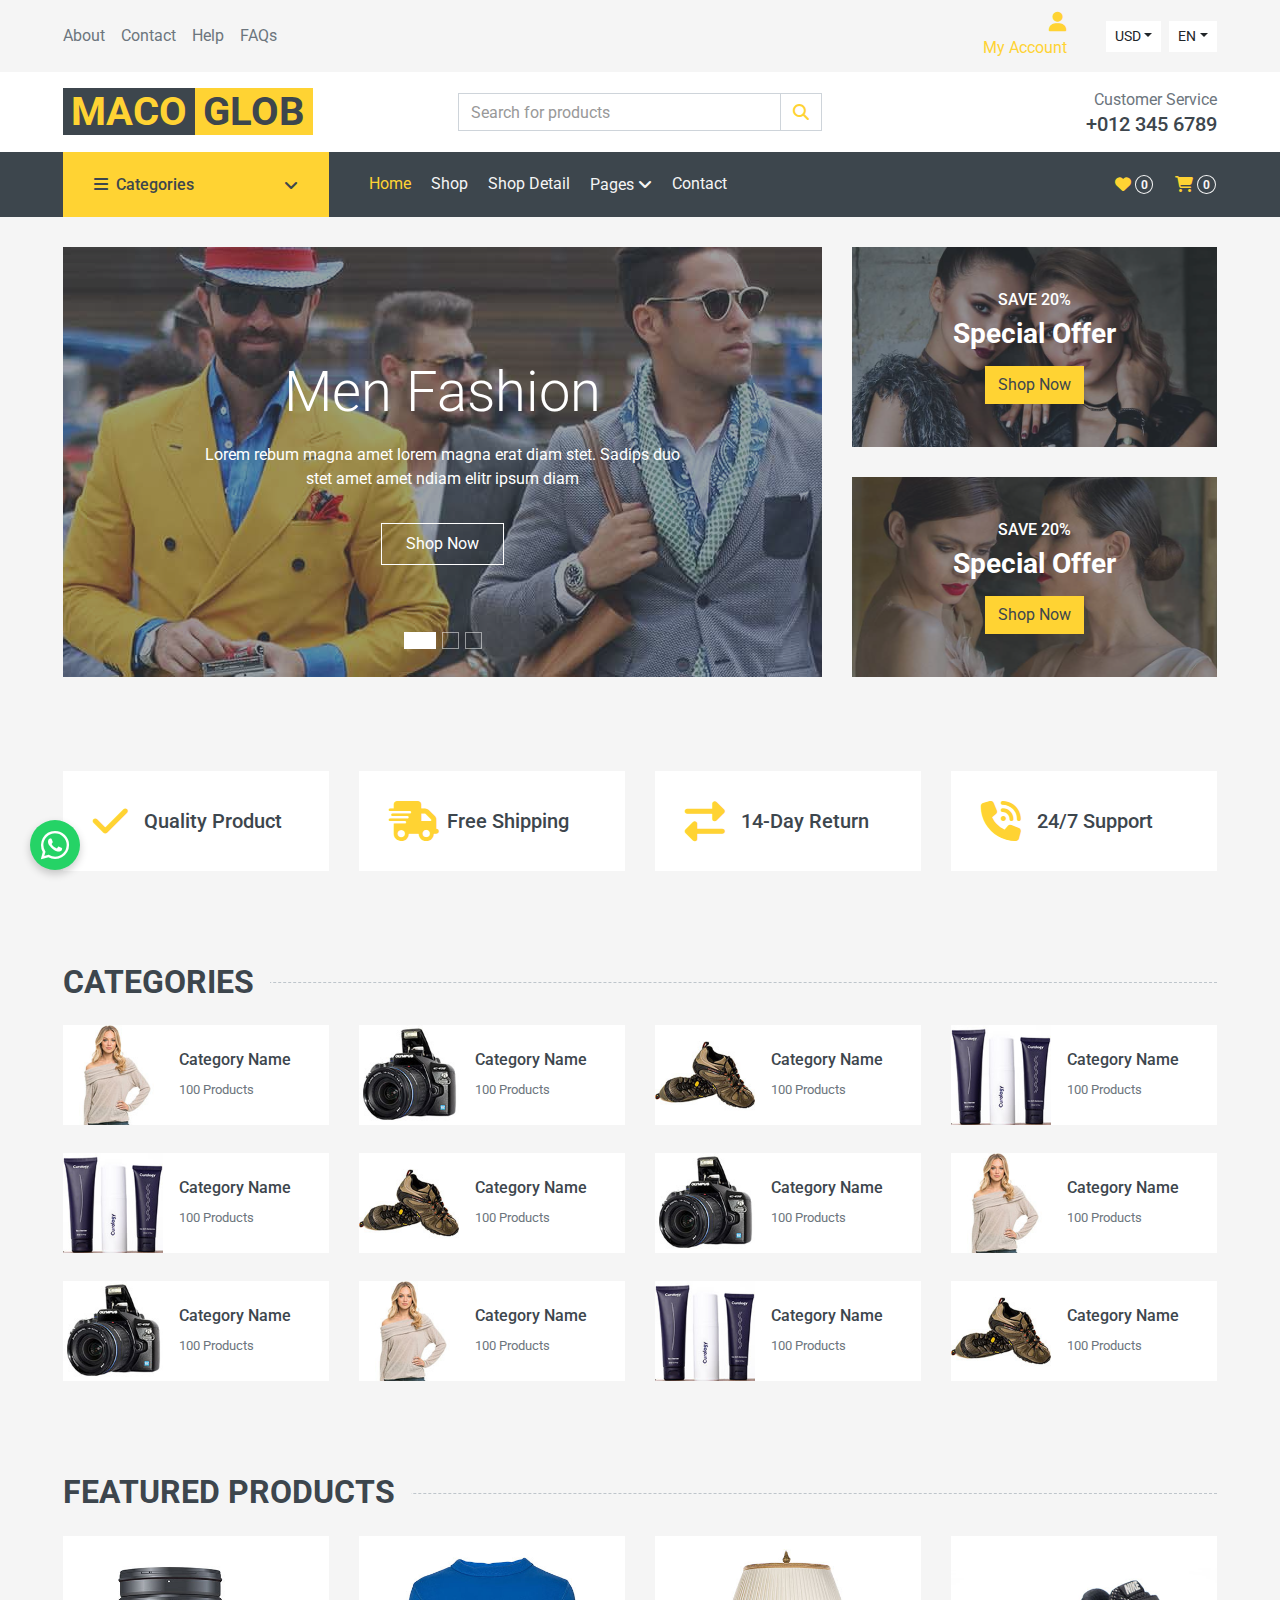
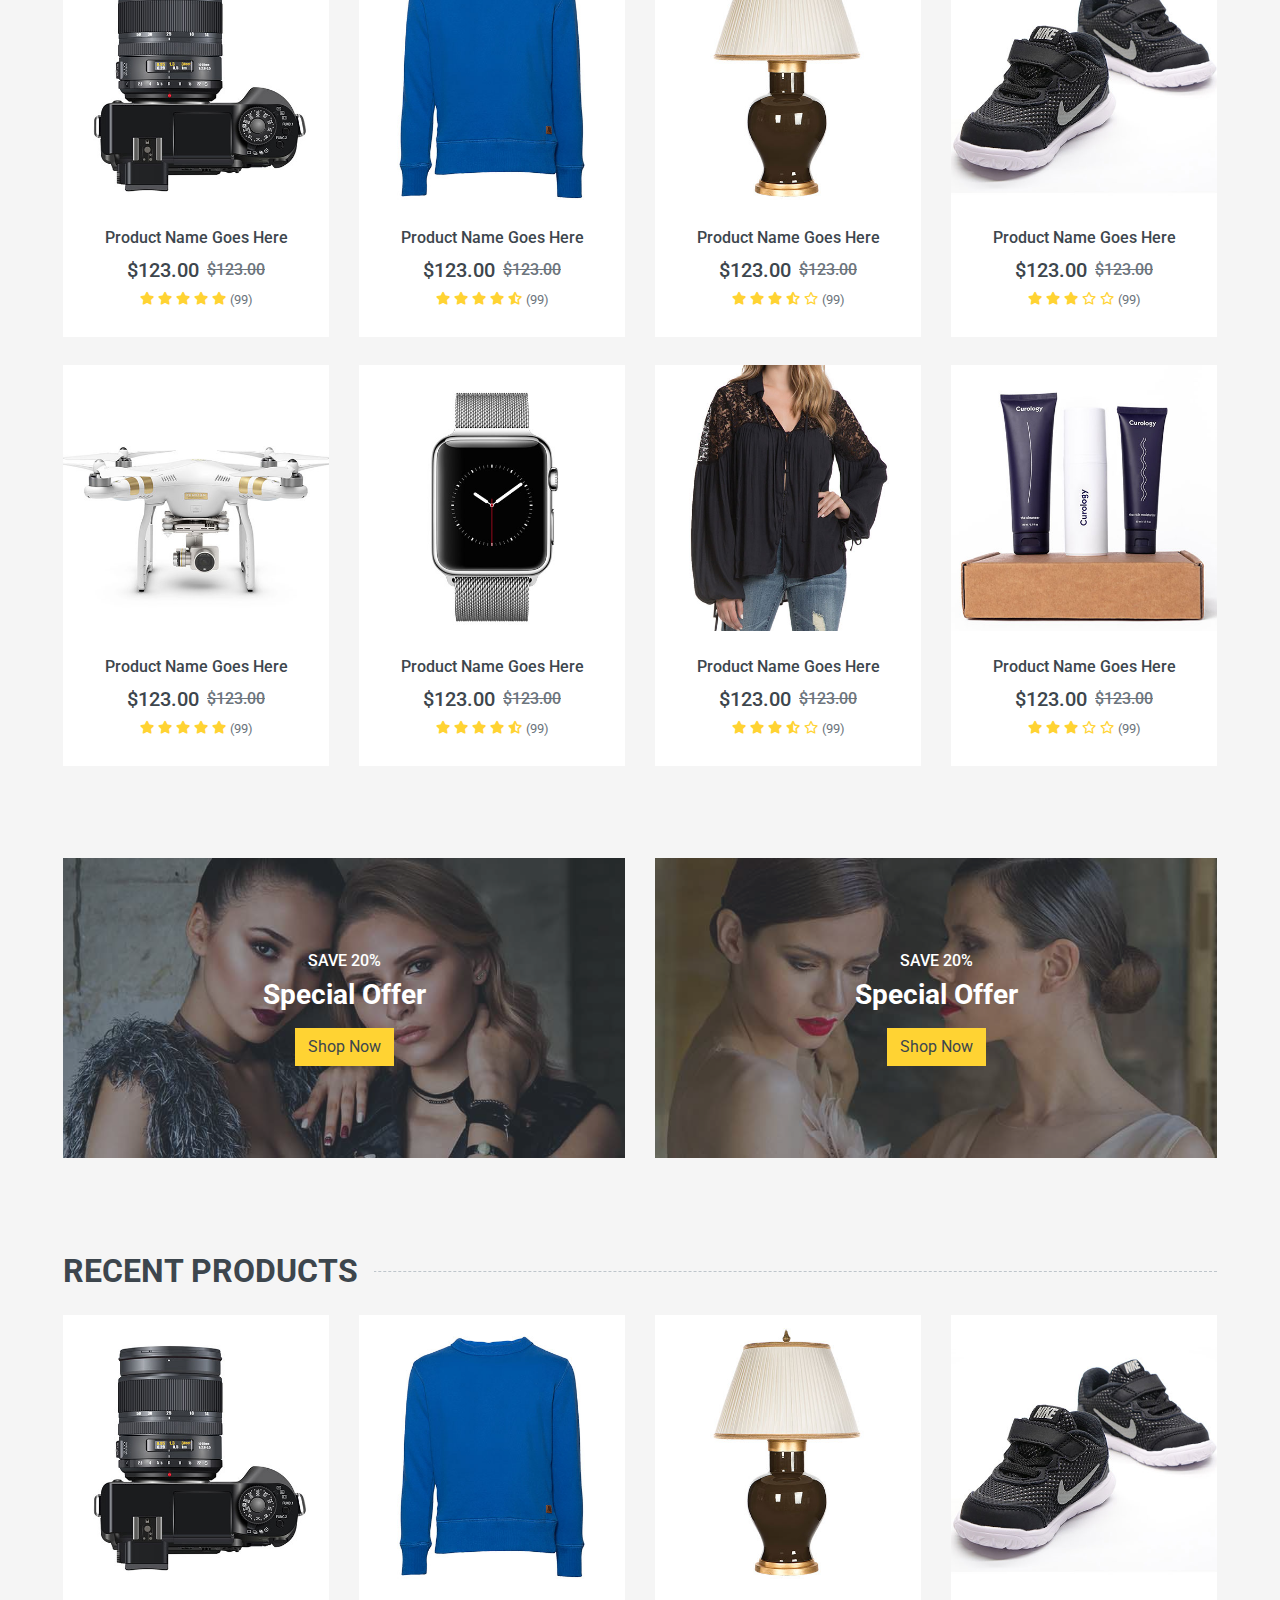
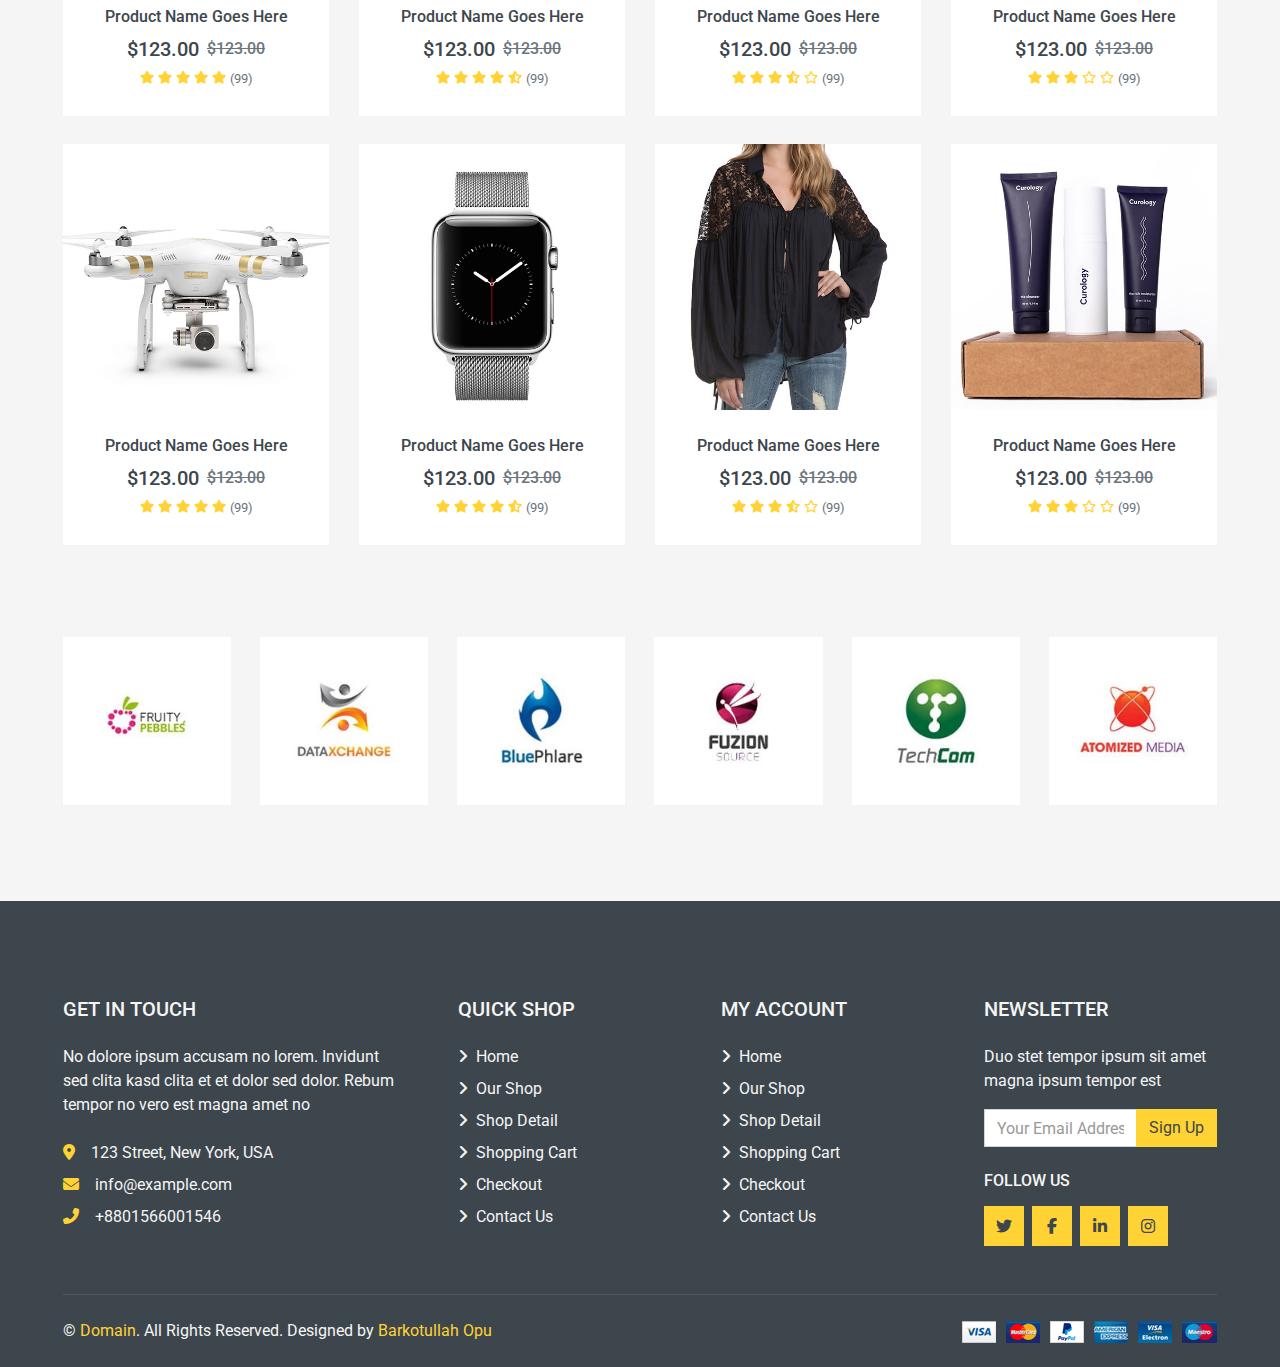
<file: index.html>
<!DOCTYPE html>
<html lang="en">

<head>
    <meta charset="utf-8">
    <title>Macoglob | Home</title>
    <meta content="width=device-width, initial-scale=1.0" name="viewport">
    <meta content="Free HTML Templates" name="keywords">
    <meta content="Free HTML Templates" name="description">

    <!-- Favicon -->
    <link href="img/favicon.ico" rel="icon">

    <!-- Google Web Fonts -->
    <link rel="preconnect" href="https://fonts.gstatic.com">
    <link href="https://fonts.googleapis.com/css2?family=Roboto:wght@400;500;700&display=swap" rel="stylesheet">  

    <!-- Font Awesome -->
    <link href="https://cdnjs.cloudflare.com/ajax/libs/font-awesome/5.10.0/css/all.min.css" rel="stylesheet">

    <!-- Libraries Stylesheet -->
    <link href="lib/animate/animate.min.css" rel="stylesheet">
    <link href="lib/owlcarousel/assets/owl.carousel.min.css" rel="stylesheet">

    <!-- Customized Bootstrap Stylesheet -->
    <link href="css/style.css" rel="stylesheet">
    <link href="css/whatsapp-fab.css" rel="stylesheet">
    <link rel="stylesheet" href="https://cdnjs.cloudflare.com/ajax/libs/font-awesome/6.5.0/css/all.min.css">

</head>

<body>
<a href="https://wa.me/+2340974724545" target="_blank">
    <div class="fab-container">
        <i class="fab fa-whatsapp fabi"></i>
    </div>
</a>

    <!-- Topbar Start -->
    <div class="container-fluid">
        <div class="row bg-secondary py-1 px-xl-5">
            <div class="col-lg-6 d-none d-lg-block">
                <div class="d-inline-flex align-items-center h-100">
                    <a class="text-body mr-3" href="">About</a>
                    <a class="text-body mr-3" href="">Contact</a>
                    <a class="text-body mr-3" href="">Help</a>
                    <a class="text-body mr-3" href="">FAQs</a>
                </div>
            </div>
            <div class="col-lg-6 text-center text-lg-right">
                <div class="d-inline-flex align-items-center">
                    <div class="btn-group container align-items-center">
                        <div class="align-items-center" >
                            <a href="myaccount.html" class="nav-link">
                                <i style="font-size: 20px;" class="fa-solid fa-user"></i>
                                <br>
                                <div class="align-items-center">My Account</div>
                            </a>
                        </div>
                    </div>
                    <div class="btn-group mx-2">
                        <button type="button" class="btn btn-sm btn-light dropdown-toggle" data-toggle="dropdown">USD</button>
                        <div class="dropdown-menu dropdown-menu-right">
                            <button class="dropdown-item" type="button">EUR</button>
                            <button class="dropdown-item" type="button">GBP</button>
                            <button class="dropdown-item" type="button">CAD</button>
                        </div>
                    </div>
                    <div class="btn-group">
                        <button type="button" class="btn btn-sm btn-light dropdown-toggle" data-toggle="dropdown">EN</button>
                        <div class="dropdown-menu dropdown-menu-right">
                            <button class="dropdown-item" type="button">FR</button>
                            <button class="dropdown-item" type="button">AR</button>
                            <button class="dropdown-item" type="button">RU</button>
                        </div>
                    </div>
                </div>
                <div class="d-inline-flex align-items-center d-block d-lg-none">
                    <a href="" class="btn px-0 ml-2">
                        <i class="fas fa-heart text-dark"></i>
                        <span class="badge text-dark border border-dark rounded-circle" style="padding-bottom: 2px;">0</span>
                    </a>
                    <a href="" class="btn px-0 ml-2">
                        <i class="fas fa-shopping-cart text-dark"></i>
                        <span class="badge text-dark border border-dark rounded-circle" style="padding-bottom: 2px;">0</span>
                    </a>
                </div>
            </div>
        </div>
        <div class="row align-items-center bg-light py-3 px-xl-5 d-none d-lg-flex">
            <div class="col-lg-4">
                <a href="" class="text-decoration-none">
                    <span class="h1 text-uppercase text-primary bg-dark px-2">MACO</span>
                    <span class="h1 text-uppercase text-dark bg-primary px-2 ml-n1">GLOB</span>
                </a>
            </div>
            <div class="col-lg-4 col-6 text-left">
                <form action="">
                    <div class="input-group">
                        <input type="text" class="form-control" placeholder="Search for products">
                        <div class="input-group-append">
                                <span class="input-group-text bg-transparent text-primary">
                                    <i class="fa fa-search"></i>
                                </span>
                        </div>
                    </div>
                </form>
            </div>
            <div class="col-lg-4 col-6 text-right">
                <p class="m-0">Customer Service</p>
                <h5 class="m-0">+012 345 6789</h5>
            </div>
        </div>
    </div>
    <!-- Topbar End -->


    <!-- Navbar Start -->
    <div class="container-fluid bg-dark mb-30">
        <div class="row px-xl-5">
            <div class="col-lg-3 d-none d-lg-block">
                <a class="btn d-flex align-items-center justify-content-between bg-primary w-100" data-toggle="collapse" href="#navbar-vertical" style="height: 65px; padding: 0 30px;">
                    <h6 class="text-dark m-0"><i class="fa fa-bars mr-2"></i>Categories</h6>
                    <i class="fa fa-angle-down text-dark"></i>
                </a>
                <nav class="collapse position-absolute navbar navbar-vertical navbar-light align-items-start p-0 bg-light" id="navbar-vertical" style="width: calc(100% - 30px); z-index: 999;">
                    <div class="navbar-nav w-100">
                        <div class="nav-item dropdown dropright">
                            <a href="#" class="nav-link dropdown-toggle" data-toggle="dropdown">Dresses <i class="fa fa-angle-right float-right mt-1"></i></a>
                            <div class="dropdown-menu position-absolute rounded-0 border-0 m-0">
                                <a href="" class="dropdown-item">Men's Dresses</a>
                                <a href="" class="dropdown-item">Women's Dresses</a>
                                <a href="" class="dropdown-item">Baby's Dresses</a>
                            </div>
                        </div>
                        <a href="" class="nav-item nav-link">Shirts</a>
                        <a href="" class="nav-item nav-link">Jeans</a>
                        <a href="" class="nav-item nav-link">Swimwear</a>
                        <a href="" class="nav-item nav-link">Sleepwear</a>
                        <a href="" class="nav-item nav-link">Sportswear</a>
                        <a href="" class="nav-item nav-link">Jumpsuits</a>
                        <a href="" class="nav-item nav-link">Blazers</a>
                        <a href="" class="nav-item nav-link">Jackets</a>
                        <a href="" class="nav-item nav-link">Shoes</a>
                    </div>
                </nav>
            </div>
            <div class="col-lg-9">
                <nav class="navbar navbar-expand-lg bg-dark navbar-dark py-3 py-lg-0 px-0">
                    <a href="" class="text-decoration-none d-block d-lg-none">
                        <span class="h1 text-uppercase text-dark bg-light px-2">MACO</span>
                        <span class="h1 text-uppercase text-light bg-primary px-2 ml-n1">GLOB</span>
                    </a>
                    <button type="button" class="navbar-toggler" data-toggle="collapse" data-target="#navbarCollapse">
                        <span class="navbar-toggler-icon"></span>
                    </button>
                    <div class="collapse navbar-collapse justify-content-between" id="navbarCollapse">
                        <div class="navbar-nav mr-auto py-0">
                            <a href="index.html" class="nav-item nav-link active">Home</a>
                            <a href="shop.html" class="nav-item nav-link">Shop</a>
                            <a href="detail.html" class="nav-item nav-link">Shop Detail</a>
                            <div class="nav-item dropdown">
                                <a href="#" class="nav-link dropdown-toggle" data-toggle="dropdown">Pages <i class="fa fa-angle-down mt-1"></i></a>
                                <div class="dropdown-menu bg-primary rounded-0 border-0 m-0">
                                    <a href="cart.html" class="dropdown-item">Shopping Cart</a>
                                    <a href="checkout.html" class="dropdown-item">Checkout</a>
                                </div>
                            </div>
                            <a href="contact.html" class="nav-item nav-link">Contact</a>
                        </div>
                        <div class="navbar-nav ml-auto py-0 d-none d-lg-block">
                            <a href="" class="btn px-0">
                                <i class="fas fa-heart text-primary"></i>
                                <span class="badge text-secondary border border-secondary rounded-circle" style="padding-bottom: 2px;">0</span>
                            </a>
                            <a href="" class="btn px-0 ml-3">
                                <i class="fas fa-shopping-cart text-primary"></i>
                                <span class="badge text-secondary border border-secondary rounded-circle" style="padding-bottom: 2px;">0</span>
                            </a>
                        </div>
                    </div>
                </nav>
            </div>
        </div>
    </div>
    <!-- Navbar End -->


    <!-- Carousel Start -->
    <div class="container-fluid mb-3">
        <div class="row px-xl-5">
            <div class="col-lg-8">
                <div id="header-carousel" class="carousel slide carousel-fade mb-30 mb-lg-0" data-ride="carousel">
                    <ol class="carousel-indicators">
                        <li data-target="#header-carousel" data-slide-to="0" class="active"></li>
                        <li data-target="#header-carousel" data-slide-to="1"></li>
                        <li data-target="#header-carousel" data-slide-to="2"></li>
                    </ol>
                    <div class="carousel-inner">
                        <div class="carousel-item position-relative active" style="height: 430px;">
                            <img class="position-absolute w-100 h-100" src="img/carousel-1.jpg" style="object-fit: cover;">
                            <div class="carousel-caption d-flex flex-column align-items-center justify-content-center">
                                <div class="p-3" style="max-width: 700px;">
                                    <h1 class="display-4 text-white mb-3 animate__animated animate__fadeInDown">Men Fashion</h1>
                                    <p class="mx-md-5 px-5 animate__animated animate__bounceIn">Lorem rebum magna amet lorem magna erat diam stet. Sadips duo stet amet amet ndiam elitr ipsum diam</p>
                                    <a class="btn btn-outline-light py-2 px-4 mt-3 animate__animated animate__fadeInUp" href="#">Shop Now</a>
                                </div>
                            </div>
                        </div>
                        <div class="carousel-item position-relative" style="height: 430px;">
                            <img class="position-absolute w-100 h-100" src="img/carousel-2.jpg" style="object-fit: cover;">
                            <div class="carousel-caption d-flex flex-column align-items-center justify-content-center">
                                <div class="p-3" style="max-width: 700px;">
                                    <h1 class="display-4 text-white mb-3 animate__animated animate__fadeInDown">Women Fashion</h1>
                                    <p class="mx-md-5 px-5 animate__animated animate__bounceIn">Lorem rebum magna amet lorem magna erat diam stet. Sadips duo stet amet amet ndiam elitr ipsum diam</p>
                                    <a class="btn btn-outline-light py-2 px-4 mt-3 animate__animated animate__fadeInUp" href="#">Shop Now</a>
                                </div>
                            </div>
                        </div>
                        <div class="carousel-item position-relative" style="height: 430px;">
                            <img class="position-absolute w-100 h-100" src="img/carousel-3.jpg" style="object-fit: cover;">
                            <div class="carousel-caption d-flex flex-column align-items-center justify-content-center">
                                <div class="p-3" style="max-width: 700px;">
                                    <h1 class="display-4 text-white mb-3 animate__animated animate__fadeInDown">Kids Fashion</h1>
                                    <p class="mx-md-5 px-5 animate__animated animate__bounceIn">Lorem rebum magna amet lorem magna erat diam stet. Sadips duo stet amet amet ndiam elitr ipsum diam</p>
                                    <a class="btn btn-outline-light py-2 px-4 mt-3 animate__animated animate__fadeInUp" href="#">Shop Now</a>
                                </div>
                            </div>
                        </div>
                    </div>
                </div>
            </div>
            <div class="col-lg-4">
                <div class="product-offer mb-30" style="height: 200px;">
                    <img class="img-fluid" src="img/offer-1.jpg" alt="">
                    <div class="offer-text">
                        <h6 class="text-white text-uppercase">Save 20%</h6>
                        <h3 class="text-white mb-3">Special Offer</h3>
                        <a href="" class="btn btn-primary">Shop Now</a>
                    </div>
                </div>
                <div class="product-offer mb-30" style="height: 200px;">
                    <img class="img-fluid" src="img/offer-2.jpg" alt="">
                    <div class="offer-text">
                        <h6 class="text-white text-uppercase">Save 20%</h6>
                        <h3 class="text-white mb-3">Special Offer</h3>
                        <a href="" class="btn btn-primary">Shop Now</a>
                    </div>
                </div>
            </div>
        </div>
    </div>
    <!-- Carousel End -->


    <!-- Featured Start -->
    <div class="container-fluid pt-5">
        <div class="row px-xl-5 pb-3">
            <div class="col-lg-3 col-md-6 col-sm-12 pb-1">
                <div class="d-flex align-items-center bg-light mb-4" style="padding: 30px;">
                    <h1 class="fa fa-check text-primary m-0 mr-3"></h1>
                    <h5 class="font-weight-semi-bold m-0">Quality Product</h5>
                </div>
            </div>
            <div class="col-lg-3 col-md-6 col-sm-12 pb-1">
                <div class="d-flex align-items-center bg-light mb-4" style="padding: 30px;">
                    <h1 class="fa fa-shipping-fast text-primary m-0 mr-2"></h1>
                    <h5 class="font-weight-semi-bold m-0">Free Shipping</h5>
                </div>
            </div>
            <div class="col-lg-3 col-md-6 col-sm-12 pb-1">
                <div class="d-flex align-items-center bg-light mb-4" style="padding: 30px;">
                    <h1 class="fas fa-exchange-alt text-primary m-0 mr-3"></h1>
                    <h5 class="font-weight-semi-bold m-0">14-Day Return</h5>
                </div>
            </div>
            <div class="col-lg-3 col-md-6 col-sm-12 pb-1">
                <div class="d-flex align-items-center bg-light mb-4" style="padding: 30px;">
                    <h1 class="fa fa-phone-volume text-primary m-0 mr-3"></h1>
                    <h5 class="font-weight-semi-bold m-0">24/7 Support</h5>
                </div>
            </div>
        </div>
    </div>
    <!-- Featured End -->


    <!-- Categories Start -->
    <div class="container-fluid pt-5">
        <h2 class="section-title position-relative text-uppercase mx-xl-5 mb-4"><span class="bg-secondary pr-3">Categories</span></h2>
        <div class="row px-xl-5 pb-3">
            <div class="col-lg-3 col-md-4 col-sm-6 pb-1">
                <a class="text-decoration-none" href="">
                    <div class="cat-item d-flex align-items-center mb-4">
                        <div class="overflow-hidden" style="width: 100px; height: 100px;">
                            <img class="img-fluid" src="img/cat-1.jpg" alt="">
                        </div>
                        <div class="flex-fill pl-3">
                            <h6>Category Name</h6>
                            <small class="text-body">100 Products</small>
                        </div>
                    </div>
                </a>
            </div>
            <div class="col-lg-3 col-md-4 col-sm-6 pb-1">
                <a class="text-decoration-none" href="">
                    <div class="cat-item img-zoom d-flex align-items-center mb-4">
                        <div class="overflow-hidden" style="width: 100px; height: 100px;">
                            <img class="img-fluid" src="img/cat-2.jpg" alt="">
                        </div>
                        <div class="flex-fill pl-3">
                            <h6>Category Name</h6>
                            <small class="text-body">100 Products</small>
                        </div>
                    </div>
                </a>
            </div>
            <div class="col-lg-3 col-md-4 col-sm-6 pb-1">
                <a class="text-decoration-none" href="">
                    <div class="cat-item img-zoom d-flex align-items-center mb-4">
                        <div class="overflow-hidden" style="width: 100px; height: 100px;">
                            <img class="img-fluid" src="img/cat-3.jpg" alt="">
                        </div>
                        <div class="flex-fill pl-3">
                            <h6>Category Name</h6>
                            <small class="text-body">100 Products</small>
                        </div>
                    </div>
                </a>
            </div>
            <div class="col-lg-3 col-md-4 col-sm-6 pb-1">
                <a class="text-decoration-none" href="">
                    <div class="cat-item img-zoom d-flex align-items-center mb-4">
                        <div class="overflow-hidden" style="width: 100px; height: 100px;">
                            <img class="img-fluid" src="img/cat-4.jpg" alt="">
                        </div>
                        <div class="flex-fill pl-3">
                            <h6>Category Name</h6>
                            <small class="text-body">100 Products</small>
                        </div>
                    </div>
                </a>
            </div>
            <div class="col-lg-3 col-md-4 col-sm-6 pb-1">
                <a class="text-decoration-none" href="">
                    <div class="cat-item img-zoom d-flex align-items-center mb-4">
                        <div class="overflow-hidden" style="width: 100px; height: 100px;">
                            <img class="img-fluid" src="img/cat-4.jpg" alt="">
                        </div>
                        <div class="flex-fill pl-3">
                            <h6>Category Name</h6>
                            <small class="text-body">100 Products</small>
                        </div>
                    </div>
                </a>
            </div>
            <div class="col-lg-3 col-md-4 col-sm-6 pb-1">
                <a class="text-decoration-none" href="">
                    <div class="cat-item img-zoom d-flex align-items-center mb-4">
                        <div class="overflow-hidden" style="width: 100px; height: 100px;">
                            <img class="img-fluid" src="img/cat-3.jpg" alt="">
                        </div>
                        <div class="flex-fill pl-3">
                            <h6>Category Name</h6>
                            <small class="text-body">100 Products</small>
                        </div>
                    </div>
                </a>
            </div>
            <div class="col-lg-3 col-md-4 col-sm-6 pb-1">
                <a class="text-decoration-none" href="">
                    <div class="cat-item img-zoom d-flex align-items-center mb-4">
                        <div class="overflow-hidden" style="width: 100px; height: 100px;">
                            <img class="img-fluid" src="img/cat-2.jpg" alt="">
                        </div>
                        <div class="flex-fill pl-3">
                            <h6>Category Name</h6>
                            <small class="text-body">100 Products</small>
                        </div>
                    </div>
                </a>
            </div>
            <div class="col-lg-3 col-md-4 col-sm-6 pb-1">
                <a class="text-decoration-none" href="">
                    <div class="cat-item img-zoom d-flex align-items-center mb-4">
                        <div class="overflow-hidden" style="width: 100px; height: 100px;">
                            <img class="img-fluid" src="img/cat-1.jpg" alt="">
                        </div>
                        <div class="flex-fill pl-3">
                            <h6>Category Name</h6>
                            <small class="text-body">100 Products</small>
                        </div>
                    </div>
                </a>
            </div>
            <div class="col-lg-3 col-md-4 col-sm-6 pb-1">
                <a class="text-decoration-none" href="">
                    <div class="cat-item img-zoom d-flex align-items-center mb-4">
                        <div class="overflow-hidden" style="width: 100px; height: 100px;">
                            <img class="img-fluid" src="img/cat-2.jpg" alt="">
                        </div>
                        <div class="flex-fill pl-3">
                            <h6>Category Name</h6>
                            <small class="text-body">100 Products</small>
                        </div>
                    </div>
                </a>
            </div>
            <div class="col-lg-3 col-md-4 col-sm-6 pb-1">
                <a class="text-decoration-none" href="">
                    <div class="cat-item img-zoom d-flex align-items-center mb-4">
                        <div class="overflow-hidden" style="width: 100px; height: 100px;">
                            <img class="img-fluid" src="img/cat-1.jpg" alt="">
                        </div>
                        <div class="flex-fill pl-3">
                            <h6>Category Name</h6>
                            <small class="text-body">100 Products</small>
                        </div>
                    </div>
                </a>
            </div>
            <div class="col-lg-3 col-md-4 col-sm-6 pb-1">
                <a class="text-decoration-none" href="">
                    <div class="cat-item img-zoom d-flex align-items-center mb-4">
                        <div class="overflow-hidden" style="width: 100px; height: 100px;">
                            <img class="img-fluid" src="img/cat-4.jpg" alt="">
                        </div>
                        <div class="flex-fill pl-3">
                            <h6>Category Name</h6>
                            <small class="text-body">100 Products</small>
                        </div>
                    </div>
                </a>
            </div>
            <div class="col-lg-3 col-md-4 col-sm-6 pb-1">
                <a class="text-decoration-none" href="">
                    <div class="cat-item img-zoom d-flex align-items-center mb-4">
                        <div class="overflow-hidden" style="width: 100px; height: 100px;">
                            <img class="img-fluid" src="img/cat-3.jpg" alt="">
                        </div>
                        <div class="flex-fill pl-3">
                            <h6>Category Name</h6>
                            <small class="text-body">100 Products</small>
                        </div>
                    </div>
                </a>
            </div>
        </div>
    </div>
    <!-- Categories End -->


    <!-- Products Start -->
    <div class="container-fluid pt-5 pb-3">
        <h2 class="section-title position-relative text-uppercase mx-xl-5 mb-4"><span class="bg-secondary pr-3">Featured Products</span></h2>
        <div class="row px-xl-5">
            <div class="col-lg-3 col-md-4 col-sm-6 pb-1">
                <div class="product-item bg-light mb-4">
                    <div class="product-img position-relative overflow-hidden">
                        <img class="img-fluid w-100" src="img/product-1.jpg" alt="">
                        <div class="product-action">
                            <a class="btn btn-outline-dark btn-square" href=""><i class="fa fa-shopping-cart"></i></a>
                            <a class="btn btn-outline-dark btn-square" href=""><i class="far fa-heart"></i></a>
                            <a class="btn btn-outline-dark btn-square" href=""><i class="fa fa-sync-alt"></i></a>
                            <a class="btn btn-outline-dark btn-square" href=""><i class="fa fa-search"></i></a>
                        </div>
                    </div>
                    <div class="text-center py-4">
                        <a class="h6 text-decoration-none text-truncate" href="">Product Name Goes Here</a>
                        <div class="d-flex align-items-center justify-content-center mt-2">
                            <h5>$123.00</h5><h6 class="text-muted ml-2"><del>$123.00</del></h6>
                        </div>
                        <div class="d-flex align-items-center justify-content-center mb-1">
                            <small class="fa fa-star text-primary mr-1"></small>
                            <small class="fa fa-star text-primary mr-1"></small>
                            <small class="fa fa-star text-primary mr-1"></small>
                            <small class="fa fa-star text-primary mr-1"></small>
                            <small class="fa fa-star text-primary mr-1"></small>
                            <small>(99)</small>
                        </div>
                    </div>
                </div>
            </div>
            <div class="col-lg-3 col-md-4 col-sm-6 pb-1">
                <div class="product-item bg-light mb-4">
                    <div class="product-img position-relative overflow-hidden">
                        <img class="img-fluid w-100" src="img/product-2.jpg" alt="">
                        <div class="product-action">
                            <a class="btn btn-outline-dark btn-square" href=""><i class="fa fa-shopping-cart"></i></a>
                            <a class="btn btn-outline-dark btn-square" href=""><i class="far fa-heart"></i></a>
                            <a class="btn btn-outline-dark btn-square" href=""><i class="fa fa-sync-alt"></i></a>
                            <a class="btn btn-outline-dark btn-square" href=""><i class="fa fa-search"></i></a>
                        </div>
                    </div>
                    <div class="text-center py-4">
                        <a class="h6 text-decoration-none text-truncate" href="">Product Name Goes Here</a>
                        <div class="d-flex align-items-center justify-content-center mt-2">
                            <h5>$123.00</h5><h6 class="text-muted ml-2"><del>$123.00</del></h6>
                        </div>
                        <div class="d-flex align-items-center justify-content-center mb-1">
                            <small class="fa fa-star text-primary mr-1"></small>
                            <small class="fa fa-star text-primary mr-1"></small>
                            <small class="fa fa-star text-primary mr-1"></small>
                            <small class="fa fa-star text-primary mr-1"></small>
                            <small class="fa fa-star-half-alt text-primary mr-1"></small>
                            <small>(99)</small>
                        </div>
                    </div>
                </div>
            </div>
            <div class="col-lg-3 col-md-4 col-sm-6 pb-1">
                <div class="product-item bg-light mb-4">
                    <div class="product-img position-relative overflow-hidden">
                        <img class="img-fluid w-100" src="img/product-3.jpg" alt="">
                        <div class="product-action">
                            <a class="btn btn-outline-dark btn-square" href=""><i class="fa fa-shopping-cart"></i></a>
                            <a class="btn btn-outline-dark btn-square" href=""><i class="far fa-heart"></i></a>
                            <a class="btn btn-outline-dark btn-square" href=""><i class="fa fa-sync-alt"></i></a>
                            <a class="btn btn-outline-dark btn-square" href=""><i class="fa fa-search"></i></a>
                        </div>
                    </div>
                    <div class="text-center py-4">
                        <a class="h6 text-decoration-none text-truncate" href="">Product Name Goes Here</a>
                        <div class="d-flex align-items-center justify-content-center mt-2">
                            <h5>$123.00</h5><h6 class="text-muted ml-2"><del>$123.00</del></h6>
                        </div>
                        <div class="d-flex align-items-center justify-content-center mb-1">
                            <small class="fa fa-star text-primary mr-1"></small>
                            <small class="fa fa-star text-primary mr-1"></small>
                            <small class="fa fa-star text-primary mr-1"></small>
                            <small class="fa fa-star-half-alt text-primary mr-1"></small>
                            <small class="far fa-star text-primary mr-1"></small>
                            <small>(99)</small>
                        </div>
                    </div>
                </div>
            </div>
            <div class="col-lg-3 col-md-4 col-sm-6 pb-1">
                <div class="product-item bg-light mb-4">
                    <div class="product-img position-relative overflow-hidden">
                        <img class="img-fluid w-100" src="img/product-4.jpg" alt="">
                        <div class="product-action">
                            <a class="btn btn-outline-dark btn-square" href=""><i class="fa fa-shopping-cart"></i></a>
                            <a class="btn btn-outline-dark btn-square" href=""><i class="far fa-heart"></i></a>
                            <a class="btn btn-outline-dark btn-square" href=""><i class="fa fa-sync-alt"></i></a>
                            <a class="btn btn-outline-dark btn-square" href=""><i class="fa fa-search"></i></a>
                        </div>
                    </div>
                    <div class="text-center py-4">
                        <a class="h6 text-decoration-none text-truncate" href="">Product Name Goes Here</a>
                        <div class="d-flex align-items-center justify-content-center mt-2">
                            <h5>$123.00</h5><h6 class="text-muted ml-2"><del>$123.00</del></h6>
                        </div>
                        <div class="d-flex align-items-center justify-content-center mb-1">
                            <small class="fa fa-star text-primary mr-1"></small>
                            <small class="fa fa-star text-primary mr-1"></small>
                            <small class="fa fa-star text-primary mr-1"></small>
                            <small class="far fa-star text-primary mr-1"></small>
                            <small class="far fa-star text-primary mr-1"></small>
                            <small>(99)</small>
                        </div>
                    </div>
                </div>
            </div>
            <div class="col-lg-3 col-md-4 col-sm-6 pb-1">
                <div class="product-item bg-light mb-4">
                    <div class="product-img position-relative overflow-hidden">
                        <img class="img-fluid w-100" src="img/product-5.jpg" alt="">
                        <div class="product-action">
                            <a class="btn btn-outline-dark btn-square" href=""><i class="fa fa-shopping-cart"></i></a>
                            <a class="btn btn-outline-dark btn-square" href=""><i class="far fa-heart"></i></a>
                            <a class="btn btn-outline-dark btn-square" href=""><i class="fa fa-sync-alt"></i></a>
                            <a class="btn btn-outline-dark btn-square" href=""><i class="fa fa-search"></i></a>
                        </div>
                    </div>
                    <div class="text-center py-4">
                        <a class="h6 text-decoration-none text-truncate" href="">Product Name Goes Here</a>
                        <div class="d-flex align-items-center justify-content-center mt-2">
                            <h5>$123.00</h5><h6 class="text-muted ml-2"><del>$123.00</del></h6>
                        </div>
                        <div class="d-flex align-items-center justify-content-center mb-1">
                            <small class="fa fa-star text-primary mr-1"></small>
                            <small class="fa fa-star text-primary mr-1"></small>
                            <small class="fa fa-star text-primary mr-1"></small>
                            <small class="fa fa-star text-primary mr-1"></small>
                            <small class="fa fa-star text-primary mr-1"></small>
                            <small>(99)</small>
                        </div>
                    </div>
                </div>
            </div>
            <div class="col-lg-3 col-md-4 col-sm-6 pb-1">
                <div class="product-item bg-light mb-4">
                    <div class="product-img position-relative overflow-hidden">
                        <img class="img-fluid w-100" src="img/product-6.jpg" alt="">
                        <div class="product-action">
                            <a class="btn btn-outline-dark btn-square" href=""><i class="fa fa-shopping-cart"></i></a>
                            <a class="btn btn-outline-dark btn-square" href=""><i class="far fa-heart"></i></a>
                            <a class="btn btn-outline-dark btn-square" href=""><i class="fa fa-sync-alt"></i></a>
                            <a class="btn btn-outline-dark btn-square" href=""><i class="fa fa-search"></i></a>
                        </div>
                    </div>
                    <div class="text-center py-4">
                        <a class="h6 text-decoration-none text-truncate" href="">Product Name Goes Here</a>
                        <div class="d-flex align-items-center justify-content-center mt-2">
                            <h5>$123.00</h5><h6 class="text-muted ml-2"><del>$123.00</del></h6>
                        </div>
                        <div class="d-flex align-items-center justify-content-center mb-1">
                            <small class="fa fa-star text-primary mr-1"></small>
                            <small class="fa fa-star text-primary mr-1"></small>
                            <small class="fa fa-star text-primary mr-1"></small>
                            <small class="fa fa-star text-primary mr-1"></small>
                            <small class="fa fa-star-half-alt text-primary mr-1"></small>
                            <small>(99)</small>
                        </div>
                    </div>
                </div>
            </div>
            <div class="col-lg-3 col-md-4 col-sm-6 pb-1">
                <div class="product-item bg-light mb-4">
                    <div class="product-img position-relative overflow-hidden">
                        <img class="img-fluid w-100" src="img/product-7.jpg" alt="">
                        <div class="product-action">
                            <a class="btn btn-outline-dark btn-square" href=""><i class="fa fa-shopping-cart"></i></a>
                            <a class="btn btn-outline-dark btn-square" href=""><i class="far fa-heart"></i></a>
                            <a class="btn btn-outline-dark btn-square" href=""><i class="fa fa-sync-alt"></i></a>
                            <a class="btn btn-outline-dark btn-square" href=""><i class="fa fa-search"></i></a>
                        </div>
                    </div>
                    <div class="text-center py-4">
                        <a class="h6 text-decoration-none text-truncate" href="">Product Name Goes Here</a>
                        <div class="d-flex align-items-center justify-content-center mt-2">
                            <h5>$123.00</h5><h6 class="text-muted ml-2"><del>$123.00</del></h6>
                        </div>
                        <div class="d-flex align-items-center justify-content-center mb-1">
                            <small class="fa fa-star text-primary mr-1"></small>
                            <small class="fa fa-star text-primary mr-1"></small>
                            <small class="fa fa-star text-primary mr-1"></small>
                            <small class="fa fa-star-half-alt text-primary mr-1"></small>
                            <small class="far fa-star text-primary mr-1"></small>
                            <small>(99)</small>
                        </div>
                    </div>
                </div>
            </div>
            <div class="col-lg-3 col-md-4 col-sm-6 pb-1">
                <div class="product-item bg-light mb-4">
                    <div class="product-img position-relative overflow-hidden">
                        <img class="img-fluid w-100" src="img/product-8.jpg" alt="">
                        <div class="product-action">
                            <a class="btn btn-outline-dark btn-square" href=""><i class="fa fa-shopping-cart"></i></a>
                            <a class="btn btn-outline-dark btn-square" href=""><i class="far fa-heart"></i></a>
                            <a class="btn btn-outline-dark btn-square" href=""><i class="fa fa-sync-alt"></i></a>
                            <a class="btn btn-outline-dark btn-square" href=""><i class="fa fa-search"></i></a>
                        </div>
                    </div>
                    <div class="text-center py-4">
                        <a class="h6 text-decoration-none text-truncate" href="">Product Name Goes Here</a>
                        <div class="d-flex align-items-center justify-content-center mt-2">
                            <h5>$123.00</h5><h6 class="text-muted ml-2"><del>$123.00</del></h6>
                        </div>
                        <div class="d-flex align-items-center justify-content-center mb-1">
                            <small class="fa fa-star text-primary mr-1"></small>
                            <small class="fa fa-star text-primary mr-1"></small>
                            <small class="fa fa-star text-primary mr-1"></small>
                            <small class="far fa-star text-primary mr-1"></small>
                            <small class="far fa-star text-primary mr-1"></small>
                            <small>(99)</small>
                        </div>
                    </div>
                </div>
            </div>
        </div>
    </div>
    <!-- Products End -->


    <!-- Offer Start -->
    <div class="container-fluid pt-5 pb-3">
        <div class="row px-xl-5">
            <div class="col-md-6">
                <div class="product-offer mb-30" style="height: 300px;">
                    <img class="img-fluid" src="img/offer-1.jpg" alt="">
                    <div class="offer-text">
                        <h6 class="text-white text-uppercase">Save 20%</h6>
                        <h3 class="text-white mb-3">Special Offer</h3>
                        <a href="" class="btn btn-primary">Shop Now</a>
                    </div>
                </div>
            </div>
            <div class="col-md-6">
                <div class="product-offer mb-30" style="height: 300px;">
                    <img class="img-fluid" src="img/offer-2.jpg" alt="">
                    <div class="offer-text">
                        <h6 class="text-white text-uppercase">Save 20%</h6>
                        <h3 class="text-white mb-3">Special Offer</h3>
                        <a href="" class="btn btn-primary">Shop Now</a>
                    </div>
                </div>
            </div>
        </div>
    </div>
    <!-- Offer End -->


    <!-- Products Start -->
    <div class="container-fluid pt-5 pb-3">
        <h2 class="section-title position-relative text-uppercase mx-xl-5 mb-4"><span class="bg-secondary pr-3">Recent Products</span></h2>
        <div class="row px-xl-5">
            <div class="col-lg-3 col-md-4 col-sm-6 pb-1">
                <div class="product-item bg-light mb-4">
                    <div class="product-img position-relative overflow-hidden">
                        <img class="img-fluid w-100" src="img/product-1.jpg" alt="">
                        <div class="product-action">
                            <a class="btn btn-outline-dark btn-square" href=""><i class="fa fa-shopping-cart"></i></a>
                            <a class="btn btn-outline-dark btn-square" href=""><i class="far fa-heart"></i></a>
                            <a class="btn btn-outline-dark btn-square" href=""><i class="fa fa-sync-alt"></i></a>
                            <a class="btn btn-outline-dark btn-square" href=""><i class="fa fa-search"></i></a>
                        </div>
                    </div>
                    <div class="text-center py-4">
                        <a class="h6 text-decoration-none text-truncate" href="">Product Name Goes Here</a>
                        <div class="d-flex align-items-center justify-content-center mt-2">
                            <h5>$123.00</h5><h6 class="text-muted ml-2"><del>$123.00</del></h6>
                        </div>
                        <div class="d-flex align-items-center justify-content-center mb-1">
                            <small class="fa fa-star text-primary mr-1"></small>
                            <small class="fa fa-star text-primary mr-1"></small>
                            <small class="fa fa-star text-primary mr-1"></small>
                            <small class="fa fa-star text-primary mr-1"></small>
                            <small class="fa fa-star text-primary mr-1"></small>
                            <small>(99)</small>
                        </div>
                    </div>
                </div>
            </div>
            <div class="col-lg-3 col-md-4 col-sm-6 pb-1">
                <div class="product-item bg-light mb-4">
                    <div class="product-img position-relative overflow-hidden">
                        <img class="img-fluid w-100" src="img/product-2.jpg" alt="">
                        <div class="product-action">
                            <a class="btn btn-outline-dark btn-square" href=""><i class="fa fa-shopping-cart"></i></a>
                            <a class="btn btn-outline-dark btn-square" href=""><i class="far fa-heart"></i></a>
                            <a class="btn btn-outline-dark btn-square" href=""><i class="fa fa-sync-alt"></i></a>
                            <a class="btn btn-outline-dark btn-square" href=""><i class="fa fa-search"></i></a>
                        </div>
                    </div>
                    <div class="text-center py-4">
                        <a class="h6 text-decoration-none text-truncate" href="">Product Name Goes Here</a>
                        <div class="d-flex align-items-center justify-content-center mt-2">
                            <h5>$123.00</h5><h6 class="text-muted ml-2"><del>$123.00</del></h6>
                        </div>
                        <div class="d-flex align-items-center justify-content-center mb-1">
                            <small class="fa fa-star text-primary mr-1"></small>
                            <small class="fa fa-star text-primary mr-1"></small>
                            <small class="fa fa-star text-primary mr-1"></small>
                            <small class="fa fa-star text-primary mr-1"></small>
                            <small class="fa fa-star-half-alt text-primary mr-1"></small>
                            <small>(99)</small>
                        </div>
                    </div>
                </div>
            </div>
            <div class="col-lg-3 col-md-4 col-sm-6 pb-1">
                <div class="product-item bg-light mb-4">
                    <div class="product-img position-relative overflow-hidden">
                        <img class="img-fluid w-100" src="img/product-3.jpg" alt="">
                        <div class="product-action">
                            <a class="btn btn-outline-dark btn-square" href=""><i class="fa fa-shopping-cart"></i></a>
                            <a class="btn btn-outline-dark btn-square" href=""><i class="far fa-heart"></i></a>
                            <a class="btn btn-outline-dark btn-square" href=""><i class="fa fa-sync-alt"></i></a>
                            <a class="btn btn-outline-dark btn-square" href=""><i class="fa fa-search"></i></a>
                        </div>
                    </div>
                    <div class="text-center py-4">
                        <a class="h6 text-decoration-none text-truncate" href="">Product Name Goes Here</a>
                        <div class="d-flex align-items-center justify-content-center mt-2">
                            <h5>$123.00</h5><h6 class="text-muted ml-2"><del>$123.00</del></h6>
                        </div>
                        <div class="d-flex align-items-center justify-content-center mb-1">
                            <small class="fa fa-star text-primary mr-1"></small>
                            <small class="fa fa-star text-primary mr-1"></small>
                            <small class="fa fa-star text-primary mr-1"></small>
                            <small class="fa fa-star-half-alt text-primary mr-1"></small>
                            <small class="far fa-star text-primary mr-1"></small>
                            <small>(99)</small>
                        </div>
                    </div>
                </div>
            </div>
            <div class="col-lg-3 col-md-4 col-sm-6 pb-1">
                <div class="product-item bg-light mb-4">
                    <div class="product-img position-relative overflow-hidden">
                        <img class="img-fluid w-100" src="img/product-4.jpg" alt="">
                        <div class="product-action">
                            <a class="btn btn-outline-dark btn-square" href=""><i class="fa fa-shopping-cart"></i></a>
                            <a class="btn btn-outline-dark btn-square" href=""><i class="far fa-heart"></i></a>
                            <a class="btn btn-outline-dark btn-square" href=""><i class="fa fa-sync-alt"></i></a>
                            <a class="btn btn-outline-dark btn-square" href=""><i class="fa fa-search"></i></a>
                        </div>
                    </div>
                    <div class="text-center py-4">
                        <a class="h6 text-decoration-none text-truncate" href="">Product Name Goes Here</a>
                        <div class="d-flex align-items-center justify-content-center mt-2">
                            <h5>$123.00</h5><h6 class="text-muted ml-2"><del>$123.00</del></h6>
                        </div>
                        <div class="d-flex align-items-center justify-content-center mb-1">
                            <small class="fa fa-star text-primary mr-1"></small>
                            <small class="fa fa-star text-primary mr-1"></small>
                            <small class="fa fa-star text-primary mr-1"></small>
                            <small class="far fa-star text-primary mr-1"></small>
                            <small class="far fa-star text-primary mr-1"></small>
                            <small>(99)</small>
                        </div>
                    </div>
                </div>
            </div>
            <div class="col-lg-3 col-md-4 col-sm-6 pb-1">
                <div class="product-item bg-light mb-4">
                    <div class="product-img position-relative overflow-hidden">
                        <img class="img-fluid w-100" src="img/product-5.jpg" alt="">
                        <div class="product-action">
                            <a class="btn btn-outline-dark btn-square" href=""><i class="fa fa-shopping-cart"></i></a>
                            <a class="btn btn-outline-dark btn-square" href=""><i class="far fa-heart"></i></a>
                            <a class="btn btn-outline-dark btn-square" href=""><i class="fa fa-sync-alt"></i></a>
                            <a class="btn btn-outline-dark btn-square" href=""><i class="fa fa-search"></i></a>
                        </div>
                    </div>
                    <div class="text-center py-4">
                        <a class="h6 text-decoration-none text-truncate" href="">Product Name Goes Here</a>
                        <div class="d-flex align-items-center justify-content-center mt-2">
                            <h5>$123.00</h5><h6 class="text-muted ml-2"><del>$123.00</del></h6>
                        </div>
                        <div class="d-flex align-items-center justify-content-center mb-1">
                            <small class="fa fa-star text-primary mr-1"></small>
                            <small class="fa fa-star text-primary mr-1"></small>
                            <small class="fa fa-star text-primary mr-1"></small>
                            <small class="fa fa-star text-primary mr-1"></small>
                            <small class="fa fa-star text-primary mr-1"></small>
                            <small>(99)</small>
                        </div>
                    </div>
                </div>
            </div>
            <div class="col-lg-3 col-md-4 col-sm-6 pb-1">
                <div class="product-item bg-light mb-4">
                    <div class="product-img position-relative overflow-hidden">
                        <img class="img-fluid w-100" src="img/product-6.jpg" alt="">
                        <div class="product-action">
                            <a class="btn btn-outline-dark btn-square" href=""><i class="fa fa-shopping-cart"></i></a>
                            <a class="btn btn-outline-dark btn-square" href=""><i class="far fa-heart"></i></a>
                            <a class="btn btn-outline-dark btn-square" href=""><i class="fa fa-sync-alt"></i></a>
                            <a class="btn btn-outline-dark btn-square" href=""><i class="fa fa-search"></i></a>
                        </div>
                    </div>
                    <div class="text-center py-4">
                        <a class="h6 text-decoration-none text-truncate" href="">Product Name Goes Here</a>
                        <div class="d-flex align-items-center justify-content-center mt-2">
                            <h5>$123.00</h5><h6 class="text-muted ml-2"><del>$123.00</del></h6>
                        </div>
                        <div class="d-flex align-items-center justify-content-center mb-1">
                            <small class="fa fa-star text-primary mr-1"></small>
                            <small class="fa fa-star text-primary mr-1"></small>
                            <small class="fa fa-star text-primary mr-1"></small>
                            <small class="fa fa-star text-primary mr-1"></small>
                            <small class="fa fa-star-half-alt text-primary mr-1"></small>
                            <small>(99)</small>
                        </div>
                    </div>
                </div>
            </div>
            <div class="col-lg-3 col-md-4 col-sm-6 pb-1">
                <div class="product-item bg-light mb-4">
                    <div class="product-img position-relative overflow-hidden">
                        <img class="img-fluid w-100" src="img/product-7.jpg" alt="">
                        <div class="product-action">
                            <a class="btn btn-outline-dark btn-square" href=""><i class="fa fa-shopping-cart"></i></a>
                            <a class="btn btn-outline-dark btn-square" href=""><i class="far fa-heart"></i></a>
                            <a class="btn btn-outline-dark btn-square" href=""><i class="fa fa-sync-alt"></i></a>
                            <a class="btn btn-outline-dark btn-square" href=""><i class="fa fa-search"></i></a>
                        </div>
                    </div>
                    <div class="text-center py-4">
                        <a class="h6 text-decoration-none text-truncate" href="">Product Name Goes Here</a>
                        <div class="d-flex align-items-center justify-content-center mt-2">
                            <h5>$123.00</h5><h6 class="text-muted ml-2"><del>$123.00</del></h6>
                        </div>
                        <div class="d-flex align-items-center justify-content-center mb-1">
                            <small class="fa fa-star text-primary mr-1"></small>
                            <small class="fa fa-star text-primary mr-1"></small>
                            <small class="fa fa-star text-primary mr-1"></small>
                            <small class="fa fa-star-half-alt text-primary mr-1"></small>
                            <small class="far fa-star text-primary mr-1"></small>
                            <small>(99)</small>
                        </div>
                    </div>
                </div>
            </div>
            <div class="col-lg-3 col-md-4 col-sm-6 pb-1">
                <div class="product-item bg-light mb-4">
                    <div class="product-img position-relative overflow-hidden">
                        <img class="img-fluid w-100" src="img/product-8.jpg" alt="">
                        <div class="product-action">
                            <a class="btn btn-outline-dark btn-square" href=""><i class="fa fa-shopping-cart"></i></a>
                            <a class="btn btn-outline-dark btn-square" href=""><i class="far fa-heart"></i></a>
                            <a class="btn btn-outline-dark btn-square" href=""><i class="fa fa-sync-alt"></i></a>
                            <a class="btn btn-outline-dark btn-square" href=""><i class="fa fa-search"></i></a>
                        </div>
                    </div>
                    <div class="text-center py-4">
                        <a class="h6 text-decoration-none text-truncate" href="">Product Name Goes Here</a>
                        <div class="d-flex align-items-center justify-content-center mt-2">
                            <h5>$123.00</h5><h6 class="text-muted ml-2"><del>$123.00</del></h6>
                        </div>
                        <div class="d-flex align-items-center justify-content-center mb-1">
                            <small class="fa fa-star text-primary mr-1"></small>
                            <small class="fa fa-star text-primary mr-1"></small>
                            <small class="fa fa-star text-primary mr-1"></small>
                            <small class="far fa-star text-primary mr-1"></small>
                            <small class="far fa-star text-primary mr-1"></small>
                            <small>(99)</small>
                        </div>
                    </div>
                </div>
            </div>
        </div>
    </div>
    <!-- Products End -->


    <!-- Vendor Start -->
    <div class="container-fluid py-5">
        <div class="row px-xl-5">
            <div class="col">
                <div class="owl-carousel vendor-carousel">
                    <div class="bg-light p-4">
                        <img src="img/vendor-1.jpg" alt="">
                    </div>
                    <div class="bg-light p-4">
                        <img src="img/vendor-2.jpg" alt="">
                    </div>
                    <div class="bg-light p-4">
                        <img src="img/vendor-3.jpg" alt="">
                    </div>
                    <div class="bg-light p-4">
                        <img src="img/vendor-4.jpg" alt="">
                    </div>
                    <div class="bg-light p-4">
                        <img src="img/vendor-5.jpg" alt="">
                    </div>
                    <div class="bg-light p-4">
                        <img src="img/vendor-6.jpg" alt="">
                    </div>
                    <div class="bg-light p-4">
                        <img src="img/vendor-7.jpg" alt="">
                    </div>
                    <div class="bg-light p-4">
                        <img src="img/vendor-8.jpg" alt="">
                    </div>
                </div>
            </div>
        </div>
    </div>
    <!-- Vendor End -->


    <!-- Footer Start -->
    <div class="container-fluid bg-dark text-secondary mt-5 pt-5">
        <div class="row px-xl-5 pt-5">
            <div class="col-lg-4 col-md-12 mb-5 pr-3 pr-xl-5">
                <h5 class="text-secondary text-uppercase mb-4">Get In Touch</h5>
                <p class="mb-4">No dolore ipsum accusam no lorem. Invidunt sed clita kasd clita et et dolor sed dolor. Rebum tempor no vero est magna amet no</p>
                <p class="mb-2"><i class="fa fa-map-marker-alt text-primary mr-3"></i>123 Street, New York, USA</p>
                <p class="mb-2"><i class="fa fa-envelope text-primary mr-3"></i>info@example.com</p>
                <p class="mb-0"><i class="fa fa-phone-alt text-primary mr-3"></i>+8801566001546</p>
            </div>
            <div class="col-lg-8 col-md-12">
                <div class="row">
                    <div class="col-md-4 mb-5">
                        <h5 class="text-secondary text-uppercase mb-4">Quick Shop</h5>
                        <div class="d-flex flex-column justify-content-start">
                            <a class="text-secondary mb-2" href="#"><i class="fa fa-angle-right mr-2"></i>Home</a>
                            <a class="text-secondary mb-2" href="#"><i class="fa fa-angle-right mr-2"></i>Our Shop</a>
                            <a class="text-secondary mb-2" href="#"><i class="fa fa-angle-right mr-2"></i>Shop Detail</a>
                            <a class="text-secondary mb-2" href="#"><i class="fa fa-angle-right mr-2"></i>Shopping Cart</a>
                            <a class="text-secondary mb-2" href="#"><i class="fa fa-angle-right mr-2"></i>Checkout</a>
                            <a class="text-secondary" href="#"><i class="fa fa-angle-right mr-2"></i>Contact Us</a>
                        </div>
                    </div>
                    <div class="col-md-4 mb-5">
                        <h5 class="text-secondary text-uppercase mb-4">My Account</h5>
                        <div class="d-flex flex-column justify-content-start">
                            <a class="text-secondary mb-2" href="#"><i class="fa fa-angle-right mr-2"></i>Home</a>
                            <a class="text-secondary mb-2" href="#"><i class="fa fa-angle-right mr-2"></i>Our Shop</a>
                            <a class="text-secondary mb-2" href="#"><i class="fa fa-angle-right mr-2"></i>Shop Detail</a>
                            <a class="text-secondary mb-2" href="#"><i class="fa fa-angle-right mr-2"></i>Shopping Cart</a>
                            <a class="text-secondary mb-2" href="#"><i class="fa fa-angle-right mr-2"></i>Checkout</a>
                            <a class="text-secondary" href="#"><i class="fa fa-angle-right mr-2"></i>Contact Us</a>
                        </div>
                    </div>
                    <div class="col-md-4 mb-5">
                        <h5 class="text-secondary text-uppercase mb-4">Newsletter</h5>
                        <p>Duo stet tempor ipsum sit amet magna ipsum tempor est</p>
                        <form action="">
                            <div class="input-group">
                                <input type="text" class="form-control" placeholder="Your Email Address">
                                <div class="input-group-append">
                                    <button class="btn btn-primary">Sign Up</button>
                                </div>
                            </div>
                        </form>
                        <h6 class="text-secondary text-uppercase mt-4 mb-3">Follow Us</h6>
                        <div class="d-flex">
                            <a class="btn btn-primary btn-square mr-2" href="#"><i class="fab fa-twitter"></i></a>
                            <a class="btn btn-primary btn-square mr-2" href="#"><i class="fab fa-facebook-f"></i></a>
                            <a class="btn btn-primary btn-square mr-2" href="#"><i class="fab fa-linkedin-in"></i></a>
                            <a class="btn btn-primary btn-square" href="#"><i class="fab fa-instagram"></i></a>
                        </div>
                    </div>
                </div>
            </div>
        </div>
        <div class="row border-top mx-xl-5 py-4" style="border-color: rgba(256, 256, 256, .1) !important;">
            <div class="col-md-6 px-xl-0">
                <p class="mb-md-0 text-center text-md-left text-secondary">
                    &copy; <a class="text-primary" href="#">Domain</a>. All Rights Reserved. Designed
                    by
                    <a class="text-primary" href="https://htmlcodex.com">Barkotullah Opu</a>
                </p>
            </div>
            <div class="col-md-6 px-xl-0 text-center text-md-right">
                <img class="img-fluid" src="img/payments.png" alt="">
            </div>
        </div>
    </div>
    <!-- Footer End -->


    <!-- Back to Top -->
    <a href="#" class="btn float-right btn-primary back-to-top"><i class="fa fa-angle-double-up"></i></a>


    <!-- JavaScript Libraries -->
    <script src="https://code.jquery.com/jquery-3.4.1.min.js"></script>
    <script src="https://stackpath.bootstrapcdn.com/bootstrap/4.4.1/js/bootstrap.bundle.min.js"></script>
    <script src="lib/easing/easing.min.js"></script>
    <script src="lib/owlcarousel/owl.carousel.min.js"></script>

    <!-- Contact Javascript File -->
    <script src="mail/jqBootstrapValidation.min.js"></script>
    <script src="mail/contact.js"></script>

    <!-- Template Javascript -->
    <script src="js/main.js"></script>
</body>

</html>
</file>
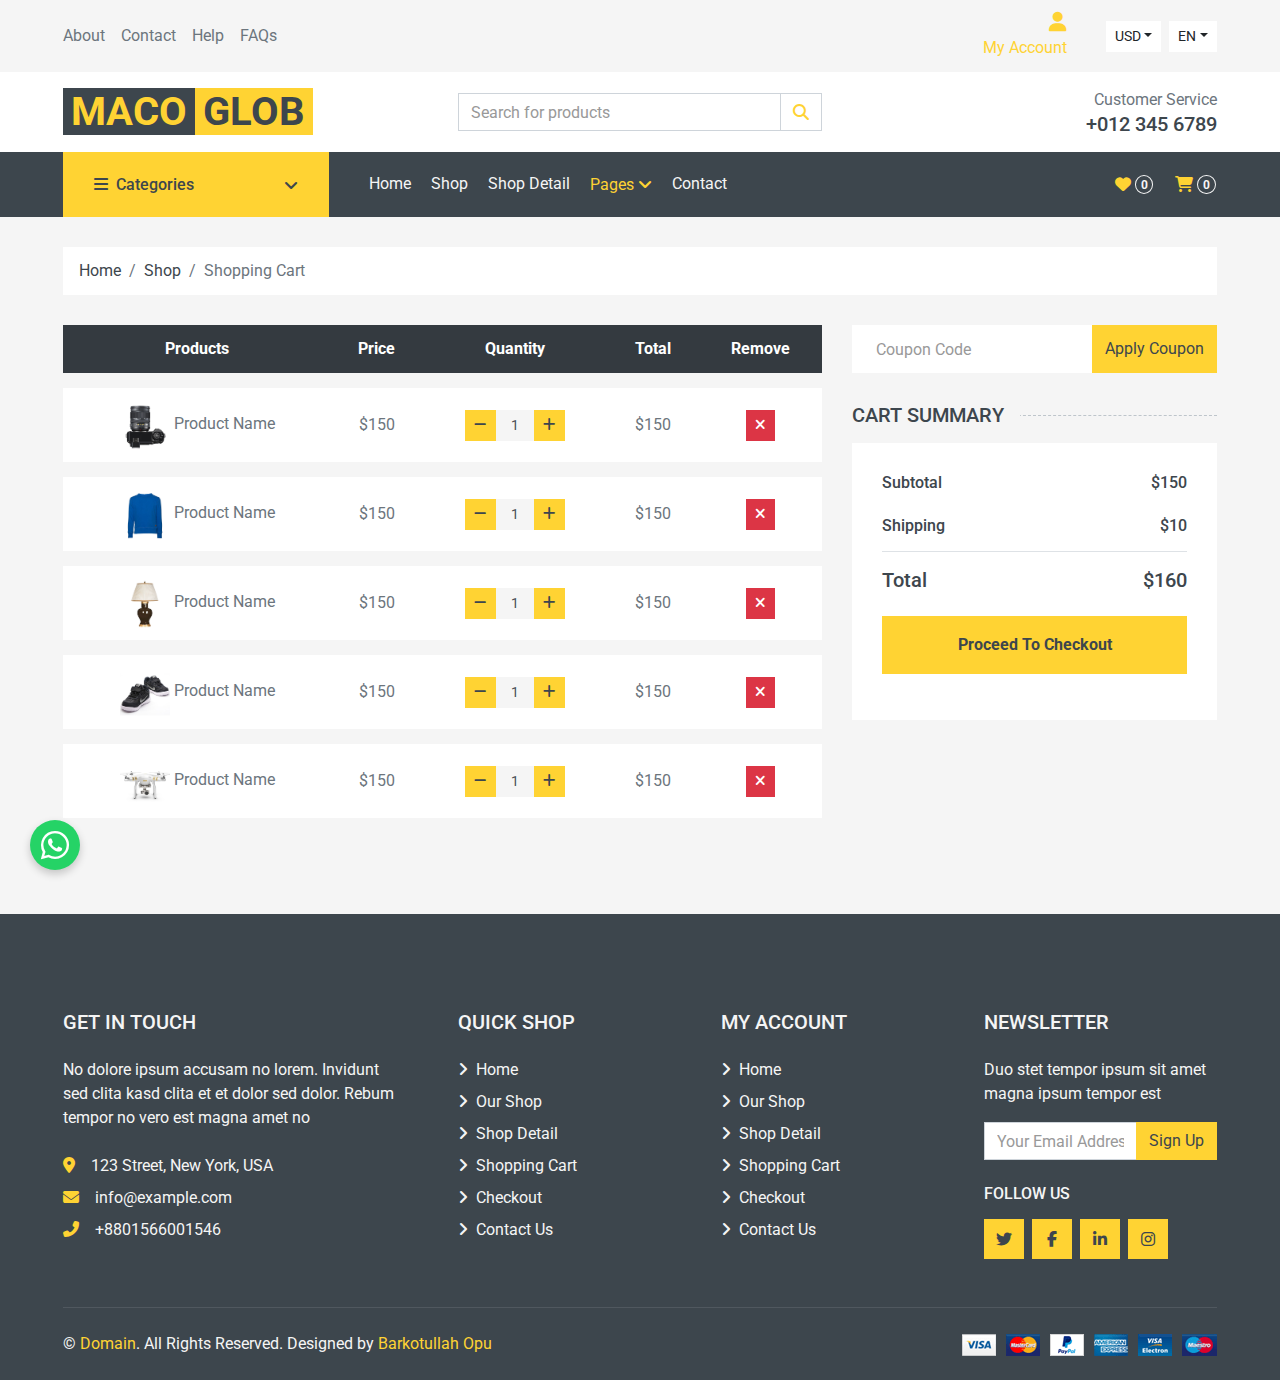
<file: cart.html>
<!DOCTYPE html>
<html lang="en">

<head>
    <meta charset="utf-8">
    <title>Macoglob | Cart</title>
    <meta content="width=device-width, initial-scale=1.0" name="viewport">
    <meta content="Free HTML Templates" name="keywords">
    <meta content="Free HTML Templates" name="description">

    <!-- Favicon -->
    <link href="img/favicon.ico" rel="icon">

    <!-- Google Web Fonts -->
    <link rel="preconnect" href="https://fonts.gstatic.com">
    <link href="https://fonts.googleapis.com/css2?family=Roboto:wght@400;500;700&display=swap" rel="stylesheet">  

    <!-- Font Awesome -->
    <link href="https://cdnjs.cloudflare.com/ajax/libs/font-awesome/5.10.0/css/all.min.css" rel="stylesheet">

    <!-- Libraries Stylesheet -->
    <link href="lib/animate/animate.min.css" rel="stylesheet">
    <link href="lib/owlcarousel/assets/owl.carousel.min.css" rel="stylesheet">

    <!-- Customized Bootstrap Stylesheet -->
    <link href="css/style.css" rel="stylesheet">
    <link href="css/whatsapp-fab.css" rel="stylesheet">
    <link rel="stylesheet" href="https://cdnjs.cloudflare.com/ajax/libs/font-awesome/6.5.0/css/all.min.css">
</head>

<body>
<a href="https://wa.me/+2340974724545" target="_blank">
    <div class="fab-container">
        <i class="fab fa-whatsapp fabi"></i>
    </div>
</a>
<!-- Topbar Start -->
<div class="container-fluid">
    <div class="row bg-secondary py-1 px-xl-5">
        <div class="col-lg-6 d-none d-lg-block">
            <div class="d-inline-flex align-items-center h-100">
                <a class="text-body mr-3" href="">About</a>
                <a class="text-body mr-3" href="">Contact</a>
                <a class="text-body mr-3" href="">Help</a>
                <a class="text-body mr-3" href="">FAQs</a>
            </div>
        </div>
        <div class="col-lg-6 text-center text-lg-right">
            <div class="d-inline-flex align-items-center">
                <div class="btn-group container align-items-center">
                    <div class="align-items-center" >
                        <a href="myaccount.html" class="nav-link">
                            <i style="font-size: 20px;" class="fa-solid fa-user"></i>
                            <br>
                            <div class="align-items-center">My Account</div>
                        </a>
                    </div>
                </div>
                <div class="btn-group mx-2">
                    <button type="button" class="btn btn-sm btn-light dropdown-toggle" data-toggle="dropdown">USD</button>
                    <div class="dropdown-menu dropdown-menu-right">
                        <button class="dropdown-item" type="button">EUR</button>
                        <button class="dropdown-item" type="button">GBP</button>
                        <button class="dropdown-item" type="button">CAD</button>
                    </div>
                </div>
                <div class="btn-group">
                    <button type="button" class="btn btn-sm btn-light dropdown-toggle" data-toggle="dropdown">EN</button>
                    <div class="dropdown-menu dropdown-menu-right">
                        <button class="dropdown-item" type="button">FR</button>
                        <button class="dropdown-item" type="button">AR</button>
                        <button class="dropdown-item" type="button">RU</button>
                    </div>
                </div>
            </div>
            <div class="d-inline-flex align-items-center d-block d-lg-none">
                <a href="" class="btn px-0 ml-2">
                    <i class="fas fa-heart text-dark"></i>
                    <span class="badge text-dark border border-dark rounded-circle" style="padding-bottom: 2px;">0</span>
                </a>
                <a href="" class="btn px-0 ml-2">
                    <i class="fas fa-shopping-cart text-dark"></i>
                    <span class="badge text-dark border border-dark rounded-circle" style="padding-bottom: 2px;">0</span>
                </a>
            </div>
        </div>
    </div>
    <div class="row align-items-center bg-light py-3 px-xl-5 d-none d-lg-flex">
        <div class="col-lg-4">
            <a href="" class="text-decoration-none">
                <span class="h1 text-uppercase text-primary bg-dark px-2">MACO</span>
                <span class="h1 text-uppercase text-dark bg-primary px-2 ml-n1">GLOB</span>
            </a>
        </div>
        <div class="col-lg-4 col-6 text-left">
            <form action="">
                <div class="input-group">
                    <input type="text" class="form-control" placeholder="Search for products">
                    <div class="input-group-append">
                            <span class="input-group-text bg-transparent text-primary">
                                <i class="fa fa-search"></i>
                            </span>
                    </div>
                </div>
            </form>
        </div>
        <div class="col-lg-4 col-6 text-right">
            <p class="m-0">Customer Service</p>
            <h5 class="m-0">+012 345 6789</h5>
        </div>
    </div>
</div>
<!-- Topbar End -->


    <!-- Navbar Start -->
    <div class="container-fluid bg-dark mb-30">
        <div class="row px-xl-5">
            <div class="col-lg-3 d-none d-lg-block">
                <a class="btn d-flex align-items-center justify-content-between bg-primary w-100" data-toggle="collapse" href="#navbar-vertical" style="height: 65px; padding: 0 30px;">
                    <h6 class="text-dark m-0"><i class="fa fa-bars mr-2"></i>Categories</h6>
                    <i class="fa fa-angle-down text-dark"></i>
                </a>
                <nav class="collapse position-absolute navbar navbar-vertical navbar-light align-items-start p-0 bg-light" id="navbar-vertical" style="width: calc(100% - 30px); z-index: 999;">
                    <div class="navbar-nav w-100">
                        <div class="nav-item dropdown dropright">
                            <a href="#" class="nav-link dropdown-toggle" data-toggle="dropdown">Dresses <i class="fa fa-angle-right float-right mt-1"></i></a>
                            <div class="dropdown-menu position-absolute rounded-0 border-0 m-0">
                                <a href="" class="dropdown-item">Men's Dresses</a>
                                <a href="" class="dropdown-item">Women's Dresses</a>
                                <a href="" class="dropdown-item">Baby's Dresses</a>
                            </div>
                        </div>
                        <a href="" class="nav-item nav-link">Shirts</a>
                        <a href="" class="nav-item nav-link">Jeans</a>
                        <a href="" class="nav-item nav-link">Swimwear</a>
                        <a href="" class="nav-item nav-link">Sleepwear</a>
                        <a href="" class="nav-item nav-link">Sportswear</a>
                        <a href="" class="nav-item nav-link">Jumpsuits</a>
                        <a href="" class="nav-item nav-link">Blazers</a>
                        <a href="" class="nav-item nav-link">Jackets</a>
                        <a href="" class="nav-item nav-link">Shoes</a>
                    </div>
                </nav>
            </div>
            <div class="col-lg-9">
                <nav class="navbar navbar-expand-lg bg-dark navbar-dark py-3 py-lg-0 px-0">
                    <a href="" class="text-decoration-none d-block d-lg-none">
                        <span class="h1 text-uppercase text-dark bg-light px-2">Maco</span>
                        <span class="h1 text-uppercase text-light bg-primary px-2 ml-n1">Glob</span>
                    </a>
                    <button type="button" class="navbar-toggler" data-toggle="collapse" data-target="#navbarCollapse">
                        <span class="navbar-toggler-icon"></span>
                    </button>
                    <div class="collapse navbar-collapse justify-content-between" id="navbarCollapse">
                        <div class="navbar-nav mr-auto py-0">
                            <a href="index.html" class="nav-item nav-link">Home</a>
                            <a href="shop.html" class="nav-item nav-link">Shop</a>
                            <a href="detail.html" class="nav-item nav-link">Shop Detail</a>
                            <div class="nav-item dropdown">
                                <a href="#" class="nav-link dropdown-toggle active" data-toggle="dropdown">Pages <i class="fa fa-angle-down mt-1"></i></a>
                                <div class="dropdown-menu bg-primary rounded-0 border-0 m-0">
                                    <a href="cart.html" class="dropdown-item active">Shopping Cart</a>
                                    <a href="checkout.html" class="dropdown-item">Checkout</a>
                                </div>
                            </div>
                            <a href="contact.html" class="nav-item nav-link">Contact</a>
                        </div>
                        <div class="navbar-nav ml-auto py-0 d-none d-lg-block">
                            <a href="" class="btn px-0">
                                <i class="fas fa-heart text-primary"></i>
                                <span class="badge text-secondary border border-secondary rounded-circle" style="padding-bottom: 2px;">0</span>
                            </a>
                            <a href="" class="btn px-0 ml-3">
                                <i class="fas fa-shopping-cart text-primary"></i>
                                <span class="badge text-secondary border border-secondary rounded-circle" style="padding-bottom: 2px;">0</span>
                            </a>
                        </div>
                    </div>
                </nav>
            </div>
        </div>
    </div>
    <!-- Navbar End -->


    <!-- Breadcrumb Start -->
    <div class="container-fluid">
        <div class="row px-xl-5">
            <div class="col-12">
                <nav class="breadcrumb bg-light mb-30">
                    <a class="breadcrumb-item text-dark" href="#">Home</a>
                    <a class="breadcrumb-item text-dark" href="#">Shop</a>
                    <span class="breadcrumb-item active">Shopping Cart</span>
                </nav>
            </div>
        </div>
    </div>
    <!-- Breadcrumb End -->


    <!-- Cart Start -->
    <div class="container-fluid">
        <div class="row px-xl-5">
            <div class="col-lg-8 table-responsive mb-5">
                <table class="table table-light table-borderless table-hover text-center mb-0">
                    <thead class="thead-dark">
                        <tr>
                            <th>Products</th>
                            <th>Price</th>
                            <th>Quantity</th>
                            <th>Total</th>
                            <th>Remove</th>
                        </tr>
                    </thead>
                    <tbody class="align-middle">
                        <tr>
                            <td class="align-middle"><img src="img/product-1.jpg" alt="" style="width: 50px;"> Product Name</td>
                            <td class="align-middle">$150</td>
                            <td class="align-middle">
                                <div class="input-group quantity mx-auto" style="width: 100px;">
                                    <div class="input-group-btn">
                                        <button class="btn btn-sm btn-primary btn-minus" >
                                        <i class="fa fa-minus"></i>
                                        </button>
                                    </div>
                                    <input type="text" class="form-control form-control-sm bg-secondary border-0 text-center" value="1">
                                    <div class="input-group-btn">
                                        <button class="btn btn-sm btn-primary btn-plus">
                                            <i class="fa fa-plus"></i>
                                        </button>
                                    </div>
                                </div>
                            </td>
                            <td class="align-middle">$150</td>
                            <td class="align-middle"><button class="btn btn-sm btn-danger"><i class="fa fa-times"></i></button></td>
                        </tr>
                        <tr>
                            <td class="align-middle"><img src="img/product-2.jpg" alt="" style="width: 50px;"> Product Name</td>
                            <td class="align-middle">$150</td>
                            <td class="align-middle">
                                <div class="input-group quantity mx-auto" style="width: 100px;">
                                    <div class="input-group-btn">
                                        <button class="btn btn-sm btn-primary btn-minus" >
                                        <i class="fa fa-minus"></i>
                                        </button>
                                    </div>
                                    <input type="text" class="form-control form-control-sm bg-secondary border-0 text-center" value="1">
                                    <div class="input-group-btn">
                                        <button class="btn btn-sm btn-primary btn-plus">
                                            <i class="fa fa-plus"></i>
                                        </button>
                                    </div>
                                </div>
                            </td>
                            <td class="align-middle">$150</td>
                            <td class="align-middle"><button class="btn btn-sm btn-danger"><i class="fa fa-times"></i></button></td>
                        </tr>
                        <tr>
                            <td class="align-middle"><img src="img/product-3.jpg" alt="" style="width: 50px;"> Product Name</td>
                            <td class="align-middle">$150</td>
                            <td class="align-middle">
                                <div class="input-group quantity mx-auto" style="width: 100px;">
                                    <div class="input-group-btn">
                                        <button class="btn btn-sm btn-primary btn-minus" >
                                        <i class="fa fa-minus"></i>
                                        </button>
                                    </div>
                                    <input type="text" class="form-control form-control-sm bg-secondary border-0 text-center" value="1">
                                    <div class="input-group-btn">
                                        <button class="btn btn-sm btn-primary btn-plus">
                                            <i class="fa fa-plus"></i>
                                        </button>
                                    </div>
                                </div>
                            </td>
                            <td class="align-middle">$150</td>
                            <td class="align-middle"><button class="btn btn-sm btn-danger"><i class="fa fa-times"></i></button></td>
                        </tr>
                        <tr>
                            <td class="align-middle"><img src="img/product-4.jpg" alt="" style="width: 50px;"> Product Name</td>
                            <td class="align-middle">$150</td>
                            <td class="align-middle">
                                <div class="input-group quantity mx-auto" style="width: 100px;">
                                    <div class="input-group-btn">
                                        <button class="btn btn-sm btn-primary btn-minus" >
                                        <i class="fa fa-minus"></i>
                                        </button>
                                    </div>
                                    <input type="text" class="form-control form-control-sm bg-secondary border-0 text-center" value="1">
                                    <div class="input-group-btn">
                                        <button class="btn btn-sm btn-primary btn-plus">
                                            <i class="fa fa-plus"></i>
                                        </button>
                                    </div>
                                </div>
                            </td>
                            <td class="align-middle">$150</td>
                            <td class="align-middle"><button class="btn btn-sm btn-danger"><i class="fa fa-times"></i></button></td>
                        </tr>
                        <tr>
                            <td class="align-middle"><img src="img/product-5.jpg" alt="" style="width: 50px;"> Product Name</td>
                            <td class="align-middle">$150</td>
                            <td class="align-middle">
                                <div class="input-group quantity mx-auto" style="width: 100px;">
                                    <div class="input-group-btn">
                                        <button class="btn btn-sm btn-primary btn-minus" >
                                        <i class="fa fa-minus"></i>
                                        </button>
                                    </div>
                                    <input type="text" class="form-control form-control-sm bg-secondary border-0 text-center" value="1">
                                    <div class="input-group-btn">
                                        <button class="btn btn-sm btn-primary btn-plus">
                                            <i class="fa fa-plus"></i>
                                        </button>
                                    </div>
                                </div>
                            </td>
                            <td class="align-middle">$150</td>
                            <td class="align-middle"><button class="btn btn-sm btn-danger"><i class="fa fa-times"></i></button></td>
                        </tr>
                    </tbody>
                </table>
            </div>
            <div class="col-lg-4">
                <form class="mb-30" action="">
                    <div class="input-group">
                        <input type="text" class="form-control border-0 p-4" placeholder="Coupon Code">
                        <div class="input-group-append">
                            <button class="btn btn-primary">Apply Coupon</button>
                        </div>
                    </div>
                </form>
                <h5 class="section-title position-relative text-uppercase mb-3"><span class="bg-secondary pr-3">Cart Summary</span></h5>
                <div class="bg-light p-30 mb-5">
                    <div class="border-bottom pb-2">
                        <div class="d-flex justify-content-between mb-3">
                            <h6>Subtotal</h6>
                            <h6>$150</h6>
                        </div>
                        <div class="d-flex justify-content-between">
                            <h6 class="font-weight-medium">Shipping</h6>
                            <h6 class="font-weight-medium">$10</h6>
                        </div>
                    </div>
                    <div class="pt-2">
                        <div class="d-flex justify-content-between mt-2">
                            <h5>Total</h5>
                            <h5>$160</h5>
                        </div>
                        <button class="btn btn-block btn-primary font-weight-bold my-3 py-3">Proceed To Checkout</button>
                    </div>
                </div>
            </div>
        </div>
    </div>
    <!-- Cart End -->


    <!-- Footer Start -->
    <div class="container-fluid bg-dark text-secondary mt-5 pt-5">
        <div class="row px-xl-5 pt-5">
            <div class="col-lg-4 col-md-12 mb-5 pr-3 pr-xl-5">
                <h5 class="text-secondary text-uppercase mb-4">Get In Touch</h5>
                <p class="mb-4">No dolore ipsum accusam no lorem. Invidunt sed clita kasd clita et et dolor sed dolor. Rebum tempor no vero est magna amet no</p>
                <p class="mb-2"><i class="fa fa-map-marker-alt text-primary mr-3"></i>123 Street, New York, USA</p>
                <p class="mb-2"><i class="fa fa-envelope text-primary mr-3"></i>info@example.com</p>
                <p class="mb-0"><i class="fa fa-phone-alt text-primary mr-3"></i>+8801566001546</p>
            </div>
            <div class="col-lg-8 col-md-12">
                <div class="row">
                    <div class="col-md-4 mb-5">
                        <h5 class="text-secondary text-uppercase mb-4">Quick Shop</h5>
                        <div class="d-flex flex-column justify-content-start">
                            <a class="text-secondary mb-2" href="#"><i class="fa fa-angle-right mr-2"></i>Home</a>
                            <a class="text-secondary mb-2" href="#"><i class="fa fa-angle-right mr-2"></i>Our Shop</a>
                            <a class="text-secondary mb-2" href="#"><i class="fa fa-angle-right mr-2"></i>Shop Detail</a>
                            <a class="text-secondary mb-2" href="#"><i class="fa fa-angle-right mr-2"></i>Shopping Cart</a>
                            <a class="text-secondary mb-2" href="#"><i class="fa fa-angle-right mr-2"></i>Checkout</a>
                            <a class="text-secondary" href="#"><i class="fa fa-angle-right mr-2"></i>Contact Us</a>
                        </div>
                    </div>
                    <div class="col-md-4 mb-5">
                        <h5 class="text-secondary text-uppercase mb-4">My Account</h5>
                        <div class="d-flex flex-column justify-content-start">
                            <a class="text-secondary mb-2" href="#"><i class="fa fa-angle-right mr-2"></i>Home</a>
                            <a class="text-secondary mb-2" href="#"><i class="fa fa-angle-right mr-2"></i>Our Shop</a>
                            <a class="text-secondary mb-2" href="#"><i class="fa fa-angle-right mr-2"></i>Shop Detail</a>
                            <a class="text-secondary mb-2" href="#"><i class="fa fa-angle-right mr-2"></i>Shopping Cart</a>
                            <a class="text-secondary mb-2" href="#"><i class="fa fa-angle-right mr-2"></i>Checkout</a>
                            <a class="text-secondary" href="#"><i class="fa fa-angle-right mr-2"></i>Contact Us</a>
                        </div>
                    </div>
                    <div class="col-md-4 mb-5">
                        <h5 class="text-secondary text-uppercase mb-4">Newsletter</h5>
                        <p>Duo stet tempor ipsum sit amet magna ipsum tempor est</p>
                        <form action="">
                            <div class="input-group">
                                <input type="text" class="form-control" placeholder="Your Email Address">
                                <div class="input-group-append">
                                    <button class="btn btn-primary">Sign Up</button>
                                </div>
                            </div>
                        </form>
                        <h6 class="text-secondary text-uppercase mt-4 mb-3">Follow Us</h6>
                        <div class="d-flex">
                            <a class="btn btn-primary btn-square mr-2" href="#"><i class="fab fa-twitter"></i></a>
                            <a class="btn btn-primary btn-square mr-2" href="#"><i class="fab fa-facebook-f"></i></a>
                            <a class="btn btn-primary btn-square mr-2" href="#"><i class="fab fa-linkedin-in"></i></a>
                            <a class="btn btn-primary btn-square" href="#"><i class="fab fa-instagram"></i></a>
                        </div>
                    </div>
                </div>
            </div>
        </div>
        <div class="row border-top mx-xl-5 py-4" style="border-color: rgba(256, 256, 256, .1) !important;">
            <div class="col-md-6 px-xl-0">
                <p class="mb-md-0 text-center text-md-left text-secondary">
                    &copy; <a class="text-primary" href="#">Domain</a>. All Rights Reserved. Designed
                    by
                    <a class="text-primary" href="https://htmlcodex.com">Barkotullah Opu</a>
                </p>
            </div>
            <div class="col-md-6 px-xl-0 text-center text-md-right">
                <img class="img-fluid" src="img/payments.png" alt="">
            </div>
        </div>
    </div>
    <!-- Footer End -->


    <!-- Back to Top -->
    <a href="#" class="btn btn-primary back-to-top"><i class="fa fa-angle-double-up"></i></a>


    <!-- JavaScript Libraries -->
    <script src="https://code.jquery.com/jquery-3.4.1.min.js"></script>
    <script src="https://stackpath.bootstrapcdn.com/bootstrap/4.4.1/js/bootstrap.bundle.min.js"></script>
    <script src="lib/easing/easing.min.js"></script>
    <script src="lib/owlcarousel/owl.carousel.min.js"></script>

    <!-- Contact Javascript File -->
    <script src="mail/jqBootstrapValidation.min.js"></script>
    <script src="mail/contact.js"></script>

    <!-- Template Javascript -->
    <script src="js/main.js"></script>
</body>

</html>
</file>
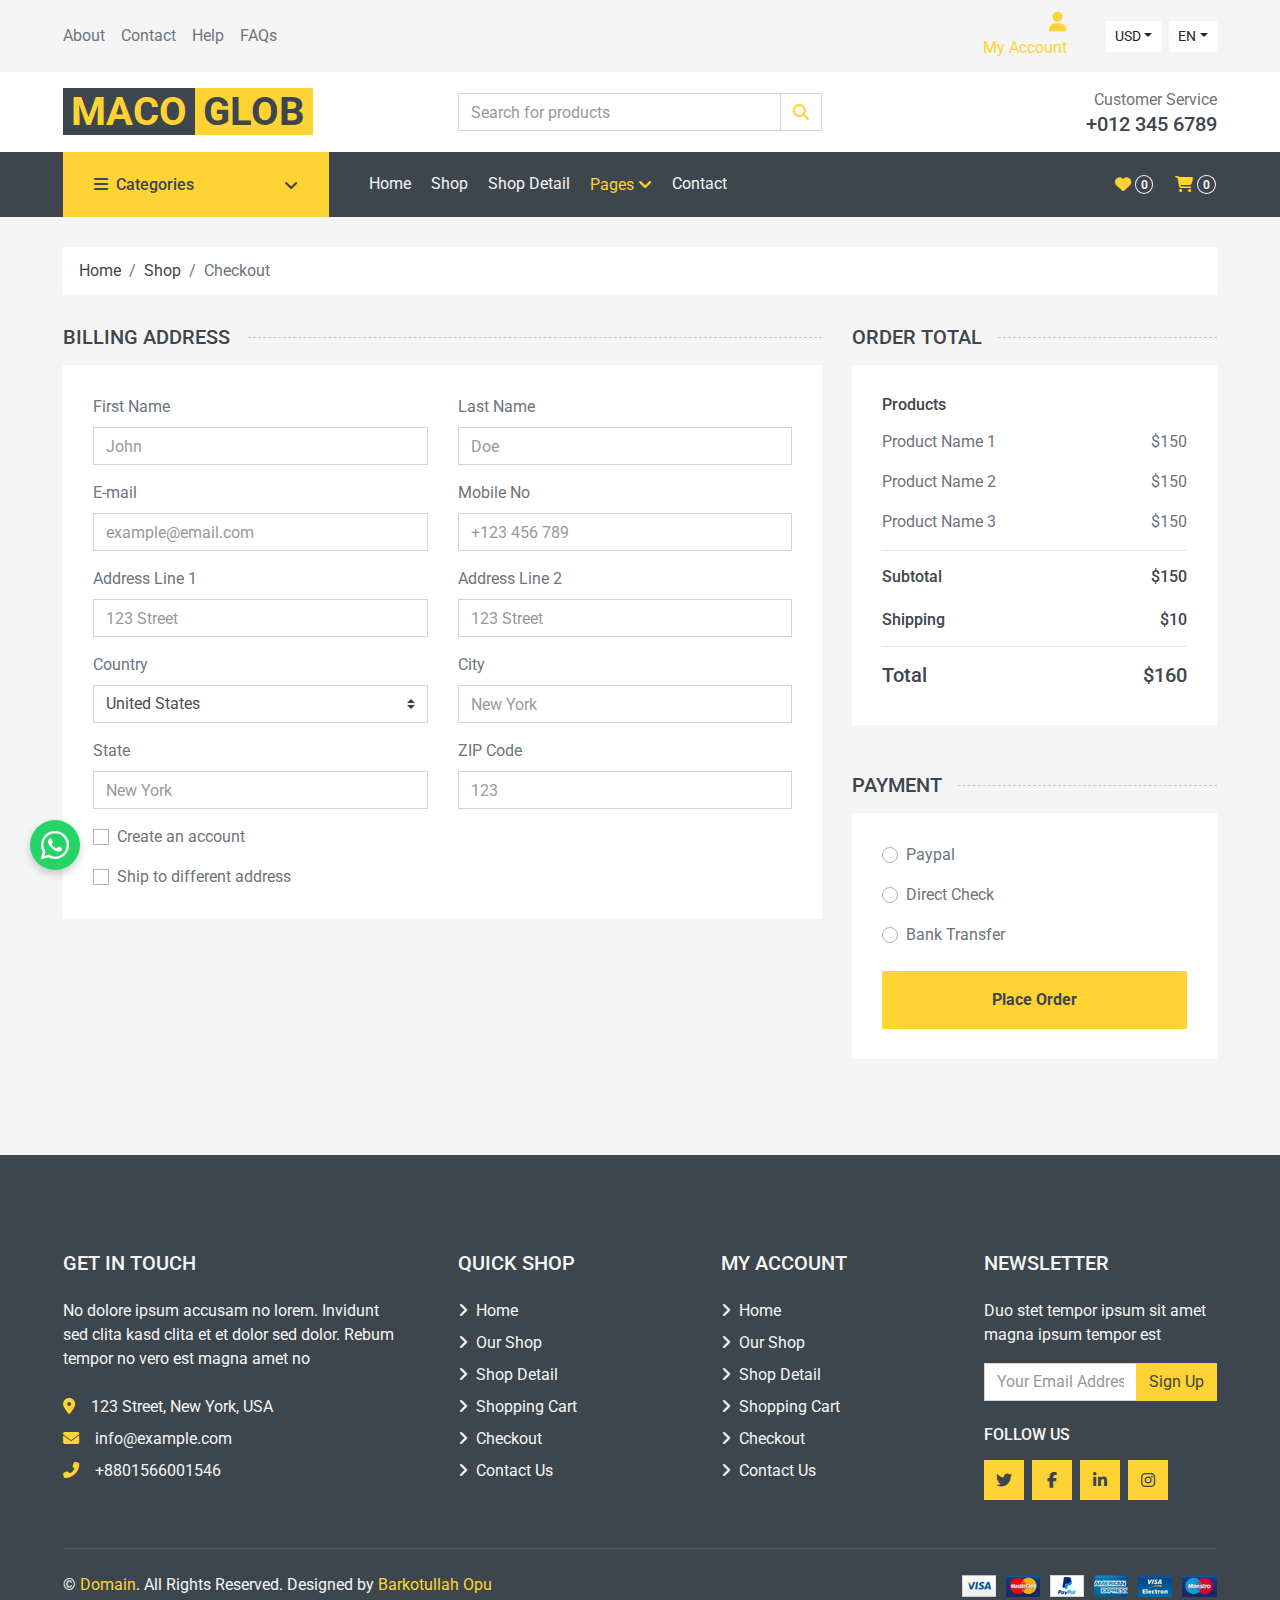
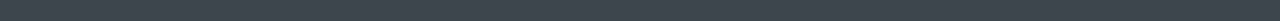
<file: checkout.html>
<!DOCTYPE html>
<html lang="en">

<head>
    <meta charset="utf-8">
    <title>Macoglob | Checkout</title>
    <meta content="width=device-width, initial-scale=1.0" name="viewport">
    <meta content="Free HTML Templates" name="keywords">
    <meta content="Free HTML Templates" name="description">

    <!-- Favicon -->
    <link href="img/favicon.ico" rel="icon">

    <!-- Google Web Fonts -->
    <link rel="preconnect" href="https://fonts.gstatic.com">
    <link href="https://fonts.googleapis.com/css2?family=Roboto:wght@400;500;700&display=swap" rel="stylesheet">  

    <!-- Font Awesome -->
    <link href="https://cdnjs.cloudflare.com/ajax/libs/font-awesome/5.10.0/css/all.min.css" rel="stylesheet">

    <!-- Libraries Stylesheet -->
    <link href="lib/animate/animate.min.css" rel="stylesheet">
    <link href="lib/owlcarousel/assets/owl.carousel.min.css" rel="stylesheet">

    <!-- Customized Bootstrap Stylesheet -->
    <link href="css/style.css" rel="stylesheet">
    <link href="css/whatsapp-fab.css" rel="stylesheet">

    <link rel="stylesheet" href="https://cdnjs.cloudflare.com/ajax/libs/font-awesome/6.5.0/css/all.min.css">
</head>

<body>
<a href="https://wa.me/+2340974724545" target="_blank">
    <div class="fab-container">
        <i class="fab fa-whatsapp fabi"></i>
    </div>
</a>
<!-- Topbar Start -->
<div class="container-fluid">
    <div class="row bg-secondary py-1 px-xl-5">
        <div class="col-lg-6 d-none d-lg-block">
            <div class="d-inline-flex align-items-center h-100">
                <a class="text-body mr-3" href="">About</a>
                <a class="text-body mr-3" href="">Contact</a>
                <a class="text-body mr-3" href="">Help</a>
                <a class="text-body mr-3" href="">FAQs</a>
            </div>
        </div>
        <div class="col-lg-6 text-center text-lg-right">
            <div class="d-inline-flex align-items-center">
                <div class="btn-group container align-items-center">
                    <div class="align-items-center" >
                        <a href="myaccount.html" class="nav-link">
                            <i style="font-size: 20px;" class="fa-solid fa-user"></i>
                            <br>
                            <div class="align-items-center">My Account</div>
                        </a>
                    </div>
                </div>
                <div class="btn-group mx-2">
                    <button type="button" class="btn btn-sm btn-light dropdown-toggle" data-toggle="dropdown">USD</button>
                    <div class="dropdown-menu dropdown-menu-right">
                        <button class="dropdown-item" type="button">EUR</button>
                        <button class="dropdown-item" type="button">GBP</button>
                        <button class="dropdown-item" type="button">CAD</button>
                    </div>
                </div>
                <div class="btn-group">
                    <button type="button" class="btn btn-sm btn-light dropdown-toggle" data-toggle="dropdown">EN</button>
                    <div class="dropdown-menu dropdown-menu-right">
                        <button class="dropdown-item" type="button">FR</button>
                        <button class="dropdown-item" type="button">AR</button>
                        <button class="dropdown-item" type="button">RU</button>
                    </div>
                </div>
            </div>
            <div class="d-inline-flex align-items-center d-block d-lg-none">
                <a href="" class="btn px-0 ml-2">
                    <i class="fas fa-heart text-dark"></i>
                    <span class="badge text-dark border border-dark rounded-circle" style="padding-bottom: 2px;">0</span>
                </a>
                <a href="" class="btn px-0 ml-2">
                    <i class="fas fa-shopping-cart text-dark"></i>
                    <span class="badge text-dark border border-dark rounded-circle" style="padding-bottom: 2px;">0</span>
                </a>
            </div>
        </div>
    </div>
    <div class="row align-items-center bg-light py-3 px-xl-5 d-none d-lg-flex">
        <div class="col-lg-4">
            <a href="" class="text-decoration-none">
                <span class="h1 text-uppercase text-primary bg-dark px-2">MACO</span>
                <span class="h1 text-uppercase text-dark bg-primary px-2 ml-n1">GLOB</span>
            </a>
        </div>
        <div class="col-lg-4 col-6 text-left">
            <form action="">
                <div class="input-group">
                    <input type="text" class="form-control" placeholder="Search for products">
                    <div class="input-group-append">
                            <span class="input-group-text bg-transparent text-primary">
                                <i class="fa fa-search"></i>
                            </span>
                    </div>
                </div>
            </form>
        </div>
        <div class="col-lg-4 col-6 text-right">
            <p class="m-0">Customer Service</p>
            <h5 class="m-0">+012 345 6789</h5>
        </div>
    </div>
</div>
<!-- Topbar End -->

    <!-- Navbar Start -->
    <div class="container-fluid bg-dark mb-30">
        <div class="row px-xl-5">
            <div class="col-lg-3 d-none d-lg-block">
                <a class="btn d-flex align-items-center justify-content-between bg-primary w-100" data-toggle="collapse" href="#navbar-vertical" style="height: 65px; padding: 0 30px;">
                    <h6 class="text-dark m-0"><i class="fa fa-bars mr-2"></i>Categories</h6>
                    <i class="fa fa-angle-down text-dark"></i>
                </a>
                <nav class="collapse position-absolute navbar navbar-vertical navbar-light align-items-start p-0 bg-light" id="navbar-vertical" style="width: calc(100% - 30px); z-index: 999;">
                    <div class="navbar-nav w-100">
                        <div class="nav-item dropdown dropright">
                            <a href="#" class="nav-link dropdown-toggle" data-toggle="dropdown">Dresses <i class="fa fa-angle-right float-right mt-1"></i></a>
                            <div class="dropdown-menu position-absolute rounded-0 border-0 m-0">
                                <a href="" class="dropdown-item">Men's Dresses</a>
                                <a href="" class="dropdown-item">Women's Dresses</a>
                                <a href="" class="dropdown-item">Baby's Dresses</a>
                            </div>
                        </div>
                        <a href="" class="nav-item nav-link">Shirts</a>
                        <a href="" class="nav-item nav-link">Jeans</a>
                        <a href="" class="nav-item nav-link">Swimwear</a>
                        <a href="" class="nav-item nav-link">Sleepwear</a>
                        <a href="" class="nav-item nav-link">Sportswear</a>
                        <a href="" class="nav-item nav-link">Jumpsuits</a>
                        <a href="" class="nav-item nav-link">Blazers</a>
                        <a href="" class="nav-item nav-link">Jackets</a>
                        <a href="" class="nav-item nav-link">Shoes</a>
                    </div>
                </nav>
            </div>
            <div class="col-lg-9">
                <nav class="navbar navbar-expand-lg bg-dark navbar-dark py-3 py-lg-0 px-0">
                    <a href="" class="text-decoration-none d-block d-lg-none">
                        <span class="h1 text-uppercase text-dark bg-light px-2">Maco</span>
                        <span class="h1 text-uppercase text-light bg-primary px-2 ml-n1">Glob</span>
                    </a>
                    <button type="button" class="navbar-toggler" data-toggle="collapse" data-target="#navbarCollapse">
                        <span class="navbar-toggler-icon"></span>
                    </button>
                    <div class="collapse navbar-collapse justify-content-between" id="navbarCollapse">
                        <div class="navbar-nav mr-auto py-0">
                            <a href="index.html" class="nav-item nav-link">Home</a>
                            <a href="shop.html" class="nav-item nav-link">Shop</a>
                            <a href="detail.html" class="nav-item nav-link">Shop Detail</a>
                            <div class="nav-item dropdown">
                                <a href="#" class="nav-link dropdown-toggle active" data-toggle="dropdown">Pages <i class="fa fa-angle-down mt-1"></i></a>
                                <div class="dropdown-menu bg-primary rounded-0 border-0 m-0">
                                    <a href="cart.html" class="dropdown-item">Shopping Cart</a>
                                    <a href="checkout.html" class="dropdown-item active">Checkout</a>
                                </div>
                            </div>
                            <a href="contact.html" class="nav-item nav-link">Contact</a>
                        </div>
                        <div class="navbar-nav ml-auto py-0 d-none d-lg-block">
                            <a href="" class="btn px-0">
                                <i class="fas fa-heart text-primary"></i>
                                <span class="badge text-secondary border border-secondary rounded-circle" style="padding-bottom: 2px;">0</span>
                            </a>
                            <a href="" class="btn px-0 ml-3">
                                <i class="fas fa-shopping-cart text-primary"></i>
                                <span class="badge text-secondary border border-secondary rounded-circle" style="padding-bottom: 2px;">0</span>
                            </a>
                        </div>
                    </div>
                </nav>
            </div>
        </div>
    </div>
    <!-- Navbar End -->


    <!-- Breadcrumb Start -->
    <div class="container-fluid">
        <div class="row px-xl-5">
            <div class="col-12">
                <nav class="breadcrumb bg-light mb-30">
                    <a class="breadcrumb-item text-dark" href="#">Home</a>
                    <a class="breadcrumb-item text-dark" href="#">Shop</a>
                    <span class="breadcrumb-item active">Checkout</span>
                </nav>
            </div>
        </div>
    </div>
    <!-- Breadcrumb End -->


    <!-- Checkout Start -->
    <div class="container-fluid">
        <div class="row px-xl-5">
            <div class="col-lg-8">
                <h5 class="section-title position-relative text-uppercase mb-3"><span class="bg-secondary pr-3">Billing Address</span></h5>
                <div class="bg-light p-30 mb-5">
                    <div class="row">
                        <div class="col-md-6 form-group">
                            <label>First Name</label>
                            <input class="form-control" type="text" placeholder="John">
                        </div>
                        <div class="col-md-6 form-group">
                            <label>Last Name</label>
                            <input class="form-control" type="text" placeholder="Doe">
                        </div>
                        <div class="col-md-6 form-group">
                            <label>E-mail</label>
                            <input class="form-control" type="text" placeholder="example@email.com">
                        </div>
                        <div class="col-md-6 form-group">
                            <label>Mobile No</label>
                            <input class="form-control" type="text" placeholder="+123 456 789">
                        </div>
                        <div class="col-md-6 form-group">
                            <label>Address Line 1</label>
                            <input class="form-control" type="text" placeholder="123 Street">
                        </div>
                        <div class="col-md-6 form-group">
                            <label>Address Line 2</label>
                            <input class="form-control" type="text" placeholder="123 Street">
                        </div>
                        <div class="col-md-6 form-group">
                            <label>Country</label>
                            <select class="custom-select">
                                <option selected>United States</option>
                                <option>Afghanistan</option>
                                <option>Albania</option>
                                <option>Algeria</option>
                            </select>
                        </div>
                        <div class="col-md-6 form-group">
                            <label>City</label>
                            <input class="form-control" type="text" placeholder="New York">
                        </div>
                        <div class="col-md-6 form-group">
                            <label>State</label>
                            <input class="form-control" type="text" placeholder="New York">
                        </div>
                        <div class="col-md-6 form-group">
                            <label>ZIP Code</label>
                            <input class="form-control" type="text" placeholder="123">
                        </div>
                        <div class="col-md-12 form-group">
                            <div class="custom-control custom-checkbox">
                                <input type="checkbox" class="custom-control-input" id="newaccount">
                                <label class="custom-control-label" for="newaccount">Create an account</label>
                            </div>
                        </div>
                        <div class="col-md-12">
                            <div class="custom-control custom-checkbox">
                                <input type="checkbox" class="custom-control-input" id="shipto">
                                <label class="custom-control-label" for="shipto"  data-toggle="collapse" data-target="#shipping-address">Ship to different address</label>
                            </div>
                        </div>
                    </div>
                </div>
                <div class="collapse mb-5" id="shipping-address">
                    <h5 class="section-title position-relative text-uppercase mb-3"><span class="bg-secondary pr-3">Shipping Address</span></h5>
                    <div class="bg-light p-30">
                        <div class="row">
                            <div class="col-md-6 form-group">
                                <label>First Name</label>
                                <input class="form-control" type="text" placeholder="John">
                            </div>
                            <div class="col-md-6 form-group">
                                <label>Last Name</label>
                                <input class="form-control" type="text" placeholder="Doe">
                            </div>
                            <div class="col-md-6 form-group">
                                <label>E-mail</label>
                                <input class="form-control" type="text" placeholder="example@email.com">
                            </div>
                            <div class="col-md-6 form-group">
                                <label>Mobile No</label>
                                <input class="form-control" type="text" placeholder="+123 456 789">
                            </div>
                            <div class="col-md-6 form-group">
                                <label>Address Line 1</label>
                                <input class="form-control" type="text" placeholder="123 Street">
                            </div>
                            <div class="col-md-6 form-group">
                                <label>Address Line 2</label>
                                <input class="form-control" type="text" placeholder="123 Street">
                            </div>
                            <div class="col-md-6 form-group">
                                <label>Country</label>
                                <select class="custom-select">
                                    <option selected>United States</option>
                                    <option>Afghanistan</option>
                                    <option>Albania</option>
                                    <option>Algeria</option>
                                </select>
                            </div>
                            <div class="col-md-6 form-group">
                                <label>City</label>
                                <input class="form-control" type="text" placeholder="New York">
                            </div>
                            <div class="col-md-6 form-group">
                                <label>State</label>
                                <input class="form-control" type="text" placeholder="New York">
                            </div>
                            <div class="col-md-6 form-group">
                                <label>ZIP Code</label>
                                <input class="form-control" type="text" placeholder="123">
                            </div>
                        </div>
                    </div>
                </div>
            </div>
            <div class="col-lg-4">
                <h5 class="section-title position-relative text-uppercase mb-3"><span class="bg-secondary pr-3">Order Total</span></h5>
                <div class="bg-light p-30 mb-5">
                    <div class="border-bottom">
                        <h6 class="mb-3">Products</h6>
                        <div class="d-flex justify-content-between">
                            <p>Product Name 1</p>
                            <p>$150</p>
                        </div>
                        <div class="d-flex justify-content-between">
                            <p>Product Name 2</p>
                            <p>$150</p>
                        </div>
                        <div class="d-flex justify-content-between">
                            <p>Product Name 3</p>
                            <p>$150</p>
                        </div>
                    </div>
                    <div class="border-bottom pt-3 pb-2">
                        <div class="d-flex justify-content-between mb-3">
                            <h6>Subtotal</h6>
                            <h6>$150</h6>
                        </div>
                        <div class="d-flex justify-content-between">
                            <h6 class="font-weight-medium">Shipping</h6>
                            <h6 class="font-weight-medium">$10</h6>
                        </div>
                    </div>
                    <div class="pt-2">
                        <div class="d-flex justify-content-between mt-2">
                            <h5>Total</h5>
                            <h5>$160</h5>
                        </div>
                    </div>
                </div>
                <div class="mb-5">
                    <h5 class="section-title position-relative text-uppercase mb-3"><span class="bg-secondary pr-3">Payment</span></h5>
                    <div class="bg-light p-30">
                        <div class="form-group">
                            <div class="custom-control custom-radio">
                                <input type="radio" class="custom-control-input" name="payment" id="paypal">
                                <label class="custom-control-label" for="paypal">Paypal</label>
                            </div>
                        </div>
                        <div class="form-group">
                            <div class="custom-control custom-radio">
                                <input type="radio" class="custom-control-input" name="payment" id="directcheck">
                                <label class="custom-control-label" for="directcheck">Direct Check</label>
                            </div>
                        </div>
                        <div class="form-group mb-4">
                            <div class="custom-control custom-radio">
                                <input type="radio" class="custom-control-input" name="payment" id="banktransfer">
                                <label class="custom-control-label" for="banktransfer">Bank Transfer</label>
                            </div>
                        </div>
                        <button class="btn btn-block btn-primary font-weight-bold py-3">Place Order</button>
                    </div>
                </div>
            </div>
        </div>
    </div>
    <!-- Checkout End -->


   
    <!-- Footer Start -->
    <div class="container-fluid bg-dark text-secondary mt-5 pt-5">
        <div class="row px-xl-5 pt-5">
            <div class="col-lg-4 col-md-12 mb-5 pr-3 pr-xl-5">
                <h5 class="text-secondary text-uppercase mb-4">Get In Touch</h5>
                <p class="mb-4">No dolore ipsum accusam no lorem. Invidunt sed clita kasd clita et et dolor sed dolor. Rebum tempor no vero est magna amet no</p>
                <p class="mb-2"><i class="fa fa-map-marker-alt text-primary mr-3"></i>123 Street, New York, USA</p>
                <p class="mb-2"><i class="fa fa-envelope text-primary mr-3"></i>info@example.com</p>
                <p class="mb-0"><i class="fa fa-phone-alt text-primary mr-3"></i>+8801566001546</p>
            </div>
            <div class="col-lg-8 col-md-12">
                <div class="row">
                    <div class="col-md-4 mb-5">
                        <h5 class="text-secondary text-uppercase mb-4">Quick Shop</h5>
                        <div class="d-flex flex-column justify-content-start">
                            <a class="text-secondary mb-2" href="#"><i class="fa fa-angle-right mr-2"></i>Home</a>
                            <a class="text-secondary mb-2" href="#"><i class="fa fa-angle-right mr-2"></i>Our Shop</a>
                            <a class="text-secondary mb-2" href="#"><i class="fa fa-angle-right mr-2"></i>Shop Detail</a>
                            <a class="text-secondary mb-2" href="#"><i class="fa fa-angle-right mr-2"></i>Shopping Cart</a>
                            <a class="text-secondary mb-2" href="#"><i class="fa fa-angle-right mr-2"></i>Checkout</a>
                            <a class="text-secondary" href="#"><i class="fa fa-angle-right mr-2"></i>Contact Us</a>
                        </div>
                    </div>
                    <div class="col-md-4 mb-5">
                        <h5 class="text-secondary text-uppercase mb-4">My Account</h5>
                        <div class="d-flex flex-column justify-content-start">
                            <a class="text-secondary mb-2" href="#"><i class="fa fa-angle-right mr-2"></i>Home</a>
                            <a class="text-secondary mb-2" href="#"><i class="fa fa-angle-right mr-2"></i>Our Shop</a>
                            <a class="text-secondary mb-2" href="#"><i class="fa fa-angle-right mr-2"></i>Shop Detail</a>
                            <a class="text-secondary mb-2" href="#"><i class="fa fa-angle-right mr-2"></i>Shopping Cart</a>
                            <a class="text-secondary mb-2" href="#"><i class="fa fa-angle-right mr-2"></i>Checkout</a>
                            <a class="text-secondary" href="#"><i class="fa fa-angle-right mr-2"></i>Contact Us</a>
                        </div>
                    </div>
                    <div class="col-md-4 mb-5">
                        <h5 class="text-secondary text-uppercase mb-4">Newsletter</h5>
                        <p>Duo stet tempor ipsum sit amet magna ipsum tempor est</p>
                        <form action="">
                            <div class="input-group">
                                <input type="text" class="form-control" placeholder="Your Email Address">
                                <div class="input-group-append">
                                    <button class="btn btn-primary">Sign Up</button>
                                </div>
                            </div>
                        </form>
                        <h6 class="text-secondary text-uppercase mt-4 mb-3">Follow Us</h6>
                        <div class="d-flex">
                            <a class="btn btn-primary btn-square mr-2" href="#"><i class="fab fa-twitter"></i></a>
                            <a class="btn btn-primary btn-square mr-2" href="#"><i class="fab fa-facebook-f"></i></a>
                            <a class="btn btn-primary btn-square mr-2" href="#"><i class="fab fa-linkedin-in"></i></a>
                            <a class="btn btn-primary btn-square" href="#"><i class="fab fa-instagram"></i></a>
                        </div>
                    </div>
                </div>
            </div>
        </div>
        <div class="row border-top mx-xl-5 py-4" style="border-color: rgba(256, 256, 256, .1) !important;">
            <div class="col-md-6 px-xl-0">
                <p class="mb-md-0 text-center text-md-left text-secondary">
                    &copy; <a class="text-primary" href="#">Domain</a>. All Rights Reserved. Designed
                    by
                    <a class="text-primary" href="https://htmlcodex.com">Barkotullah Opu</a>
                </p>
            </div>
            <div class="col-md-6 px-xl-0 text-center text-md-right">
                <img class="img-fluid" src="img/payments.png" alt="">
            </div>
        </div>
    </div>
    <!-- Footer End -->


    <!-- Back to Top -->
    <a href="#" class="btn btn-primary back-to-top"><i class="fa fa-angle-double-up"></i></a>


    <!-- JavaScript Libraries -->
    <script src="https://code.jquery.com/jquery-3.4.1.min.js"></script>
    <script src="https://stackpath.bootstrapcdn.com/bootstrap/4.4.1/js/bootstrap.bundle.min.js"></script>
    <script src="lib/easing/easing.min.js"></script>
    <script src="lib/owlcarousel/owl.carousel.min.js"></script>

    <!-- Contact Javascript File -->
    <script src="mail/jqBootstrapValidation.min.js"></script>
    <script src="mail/contact.js"></script>

    <!-- Template Javascript -->
    <script src="js/main.js"></script>
</body>

</html>
</file>
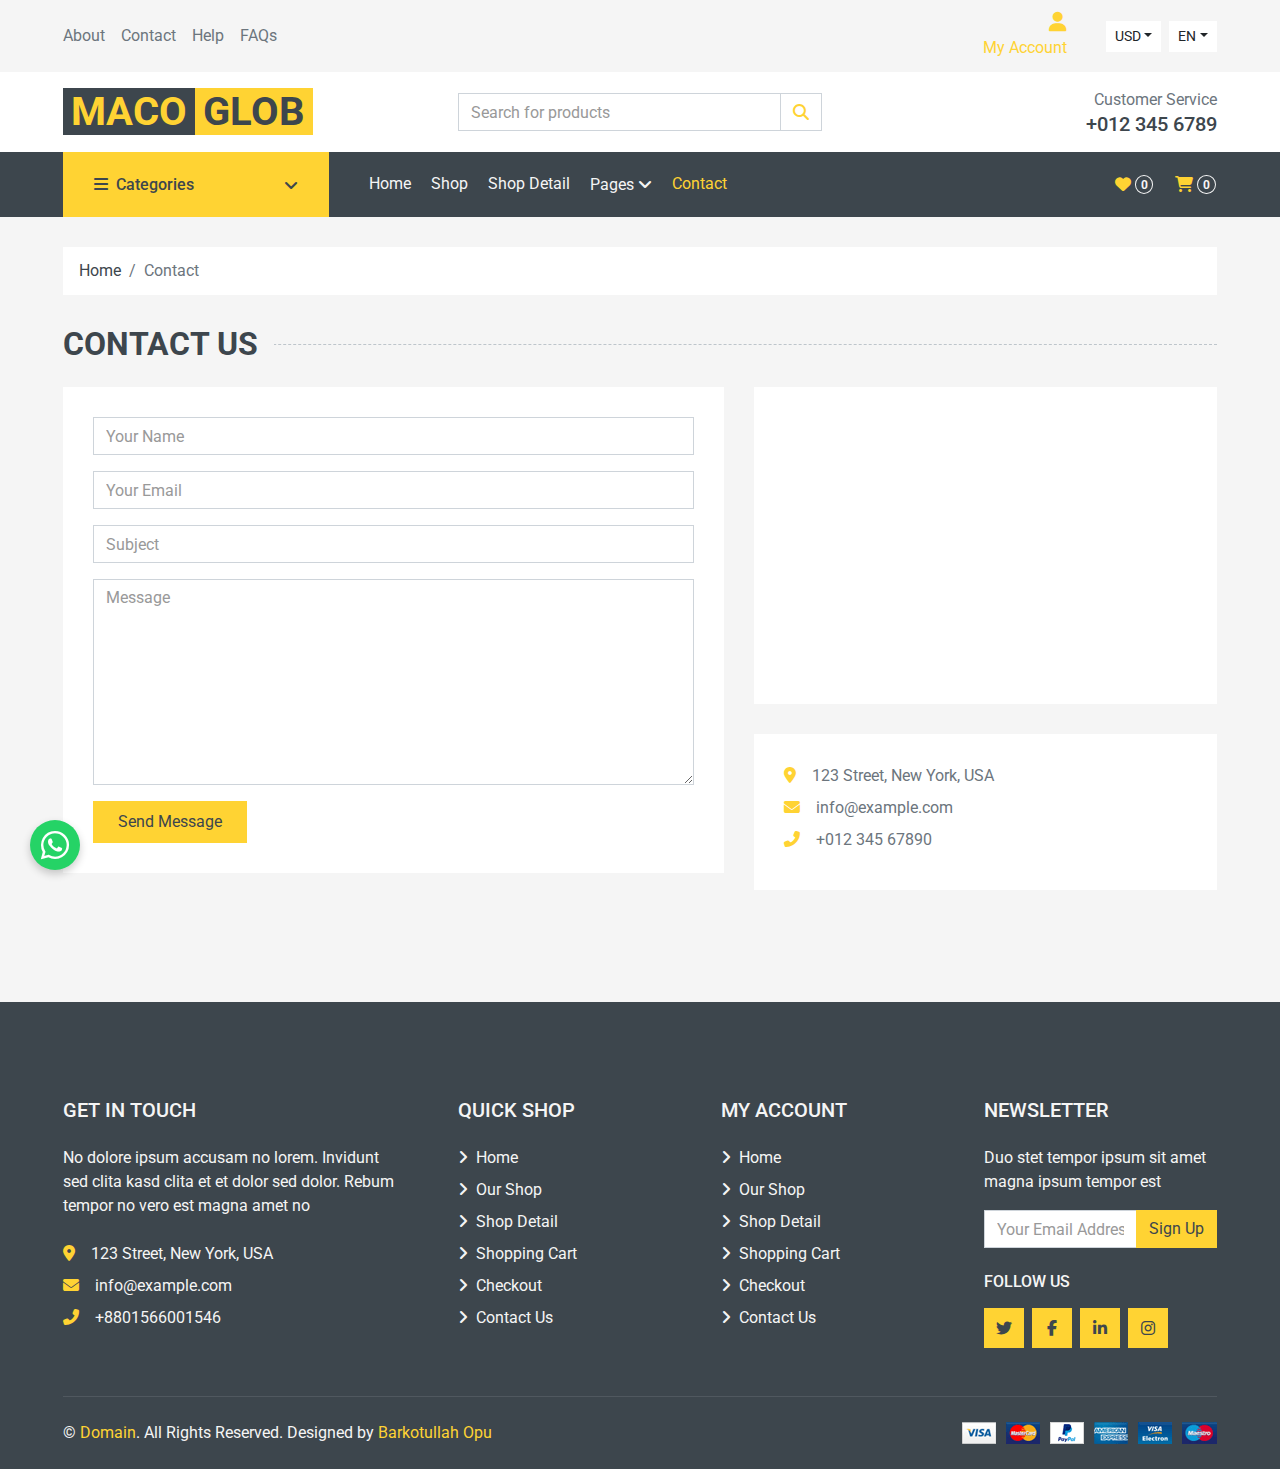
<file: contact.html>
<!DOCTYPE html>
<html lang="en">

<head>
    <meta charset="utf-8">
    <title>Macoglob | Contact</title>
    <meta content="width=device-width, initial-scale=1.0" name="viewport">
    <meta content="Free HTML Templates" name="keywords">
    <meta content="Free HTML Templates" name="description">

    <!-- Favicon -->
    <link href="img/favicon.ico" rel="icon">

    <!-- Google Web Fonts -->
    <link rel="preconnect" href="https://fonts.gstatic.com">
    <link href="https://fonts.googleapis.com/css2?family=Roboto:wght@400;500;700&display=swap" rel="stylesheet">  

    <!-- Font Awesome -->
    <link href="https://cdnjs.cloudflare.com/ajax/libs/font-awesome/5.10.0/css/all.min.css" rel="stylesheet">

    <!-- Libraries Stylesheet -->
    <link href="lib/animate/animate.min.css" rel="stylesheet">
    <link href="lib/owlcarousel/assets/owl.carousel.min.css" rel="stylesheet">

    <!-- Customized Bootstrap Stylesheet -->
    <link href="css/style.css" rel="stylesheet">
    <link href="css/whatsapp-fab.css" rel="stylesheet">

    <link rel="stylesheet" href="https://cdnjs.cloudflare.com/ajax/libs/font-awesome/6.5.0/css/all.min.css">
</head>

<body>
<a href="https://wa.me/+2340974724545" target="_blank">
    <div class="fab-container">
        <i class="fab fa-whatsapp fabi"></i>
    </div>
</a>
    <!-- Topbar Start -->
<div class="container-fluid">
    <div class="row bg-secondary py-1 px-xl-5">
        <div class="col-lg-6 d-none d-lg-block">
            <div class="d-inline-flex align-items-center h-100">
                <a class="text-body mr-3" href="">About</a>
                <a class="text-body mr-3" href="">Contact</a>
                <a class="text-body mr-3" href="">Help</a>
                <a class="text-body mr-3" href="">FAQs</a>
            </div>
        </div>
        <div class="col-lg-6 text-center text-lg-right">
            <div class="d-inline-flex align-items-center">
                <div class="btn-group container align-items-center">
                    <div class="align-items-center" >
                        <a href="myaccount.html" class="nav-link">
                            <i style="font-size: 20px;" class="fa-solid fa-user"></i>
                            <br>
                            <div class="align-items-center">My Account</div>
                        </a>
                    </div>
                </div>
                <div class="btn-group mx-2">
                    <button type="button" class="btn btn-sm btn-light dropdown-toggle" data-toggle="dropdown">USD</button>
                    <div class="dropdown-menu dropdown-menu-right">
                        <button class="dropdown-item" type="button">EUR</button>
                        <button class="dropdown-item" type="button">GBP</button>
                        <button class="dropdown-item" type="button">CAD</button>
                    </div>
                </div>
                <div class="btn-group">
                    <button type="button" class="btn btn-sm btn-light dropdown-toggle" data-toggle="dropdown">EN</button>
                    <div class="dropdown-menu dropdown-menu-right">
                        <button class="dropdown-item" type="button">FR</button>
                        <button class="dropdown-item" type="button">AR</button>
                        <button class="dropdown-item" type="button">RU</button>
                    </div>
                </div>
            </div>
            <div class="d-inline-flex align-items-center d-block d-lg-none">
                <a href="" class="btn px-0 ml-2">
                    <i class="fas fa-heart text-dark"></i>
                    <span class="badge text-dark border border-dark rounded-circle" style="padding-bottom: 2px;">0</span>
                </a>
                <a href="" class="btn px-0 ml-2">
                    <i class="fas fa-shopping-cart text-dark"></i>
                    <span class="badge text-dark border border-dark rounded-circle" style="padding-bottom: 2px;">0</span>
                </a>
            </div>
        </div>
    </div>
    <div class="row align-items-center bg-light py-3 px-xl-5 d-none d-lg-flex">
        <div class="col-lg-4">
            <a href="" class="text-decoration-none">
                <span class="h1 text-uppercase text-primary bg-dark px-2">MACO</span>
                <span class="h1 text-uppercase text-dark bg-primary px-2 ml-n1">GLOB</span>
            </a>
        </div>
        <div class="col-lg-4 col-6 text-left">
            <form action="">
                <div class="input-group">
                    <input type="text" class="form-control" placeholder="Search for products">
                    <div class="input-group-append">
                            <span class="input-group-text bg-transparent text-primary">
                                <i class="fa fa-search"></i>
                            </span>
                    </div>
                </div>
            </form>
        </div>
        <div class="col-lg-4 col-6 text-right">
            <p class="m-0">Customer Service</p>
            <h5 class="m-0">+012 345 6789</h5>
        </div>
    </div>
</div>
    <!-- Topbar End -->


    <!-- Navbar Start -->
    <div class="container-fluid bg-dark mb-30">
        <div class="row px-xl-5">
            <div class="col-lg-3 d-none d-lg-block">
                <a class="btn d-flex align-items-center justify-content-between bg-primary w-100" data-toggle="collapse" href="#navbar-vertical" style="height: 65px; padding: 0 30px;">
                    <h6 class="text-dark m-0"><i class="fa fa-bars mr-2"></i>Categories</h6>
                    <i class="fa fa-angle-down text-dark"></i>
                </a>
                <nav class="collapse position-absolute navbar navbar-vertical navbar-light align-items-start p-0 bg-light" id="navbar-vertical" style="width: calc(100% - 30px); z-index: 999;">
                    <div class="navbar-nav w-100">
                        <div class="nav-item dropdown dropright">
                            <a href="#" class="nav-link dropdown-toggle" data-toggle="dropdown">Dresses <i class="fa fa-angle-right float-right mt-1"></i></a>
                            <div class="dropdown-menu position-absolute rounded-0 border-0 m-0">
                                <a href="" class="dropdown-item">Men's Dresses</a>
                                <a href="" class="dropdown-item">Women's Dresses</a>
                                <a href="" class="dropdown-item">Baby's Dresses</a>
                            </div>
                        </div>
                        <a href="" class="nav-item nav-link">Shirts</a>
                        <a href="" class="nav-item nav-link">Jeans</a>
                        <a href="" class="nav-item nav-link">Swimwear</a>
                        <a href="" class="nav-item nav-link">Sleepwear</a>
                        <a href="" class="nav-item nav-link">Sportswear</a>
                        <a href="" class="nav-item nav-link">Jumpsuits</a>
                        <a href="" class="nav-item nav-link">Blazers</a>
                        <a href="" class="nav-item nav-link">Jackets</a>
                        <a href="" class="nav-item nav-link">Shoes</a>
                    </div>
                </nav>
            </div>
            <div class="col-lg-9">
                <nav class="navbar navbar-expand-lg bg-dark navbar-dark py-3 py-lg-0 px-0">
                    <a href="" class="text-decoration-none d-block d-lg-none">
                        <span class="h1 text-uppercase text-dark bg-light px-2">Maco</span>
                        <span class="h1 text-uppercase text-light bg-primary px-2 ml-n1">Glob</span>
                    </a>
                    <button type="button" class="navbar-toggler" data-toggle="collapse" data-target="#navbarCollapse">
                        <span class="navbar-toggler-icon"></span>
                    </button>
                    <div class="collapse navbar-collapse justify-content-between" id="navbarCollapse">
                        <div class="navbar-nav mr-auto py-0">
                            <a href="index.html" class="nav-item nav-link">Home</a>
                            <a href="shop.html" class="nav-item nav-link">Shop</a>
                            <a href="detail.html" class="nav-item nav-link">Shop Detail</a>
                            <div class="nav-item dropdown">
                                <a href="#" class="nav-link dropdown-toggle" data-toggle="dropdown">Pages <i class="fa fa-angle-down mt-1"></i></a>
                                <div class="dropdown-menu bg-primary rounded-0 border-0 m-0">
                                    <a href="cart.html" class="dropdown-item">Shopping Cart</a>
                                    <a href="checkout.html" class="dropdown-item">Checkout</a>
                                </div>
                            </div>
                            <a href="contact.html" class="nav-item nav-link active">Contact</a>
                        </div>
                        <div class="navbar-nav ml-auto py-0 d-none d-lg-block">
                            <a href="" class="btn px-0">
                                <i class="fas fa-heart text-primary"></i>
                                <span class="badge text-secondary border border-secondary rounded-circle" style="padding-bottom: 2px;">0</span>
                            </a>
                            <a href="" class="btn px-0 ml-3">
                                <i class="fas fa-shopping-cart text-primary"></i>
                                <span class="badge text-secondary border border-secondary rounded-circle" style="padding-bottom: 2px;">0</span>
                            </a>
                        </div>
                    </div>
                </nav>
            </div>
        </div>
    </div>
    <!-- Navbar End -->


    <!-- Breadcrumb Start -->
    <div class="container-fluid">
        <div class="row px-xl-5">
            <div class="col-12">
                <nav class="breadcrumb bg-light mb-30">
                    <a class="breadcrumb-item text-dark" href="#">Home</a>
                    <span class="breadcrumb-item active">Contact</span>
                </nav>
            </div>
        </div>
    </div>
    <!-- Breadcrumb End -->


    <!-- Contact Start -->
    <div class="container-fluid">
        <h2 class="section-title position-relative text-uppercase mx-xl-5 mb-4"><span class="bg-secondary pr-3">Contact Us</span></h2>
        <div class="row px-xl-5">
            <div class="col-lg-7 mb-5">
                <div class="contact-form bg-light p-30">
                    <div id="success"></div>
                    <form name="sentMessage" id="contactForm" novalidate="novalidate">
                        <div class="control-group">
                            <input type="text" class="form-control" id="name" placeholder="Your Name"
                                required="required" data-validation-required-message="Please enter your name" />
                            <p class="help-block text-danger"></p>
                        </div>
                        <div class="control-group">
                            <input type="email" class="form-control" id="email" placeholder="Your Email"
                                required="required" data-validation-required-message="Please enter your email" />
                            <p class="help-block text-danger"></p>
                        </div>
                        <div class="control-group">
                            <input type="text" class="form-control" id="subject" placeholder="Subject"
                                required="required" data-validation-required-message="Please enter a subject" />
                            <p class="help-block text-danger"></p>
                        </div>
                        <div class="control-group">
                            <textarea class="form-control" rows="8" id="message" placeholder="Message"
                                required="required"
                                data-validation-required-message="Please enter your message"></textarea>
                            <p class="help-block text-danger"></p>
                        </div>
                        <div>
                            <button class="btn btn-primary py-2 px-4" type="submit" id="sendMessageButton">Send
                                Message</button>
                        </div>
                    </form>
                </div>
            </div>
            <div class="col-lg-5 mb-5">
                <div class="bg-light p-30 mb-30">
                    <iframe style="width: 100%; height: 250px;"
                    src="https://www.google.com/maps/embed?pb=!1m18!1m12!1m3!1d3001156.4288297426!2d-78.01371936852176!3d42.72876761954724!2m3!1f0!2f0!3f0!3m2!1i1024!2i768!4f13.1!3m3!1m2!1s0x4ccc4bf0f123a5a9%3A0xddcfc6c1de189567!2sNew%20York%2C%20USA!5e0!3m2!1sen!2sbd!4v1603794290143!5m2!1sen!2sbd"
                    frameborder="0" style="border:0;" allowfullscreen="" aria-hidden="false" tabindex="0"></iframe>
                </div>
                <div class="bg-light p-30 mb-3">
                    <p class="mb-2"><i class="fa fa-map-marker-alt text-primary mr-3"></i>123 Street, New York, USA</p>
                    <p class="mb-2"><i class="fa fa-envelope text-primary mr-3"></i>info@example.com</p>
                    <p class="mb-2"><i class="fa fa-phone-alt text-primary mr-3"></i>+012 345 67890</p>
                </div>
            </div>
        </div>
    </div>
    <!-- Contact End -->


 
    <!-- Footer Start -->
    <div class="container-fluid bg-dark text-secondary mt-5 pt-5">
        <div class="row px-xl-5 pt-5">
            <div class="col-lg-4 col-md-12 mb-5 pr-3 pr-xl-5">
                <h5 class="text-secondary text-uppercase mb-4">Get In Touch</h5>
                <p class="mb-4">No dolore ipsum accusam no lorem. Invidunt sed clita kasd clita et et dolor sed dolor. Rebum tempor no vero est magna amet no</p>
                <p class="mb-2"><i class="fa fa-map-marker-alt text-primary mr-3"></i>123 Street, New York, USA</p>
                <p class="mb-2"><i class="fa fa-envelope text-primary mr-3"></i>info@example.com</p>
                <p class="mb-0"><i class="fa fa-phone-alt text-primary mr-3"></i>+8801566001546</p>
            </div>
            <div class="col-lg-8 col-md-12">
                <div class="row">
                    <div class="col-md-4 mb-5">
                        <h5 class="text-secondary text-uppercase mb-4">Quick Shop</h5>
                        <div class="d-flex flex-column justify-content-start">
                            <a class="text-secondary mb-2" href="#"><i class="fa fa-angle-right mr-2"></i>Home</a>
                            <a class="text-secondary mb-2" href="#"><i class="fa fa-angle-right mr-2"></i>Our Shop</a>
                            <a class="text-secondary mb-2" href="#"><i class="fa fa-angle-right mr-2"></i>Shop Detail</a>
                            <a class="text-secondary mb-2" href="#"><i class="fa fa-angle-right mr-2"></i>Shopping Cart</a>
                            <a class="text-secondary mb-2" href="#"><i class="fa fa-angle-right mr-2"></i>Checkout</a>
                            <a class="text-secondary" href="#"><i class="fa fa-angle-right mr-2"></i>Contact Us</a>
                        </div>
                    </div>
                    <div class="col-md-4 mb-5">
                        <h5 class="text-secondary text-uppercase mb-4">My Account</h5>
                        <div class="d-flex flex-column justify-content-start">
                            <a class="text-secondary mb-2" href="#"><i class="fa fa-angle-right mr-2"></i>Home</a>
                            <a class="text-secondary mb-2" href="#"><i class="fa fa-angle-right mr-2"></i>Our Shop</a>
                            <a class="text-secondary mb-2" href="#"><i class="fa fa-angle-right mr-2"></i>Shop Detail</a>
                            <a class="text-secondary mb-2" href="#"><i class="fa fa-angle-right mr-2"></i>Shopping Cart</a>
                            <a class="text-secondary mb-2" href="#"><i class="fa fa-angle-right mr-2"></i>Checkout</a>
                            <a class="text-secondary" href="#"><i class="fa fa-angle-right mr-2"></i>Contact Us</a>
                        </div>
                    </div>
                    <div class="col-md-4 mb-5">
                        <h5 class="text-secondary text-uppercase mb-4">Newsletter</h5>
                        <p>Duo stet tempor ipsum sit amet magna ipsum tempor est</p>
                        <form action="">
                            <div class="input-group">
                                <input type="text" class="form-control" placeholder="Your Email Address">
                                <div class="input-group-append">
                                    <button class="btn btn-primary">Sign Up</button>
                                </div>
                            </div>
                        </form>
                        <h6 class="text-secondary text-uppercase mt-4 mb-3">Follow Us</h6>
                        <div class="d-flex">
                            <a class="btn btn-primary btn-square mr-2" href="#"><i class="fab fa-twitter"></i></a>
                            <a class="btn btn-primary btn-square mr-2" href="#"><i class="fab fa-facebook-f"></i></a>
                            <a class="btn btn-primary btn-square mr-2" href="#"><i class="fab fa-linkedin-in"></i></a>
                            <a class="btn btn-primary btn-square" href="#"><i class="fab fa-instagram"></i></a>
                        </div>
                    </div>
                </div>
            </div>
        </div>
        <div class="row border-top mx-xl-5 py-4" style="border-color: rgba(256, 256, 256, .1) !important;">
            <div class="col-md-6 px-xl-0">
                <p class="mb-md-0 text-center text-md-left text-secondary">
                    &copy; <a class="text-primary" href="#">Domain</a>. All Rights Reserved. Designed
                    by
                    <a class="text-primary" href="https://htmlcodex.com">Barkotullah Opu</a>
                </p>
            </div>
            <div class="col-md-6 px-xl-0 text-center text-md-right">
                <img class="img-fluid" src="img/payments.png" alt="">
            </div>
        </div>
    </div>
    <!-- Footer End -->


    <!-- Back to Top -->
    <a href="#" class="btn btn-primary back-to-top"><i class="fa fa-angle-double-up"></i></a>


    <!-- JavaScript Libraries -->
    <script src="https://code.jquery.com/jquery-3.4.1.min.js"></script>
    <script src="https://stackpath.bootstrapcdn.com/bootstrap/4.4.1/js/bootstrap.bundle.min.js"></script>
    <script src="lib/easing/easing.min.js"></script>
    <script src="lib/owlcarousel/owl.carousel.min.js"></script>

    <!-- Contact Javascript File -->
    <script src="mail/jqBootstrapValidation.min.js"></script>
    <script src="mail/contact.js"></script>

    <!-- Template Javascript -->
    <script src="js/main.js"></script>
</body>

</html>
</file>
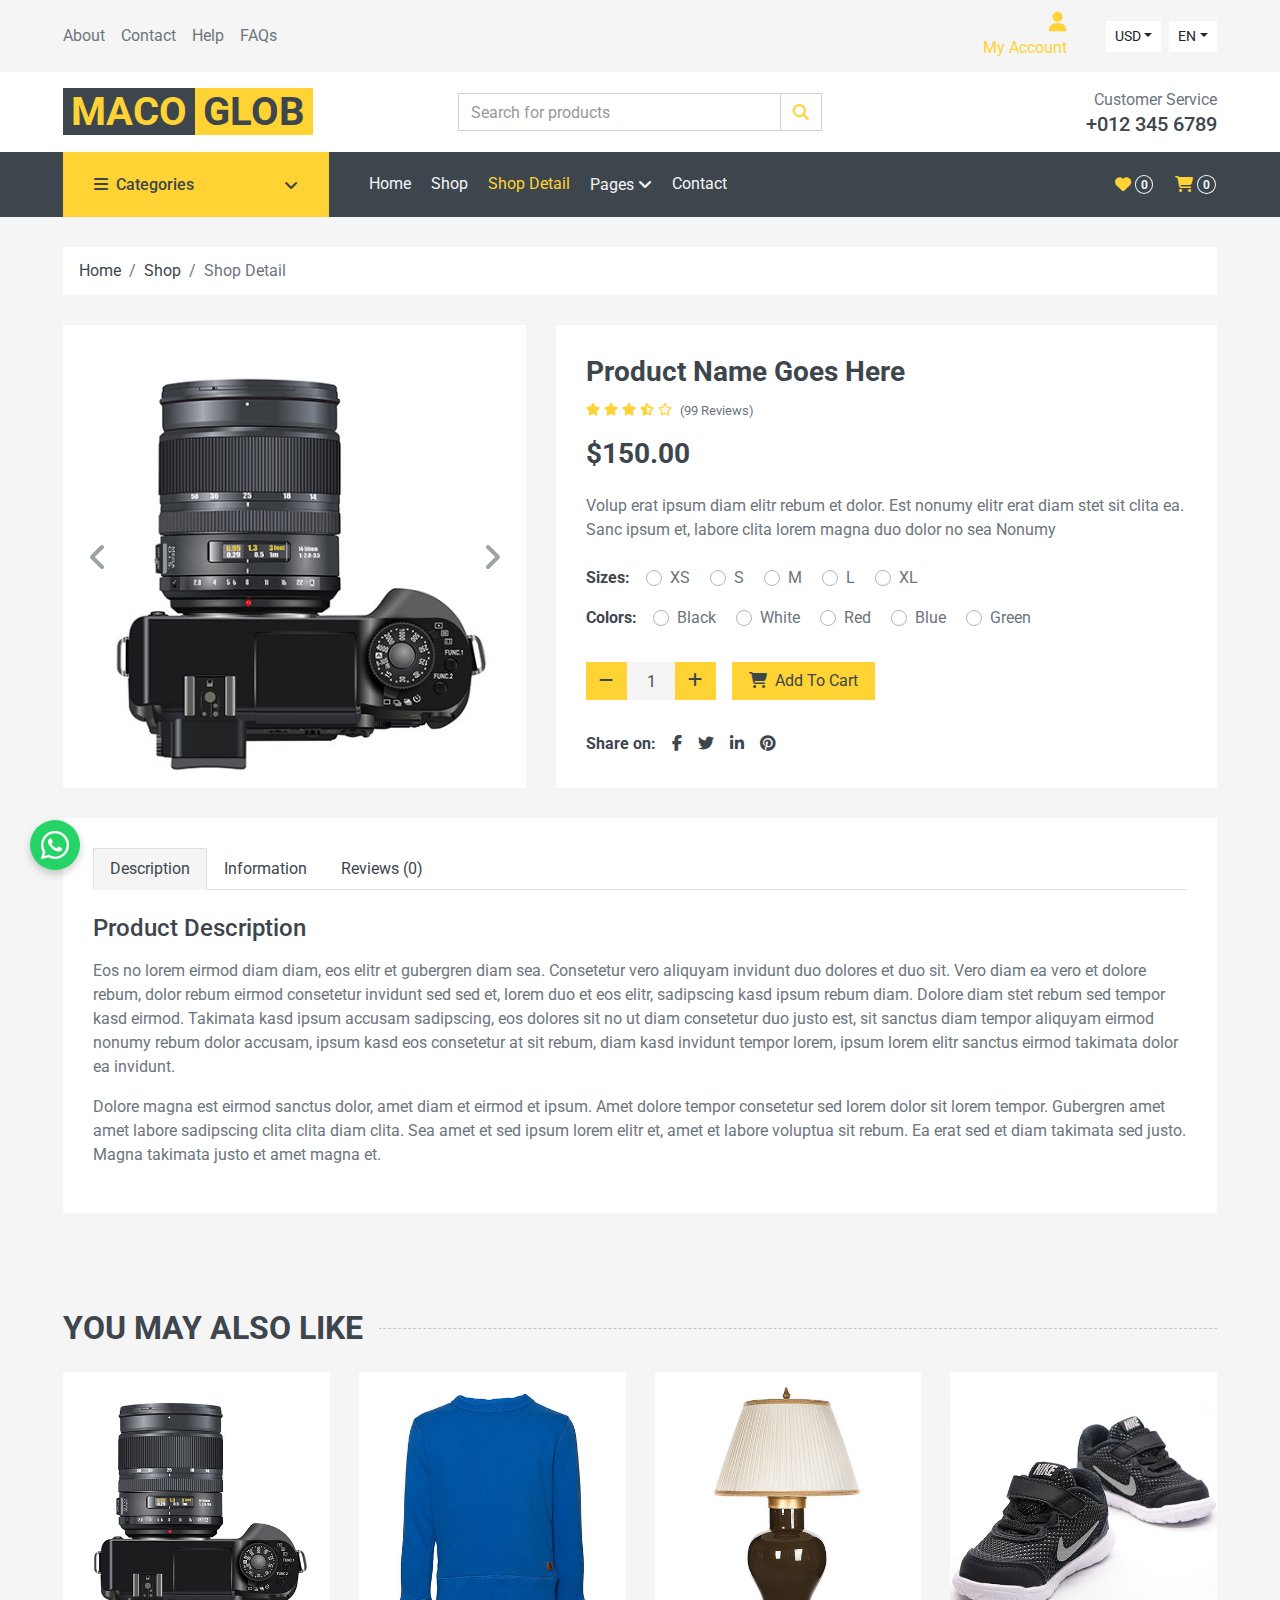
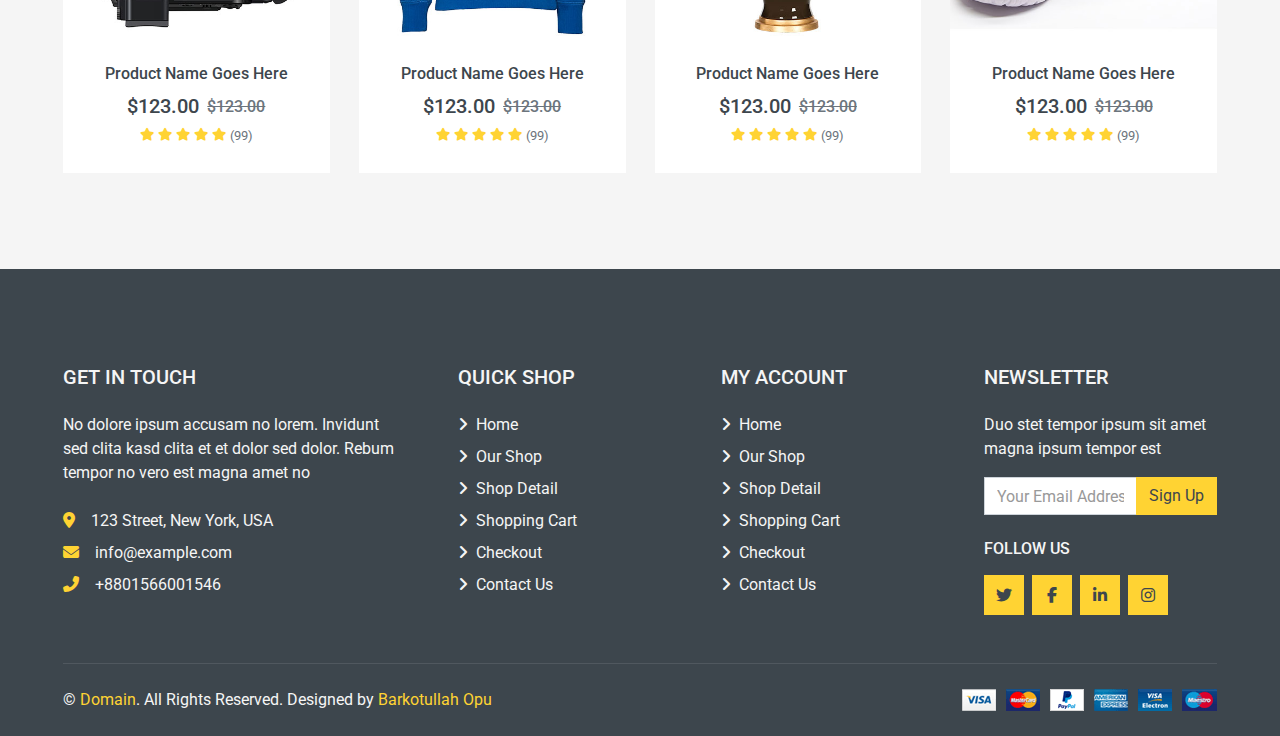
<file: detail.html>
<!DOCTYPE html>
<html lang="en">

<head>
    <meta charset="utf-8">
    <title>Macoglob | Shop Details</title>
    <meta content="width=device-width, initial-scale=1.0" name="viewport">
    <meta content="Free HTML Templates" name="keywords">
    <meta content="Free HTML Templates" name="description">

    <!-- Favicon -->
    <link href="img/favicon.ico" rel="icon">

    <!-- Google Web Fonts -->
    <link rel="preconnect" href="https://fonts.gstatic.com">
    <link href="https://fonts.googleapis.com/css2?family=Roboto:wght@400;500;700&display=swap" rel="stylesheet">  

    <!-- Font Awesome -->
    <link href="https://cdnjs.cloudflare.com/ajax/libs/font-awesome/5.10.0/css/all.min.css" rel="stylesheet">

    <!-- Libraries Stylesheet -->
    <link href="lib/animate/animate.min.css" rel="stylesheet">
    <link href="lib/owlcarousel/assets/owl.carousel.min.css" rel="stylesheet">

    <!-- Customized Bootstrap Stylesheet -->
    <link href="css/style.css" rel="stylesheet">
    <link href="css/whatsapp-fab.css" rel="stylesheet">
    <link rel="stylesheet" href="https://cdnjs.cloudflare.com/ajax/libs/font-awesome/6.5.0/css/all.min.css">
</head>

<body>
<a href="https://wa.me/+2340974724545" target="_blank">
    <div class="fab-container">
        <i class="fab fa-whatsapp fabi"></i>
    </div>
</a>
    <!-- Topbar Start -->
<div class="container-fluid">
    <div class="row bg-secondary py-1 px-xl-5">
        <div class="col-lg-6 d-none d-lg-block">
            <div class="d-inline-flex align-items-center h-100">
                <a class="text-body mr-3" href="">About</a>
                <a class="text-body mr-3" href="">Contact</a>
                <a class="text-body mr-3" href="">Help</a>
                <a class="text-body mr-3" href="">FAQs</a>
            </div>
        </div>
        <div class="col-lg-6 text-center text-lg-right">
            <div class="d-inline-flex align-items-center">
                <div class="btn-group container align-items-center">
                    <div class="align-items-center" >
                        <a href="myaccount.html" class="nav-link">
                            <i style="font-size: 20px;" class="fa-solid fa-user"></i>
                            <br>
                            <div class="align-items-center">My Account</div>
                        </a>
                    </div>
                </div>
                <div class="btn-group mx-2">
                    <button type="button" class="btn btn-sm btn-light dropdown-toggle" data-toggle="dropdown">USD</button>
                    <div class="dropdown-menu dropdown-menu-right">
                        <button class="dropdown-item" type="button">EUR</button>
                        <button class="dropdown-item" type="button">GBP</button>
                        <button class="dropdown-item" type="button">CAD</button>
                    </div>
                </div>
                <div class="btn-group">
                    <button type="button" class="btn btn-sm btn-light dropdown-toggle" data-toggle="dropdown">EN</button>
                    <div class="dropdown-menu dropdown-menu-right">
                        <button class="dropdown-item" type="button">FR</button>
                        <button class="dropdown-item" type="button">AR</button>
                        <button class="dropdown-item" type="button">RU</button>
                    </div>
                </div>
            </div>
            <div class="d-inline-flex align-items-center d-block d-lg-none">
                <a href="" class="btn px-0 ml-2">
                    <i class="fas fa-heart text-dark"></i>
                    <span class="badge text-dark border border-dark rounded-circle" style="padding-bottom: 2px;">0</span>
                </a>
                <a href="" class="btn px-0 ml-2">
                    <i class="fas fa-shopping-cart text-dark"></i>
                    <span class="badge text-dark border border-dark rounded-circle" style="padding-bottom: 2px;">0</span>
                </a>
            </div>
        </div>
    </div>
    <div class="row align-items-center bg-light py-3 px-xl-5 d-none d-lg-flex">
        <div class="col-lg-4">
            <a href="" class="text-decoration-none">
                <span class="h1 text-uppercase text-primary bg-dark px-2">MACO</span>
                <span class="h1 text-uppercase text-dark bg-primary px-2 ml-n1">GLOB</span>
            </a>
        </div>
        <div class="col-lg-4 col-6 text-left">
            <form action="">
                <div class="input-group">
                    <input type="text" class="form-control" placeholder="Search for products">
                    <div class="input-group-append">
                            <span class="input-group-text bg-transparent text-primary">
                                <i class="fa fa-search"></i>
                            </span>
                    </div>
                </div>
            </form>
        </div>
        <div class="col-lg-4 col-6 text-right">
            <p class="m-0">Customer Service</p>
            <h5 class="m-0">+012 345 6789</h5>
        </div>
    </div>
</div>
    <!-- Topbar End -->


    <!-- Navbar Start -->
    <div class="container-fluid bg-dark mb-30">
        <div class="row px-xl-5">
            <div class="col-lg-3 d-none d-lg-block">
                <a class="btn d-flex align-items-center justify-content-between bg-primary w-100" data-toggle="collapse" href="#navbar-vertical" style="height: 65px; padding: 0 30px;">
                    <h6 class="text-dark m-0"><i class="fa fa-bars mr-2"></i>Categories</h6>
                    <i class="fa fa-angle-down text-dark"></i>
                </a>
                <nav class="collapse position-absolute navbar navbar-vertical navbar-light align-items-start p-0 bg-light" id="navbar-vertical" style="width: calc(100% - 30px); z-index: 999;">
                    <div class="navbar-nav w-100">
                        <div class="nav-item dropdown dropright">
                            <a href="#" class="nav-link dropdown-toggle" data-toggle="dropdown">Dresses <i class="fa fa-angle-right float-right mt-1"></i></a>
                            <div class="dropdown-menu position-absolute rounded-0 border-0 m-0">
                                <a href="" class="dropdown-item">Men's Dresses</a>
                                <a href="" class="dropdown-item">Women's Dresses</a>
                                <a href="" class="dropdown-item">Baby's Dresses</a>
                            </div>
                        </div>
                        <a href="" class="nav-item nav-link">Shirts</a>
                        <a href="" class="nav-item nav-link">Jeans</a>
                        <a href="" class="nav-item nav-link">Swimwear</a>
                        <a href="" class="nav-item nav-link">Sleepwear</a>
                        <a href="" class="nav-item nav-link">Sportswear</a>
                        <a href="" class="nav-item nav-link">Jumpsuits</a>
                        <a href="" class="nav-item nav-link">Blazers</a>
                        <a href="" class="nav-item nav-link">Jackets</a>
                        <a href="" class="nav-item nav-link">Shoes</a>
                    </div>
                </nav>
            </div>
            <div class="col-lg-9">
                <nav class="navbar navbar-expand-lg bg-dark navbar-dark py-3 py-lg-0 px-0">
                    <a href="" class="text-decoration-none d-block d-lg-none">
                        <span class="h1 text-uppercase text-dark bg-light px-2">Maco</span>
                        <span class="h1 text-uppercase text-light bg-primary px-2 ml-n1">Glob</span>
                    </a>
                    <button type="button" class="navbar-toggler" data-toggle="collapse" data-target="#navbarCollapse">
                        <span class="navbar-toggler-icon"></span>
                    </button>
                    <div class="collapse navbar-collapse justify-content-between" id="navbarCollapse">
                        <div class="navbar-nav mr-auto py-0">
                            <a href="index.html" class="nav-item nav-link">Home</a>
                            <a href="shop.html" class="nav-item nav-link">Shop</a>
                            <a href="detail.html" class="nav-item nav-link active">Shop Detail</a>
                            <div class="nav-item dropdown">
                                <a href="#" class="nav-link dropdown-toggle" data-toggle="dropdown">Pages <i class="fa fa-angle-down mt-1"></i></a>
                                <div class="dropdown-menu bg-primary rounded-0 border-0 m-0">
                                    <a href="cart.html" class="dropdown-item">Shopping Cart</a>
                                    <a href="checkout.html" class="dropdown-item">Checkout</a>
                                </div>
                            </div>
                            <a href="contact.html" class="nav-item nav-link">Contact</a>
                        </div>
                        <div class="navbar-nav ml-auto py-0 d-none d-lg-block">
                            <a href="" class="btn px-0">
                                <i class="fas fa-heart text-primary"></i>
                                <span class="badge text-secondary border border-secondary rounded-circle" style="padding-bottom: 2px;">0</span>
                            </a>
                            <a href="" class="btn px-0 ml-3">
                                <i class="fas fa-shopping-cart text-primary"></i>
                                <span class="badge text-secondary border border-secondary rounded-circle" style="padding-bottom: 2px;">0</span>
                            </a>
                        </div>
                    </div>
                </nav>
            </div>
        </div>
    </div>
    <!-- Navbar End -->


    <!-- Breadcrumb Start -->
    <div class="container-fluid">
        <div class="row px-xl-5">
            <div class="col-12">
                <nav class="breadcrumb bg-light mb-30">
                    <a class="breadcrumb-item text-dark" href="#">Home</a>
                    <a class="breadcrumb-item text-dark" href="#">Shop</a>
                    <span class="breadcrumb-item active">Shop Detail</span>
                </nav>
            </div>
        </div>
    </div>
    <!-- Breadcrumb End -->


    <!-- Shop Detail Start -->
    <div class="container-fluid pb-5">
        <div class="row px-xl-5">
            <div class="col-lg-5 mb-30">
                <div id="product-carousel" class="carousel slide" data-ride="carousel">
                    <div class="carousel-inner bg-light">
                        <div class="carousel-item active">
                            <img class="w-100 h-100" src="img/product-1.jpg" alt="Image">
                        </div>
                        <div class="carousel-item">
                            <img class="w-100 h-100" src="img/product-2.jpg" alt="Image">
                        </div>
                        <div class="carousel-item">
                            <img class="w-100 h-100" src="img/product-3.jpg" alt="Image">
                        </div>
                        <div class="carousel-item">
                            <img class="w-100 h-100" src="img/product-4.jpg" alt="Image">
                        </div>
                    </div>
                    <a class="carousel-control-prev" href="#product-carousel" data-slide="prev">
                        <i class="fa fa-2x fa-angle-left text-dark"></i>
                    </a>
                    <a class="carousel-control-next" href="#product-carousel" data-slide="next">
                        <i class="fa fa-2x fa-angle-right text-dark"></i>
                    </a>
                </div>
            </div>

            <div class="col-lg-7 h-auto mb-30">
                <div class="h-100 bg-light p-30">
                    <h3>Product Name Goes Here</h3>
                    <div class="d-flex mb-3">
                        <div class="text-primary mr-2">
                            <small class="fas fa-star"></small>
                            <small class="fas fa-star"></small>
                            <small class="fas fa-star"></small>
                            <small class="fas fa-star-half-alt"></small>
                            <small class="far fa-star"></small>
                        </div>
                        <small class="pt-1">(99 Reviews)</small>
                    </div>
                    <h3 class="font-weight-semi-bold mb-4">$150.00</h3>
                    <p class="mb-4">Volup erat ipsum diam elitr rebum et dolor. Est nonumy elitr erat diam stet sit
                        clita ea. Sanc ipsum et, labore clita lorem magna duo dolor no sea
                        Nonumy</p>
                    <div class="d-flex mb-3">
                        <strong class="text-dark mr-3">Sizes:</strong>
                        <form>
                            <div class="custom-control custom-radio custom-control-inline">
                                <input type="radio" class="custom-control-input" id="size-1" name="size">
                                <label class="custom-control-label" for="size-1">XS</label>
                            </div>
                            <div class="custom-control custom-radio custom-control-inline">
                                <input type="radio" class="custom-control-input" id="size-2" name="size">
                                <label class="custom-control-label" for="size-2">S</label>
                            </div>
                            <div class="custom-control custom-radio custom-control-inline">
                                <input type="radio" class="custom-control-input" id="size-3" name="size">
                                <label class="custom-control-label" for="size-3">M</label>
                            </div>
                            <div class="custom-control custom-radio custom-control-inline">
                                <input type="radio" class="custom-control-input" id="size-4" name="size">
                                <label class="custom-control-label" for="size-4">L</label>
                            </div>
                            <div class="custom-control custom-radio custom-control-inline">
                                <input type="radio" class="custom-control-input" id="size-5" name="size">
                                <label class="custom-control-label" for="size-5">XL</label>
                            </div>
                        </form>
                    </div>
                    <div class="d-flex mb-4">
                        <strong class="text-dark mr-3">Colors:</strong>
                        <form>
                            <div class="custom-control custom-radio custom-control-inline">
                                <input type="radio" class="custom-control-input" id="color-1" name="color">
                                <label class="custom-control-label" for="color-1">Black</label>
                            </div>
                            <div class="custom-control custom-radio custom-control-inline">
                                <input type="radio" class="custom-control-input" id="color-2" name="color">
                                <label class="custom-control-label" for="color-2">White</label>
                            </div>
                            <div class="custom-control custom-radio custom-control-inline">
                                <input type="radio" class="custom-control-input" id="color-3" name="color">
                                <label class="custom-control-label" for="color-3">Red</label>
                            </div>
                            <div class="custom-control custom-radio custom-control-inline">
                                <input type="radio" class="custom-control-input" id="color-4" name="color">
                                <label class="custom-control-label" for="color-4">Blue</label>
                            </div>
                            <div class="custom-control custom-radio custom-control-inline">
                                <input type="radio" class="custom-control-input" id="color-5" name="color">
                                <label class="custom-control-label" for="color-5">Green</label>
                            </div>
                        </form>
                    </div>
                    <div class="d-flex align-items-center mb-4 pt-2">
                        <div class="input-group quantity mr-3" style="width: 130px;">
                            <div class="input-group-btn">
                                <button class="btn btn-primary btn-minus">
                                    <i class="fa fa-minus"></i>
                                </button>
                            </div>
                            <input type="text" class="form-control bg-secondary border-0 text-center" value="1">
                            <div class="input-group-btn">
                                <button class="btn btn-primary btn-plus">
                                    <i class="fa fa-plus"></i>
                                </button>
                            </div>
                        </div>
                        <button class="btn btn-primary px-3"><i class="fa fa-shopping-cart mr-1"></i> Add To
                            Cart</button>
                    </div>
                    <div class="d-flex pt-2">
                        <strong class="text-dark mr-2">Share on:</strong>
                        <div class="d-inline-flex">
                            <a class="text-dark px-2" href="">
                                <i class="fab fa-facebook-f"></i>
                            </a>
                            <a class="text-dark px-2" href="">
                                <i class="fab fa-twitter"></i>
                            </a>
                            <a class="text-dark px-2" href="">
                                <i class="fab fa-linkedin-in"></i>
                            </a>
                            <a class="text-dark px-2" href="">
                                <i class="fab fa-pinterest"></i>
                            </a>
                        </div>
                    </div>
                </div>
            </div>
        </div>
        <div class="row px-xl-5">
            <div class="col">
                <div class="bg-light p-30">
                    <div class="nav nav-tabs mb-4">
                        <a class="nav-item nav-link text-dark active" data-toggle="tab" href="#tab-pane-1">Description</a>
                        <a class="nav-item nav-link text-dark" data-toggle="tab" href="#tab-pane-2">Information</a>
                        <a class="nav-item nav-link text-dark" data-toggle="tab" href="#tab-pane-3">Reviews (0)</a>
                    </div>
                    <div class="tab-content">
                        <div class="tab-pane fade show active" id="tab-pane-1">
                            <h4 class="mb-3">Product Description</h4>
                            <p>Eos no lorem eirmod diam diam, eos elitr et gubergren diam sea. Consetetur vero aliquyam invidunt duo dolores et duo sit. Vero diam ea vero et dolore rebum, dolor rebum eirmod consetetur invidunt sed sed et, lorem duo et eos elitr, sadipscing kasd ipsum rebum diam. Dolore diam stet rebum sed tempor kasd eirmod. Takimata kasd ipsum accusam sadipscing, eos dolores sit no ut diam consetetur duo justo est, sit sanctus diam tempor aliquyam eirmod nonumy rebum dolor accusam, ipsum kasd eos consetetur at sit rebum, diam kasd invidunt tempor lorem, ipsum lorem elitr sanctus eirmod takimata dolor ea invidunt.</p>
                            <p>Dolore magna est eirmod sanctus dolor, amet diam et eirmod et ipsum. Amet dolore tempor consetetur sed lorem dolor sit lorem tempor. Gubergren amet amet labore sadipscing clita clita diam clita. Sea amet et sed ipsum lorem elitr et, amet et labore voluptua sit rebum. Ea erat sed et diam takimata sed justo. Magna takimata justo et amet magna et.</p>
                        </div>
                        <div class="tab-pane fade" id="tab-pane-2">
                            <h4 class="mb-3">Additional Information</h4>
                            <p>Eos no lorem eirmod diam diam, eos elitr et gubergren diam sea. Consetetur vero aliquyam invidunt duo dolores et duo sit. Vero diam ea vero et dolore rebum, dolor rebum eirmod consetetur invidunt sed sed et, lorem duo et eos elitr, sadipscing kasd ipsum rebum diam. Dolore diam stet rebum sed tempor kasd eirmod. Takimata kasd ipsum accusam sadipscing, eos dolores sit no ut diam consetetur duo justo est, sit sanctus diam tempor aliquyam eirmod nonumy rebum dolor accusam, ipsum kasd eos consetetur at sit rebum, diam kasd invidunt tempor lorem, ipsum lorem elitr sanctus eirmod takimata dolor ea invidunt.</p>
                            <div class="row">
                                <div class="col-md-6">
                                    <ul class="list-group list-group-flush">
                                        <li class="list-group-item px-0">
                                            Sit erat duo lorem duo ea consetetur, et eirmod takimata.
                                        </li>
                                        <li class="list-group-item px-0">
                                            Amet kasd gubergren sit sanctus et lorem eos sadipscing at.
                                        </li>
                                        <li class="list-group-item px-0">
                                            Duo amet accusam eirmod nonumy stet et et stet eirmod.
                                        </li>
                                        <li class="list-group-item px-0">
                                            Takimata ea clita labore amet ipsum erat justo voluptua. Nonumy.
                                        </li>
                                      </ul> 
                                </div>
                                <div class="col-md-6">
                                    <ul class="list-group list-group-flush">
                                        <li class="list-group-item px-0">
                                            Sit erat duo lorem duo ea consetetur, et eirmod takimata.
                                        </li>
                                        <li class="list-group-item px-0">
                                            Amet kasd gubergren sit sanctus et lorem eos sadipscing at.
                                        </li>
                                        <li class="list-group-item px-0">
                                            Duo amet accusam eirmod nonumy stet et et stet eirmod.
                                        </li>
                                        <li class="list-group-item px-0">
                                            Takimata ea clita labore amet ipsum erat justo voluptua. Nonumy.
                                        </li>
                                      </ul> 
                                </div>
                            </div>
                        </div>
                        <div class="tab-pane fade" id="tab-pane-3">
                            <div class="row">
                                <div class="col-md-6">
                                    <h4 class="mb-4">1 review for "Product Name"</h4>
                                    <div class="media mb-4">
                                        <img src="img/user.jpg" alt="Image" class="img-fluid mr-3 mt-1" style="width: 45px;">
                                        <div class="media-body">
                                            <h6>John Doe<small> - <i>01 Jan 2045</i></small></h6>
                                            <div class="text-primary mb-2">
                                                <i class="fas fa-star"></i>
                                                <i class="fas fa-star"></i>
                                                <i class="fas fa-star"></i>
                                                <i class="fas fa-star-half-alt"></i>
                                                <i class="far fa-star"></i>
                                            </div>
                                            <p>Diam amet duo labore stet elitr ea clita ipsum, tempor labore accusam ipsum et no at. Kasd diam tempor rebum magna dolores sed sed eirmod ipsum.</p>
                                        </div>
                                    </div>
                                </div>
                                <div class="col-md-6">
                                    <h4 class="mb-4">Leave a review</h4>
                                    <small>Your email address will not be published. Required fields are marked *</small>
                                    <div class="d-flex my-3">
                                        <p class="mb-0 mr-2">Your Rating * :</p>
                                        <div class="text-primary">
                                            <i class="far fa-star"></i>
                                            <i class="far fa-star"></i>
                                            <i class="far fa-star"></i>
                                            <i class="far fa-star"></i>
                                            <i class="far fa-star"></i>
                                        </div>
                                    </div>
                                    <form>
                                        <div class="form-group">
                                            <label for="message">Your Review *</label>
                                            <textarea id="message" cols="30" rows="5" class="form-control"></textarea>
                                        </div>
                                        <div class="form-group">
                                            <label for="name">Your Name *</label>
                                            <input type="text" class="form-control" id="name">
                                        </div>
                                        <div class="form-group">
                                            <label for="email">Your Email *</label>
                                            <input type="email" class="form-control" id="email">
                                        </div>
                                        <div class="form-group mb-0">
                                            <input type="submit" value="Leave Your Review" class="btn btn-primary px-3">
                                        </div>
                                    </form>
                                </div>
                            </div>
                        </div>
                    </div>
                </div>
            </div>
        </div>
    </div>
    <!-- Shop Detail End -->


    <!-- Products Start -->
    <div class="container-fluid py-5">
        <h2 class="section-title position-relative text-uppercase mx-xl-5 mb-4"><span class="bg-secondary pr-3">You May Also Like</span></h2>
        <div class="row px-xl-5">
            <div class="col">
                <div class="owl-carousel related-carousel">
                    <div class="product-item bg-light">
                        <div class="product-img position-relative overflow-hidden">
                            <img class="img-fluid w-100" src="img/product-1.jpg" alt="">
                            <div class="product-action">
                                <a class="btn btn-outline-dark btn-square" href=""><i class="fa fa-shopping-cart"></i></a>
                                <a class="btn btn-outline-dark btn-square" href=""><i class="far fa-heart"></i></a>
                                <a class="btn btn-outline-dark btn-square" href=""><i class="fa fa-sync-alt"></i></a>
                                <a class="btn btn-outline-dark btn-square" href=""><i class="fa fa-search"></i></a>
                            </div>
                        </div>
                        <div class="text-center py-4">
                            <a class="h6 text-decoration-none text-truncate" href="">Product Name Goes Here</a>
                            <div class="d-flex align-items-center justify-content-center mt-2">
                                <h5>$123.00</h5><h6 class="text-muted ml-2"><del>$123.00</del></h6>
                            </div>
                            <div class="d-flex align-items-center justify-content-center mb-1">
                                <small class="fa fa-star text-primary mr-1"></small>
                                <small class="fa fa-star text-primary mr-1"></small>
                                <small class="fa fa-star text-primary mr-1"></small>
                                <small class="fa fa-star text-primary mr-1"></small>
                                <small class="fa fa-star text-primary mr-1"></small>
                                <small>(99)</small>
                            </div>
                        </div>
                    </div>
                    <div class="product-item bg-light">
                        <div class="product-img position-relative overflow-hidden">
                            <img class="img-fluid w-100" src="img/product-2.jpg" alt="">
                            <div class="product-action">
                                <a class="btn btn-outline-dark btn-square" href=""><i class="fa fa-shopping-cart"></i></a>
                                <a class="btn btn-outline-dark btn-square" href=""><i class="far fa-heart"></i></a>
                                <a class="btn btn-outline-dark btn-square" href=""><i class="fa fa-sync-alt"></i></a>
                                <a class="btn btn-outline-dark btn-square" href=""><i class="fa fa-search"></i></a>
                            </div>
                        </div>
                        <div class="text-center py-4">
                            <a class="h6 text-decoration-none text-truncate" href="">Product Name Goes Here</a>
                            <div class="d-flex align-items-center justify-content-center mt-2">
                                <h5>$123.00</h5><h6 class="text-muted ml-2"><del>$123.00</del></h6>
                            </div>
                            <div class="d-flex align-items-center justify-content-center mb-1">
                                <small class="fa fa-star text-primary mr-1"></small>
                                <small class="fa fa-star text-primary mr-1"></small>
                                <small class="fa fa-star text-primary mr-1"></small>
                                <small class="fa fa-star text-primary mr-1"></small>
                                <small class="fa fa-star text-primary mr-1"></small>
                                <small>(99)</small>
                            </div>
                        </div>
                    </div>
                    <div class="product-item bg-light">
                        <div class="product-img position-relative overflow-hidden">
                            <img class="img-fluid w-100" src="img/product-3.jpg" alt="">
                            <div class="product-action">
                                <a class="btn btn-outline-dark btn-square" href=""><i class="fa fa-shopping-cart"></i></a>
                                <a class="btn btn-outline-dark btn-square" href=""><i class="far fa-heart"></i></a>
                                <a class="btn btn-outline-dark btn-square" href=""><i class="fa fa-sync-alt"></i></a>
                                <a class="btn btn-outline-dark btn-square" href=""><i class="fa fa-search"></i></a>
                            </div>
                        </div>
                        <div class="text-center py-4">
                            <a class="h6 text-decoration-none text-truncate" href="">Product Name Goes Here</a>
                            <div class="d-flex align-items-center justify-content-center mt-2">
                                <h5>$123.00</h5><h6 class="text-muted ml-2"><del>$123.00</del></h6>
                            </div>
                            <div class="d-flex align-items-center justify-content-center mb-1">
                                <small class="fa fa-star text-primary mr-1"></small>
                                <small class="fa fa-star text-primary mr-1"></small>
                                <small class="fa fa-star text-primary mr-1"></small>
                                <small class="fa fa-star text-primary mr-1"></small>
                                <small class="fa fa-star text-primary mr-1"></small>
                                <small>(99)</small>
                            </div>
                        </div>
                    </div>
                    <div class="product-item bg-light">
                        <div class="product-img position-relative overflow-hidden">
                            <img class="img-fluid w-100" src="img/product-4.jpg" alt="">
                            <div class="product-action">
                                <a class="btn btn-outline-dark btn-square" href=""><i class="fa fa-shopping-cart"></i></a>
                                <a class="btn btn-outline-dark btn-square" href=""><i class="far fa-heart"></i></a>
                                <a class="btn btn-outline-dark btn-square" href=""><i class="fa fa-sync-alt"></i></a>
                                <a class="btn btn-outline-dark btn-square" href=""><i class="fa fa-search"></i></a>
                            </div>
                        </div>
                        <div class="text-center py-4">
                            <a class="h6 text-decoration-none text-truncate" href="">Product Name Goes Here</a>
                            <div class="d-flex align-items-center justify-content-center mt-2">
                                <h5>$123.00</h5><h6 class="text-muted ml-2"><del>$123.00</del></h6>
                            </div>
                            <div class="d-flex align-items-center justify-content-center mb-1">
                                <small class="fa fa-star text-primary mr-1"></small>
                                <small class="fa fa-star text-primary mr-1"></small>
                                <small class="fa fa-star text-primary mr-1"></small>
                                <small class="fa fa-star text-primary mr-1"></small>
                                <small class="fa fa-star text-primary mr-1"></small>
                                <small>(99)</small>
                            </div>
                        </div>
                    </div>
                    <div class="product-item bg-light">
                        <div class="product-img position-relative overflow-hidden">
                            <img class="img-fluid w-100" src="img/product-5.jpg" alt="">
                            <div class="product-action">
                                <a class="btn btn-outline-dark btn-square" href=""><i class="fa fa-shopping-cart"></i></a>
                                <a class="btn btn-outline-dark btn-square" href=""><i class="far fa-heart"></i></a>
                                <a class="btn btn-outline-dark btn-square" href=""><i class="fa fa-sync-alt"></i></a>
                                <a class="btn btn-outline-dark btn-square" href=""><i class="fa fa-search"></i></a>
                            </div>
                        </div>
                        <div class="text-center py-4">
                            <a class="h6 text-decoration-none text-truncate" href="">Product Name Goes Here</a>
                            <div class="d-flex align-items-center justify-content-center mt-2">
                                <h5>$123.00</h5><h6 class="text-muted ml-2"><del>$123.00</del></h6>
                            </div>
                            <div class="d-flex align-items-center justify-content-center mb-1">
                                <small class="fa fa-star text-primary mr-1"></small>
                                <small class="fa fa-star text-primary mr-1"></small>
                                <small class="fa fa-star text-primary mr-1"></small>
                                <small class="fa fa-star text-primary mr-1"></small>
                                <small class="fa fa-star text-primary mr-1"></small>
                                <small>(99)</small>
                            </div>
                        </div>
                    </div>
                </div>
            </div>
        </div>
    </div>
    <!-- Products End -->


  
    <!-- Footer Start -->
    <div class="container-fluid bg-dark text-secondary mt-5 pt-5">
        <div class="row px-xl-5 pt-5">
            <div class="col-lg-4 col-md-12 mb-5 pr-3 pr-xl-5">
                <h5 class="text-secondary text-uppercase mb-4">Get In Touch</h5>
                <p class="mb-4">No dolore ipsum accusam no lorem. Invidunt sed clita kasd clita et et dolor sed dolor. Rebum tempor no vero est magna amet no</p>
                <p class="mb-2"><i class="fa fa-map-marker-alt text-primary mr-3"></i>123 Street, New York, USA</p>
                <p class="mb-2"><i class="fa fa-envelope text-primary mr-3"></i>info@example.com</p>
                <p class="mb-0"><i class="fa fa-phone-alt text-primary mr-3"></i>+8801566001546</p>
            </div>
            <div class="col-lg-8 col-md-12">
                <div class="row">
                    <div class="col-md-4 mb-5">
                        <h5 class="text-secondary text-uppercase mb-4">Quick Shop</h5>
                        <div class="d-flex flex-column justify-content-start">
                            <a class="text-secondary mb-2" href="#"><i class="fa fa-angle-right mr-2"></i>Home</a>
                            <a class="text-secondary mb-2" href="#"><i class="fa fa-angle-right mr-2"></i>Our Shop</a>
                            <a class="text-secondary mb-2" href="#"><i class="fa fa-angle-right mr-2"></i>Shop Detail</a>
                            <a class="text-secondary mb-2" href="#"><i class="fa fa-angle-right mr-2"></i>Shopping Cart</a>
                            <a class="text-secondary mb-2" href="#"><i class="fa fa-angle-right mr-2"></i>Checkout</a>
                            <a class="text-secondary" href="#"><i class="fa fa-angle-right mr-2"></i>Contact Us</a>
                        </div>
                    </div>
                    <div class="col-md-4 mb-5">
                        <h5 class="text-secondary text-uppercase mb-4">My Account</h5>
                        <div class="d-flex flex-column justify-content-start">
                            <a class="text-secondary mb-2" href="#"><i class="fa fa-angle-right mr-2"></i>Home</a>
                            <a class="text-secondary mb-2" href="#"><i class="fa fa-angle-right mr-2"></i>Our Shop</a>
                            <a class="text-secondary mb-2" href="#"><i class="fa fa-angle-right mr-2"></i>Shop Detail</a>
                            <a class="text-secondary mb-2" href="#"><i class="fa fa-angle-right mr-2"></i>Shopping Cart</a>
                            <a class="text-secondary mb-2" href="#"><i class="fa fa-angle-right mr-2"></i>Checkout</a>
                            <a class="text-secondary" href="#"><i class="fa fa-angle-right mr-2"></i>Contact Us</a>
                        </div>
                    </div>
                    <div class="col-md-4 mb-5">
                        <h5 class="text-secondary text-uppercase mb-4">Newsletter</h5>
                        <p>Duo stet tempor ipsum sit amet magna ipsum tempor est</p>
                        <form action="">
                            <div class="input-group">
                                <input type="text" class="form-control" placeholder="Your Email Address">
                                <div class="input-group-append">
                                    <button class="btn btn-primary">Sign Up</button>
                                </div>
                            </div>
                        </form>
                        <h6 class="text-secondary text-uppercase mt-4 mb-3">Follow Us</h6>
                        <div class="d-flex">
                            <a class="btn btn-primary btn-square mr-2" href="#"><i class="fab fa-twitter"></i></a>
                            <a class="btn btn-primary btn-square mr-2" href="#"><i class="fab fa-facebook-f"></i></a>
                            <a class="btn btn-primary btn-square mr-2" href="#"><i class="fab fa-linkedin-in"></i></a>
                            <a class="btn btn-primary btn-square" href="#"><i class="fab fa-instagram"></i></a>
                        </div>
                    </div>
                </div>
            </div>
        </div>
        <div class="row border-top mx-xl-5 py-4" style="border-color: rgba(256, 256, 256, .1) !important;">
            <div class="col-md-6 px-xl-0">
                <p class="mb-md-0 text-center text-md-left text-secondary">
                    &copy; <a class="text-primary" href="#">Domain</a>. All Rights Reserved. Designed
                    by
                    <a class="text-primary" href="https://htmlcodex.com">Barkotullah Opu</a>
                </p>
            </div>
            <div class="col-md-6 px-xl-0 text-center text-md-right">
                <img class="img-fluid" src="img/payments.png" alt="">
            </div>
        </div>
    </div>
    <!-- Footer End -->


    <!-- Back to Top -->
    <a href="#" class="btn btn-primary back-to-top"><i class="fa fa-angle-double-up"></i></a>


    <!-- JavaScript Libraries -->
    <script src="https://code.jquery.com/jquery-3.4.1.min.js"></script>
    <script src="https://stackpath.bootstrapcdn.com/bootstrap/4.4.1/js/bootstrap.bundle.min.js"></script>
    <script src="lib/easing/easing.min.js"></script>
    <script src="lib/owlcarousel/owl.carousel.min.js"></script>

    <!-- Contact Javascript File -->
    <script src="mail/jqBootstrapValidation.min.js"></script>
    <script src="mail/contact.js"></script>

    <!-- Template Javascript -->
    <script src="js/main.js"></script>
</body>

</html>
</file>
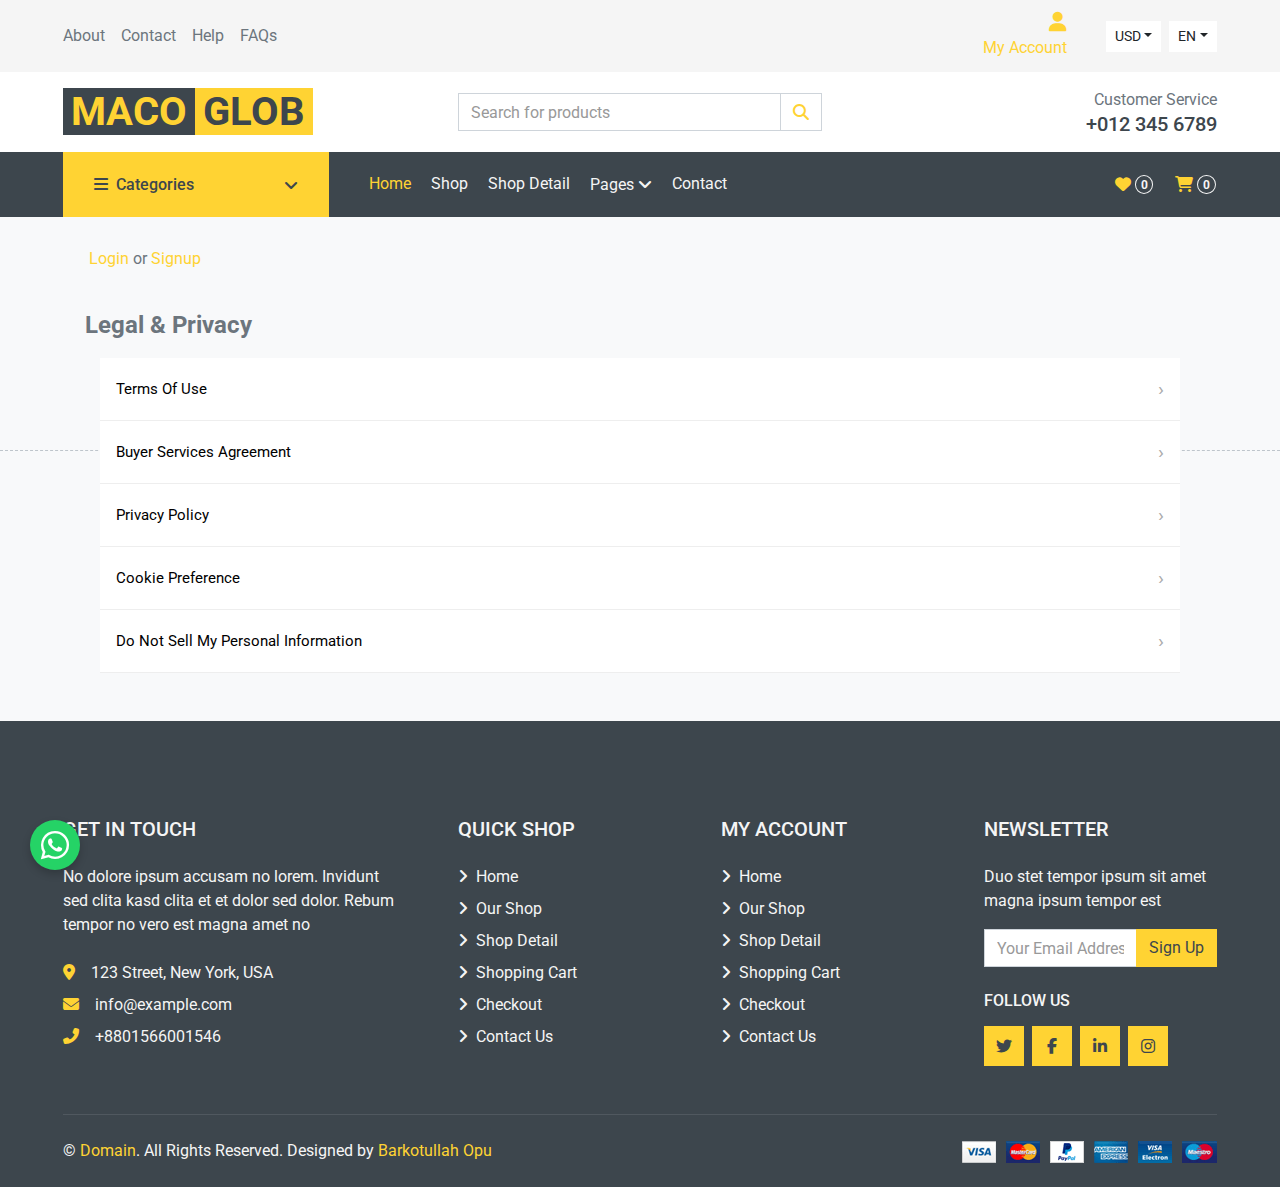
<file: myaccount.html>
<!DOCTYPE html>
<html lang="en">
<head>
    <meta charset="utf-8">
    <title>Macoglob | Home</title>
    <meta content="width=device-width, initial-scale=1.0" name="viewport">
    <meta content="Free HTML Templates" name="keywords">
    <meta content="Free HTML Templates" name="description">

    <!-- Favicon -->
    <link href="img/favicon.ico" rel="icon">

    <!-- Google Web Fonts -->
    <link rel="preconnect" href="https://fonts.gstatic.com">
    <link href="https://fonts.googleapis.com/css2?family=Roboto:wght@400;500;700&display=swap" rel="stylesheet">

    <!-- Font Awesome -->
    <link href="https://cdnjs.cloudflare.com/ajax/libs/font-awesome/5.10.0/css/all.min.css" rel="stylesheet">

    <!-- Libraries Stylesheet -->
    <link href="lib/animate/animate.min.css" rel="stylesheet">
    <link href="lib/owlcarousel/assets/owl.carousel.min.css" rel="stylesheet">

    <!-- Customized Bootstrap Stylesheet -->
    <link href="css/style.css" rel="stylesheet">
    <link href="css/whatsapp-fab.css" rel="stylesheet">
    <link rel="stylesheet" href="https://cdnjs.cloudflare.com/ajax/libs/font-awesome/6.5.0/css/all.min.css">
    <script src="https://cdn.jsdelivr.net/npm/bootstrap@5.3.3/dist/js/bootstrap.bundle.min.js"></script>
    <style>
        .section-title {
            font-weight: 600;
            font-size: 16px;
            margin-bottom: 10px;
            margin-top: 20px;
        }

        .custom-list a {
            background-color: #fff;
            padding: 16px;
            border-bottom: 1px solid #eee;
            display: flex;
            justify-content: space-between;
            align-items: center;
            text-decoration: none;
            color: #000;
            font-size: 15px;
        }

        .custom-list a:last-child {
            border-bottom: none;
        }

        .arrow {
            font-size: 20px;
            color: #aaa;
        }

        body {
            background-color: #f8f9fa;
        }

        .card-container {
            background-color: #fff;
            border-radius: 10px;
            box-shadow: 0 2px 5px rgba(0,0,0,0.05);
            overflow: hidden;
        }
    </style>
    <style>
        .section-title {
            font-size: 24px;
            font-weight: bold;
            margin-bottom: 15px;
        }

        .card-container a {
            display: flex;
            justify-content: space-between;
            padding: 12px;
            background: #f8f9fa;
            margin-bottom: 5px;
            text-decoration: none;
            color: black;
            border: 1px solid #dee2e6;
            border-radius: 5px;
        }

        .expanded-content {
            padding: 10px;
            background: #eef2ff;
            margin-bottom: 10px;
            border-left: 3px solid #0d6efd;
        }
    </style>
</head>
<body>

<a href="https://wa.me/+2340974724545" target="_blank">
    <div class="fab-container">
        <i class="fab fa-whatsapp fabi"></i>
    </div>
</a>

<!-- Topbar Start -->
<div class="container-fluid">
    <div class="row bg-secondary py-1 px-xl-5">
        <div class="col-lg-6 d-none d-lg-block">
            <div class="d-inline-flex align-items-center h-100">
                <a class="text-body mr-3" href="">About</a>
                <a class="text-body mr-3" href="">Contact</a>
                <a class="text-body mr-3" href="">Help</a>
                <a class="text-body mr-3" href="">FAQs</a>
            </div>
        </div>
        <div class="col-lg-6 text-center text-lg-right">
            <div class="d-inline-flex align-items-center">
                <div class="btn-group container align-items-center">
                    <div class="align-items-center" >
                        <a href="myaccount.html" class="nav-link">
                            <i style="font-size: 20px;" class="fa-solid fa-user"></i>
                            <br>
                            <div class="align-items-center">My Account</div>
                        </a>
                    </div>
                </div>
                <div class="btn-group mx-2">
                    <button type="button" class="btn btn-sm btn-light dropdown-toggle" data-toggle="dropdown">USD</button>
                    <div class="dropdown-menu dropdown-menu-right">
                        <button class="dropdown-item" type="button">EUR</button>
                        <button class="dropdown-item" type="button">GBP</button>
                        <button class="dropdown-item" type="button">CAD</button>
                    </div>
                </div>
                <div class="btn-group">
                    <button type="button" class="btn btn-sm btn-light dropdown-toggle" data-toggle="dropdown">EN</button>
                    <div class="dropdown-menu dropdown-menu-right">
                        <button class="dropdown-item" type="button">FR</button>
                        <button class="dropdown-item" type="button">AR</button>
                        <button class="dropdown-item" type="button">RU</button>
                    </div>
                </div>
            </div>
            <div class="d-inline-flex align-items-center d-block d-lg-none">
                <a href="" class="btn px-0 ml-2">
                    <i class="fas fa-heart text-dark"></i>
                    <span class="badge text-dark border border-dark rounded-circle" style="padding-bottom: 2px;">0</span>
                </a>
                <a href="" class="btn px-0 ml-2">
                    <i class="fas fa-shopping-cart text-dark"></i>
                    <span class="badge text-dark border border-dark rounded-circle" style="padding-bottom: 2px;">0</span>
                </a>
            </div>
        </div>
    </div>
    <div class="row align-items-center bg-light py-3 px-xl-5 d-none d-lg-flex">
        <div class="col-lg-4">
            <a href="" class="text-decoration-none">
                <span class="h1 text-uppercase text-primary bg-dark px-2">MACO</span>
                <span class="h1 text-uppercase text-dark bg-primary px-2 ml-n1">GLOB</span>
            </a>
        </div>
        <div class="col-lg-4 col-6 text-left">
            <form action="">
                <div class="input-group">
                    <input type="text" class="form-control" placeholder="Search for products">
                    <div class="input-group-append">
                                <span class="input-group-text bg-transparent text-primary">
                                    <i class="fa fa-search"></i>
                                </span>
                    </div>
                </div>
            </form>
        </div>
        <div class="col-lg-4 col-6 text-right">
            <p class="m-0">Customer Service</p>
            <h5 class="m-0">+012 345 6789</h5>
        </div>
    </div>
</div>
<!-- Topbar End -->


<!-- Navbar Start -->
<div class="container-fluid bg-dark mb-30">
    <div class="row px-xl-5">
        <div class="col-lg-3 d-none d-lg-block">
            <a class="btn d-flex align-items-center justify-content-between bg-primary w-100" data-toggle="collapse" href="#navbar-vertical" style="height: 65px; padding: 0 30px;">
                <h6 class="text-dark m-0"><i class="fa fa-bars mr-2"></i>Categories</h6>
                <i class="fa fa-angle-down text-dark"></i>
            </a>
            <nav class="collapse position-absolute navbar navbar-vertical navbar-light align-items-start p-0 bg-light" id="navbar-vertical" style="width: calc(100% - 30px); z-index: 999;">
                <div class="navbar-nav w-100">
                    <div class="nav-item dropdown dropright">
                        <a href="#" class="nav-link dropdown-toggle" data-toggle="dropdown">Dresses <i class="fa fa-angle-right float-right mt-1"></i></a>
                        <div class="dropdown-menu position-absolute rounded-0 border-0 m-0">
                            <a href="" class="dropdown-item">Men's Dresses</a>
                            <a href="" class="dropdown-item">Women's Dresses</a>
                            <a href="" class="dropdown-item">Baby's Dresses</a>
                        </div>
                    </div>
                    <a href="" class="nav-item nav-link">Shirts</a>
                    <a href="" class="nav-item nav-link">Jeans</a>
                    <a href="" class="nav-item nav-link">Swimwear</a>
                    <a href="" class="nav-item nav-link">Sleepwear</a>
                    <a href="" class="nav-item nav-link">Sportswear</a>
                    <a href="" class="nav-item nav-link">Jumpsuits</a>
                    <a href="" class="nav-item nav-link">Blazers</a>
                    <a href="" class="nav-item nav-link">Jackets</a>
                    <a href="" class="nav-item nav-link">Shoes</a>
                </div>
            </nav>
        </div>
        <div class="col-lg-9">
            <nav class="navbar navbar-expand-lg bg-dark navbar-dark py-3 py-lg-0 px-0">
                <a href="" class="text-decoration-none d-block d-lg-none">
                    <span class="h1 text-uppercase text-dark bg-light px-2">MACO</span>
                    <span class="h1 text-uppercase text-light bg-primary px-2 ml-n1">GLOB</span>
                </a>
                <button type="button" class="navbar-toggler" data-toggle="collapse" data-target="#navbarCollapse">
                    <span class="navbar-toggler-icon"></span>
                </button>
                <div class="collapse navbar-collapse justify-content-between" id="navbarCollapse">
                    <div class="navbar-nav mr-auto py-0">
                        <a href="index.html" class="nav-item nav-link active">Home</a>
                        <a href="shop.html" class="nav-item nav-link">Shop</a>
                        <a href="detail.html" class="nav-item nav-link">Shop Detail</a>
                        <div class="nav-item dropdown">
                            <a href="#" class="nav-link dropdown-toggle" data-toggle="dropdown">Pages <i class="fa fa-angle-down mt-1"></i></a>
                            <div class="dropdown-menu bg-primary rounded-0 border-0 m-0">
                                <a href="cart.html" class="dropdown-item">Shopping Cart</a>
                                <a href="checkout.html" class="dropdown-item">Checkout</a>
                            </div>
                        </div>
                        <a href="contact.html" class="nav-item nav-link">Contact</a>
                    </div>
                    <div class="navbar-nav ml-auto py-0 d-none d-lg-block">
                        <a href="" class="btn px-0">
                            <i class="fas fa-heart text-primary"></i>
                            <span class="badge text-secondary border border-secondary rounded-circle" style="padding-bottom: 2px;">0</span>
                        </a>
                        <a href="" class="btn px-0 ml-3">
                            <i class="fas fa-shopping-cart text-primary"></i>
                            <span class="badge text-secondary border border-secondary rounded-circle" style="padding-bottom: 2px;">0</span>
                        </a>
                    </div>
                </div>
            </nav>
        </div>
    </div>
</div>
<!-- Navbar End -->


<!-- Container -->
<div class="container mt-4">
    <div class="row ml-1"><p>

    <p>
        <a href="login.html" >Login </a><span> or </span> <a href="signup.html"> Signup</a>
    </p>

    </div>
    <div class="section-title">Legal & Privacy</div>
    <div class="container custom-list">

        <!-- Terms of Use -->
        <a href="#" class="legal-item" data-title="Terms Of Use">
            <span>Terms Of Use</span><span class="arrow">&rsaquo;</span>
        </a>
        <div class="expanded-content d-none" data-content-id="terms-of-use-content"></div>

        <!-- Buyer Services Agreement -->
        <a href="#" class="legal-item" data-title="Buyer Services Agreement">
            <span>Buyer Services Agreement</span><span class="arrow">&rsaquo;</span>
        </a>
        <div class="expanded-content d-none" data-content-id="buyer-services-content"></div>

        <!-- Privacy Policy -->
        <a href="#" class="legal-item" data-title="Privacy Policy">
            <span>Privacy Policy</span><span class="arrow">&rsaquo;</span>
        </a>
        <div class="expanded-content d-none" data-content-id="privacy-policy-content"></div>

        <!-- Cookie Preference -->
        <a href="#" class="legal-item" data-title="Cookie Preference">
            <span>Cookie Preference</span><span class="arrow">&rsaquo;</span>
        </a>
        <div class="expanded-content d-none" data-content-id="cookie-preference-content"></div>

        <!-- Do Not Sell My Personal Information -->
        <a href="#" class="legal-item" data-title="Do Not Sell My Personal Information">
            <span>Do Not Sell My Personal Information</span><span class="arrow">&rsaquo;</span>
        </a>
        <div class="expanded-content d-none" data-content-id="do-not-sell-content"></div>
    </div>
</div>

<!-- Hidden HTML contents (can be replaced with server content or CMS later) -->
<div class="d-none">
    <div id="terms-of-use-content">
            <h5>Terms of Use</h5>
            <p><strong>Effective Date:</strong> [Insert Date]</p>
            <p>Welcome to Macoglob. By using our website (the “Site”) and any services provided by Macoglob (collectively, the “Services”), you agree to the following Terms of Use (“Terms”). Please read them carefully.</p>
            <hr>
            <h6>1. Eligibility</h6>
            <ul>
                <li>You must be at least 16 years old or have the permission of a legal guardian to use this Site.</li>
                <li>By using our Services, you confirm that you meet these requirements.</li>
            </ul>
            <hr>
            <h6>2. Account Registration</h6>
            <ul>
                <li>To make purchases, you may need to create an account.</li>
                <li>You agree to provide accurate and complete information and to keep your login credentials secure.</li>
                <li>You are responsible for all activities that occur under your account.</li>
            </ul>
            <hr>
            <h6>3. Purchases and Payments</h6>
            <ul>
                <li>All prices are listed in [your currency] and are subject to change without notice.</li>
                <li>We accept various payment methods. You agree to pay all charges incurred by your account.</li>
                <li>Orders are subject to availability and confirmation.</li>
            </ul>
            <hr>
            <h6>4. Shipping and Returns</h6>
            <ul>
                <li>Our shipping and return policies are available [link to policies].</li>
                <li>Delivery times are estimates and not guaranteed.</li>
                <li>Returns must comply with our return policy terms.</li>
            </ul>
            <hr>
            <h6>5. User Conduct</h6>
            <p>You agree not to:</p>
            <ul>
                <li>Use the Site for unlawful purposes.</li>
                <li>Impersonate any person or entity.</li>
                <li>Upload or distribute harmful content or spam.</li>
                <li>Interfere with the Site’s operation or security.</li>
            </ul>
            <hr>
            <h6>6. Intellectual Property</h6>
            <ul>
                <li>All content on the Site (text, graphics, logos, images, etc.) is the property of Macoglob or its licensors.</li>
                <li>You may not copy, modify, or distribute any content without permission.</li>
            </ul>
            <hr>
            <h6>7. Disclaimers</h6>
            <ul>
                <li>The Site and Services are provided “as is” without warranties of any kind.</li>
                <li>Macoglob is not responsible for any indirect or consequential damages.</li>
            </ul>
            <hr>
            <h6>8. Limitation of Liability</h6>
            <ul>
                <li>To the maximum extent permitted by law, Macoglob shall not be liable for any damages resulting from your use of the Site or Services.</li>
            </ul>
            <hr>
            <h6>9. Termination</h6>
            <ul>
                <li>We reserve the right to suspend or terminate your access at any time, for any reason, without notice.</li>
            </ul>
            <hr>
            <h6>10. Governing Law</h6>
            <ul>
                <li>These Terms are governed by the laws of Nigeria.</li>
                <li>Any disputes will be resolved in the courts of Abuja.</li>
            </ul>
            <hr>
            <h6>11. Changes to Terms</h6>
            <ul>
                <li>We may update these Terms from time to time.</li>
                <li>Continued use of the Site after changes means you accept the new Terms.</li>
            </ul>
            <hr>
            <h6>12. Contact Us</h6>
            <p>If you have any questions about these Terms, please contact us at:</p>
            <ul>
                <li>📧 <strong>Email:</strong> M.Aandcoglobal@gmail.com</li>
                <li>📍 <strong>Address:</strong> Shop no. 10/11, Adamaumar Plaza, Lawan Dambazau Road, Gandun Albasa, New Layout Kano.</li>
            </ul>
        </div>
    <div id="buyer-services-content">
        <p><strong>Details about our Buyer Services Agreement.</strong></p>
    </div>
    <div id="privacy-policy-content">
        <p><strong>How we handle and protect your personal data.</strong></p>
    </div>
    <div id="cookie-preference-content">
        <p><strong>Manage your cookie settings and preferences.</strong></p>
    </div>
    <div id="do-not-sell-content">
        <p><strong>Instructions for opting out of data selling.</strong></p>
    </div>
</div>

<!-- Bootstrap Modal for Mobile -->
<div class="modal fade" id="legalModal" tabindex="-1" aria-labelledby="legalModalLabel" aria-hidden="true">
    <div class="modal-dialog modal-dialog-scrollable">
        <div class="modal-content">
            <div class="modal-header">
                <h5 class="modal-title" id="legalModalLabel"></h5>
                <button type="button" class="close" data-dismiss="modal" aria-label="Close">
                    <span aria-hidden="true">&times;</span>
                </button>
            </div>
            <div class="modal-body" id="legalModalBody"></div>
        </div>
    </div>
</div>

<!-- Style -->


<!-- Script -->
<script>
    document.querySelectorAll('.legal-item').forEach((item, index) => {
        item.addEventListener('click', function (e) {
            e.preventDefault();
            const title = item.getAttribute('data-title');
            const targetContentId = item.nextElementSibling.getAttribute('data-content-id');
            const contentHTML = document.getElementById(targetContentId).innerHTML;
            const isMobile = window.innerWidth < 768;

            if (isMobile) {
                // Mobile view: show modal
                document.getElementById('legalModalLabel').textContent = title;
                document.getElementById('legalModalBody').innerHTML = contentHTML;
                const modal = new bootstrap.Modal(document.getElementById('legalModal'));
                modal.show();
            } else {
                // Desktop view: toggle expanded content
                const allContents = document.querySelectorAll('.expanded-content');
                allContents.forEach((content, i) => {
                    if (i === index) {
                        const isVisible = !content.classList.contains('d-none');
                        content.innerHTML = isVisible ? '' : contentHTML;
                        content.classList.toggle('d-none', isVisible);
                    } else {
                        content.classList.add('d-none');
                        content.innerHTML = '';
                    }
                });
            }
        });
    });
</script>


<!-- Footer Start -->
<div class="container-fluid bg-dark text-secondary mt-5 pt-5">
    <div class="row px-xl-5 pt-5">
        <div class="col-lg-4 col-md-12 mb-5 pr-3 pr-xl-5">
            <h5 class="text-secondary text-uppercase mb-4">Get In Touch</h5>
            <p class="mb-4">No dolore ipsum accusam no lorem. Invidunt sed clita kasd clita et et dolor sed dolor. Rebum tempor no vero est magna amet no</p>
            <p class="mb-2"><i class="fa fa-map-marker-alt text-primary mr-3"></i>123 Street, New York, USA</p>
            <p class="mb-2"><i class="fa fa-envelope text-primary mr-3"></i>info@example.com</p>
            <p class="mb-0"><i class="fa fa-phone-alt text-primary mr-3"></i>+8801566001546</p>
        </div>
        <div class="col-lg-8 col-md-12">
            <div class="row">
                <div class="col-md-4 mb-5">
                    <h5 class="text-secondary text-uppercase mb-4">Quick Shop</h5>
                    <div class="d-flex flex-column justify-content-start">
                        <a class="text-secondary mb-2" href="#"><i class="fa fa-angle-right mr-2"></i>Home</a>
                        <a class="text-secondary mb-2" href="#"><i class="fa fa-angle-right mr-2"></i>Our Shop</a>
                        <a class="text-secondary mb-2" href="#"><i class="fa fa-angle-right mr-2"></i>Shop Detail</a>
                        <a class="text-secondary mb-2" href="#"><i class="fa fa-angle-right mr-2"></i>Shopping Cart</a>
                        <a class="text-secondary mb-2" href="#"><i class="fa fa-angle-right mr-2"></i>Checkout</a>
                        <a class="text-secondary" href="#"><i class="fa fa-angle-right mr-2"></i>Contact Us</a>
                    </div>
                </div>
                <div class="col-md-4 mb-5">
                    <h5 class="text-secondary text-uppercase mb-4">My Account</h5>
                    <div class="d-flex flex-column justify-content-start">
                        <a class="text-secondary mb-2" href="#"><i class="fa fa-angle-right mr-2"></i>Home</a>
                        <a class="text-secondary mb-2" href="#"><i class="fa fa-angle-right mr-2"></i>Our Shop</a>
                        <a class="text-secondary mb-2" href="#"><i class="fa fa-angle-right mr-2"></i>Shop Detail</a>
                        <a class="text-secondary mb-2" href="#"><i class="fa fa-angle-right mr-2"></i>Shopping Cart</a>
                        <a class="text-secondary mb-2" href="#"><i class="fa fa-angle-right mr-2"></i>Checkout</a>
                        <a class="text-secondary" href="#"><i class="fa fa-angle-right mr-2"></i>Contact Us</a>
                    </div>
                </div>
                <div class="col-md-4 mb-5">
                    <h5 class="text-secondary text-uppercase mb-4">Newsletter</h5>
                    <p>Duo stet tempor ipsum sit amet magna ipsum tempor est</p>
                    <form action="">
                        <div class="input-group">
                            <input type="text" class="form-control" placeholder="Your Email Address">
                            <div class="input-group-append">
                                <button class="btn btn-primary">Sign Up</button>
                            </div>
                        </div>
                    </form>
                    <h6 class="text-secondary text-uppercase mt-4 mb-3">Follow Us</h6>
                    <div class="d-flex">
                        <a class="btn btn-primary btn-square mr-2" href="#"><i class="fab fa-twitter"></i></a>
                        <a class="btn btn-primary btn-square mr-2" href="#"><i class="fab fa-facebook-f"></i></a>
                        <a class="btn btn-primary btn-square mr-2" href="#"><i class="fab fa-linkedin-in"></i></a>
                        <a class="btn btn-primary btn-square" href="#"><i class="fab fa-instagram"></i></a>
                    </div>
                </div>
            </div>
        </div>
    </div>
    <div class="row border-top mx-xl-5 py-4" style="border-color: rgba(256, 256, 256, .1) !important;">
        <div class="col-md-6 px-xl-0">
            <p class="mb-md-0 text-center text-md-left text-secondary">
                &copy; <a class="text-primary" href="#">Domain</a>. All Rights Reserved. Designed
                by
                <a class="text-primary" href="https://htmlcodex.com">Barkotullah Opu</a>
            </p>
        </div>
        <div class="col-md-6 px-xl-0 text-center text-md-right">
            <img class="img-fluid" src="img/payments.png" alt="">
        </div>
    </div>
</div>
<!-- Footer End -->


<!-- Back to Top -->
<a href="#" class="btn float-right btn-primary back-to-top"><i class="fa fa-angle-double-up"></i></a>

<script>
    function forceCloseModal(modalSelector = '.modal.show') {
        const modal = document.querySelector(modalSelector);
        if (!modal) return;

        // Force hide the modal
        modal.classList.remove('show');
        modal.style.display = 'none';
        modal.setAttribute('aria-hidden', 'true');
        modal.removeAttribute('aria-modal');

        // Remove modal backdrop if exists
        document.querySelectorAll('.modal-backdrop').forEach(backdrop => backdrop.remove());

        // Restore body scroll
        document.body.classList.remove('modal-open');
        document.body.style.overflow = '';
        document.body.style.paddingRight = '';
    }

    // Optional: Hook up to all .modal-close-btn buttons
    document.addEventListener('DOMContentLoaded', () => {
        document.querySelectorAll('.modal-close-btn').forEach(btn => {
            btn.addEventListener('click', () => {
                forceCloseModal(); // or pass specific ID if needed
            });
        });
    });
</script>



<!-- JavaScript Libraries -->
<script src="https://code.jquery.com/jquery-3.4.1.min.js"></script>
<script src="https://stackpath.bootstrapcdn.com/bootstrap/4.4.1/js/bootstrap.bundle.min.js"></script>
<script src="lib/easing/easing.min.js"></script>
<script src="lib/owlcarousel/owl.carousel.min.js"></script>

<!-- Contact Javascript File -->
<script src="mail/jqBootstrapValidation.min.js"></script>
<script src="mail/contact.js"></script>

<!-- Template Javascript -->
<script src="js/main.js"></script>


</body>
</html>
</file>
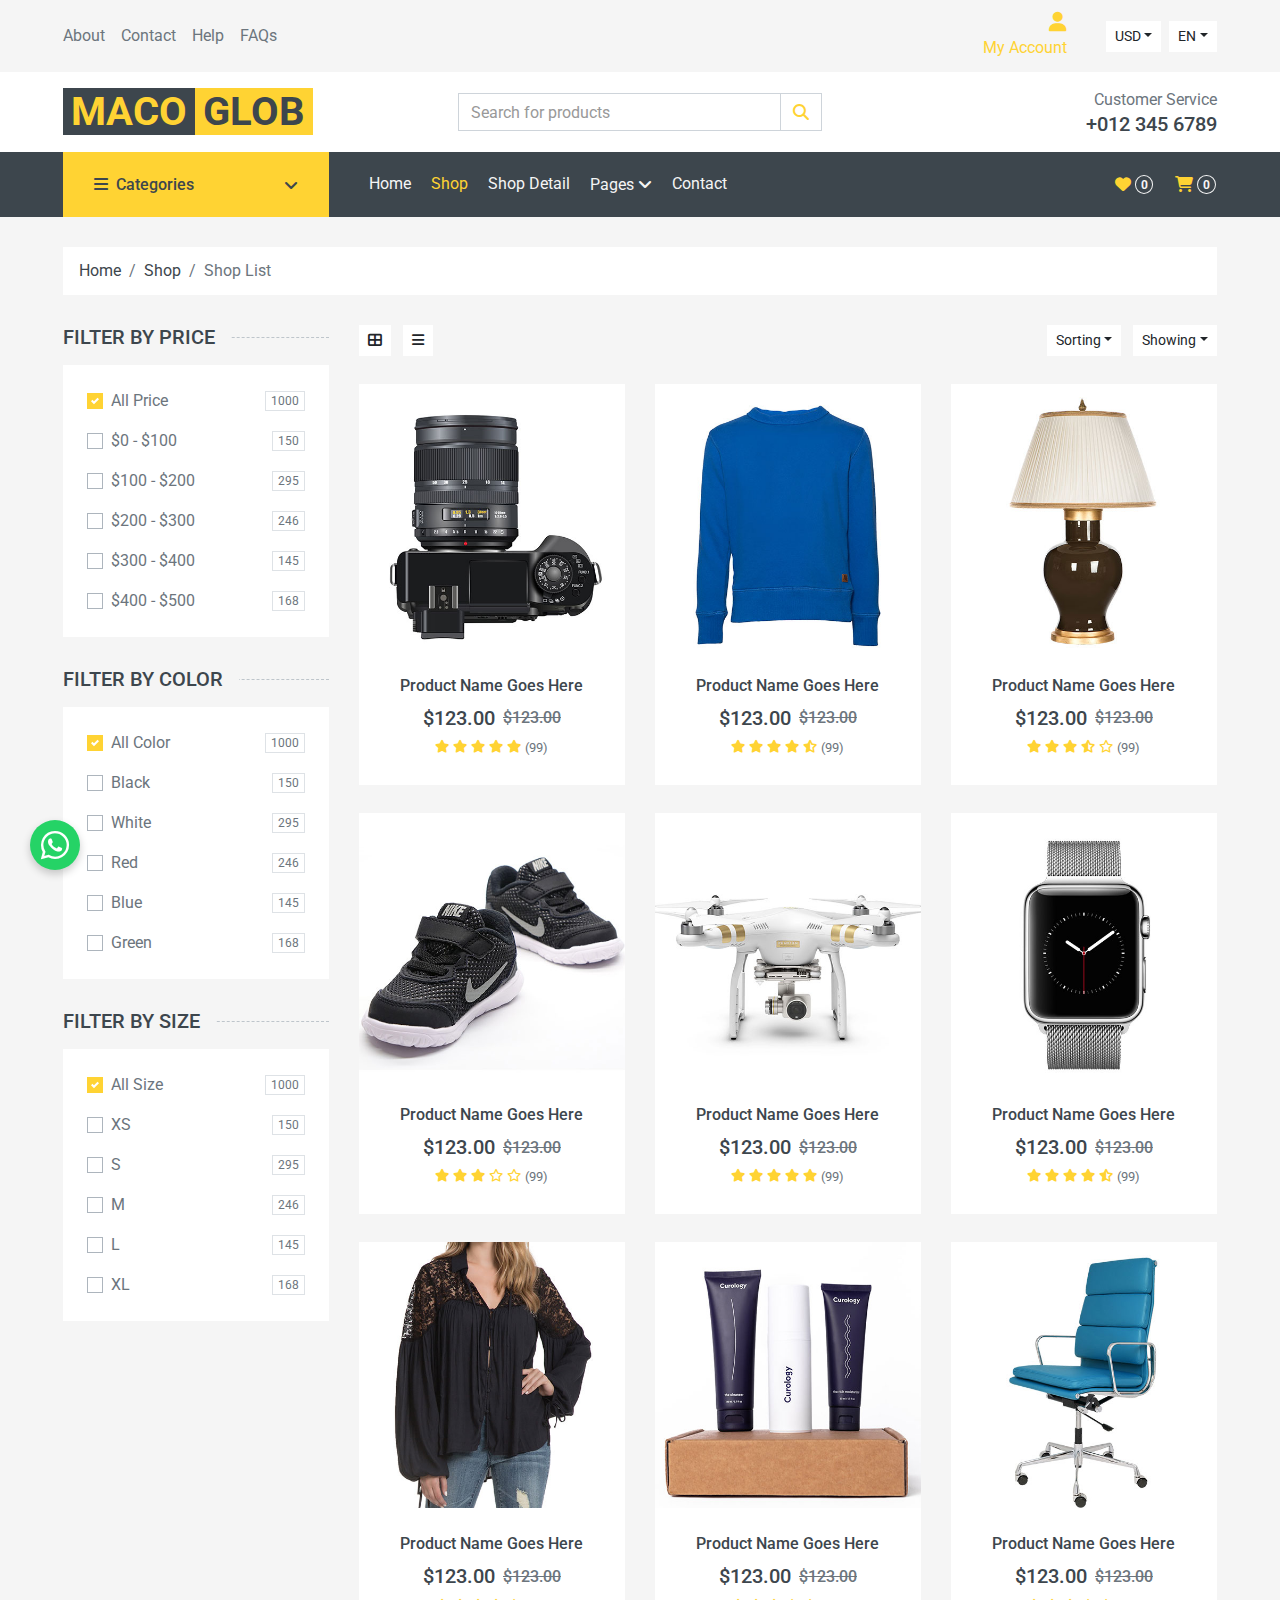
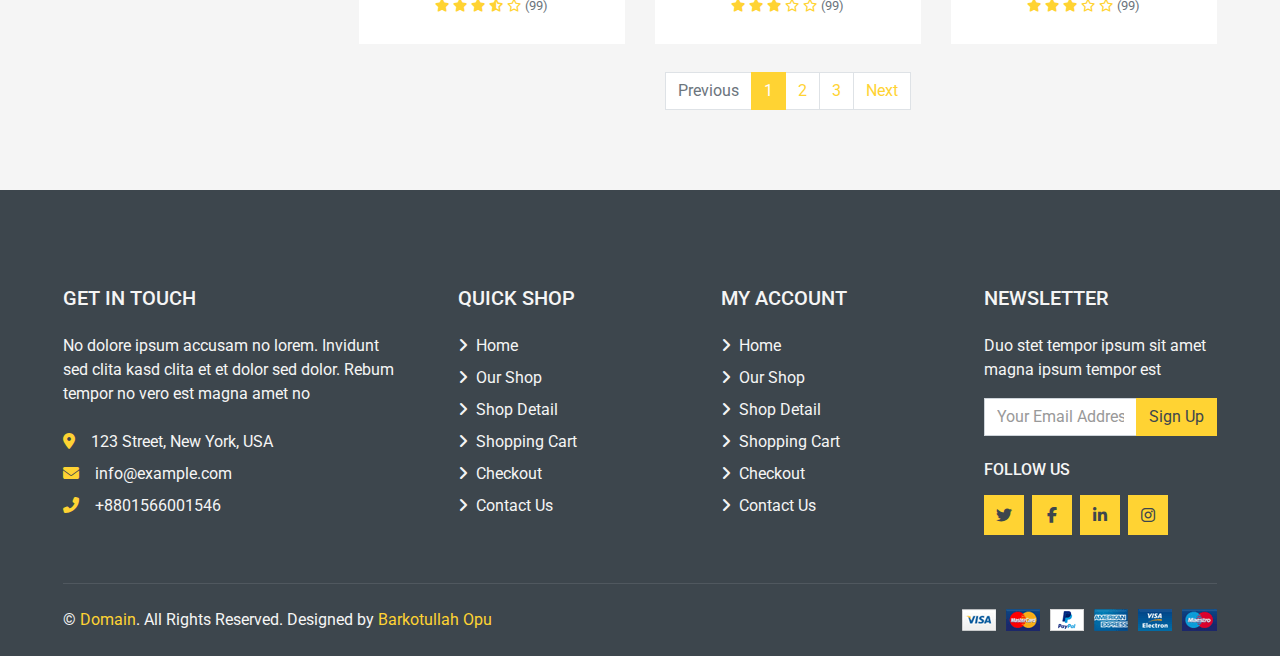
<file: shop.html>
<!DOCTYPE html>
<html lang="en">

<head>
    <meta charset="utf-8">
    <title>Macoglob | Shop</title>
    <meta content="width=device-width, initial-scale=1.0" name="viewport">
    <meta content="Free HTML Templates" name="keywords">
    <meta content="Free HTML Templates" name="description">

    <!-- Favicon -->
    <link href="img/favicon.ico" rel="icon">

    <!-- Google Web Fonts -->
    <link rel="preconnect" href="https://fonts.gstatic.com">
    <link href="https://fonts.googleapis.com/css2?family=Roboto:wght@400;500;700&display=swap" rel="stylesheet">  

    <!-- Font Awesome -->
    <link href="https://cdnjs.cloudflare.com/ajax/libs/font-awesome/5.10.0/css/all.min.css" rel="stylesheet">

    <!-- Libraries Stylesheet -->
    <link href="lib/animate/animate.min.css" rel="stylesheet">
    <link href="lib/owlcarousel/assets/owl.carousel.min.css" rel="stylesheet">

    <!-- Customized Bootstrap Stylesheet -->
    <link href="css/style.css" rel="stylesheet">
    <link href="css/whatsapp-fab.css" rel="stylesheet">
    <link rel="stylesheet" href="https://cdnjs.cloudflare.com/ajax/libs/font-awesome/6.5.0/css/all.min.css">
</head>

<body>
<a href="https://wa.me/+2340974724545" target="_blank">
    <div class="fab-container">
        <i class="fab fa-whatsapp fabi"></i>
    </div>
</a>
    <!-- Topbar Start -->
<div class="container-fluid">
    <div class="row bg-secondary py-1 px-xl-5">
        <div class="col-lg-6 d-none d-lg-block">
            <div class="d-inline-flex align-items-center h-100">
                <a class="text-body mr-3" href="">About</a>
                <a class="text-body mr-3" href="">Contact</a>
                <a class="text-body mr-3" href="">Help</a>
                <a class="text-body mr-3" href="">FAQs</a>
            </div>
        </div>
        <div class="col-lg-6 text-center text-lg-right">
            <div class="d-inline-flex align-items-center">
                <div class="btn-group container align-items-center">
                    <div class="align-items-center" >
                        <a href="myaccount.html" class="nav-link">
                            <i style="font-size: 20px;" class="fa-solid fa-user"></i>
                            <br>
                            <div class="align-items-center">My Account</div>
                        </a>
                    </div>
                </div>
                <div class="btn-group mx-2">
                    <button type="button" class="btn btn-sm btn-light dropdown-toggle" data-toggle="dropdown">USD</button>
                    <div class="dropdown-menu dropdown-menu-right">
                        <button class="dropdown-item" type="button">EUR</button>
                        <button class="dropdown-item" type="button">GBP</button>
                        <button class="dropdown-item" type="button">CAD</button>
                    </div>
                </div>
                <div class="btn-group">
                    <button type="button" class="btn btn-sm btn-light dropdown-toggle" data-toggle="dropdown">EN</button>
                    <div class="dropdown-menu dropdown-menu-right">
                        <button class="dropdown-item" type="button">FR</button>
                        <button class="dropdown-item" type="button">AR</button>
                        <button class="dropdown-item" type="button">RU</button>
                    </div>
                </div>
            </div>
            <div class="d-inline-flex align-items-center d-block d-lg-none">
                <a href="" class="btn px-0 ml-2">
                    <i class="fas fa-heart text-dark"></i>
                    <span class="badge text-dark border border-dark rounded-circle" style="padding-bottom: 2px;">0</span>
                </a>
                <a href="" class="btn px-0 ml-2">
                    <i class="fas fa-shopping-cart text-dark"></i>
                    <span class="badge text-dark border border-dark rounded-circle" style="padding-bottom: 2px;">0</span>
                </a>
            </div>
        </div>
    </div>
    <div class="row align-items-center bg-light py-3 px-xl-5 d-none d-lg-flex">
        <div class="col-lg-4">
            <a href="" class="text-decoration-none">
                <span class="h1 text-uppercase text-primary bg-dark px-2">MACO</span>
                <span class="h1 text-uppercase text-dark bg-primary px-2 ml-n1">GLOB</span>
            </a>
        </div>
        <div class="col-lg-4 col-6 text-left">
            <form action="">
                <div class="input-group">
                    <input type="text" class="form-control" placeholder="Search for products">
                    <div class="input-group-append">
                            <span class="input-group-text bg-transparent text-primary">
                                <i class="fa fa-search"></i>
                            </span>
                    </div>
                </div>
            </form>
        </div>
        <div class="col-lg-4 col-6 text-right">
            <p class="m-0">Customer Service</p>
            <h5 class="m-0">+012 345 6789</h5>
        </div>
    </div>
</div>
    <!-- Topbar End -->


    <!-- Navbar Start -->
    <div class="container-fluid bg-dark mb-30">
        <div class="row px-xl-5">
            <div class="col-lg-3 d-none d-lg-block">
                <a class="btn d-flex align-items-center justify-content-between bg-primary w-100" data-toggle="collapse" href="#navbar-vertical" style="height: 65px; padding: 0 30px;">
                    <h6 class="text-dark m-0"><i class="fa fa-bars mr-2"></i>Categories</h6>
                    <i class="fa fa-angle-down text-dark"></i>
                </a>
                <nav class="collapse position-absolute navbar navbar-vertical navbar-light align-items-start p-0 bg-light" id="navbar-vertical" style="width: calc(100% - 30px); z-index: 999;">
                    <div class="navbar-nav w-100">
                        <div class="nav-item dropdown dropright">
                            <a href="#" class="nav-link dropdown-toggle" data-toggle="dropdown">Dresses <i class="fa fa-angle-right float-right mt-1"></i></a>
                            <div class="dropdown-menu position-absolute rounded-0 border-0 m-0">
                                <a href="" class="dropdown-item">Men's Dresses</a>
                                <a href="" class="dropdown-item">Women's Dresses</a>
                                <a href="" class="dropdown-item">Baby's Dresses</a>
                            </div>
                        </div>
                        <a href="" class="nav-item nav-link">Shirts</a>
                        <a href="" class="nav-item nav-link">Jeans</a>
                        <a href="" class="nav-item nav-link">Swimwear</a>
                        <a href="" class="nav-item nav-link">Sleepwear</a>
                        <a href="" class="nav-item nav-link">Sportswear</a>
                        <a href="" class="nav-item nav-link">Jumpsuits</a>
                        <a href="" class="nav-item nav-link">Blazers</a>
                        <a href="" class="nav-item nav-link">Jackets</a>
                        <a href="" class="nav-item nav-link">Shoes</a>
                    </div>
                </nav>
            </div>
            <div class="col-lg-9">
                <nav class="navbar navbar-expand-lg bg-dark navbar-dark py-3 py-lg-0 px-0">
                    <a href="" class="text-decoration-none d-block d-lg-none">
                        <span class="h1 text-uppercase text-dark bg-light px-2">Maco</span>
                        <span class="h1 text-uppercase text-light bg-primary px-2 ml-n1">Glob</span>
                    </a>
                    <button type="button" class="navbar-toggler" data-toggle="collapse" data-target="#navbarCollapse">
                        <span class="navbar-toggler-icon"></span>
                    </button>
                    <div class="collapse navbar-collapse justify-content-between" id="navbarCollapse">
                        <div class="navbar-nav mr-auto py-0">
                            <a href="index.html" class="nav-item nav-link">Home</a>
                            <a href="shop.html" class="nav-item nav-link active">Shop</a>
                            <a href="detail.html" class="nav-item nav-link">Shop Detail</a>
                            <div class="nav-item dropdown">
                                <a href="#" class="nav-link dropdown-toggle" data-toggle="dropdown">Pages <i class="fa fa-angle-down mt-1"></i></a>
                                <div class="dropdown-menu bg-primary rounded-0 border-0 m-0">
                                    <a href="cart.html" class="dropdown-item">Shopping Cart</a>
                                    <a href="checkout.html" class="dropdown-item">Checkout</a>
                                </div>
                            </div>
                            <a href="contact.html" class="nav-item nav-link">Contact</a>
                        </div>
                        <div class="navbar-nav ml-auto py-0 d-none d-lg-block">
                            <a href="" class="btn px-0">
                                <i class="fas fa-heart text-primary"></i>
                                <span class="badge text-secondary border border-secondary rounded-circle" style="padding-bottom: 2px;">0</span>
                            </a>
                            <a href="" class="btn px-0 ml-3">
                                <i class="fas fa-shopping-cart text-primary"></i>
                                <span class="badge text-secondary border border-secondary rounded-circle" style="padding-bottom: 2px;">0</span>
                            </a>
                        </div>
                    </div>
                </nav>
            </div>
        </div>
    </div>
    <!-- Navbar End -->


    <!-- Breadcrumb Start -->
    <div class="container-fluid">
        <div class="row px-xl-5">
            <div class="col-12">
                <nav class="breadcrumb bg-light mb-30">
                    <a class="breadcrumb-item text-dark" href="#">Home</a>
                    <a class="breadcrumb-item text-dark" href="#">Shop</a>
                    <span class="breadcrumb-item active">Shop List</span>
                </nav>
            </div>
        </div>
    </div>
    <!-- Breadcrumb End -->


    <!-- Shop Start -->
    <div class="container-fluid">
        <div class="row px-xl-5">
            <!-- Shop Sidebar Start -->
            <div class="col-lg-3 col-md-4">
                <!-- Price Start -->
                <h5 class="section-title position-relative text-uppercase mb-3"><span class="bg-secondary pr-3">Filter by price</span></h5>
                <div class="bg-light p-4 mb-30">
                    <form>
                        <div class="custom-control custom-checkbox d-flex align-items-center justify-content-between mb-3">
                            <input type="checkbox" class="custom-control-input" checked id="price-all">
                            <label class="custom-control-label" for="price-all">All Price</label>
                            <span class="badge border font-weight-normal">1000</span>
                        </div>
                        <div class="custom-control custom-checkbox d-flex align-items-center justify-content-between mb-3">
                            <input type="checkbox" class="custom-control-input" id="price-1">
                            <label class="custom-control-label" for="price-1">$0 - $100</label>
                            <span class="badge border font-weight-normal">150</span>
                        </div>
                        <div class="custom-control custom-checkbox d-flex align-items-center justify-content-between mb-3">
                            <input type="checkbox" class="custom-control-input" id="price-2">
                            <label class="custom-control-label" for="price-2">$100 - $200</label>
                            <span class="badge border font-weight-normal">295</span>
                        </div>
                        <div class="custom-control custom-checkbox d-flex align-items-center justify-content-between mb-3">
                            <input type="checkbox" class="custom-control-input" id="price-3">
                            <label class="custom-control-label" for="price-3">$200 - $300</label>
                            <span class="badge border font-weight-normal">246</span>
                        </div>
                        <div class="custom-control custom-checkbox d-flex align-items-center justify-content-between mb-3">
                            <input type="checkbox" class="custom-control-input" id="price-4">
                            <label class="custom-control-label" for="price-4">$300 - $400</label>
                            <span class="badge border font-weight-normal">145</span>
                        </div>
                        <div class="custom-control custom-checkbox d-flex align-items-center justify-content-between">
                            <input type="checkbox" class="custom-control-input" id="price-5">
                            <label class="custom-control-label" for="price-5">$400 - $500</label>
                            <span class="badge border font-weight-normal">168</span>
                        </div>
                    </form>
                </div>
                <!-- Price End -->
                
                <!-- Color Start -->
                <h5 class="section-title position-relative text-uppercase mb-3"><span class="bg-secondary pr-3">Filter by color</span></h5>
                <div class="bg-light p-4 mb-30">
                    <form>
                        <div class="custom-control custom-checkbox d-flex align-items-center justify-content-between mb-3">
                            <input type="checkbox" class="custom-control-input" checked id="color-all">
                            <label class="custom-control-label" for="price-all">All Color</label>
                            <span class="badge border font-weight-normal">1000</span>
                        </div>
                        <div class="custom-control custom-checkbox d-flex align-items-center justify-content-between mb-3">
                            <input type="checkbox" class="custom-control-input" id="color-1">
                            <label class="custom-control-label" for="color-1">Black</label>
                            <span class="badge border font-weight-normal">150</span>
                        </div>
                        <div class="custom-control custom-checkbox d-flex align-items-center justify-content-between mb-3">
                            <input type="checkbox" class="custom-control-input" id="color-2">
                            <label class="custom-control-label" for="color-2">White</label>
                            <span class="badge border font-weight-normal">295</span>
                        </div>
                        <div class="custom-control custom-checkbox d-flex align-items-center justify-content-between mb-3">
                            <input type="checkbox" class="custom-control-input" id="color-3">
                            <label class="custom-control-label" for="color-3">Red</label>
                            <span class="badge border font-weight-normal">246</span>
                        </div>
                        <div class="custom-control custom-checkbox d-flex align-items-center justify-content-between mb-3">
                            <input type="checkbox" class="custom-control-input" id="color-4">
                            <label class="custom-control-label" for="color-4">Blue</label>
                            <span class="badge border font-weight-normal">145</span>
                        </div>
                        <div class="custom-control custom-checkbox d-flex align-items-center justify-content-between">
                            <input type="checkbox" class="custom-control-input" id="color-5">
                            <label class="custom-control-label" for="color-5">Green</label>
                            <span class="badge border font-weight-normal">168</span>
                        </div>
                    </form>
                </div>
                <!-- Color End -->

                <!-- Size Start -->
                <h5 class="section-title position-relative text-uppercase mb-3"><span class="bg-secondary pr-3">Filter by size</span></h5>
                <div class="bg-light p-4 mb-30">
                    <form>
                        <div class="custom-control custom-checkbox d-flex align-items-center justify-content-between mb-3">
                            <input type="checkbox" class="custom-control-input" checked id="size-all">
                            <label class="custom-control-label" for="size-all">All Size</label>
                            <span class="badge border font-weight-normal">1000</span>
                        </div>
                        <div class="custom-control custom-checkbox d-flex align-items-center justify-content-between mb-3">
                            <input type="checkbox" class="custom-control-input" id="size-1">
                            <label class="custom-control-label" for="size-1">XS</label>
                            <span class="badge border font-weight-normal">150</span>
                        </div>
                        <div class="custom-control custom-checkbox d-flex align-items-center justify-content-between mb-3">
                            <input type="checkbox" class="custom-control-input" id="size-2">
                            <label class="custom-control-label" for="size-2">S</label>
                            <span class="badge border font-weight-normal">295</span>
                        </div>
                        <div class="custom-control custom-checkbox d-flex align-items-center justify-content-between mb-3">
                            <input type="checkbox" class="custom-control-input" id="size-3">
                            <label class="custom-control-label" for="size-3">M</label>
                            <span class="badge border font-weight-normal">246</span>
                        </div>
                        <div class="custom-control custom-checkbox d-flex align-items-center justify-content-between mb-3">
                            <input type="checkbox" class="custom-control-input" id="size-4">
                            <label class="custom-control-label" for="size-4">L</label>
                            <span class="badge border font-weight-normal">145</span>
                        </div>
                        <div class="custom-control custom-checkbox d-flex align-items-center justify-content-between">
                            <input type="checkbox" class="custom-control-input" id="size-5">
                            <label class="custom-control-label" for="size-5">XL</label>
                            <span class="badge border font-weight-normal">168</span>
                        </div>
                    </form>
                </div>
                <!-- Size End -->
            </div>
            <!-- Shop Sidebar End -->


            <!-- Shop Product Start -->
            <div class="col-lg-9 col-md-8">
                <div class="row pb-3">
                    <div class="col-12 pb-1">
                        <div class="d-flex align-items-center justify-content-between mb-4">
                            <div>
                                <button class="btn btn-sm btn-light"><i class="fa fa-th-large"></i></button>
                                <button class="btn btn-sm btn-light ml-2"><i class="fa fa-bars"></i></button>
                            </div>
                            <div class="ml-2">
                                <div class="btn-group">
                                    <button type="button" class="btn btn-sm btn-light dropdown-toggle" data-toggle="dropdown">Sorting</button>
                                    <div class="dropdown-menu dropdown-menu-right">
                                        <a class="dropdown-item" href="#">Latest</a>
                                        <a class="dropdown-item" href="#">Popularity</a>
                                        <a class="dropdown-item" href="#">Best Rating</a>
                                    </div>
                                </div>
                                <div class="btn-group ml-2">
                                    <button type="button" class="btn btn-sm btn-light dropdown-toggle" data-toggle="dropdown">Showing</button>
                                    <div class="dropdown-menu dropdown-menu-right">
                                        <a class="dropdown-item" href="#">10</a>
                                        <a class="dropdown-item" href="#">20</a>
                                        <a class="dropdown-item" href="#">30</a>
                                    </div>
                                </div>
                            </div>
                        </div>
                    </div>
                    <div class="col-lg-4 col-md-6 col-sm-6 pb-1">
                        <div class="product-item bg-light mb-4">
                            <div class="product-img position-relative overflow-hidden">
                                <img class="img-fluid w-100" src="img/product-1.jpg" alt="">
                                <div class="product-action">
                                    <a class="btn btn-outline-dark btn-square" href=""><i class="fa fa-shopping-cart"></i></a>
                                    <a class="btn btn-outline-dark btn-square" href=""><i class="far fa-heart"></i></a>
                                    <a class="btn btn-outline-dark btn-square" href=""><i class="fa fa-sync-alt"></i></a>
                                    <a class="btn btn-outline-dark btn-square" href=""><i class="fa fa-search"></i></a>
                                </div>
                            </div>
                            <div class="text-center py-4">
                                <a class="h6 text-decoration-none text-truncate" href="">Product Name Goes Here</a>
                                <div class="d-flex align-items-center justify-content-center mt-2">
                                    <h5>$123.00</h5><h6 class="text-muted ml-2"><del>$123.00</del></h6>
                                </div>
                                <div class="d-flex align-items-center justify-content-center mb-1">
                                    <small class="fa fa-star text-primary mr-1"></small>
                                    <small class="fa fa-star text-primary mr-1"></small>
                                    <small class="fa fa-star text-primary mr-1"></small>
                                    <small class="fa fa-star text-primary mr-1"></small>
                                    <small class="fa fa-star text-primary mr-1"></small>
                                    <small>(99)</small>
                                </div>
                            </div>
                        </div>
                    </div>
                    <div class="col-lg-4 col-md-6 col-sm-6 pb-1">
                        <div class="product-item bg-light mb-4">
                            <div class="product-img position-relative overflow-hidden">
                                <img class="img-fluid w-100" src="img/product-2.jpg" alt="">
                                <div class="product-action">
                                    <a class="btn btn-outline-dark btn-square" href=""><i class="fa fa-shopping-cart"></i></a>
                                    <a class="btn btn-outline-dark btn-square" href=""><i class="far fa-heart"></i></a>
                                    <a class="btn btn-outline-dark btn-square" href=""><i class="fa fa-sync-alt"></i></a>
                                    <a class="btn btn-outline-dark btn-square" href=""><i class="fa fa-search"></i></a>
                                </div>
                            </div>
                            <div class="text-center py-4">
                                <a class="h6 text-decoration-none text-truncate" href="">Product Name Goes Here</a>
                                <div class="d-flex align-items-center justify-content-center mt-2">
                                    <h5>$123.00</h5><h6 class="text-muted ml-2"><del>$123.00</del></h6>
                                </div>
                                <div class="d-flex align-items-center justify-content-center mb-1">
                                    <small class="fa fa-star text-primary mr-1"></small>
                                    <small class="fa fa-star text-primary mr-1"></small>
                                    <small class="fa fa-star text-primary mr-1"></small>
                                    <small class="fa fa-star text-primary mr-1"></small>
                                    <small class="fa fa-star-half-alt text-primary mr-1"></small>
                                    <small>(99)</small>
                                </div>
                            </div>
                        </div>
                    </div>
                    <div class="col-lg-4 col-md-6 col-sm-6 pb-1">
                        <div class="product-item bg-light mb-4">
                            <div class="product-img position-relative overflow-hidden">
                                <img class="img-fluid w-100" src="img/product-3.jpg" alt="">
                                <div class="product-action">
                                    <a class="btn btn-outline-dark btn-square" href=""><i class="fa fa-shopping-cart"></i></a>
                                    <a class="btn btn-outline-dark btn-square" href=""><i class="far fa-heart"></i></a>
                                    <a class="btn btn-outline-dark btn-square" href=""><i class="fa fa-sync-alt"></i></a>
                                    <a class="btn btn-outline-dark btn-square" href=""><i class="fa fa-search"></i></a>
                                </div>
                            </div>
                            <div class="text-center py-4">
                                <a class="h6 text-decoration-none text-truncate" href="">Product Name Goes Here</a>
                                <div class="d-flex align-items-center justify-content-center mt-2">
                                    <h5>$123.00</h5><h6 class="text-muted ml-2"><del>$123.00</del></h6>
                                </div>
                                <div class="d-flex align-items-center justify-content-center mb-1">
                                    <small class="fa fa-star text-primary mr-1"></small>
                                    <small class="fa fa-star text-primary mr-1"></small>
                                    <small class="fa fa-star text-primary mr-1"></small>
                                    <small class="fa fa-star-half-alt text-primary mr-1"></small>
                                    <small class="far fa-star text-primary mr-1"></small>
                                    <small>(99)</small>
                                </div>
                            </div>
                        </div>
                    </div>
                    <div class="col-lg-4 col-md-6 col-sm-6 pb-1">
                        <div class="product-item bg-light mb-4">
                            <div class="product-img position-relative overflow-hidden">
                                <img class="img-fluid w-100" src="img/product-4.jpg" alt="">
                                <div class="product-action">
                                    <a class="btn btn-outline-dark btn-square" href=""><i class="fa fa-shopping-cart"></i></a>
                                    <a class="btn btn-outline-dark btn-square" href=""><i class="far fa-heart"></i></a>
                                    <a class="btn btn-outline-dark btn-square" href=""><i class="fa fa-sync-alt"></i></a>
                                    <a class="btn btn-outline-dark btn-square" href=""><i class="fa fa-search"></i></a>
                                </div>
                            </div>
                            <div class="text-center py-4">
                                <a class="h6 text-decoration-none text-truncate" href="">Product Name Goes Here</a>
                                <div class="d-flex align-items-center justify-content-center mt-2">
                                    <h5>$123.00</h5><h6 class="text-muted ml-2"><del>$123.00</del></h6>
                                </div>
                                <div class="d-flex align-items-center justify-content-center mb-1">
                                    <small class="fa fa-star text-primary mr-1"></small>
                                    <small class="fa fa-star text-primary mr-1"></small>
                                    <small class="fa fa-star text-primary mr-1"></small>
                                    <small class="far fa-star text-primary mr-1"></small>
                                    <small class="far fa-star text-primary mr-1"></small>
                                    <small>(99)</small>
                                </div>
                            </div>
                        </div>
                    </div>
                    <div class="col-lg-4 col-md-6 col-sm-6 pb-1">
                        <div class="product-item bg-light mb-4">
                            <div class="product-img position-relative overflow-hidden">
                                <img class="img-fluid w-100" src="img/product-5.jpg" alt="">
                                <div class="product-action">
                                    <a class="btn btn-outline-dark btn-square" href=""><i class="fa fa-shopping-cart"></i></a>
                                    <a class="btn btn-outline-dark btn-square" href=""><i class="far fa-heart"></i></a>
                                    <a class="btn btn-outline-dark btn-square" href=""><i class="fa fa-sync-alt"></i></a>
                                    <a class="btn btn-outline-dark btn-square" href=""><i class="fa fa-search"></i></a>
                                </div>
                            </div>
                            <div class="text-center py-4">
                                <a class="h6 text-decoration-none text-truncate" href="">Product Name Goes Here</a>
                                <div class="d-flex align-items-center justify-content-center mt-2">
                                    <h5>$123.00</h5><h6 class="text-muted ml-2"><del>$123.00</del></h6>
                                </div>
                                <div class="d-flex align-items-center justify-content-center mb-1">
                                    <small class="fa fa-star text-primary mr-1"></small>
                                    <small class="fa fa-star text-primary mr-1"></small>
                                    <small class="fa fa-star text-primary mr-1"></small>
                                    <small class="fa fa-star text-primary mr-1"></small>
                                    <small class="fa fa-star text-primary mr-1"></small>
                                    <small>(99)</small>
                                </div>
                            </div>
                        </div>
                    </div>
                    <div class="col-lg-4 col-md-6 col-sm-6 pb-1">
                        <div class="product-item bg-light mb-4">
                            <div class="product-img position-relative overflow-hidden">
                                <img class="img-fluid w-100" src="img/product-6.jpg" alt="">
                                <div class="product-action">
                                    <a class="btn btn-outline-dark btn-square" href=""><i class="fa fa-shopping-cart"></i></a>
                                    <a class="btn btn-outline-dark btn-square" href=""><i class="far fa-heart"></i></a>
                                    <a class="btn btn-outline-dark btn-square" href=""><i class="fa fa-sync-alt"></i></a>
                                    <a class="btn btn-outline-dark btn-square" href=""><i class="fa fa-search"></i></a>
                                </div>
                            </div>
                            <div class="text-center py-4">
                                <a class="h6 text-decoration-none text-truncate" href="">Product Name Goes Here</a>
                                <div class="d-flex align-items-center justify-content-center mt-2">
                                    <h5>$123.00</h5><h6 class="text-muted ml-2"><del>$123.00</del></h6>
                                </div>
                                <div class="d-flex align-items-center justify-content-center mb-1">
                                    <small class="fa fa-star text-primary mr-1"></small>
                                    <small class="fa fa-star text-primary mr-1"></small>
                                    <small class="fa fa-star text-primary mr-1"></small>
                                    <small class="fa fa-star text-primary mr-1"></small>
                                    <small class="fa fa-star-half-alt text-primary mr-1"></small>
                                    <small>(99)</small>
                                </div>
                            </div>
                        </div>
                    </div>
                    <div class="col-lg-4 col-md-6 col-sm-6 pb-1">
                        <div class="product-item bg-light mb-4">
                            <div class="product-img position-relative overflow-hidden">
                                <img class="img-fluid w-100" src="img/product-7.jpg" alt="">
                                <div class="product-action">
                                    <a class="btn btn-outline-dark btn-square" href=""><i class="fa fa-shopping-cart"></i></a>
                                    <a class="btn btn-outline-dark btn-square" href=""><i class="far fa-heart"></i></a>
                                    <a class="btn btn-outline-dark btn-square" href=""><i class="fa fa-sync-alt"></i></a>
                                    <a class="btn btn-outline-dark btn-square" href=""><i class="fa fa-search"></i></a>
                                </div>
                            </div>
                            <div class="text-center py-4">
                                <a class="h6 text-decoration-none text-truncate" href="">Product Name Goes Here</a>
                                <div class="d-flex align-items-center justify-content-center mt-2">
                                    <h5>$123.00</h5><h6 class="text-muted ml-2"><del>$123.00</del></h6>
                                </div>
                                <div class="d-flex align-items-center justify-content-center mb-1">
                                    <small class="fa fa-star text-primary mr-1"></small>
                                    <small class="fa fa-star text-primary mr-1"></small>
                                    <small class="fa fa-star text-primary mr-1"></small>
                                    <small class="fa fa-star-half-alt text-primary mr-1"></small>
                                    <small class="far fa-star text-primary mr-1"></small>
                                    <small>(99)</small>
                                </div>
                            </div>
                        </div>
                    </div>
                    <div class="col-lg-4 col-md-6 col-sm-6 pb-1">
                        <div class="product-item bg-light mb-4">
                            <div class="product-img position-relative overflow-hidden">
                                <img class="img-fluid w-100" src="img/product-8.jpg" alt="">
                                <div class="product-action">
                                    <a class="btn btn-outline-dark btn-square" href=""><i class="fa fa-shopping-cart"></i></a>
                                    <a class="btn btn-outline-dark btn-square" href=""><i class="far fa-heart"></i></a>
                                    <a class="btn btn-outline-dark btn-square" href=""><i class="fa fa-sync-alt"></i></a>
                                    <a class="btn btn-outline-dark btn-square" href=""><i class="fa fa-search"></i></a>
                                </div>
                            </div>
                            <div class="text-center py-4">
                                <a class="h6 text-decoration-none text-truncate" href="">Product Name Goes Here</a>
                                <div class="d-flex align-items-center justify-content-center mt-2">
                                    <h5>$123.00</h5><h6 class="text-muted ml-2"><del>$123.00</del></h6>
                                </div>
                                <div class="d-flex align-items-center justify-content-center mb-1">
                                    <small class="fa fa-star text-primary mr-1"></small>
                                    <small class="fa fa-star text-primary mr-1"></small>
                                    <small class="fa fa-star text-primary mr-1"></small>
                                    <small class="far fa-star text-primary mr-1"></small>
                                    <small class="far fa-star text-primary mr-1"></small>
                                    <small>(99)</small>
                                </div>
                            </div>
                        </div>
                    </div>
                    <div class="col-lg-4 col-md-6 col-sm-6 pb-1">
                        <div class="product-item bg-light mb-4">
                            <div class="product-img position-relative overflow-hidden">
                                <img class="img-fluid w-100" src="img/product-9.jpg" alt="">
                                <div class="product-action">
                                    <a class="btn btn-outline-dark btn-square" href=""><i class="fa fa-shopping-cart"></i></a>
                                    <a class="btn btn-outline-dark btn-square" href=""><i class="far fa-heart"></i></a>
                                    <a class="btn btn-outline-dark btn-square" href=""><i class="fa fa-sync-alt"></i></a>
                                    <a class="btn btn-outline-dark btn-square" href=""><i class="fa fa-search"></i></a>
                                </div>
                            </div>
                            <div class="text-center py-4">
                                <a class="h6 text-decoration-none text-truncate" href="">Product Name Goes Here</a>
                                <div class="d-flex align-items-center justify-content-center mt-2">
                                    <h5>$123.00</h5><h6 class="text-muted ml-2"><del>$123.00</del></h6>
                                </div>
                                <div class="d-flex align-items-center justify-content-center mb-1">
                                    <small class="fa fa-star text-primary mr-1"></small>
                                    <small class="fa fa-star text-primary mr-1"></small>
                                    <small class="fa fa-star text-primary mr-1"></small>
                                    <small class="far fa-star text-primary mr-1"></small>
                                    <small class="far fa-star text-primary mr-1"></small>
                                    <small>(99)</small>
                                </div>
                            </div>
                        </div>
                    </div>
                    <div class="col-12">
                        <nav>
                          <ul class="pagination justify-content-center">
                            <li class="page-item disabled"><a class="page-link" href="#">Previous</span></a></li>
                            <li class="page-item active"><a class="page-link" href="#">1</a></li>
                            <li class="page-item"><a class="page-link" href="#">2</a></li>
                            <li class="page-item"><a class="page-link" href="#">3</a></li>
                            <li class="page-item"><a class="page-link" href="#">Next</a></li>
                          </ul>
                        </nav>
                    </div>
                </div>
            </div>
            <!-- Shop Product End -->
        </div>
    </div>
    <!-- Shop End -->


     <!-- Footer Start -->
     <div class="container-fluid bg-dark text-secondary mt-5 pt-5">
        <div class="row px-xl-5 pt-5">
            <div class="col-lg-4 col-md-12 mb-5 pr-3 pr-xl-5">
                <h5 class="text-secondary text-uppercase mb-4">Get In Touch</h5>
                <p class="mb-4">No dolore ipsum accusam no lorem. Invidunt sed clita kasd clita et et dolor sed dolor. Rebum tempor no vero est magna amet no</p>
                <p class="mb-2"><i class="fa fa-map-marker-alt text-primary mr-3"></i>123 Street, New York, USA</p>
                <p class="mb-2"><i class="fa fa-envelope text-primary mr-3"></i>info@example.com</p>
                <p class="mb-0"><i class="fa fa-phone-alt text-primary mr-3"></i>+8801566001546</p>
            </div>
            <div class="col-lg-8 col-md-12">
                <div class="row">
                    <div class="col-md-4 mb-5">
                        <h5 class="text-secondary text-uppercase mb-4">Quick Shop</h5>
                        <div class="d-flex flex-column justify-content-start">
                            <a class="text-secondary mb-2" href="#"><i class="fa fa-angle-right mr-2"></i>Home</a>
                            <a class="text-secondary mb-2" href="#"><i class="fa fa-angle-right mr-2"></i>Our Shop</a>
                            <a class="text-secondary mb-2" href="#"><i class="fa fa-angle-right mr-2"></i>Shop Detail</a>
                            <a class="text-secondary mb-2" href="#"><i class="fa fa-angle-right mr-2"></i>Shopping Cart</a>
                            <a class="text-secondary mb-2" href="#"><i class="fa fa-angle-right mr-2"></i>Checkout</a>
                            <a class="text-secondary" href="#"><i class="fa fa-angle-right mr-2"></i>Contact Us</a>
                        </div>
                    </div>
                    <div class="col-md-4 mb-5">
                        <h5 class="text-secondary text-uppercase mb-4">My Account</h5>
                        <div class="d-flex flex-column justify-content-start">
                            <a class="text-secondary mb-2" href="#"><i class="fa fa-angle-right mr-2"></i>Home</a>
                            <a class="text-secondary mb-2" href="#"><i class="fa fa-angle-right mr-2"></i>Our Shop</a>
                            <a class="text-secondary mb-2" href="#"><i class="fa fa-angle-right mr-2"></i>Shop Detail</a>
                            <a class="text-secondary mb-2" href="#"><i class="fa fa-angle-right mr-2"></i>Shopping Cart</a>
                            <a class="text-secondary mb-2" href="#"><i class="fa fa-angle-right mr-2"></i>Checkout</a>
                            <a class="text-secondary" href="#"><i class="fa fa-angle-right mr-2"></i>Contact Us</a>
                        </div>
                    </div>
                    <div class="col-md-4 mb-5">
                        <h5 class="text-secondary text-uppercase mb-4">Newsletter</h5>
                        <p>Duo stet tempor ipsum sit amet magna ipsum tempor est</p>
                        <form action="">
                            <div class="input-group">
                                <input type="text" class="form-control" placeholder="Your Email Address">
                                <div class="input-group-append">
                                    <button class="btn btn-primary">Sign Up</button>
                                </div>
                            </div>
                        </form>
                        <h6 class="text-secondary text-uppercase mt-4 mb-3">Follow Us</h6>
                        <div class="d-flex">
                            <a class="btn btn-primary btn-square mr-2" href="#"><i class="fab fa-twitter"></i></a>
                            <a class="btn btn-primary btn-square mr-2" href="#"><i class="fab fa-facebook-f"></i></a>
                            <a class="btn btn-primary btn-square mr-2" href="#"><i class="fab fa-linkedin-in"></i></a>
                            <a class="btn btn-primary btn-square" href="#"><i class="fab fa-instagram"></i></a>
                        </div>
                    </div>
                </div>
            </div>
        </div>
        <div class="row border-top mx-xl-5 py-4" style="border-color: rgba(256, 256, 256, .1) !important;">
            <div class="col-md-6 px-xl-0">
                <p class="mb-md-0 text-center text-md-left text-secondary">
                    &copy; <a class="text-primary" href="#">Domain</a>. All Rights Reserved. Designed
                    by
                    <a class="text-primary" href="https://htmlcodex.com">Barkotullah Opu</a>
                </p>
            </div>
            <div class="col-md-6 px-xl-0 text-center text-md-right">
                <img class="img-fluid" src="img/payments.png" alt="">
            </div>
        </div>
    </div>
    <!-- Footer End -->


    <!-- Back to Top -->
    <a href="#" class="btn btn-primary back-to-top"><i class="fa fa-angle-double-up"></i></a>


    <!-- JavaScript Libraries -->
    <script src="https://code.jquery.com/jquery-3.4.1.min.js"></script>
    <script src="https://stackpath.bootstrapcdn.com/bootstrap/4.4.1/js/bootstrap.bundle.min.js"></script>
    <script src="lib/easing/easing.min.js"></script>
    <script src="lib/owlcarousel/owl.carousel.min.js"></script>

    <!-- Contact Javascript File -->
    <script src="mail/jqBootstrapValidation.min.js"></script>
    <script src="mail/contact.js"></script>

    <!-- Template Javascript -->
    <script src="js/main.js"></script>
</body>

</html>
</file>
<file: css/whatsapp-fab.css>
.fab-container {
    position: fixed;
    bottom: 30px;
    left: 30px;
    width: 50px;
    height: 50px;
    background-color: #25D366;
    border-radius: 50%;
    box-shadow: 0 4px 8px rgba(0,0,0,0.2);
    display: flex;
    justify-content: center;
    align-items: center;
    z-index: 1000;
    cursor: pointer;
    transition: background-color 0.3s;
}

.fab-container:hover {
    background-color: #1ebe5d;
}

.fab-container i {
    color: white;
    font-size: 32px;
}
.fabi{
    font-size: 40px;
    color: white;
}
</file>
<file: css/style.css>
/******* Bootstrap Theming ********/
/*!
 * Bootstrap v4.5.3 (https://getbootstrap.com/)
 * Copyright 2011-2020 The Bootstrap Authors
 * Copyright 2011-2020 Twitter, Inc.
 * Licensed under MIT (https://github.com/twbs/bootstrap/blob/main/LICENSE)
 */
:root {
  --blue: #007bff;
  --indigo: #6610f2;
  --purple: #6f42c1;
  --pink: #e83e8c;
  --red: #dc3545;
  --orange: #fd7e14;
  --yellow: #ffc107;
  --green: #28a745;
  --teal: #20c997;
  --cyan: #17a2b8;
  --white: #fff;
  --gray: #6c757d;
  --gray-dark: #343a40;
  --primary: #FFD333;
  --secondary: #F5F5F5;
  --success: #28a745;
  --info: #17a2b8;
  --warning: #ffc107;
  --danger: #dc3545;
  --light: #FFFFFF;
  --dark: #3D464D;
  --breakpoint-xs: 0;
  --breakpoint-sm: 576px;
  --breakpoint-md: 768px;
  --breakpoint-lg: 992px;
  --breakpoint-xl: 1200px;
  --font-family-sans-serif: "Roboto", sans-serif;
  --font-family-monospace: SFMono-Regular, Menlo, Monaco, Consolas, "Liberation Mono", "Courier New", monospace;
}

*,
*::before,
*::after {
  box-sizing: border-box;
}

html {
  font-family: sans-serif;
  line-height: 1.15;
  -webkit-text-size-adjust: 100%;
  -webkit-tap-highlight-color: rgba(0, 0, 0, 0);
}

article, aside, figcaption, figure, footer, header, hgroup, main, nav, section {
  display: block;
}

body {
  margin: 0;
  font-family: "Roboto", sans-serif;
  font-size: 1rem;
  font-weight: 400;
  line-height: 1.5;
  color: #6C757D;
  text-align: left;
  background-color: #F5F5F5;
}

[tabindex="-1"]:focus:not(:focus-visible) {
  outline: 0 !important;
}

hr {
  box-sizing: content-box;
  height: 0;
  overflow: visible;
}

h1, h2, h3, h4, h5, h6 {
  margin-top: 0;
  margin-bottom: 0.5rem;
}

p {
  margin-top: 0;
  margin-bottom: 1rem;
}

abbr[title],
abbr[data-original-title] {
  text-decoration: underline;
  text-decoration: underline dotted;
  cursor: help;
  border-bottom: 0;
  text-decoration-skip-ink: none;
}

address {
  margin-bottom: 1rem;
  font-style: normal;
  line-height: inherit;
}

ol,
ul,
dl {
  margin-top: 0;
  margin-bottom: 1rem;
}

ol ol,
ul ul,
ol ul,
ul ol {
  margin-bottom: 0;
}

dt {
  font-weight: 700;
}

dd {
  margin-bottom: .5rem;
  margin-left: 0;
}

blockquote {
  margin: 0 0 1rem;
}

b,
strong {
  font-weight: bolder;
}

small {
  font-size: 80%;
}

sub,
sup {
  position: relative;
  font-size: 75%;
  line-height: 0;
  vertical-align: baseline;
}

sub {
  bottom: -.25em;
}

sup {
  top: -.5em;
}

a {
  color: #FFD333;
  text-decoration: none;
  background-color: transparent;
}

a:hover {
  color: #e6b400;
  text-decoration: underline;
}

a:not([href]):not([class]) {
  color: inherit;
  text-decoration: none;
}

a:not([href]):not([class]):hover {
  color: inherit;
  text-decoration: none;
}

pre,
code,
kbd,
samp {
  font-family: SFMono-Regular, Menlo, Monaco, Consolas, "Liberation Mono", "Courier New", monospace;
  font-size: 1em;
}

pre {
  margin-top: 0;
  margin-bottom: 1rem;
  overflow: auto;
  -ms-overflow-style: scrollbar;
}

figure {
  margin: 0 0 1rem;
}

img {
  vertical-align: middle;
  border-style: none;
}

svg {
  overflow: hidden;
  vertical-align: middle;
}

table {
  border-collapse: collapse;
}

caption {
  padding-top: 0.75rem;
  padding-bottom: 0.75rem;
  color: #6c757d;
  text-align: left;
  caption-side: bottom;
}

th {
  text-align: inherit;
  text-align: -webkit-match-parent;
}

label {
  display: inline-block;
  margin-bottom: 0.5rem;
}

button {
  border-radius: 0;
}

button:focus {
  outline: 1px dotted;
  outline: 5px auto -webkit-focus-ring-color;
}

input,
button,
select,
optgroup,
textarea {
  margin: 0;
  font-family: inherit;
  font-size: inherit;
  line-height: inherit;
}

button,
input {
  overflow: visible;
}

button,
select {
  text-transform: none;
}

[role="button"] {
  cursor: pointer;
}

select {
  word-wrap: normal;
}

button,
[type="button"],
[type="reset"],
[type="submit"] {
  -webkit-appearance: button;
}

button:not(:disabled),
[type="button"]:not(:disabled),
[type="reset"]:not(:disabled),
[type="submit"]:not(:disabled) {
  cursor: pointer;
}

button::-moz-focus-inner,
[type="button"]::-moz-focus-inner,
[type="reset"]::-moz-focus-inner,
[type="submit"]::-moz-focus-inner {
  padding: 0;
  border-style: none;
}

input[type="radio"],
input[type="checkbox"] {
  box-sizing: border-box;
  padding: 0;
}

textarea {
  overflow: auto;
  resize: vertical;
}

fieldset {
  min-width: 0;
  padding: 0;
  margin: 0;
  border: 0;
}

legend {
  display: block;
  width: 100%;
  max-width: 100%;
  padding: 0;
  margin-bottom: .5rem;
  font-size: 1.5rem;
  line-height: inherit;
  color: inherit;
  white-space: normal;
}

@media (max-width: 1200px) {
  legend {
    font-size: calc(1.275rem + 0.3vw) ;
  }
}

progress {
  vertical-align: baseline;
}

[type="number"]::-webkit-inner-spin-button,
[type="number"]::-webkit-outer-spin-button {
  height: auto;
}

[type="search"] {
  outline-offset: -2px;
  -webkit-appearance: none;
}

[type="search"]::-webkit-search-decoration {
  -webkit-appearance: none;
}

::-webkit-file-upload-button {
  font: inherit;
  -webkit-appearance: button;
}

output {
  display: inline-block;
}

summary {
  display: list-item;
  cursor: pointer;
}

template {
  display: none;
}

[hidden] {
  display: none !important;
}

h1, h2, h3, h4, h5, h6,
.h1, .h2, .h3, .h4, .h5, .h6 {
  margin-bottom: 0.5rem;
  font-weight: 500;
  line-height: 1.2;
  color: #3D464D;
}

h1, .h1 {
  font-size: 2.5rem;
}

@media (max-width: 1200px) {
  h1, .h1 {
    font-size: calc(1.375rem + 1.5vw) ;
  }
}

h2, .h2 {
  font-size: 2rem;
}

@media (max-width: 1200px) {
  h2, .h2 {
    font-size: calc(1.325rem + 0.9vw) ;
  }
}

h3, .h3 {
  font-size: 1.75rem;
}

@media (max-width: 1200px) {
  h3, .h3 {
    font-size: calc(1.3rem + 0.6vw) ;
  }
}

h4, .h4 {
  font-size: 1.5rem;
}

@media (max-width: 1200px) {
  h4, .h4 {
    font-size: calc(1.275rem + 0.3vw) ;
  }
}

h5, .h5 {
  font-size: 1.25rem;
}

h6, .h6 {
  font-size: 1rem;
}

.lead {
  font-size: 1.25rem;
  font-weight: 300;
}

.display-1 {
  font-size: 6rem;
  font-weight: 300;
  line-height: 1.2;
}

@media (max-width: 1200px) {
  .display-1 {
    font-size: calc(1.725rem + 5.7vw) ;
  }
}

.display-2 {
  font-size: 5.5rem;
  font-weight: 300;
  line-height: 1.2;
}

@media (max-width: 1200px) {
  .display-2 {
    font-size: calc(1.675rem + 5.1vw) ;
  }
}

.display-3 {
  font-size: 4.5rem;
  font-weight: 300;
  line-height: 1.2;
}

@media (max-width: 1200px) {
  .display-3 {
    font-size: calc(1.575rem + 3.9vw) ;
  }
}

.display-4 {
  font-size: 3.5rem;
  font-weight: 300;
  line-height: 1.2;
}

@media (max-width: 1200px) {
  .display-4 {
    font-size: calc(1.475rem + 2.7vw) ;
  }
}

hr {
  margin-top: 1rem;
  margin-bottom: 1rem;
  border: 0;
  border-top: 1px solid rgba(0, 0, 0, 0.1);
}

small,
.small {
  font-size: 80%;
  font-weight: 400;
}

mark,
.mark {
  padding: 0.2em;
  background-color: #fcf8e3;
}

.list-unstyled {
  padding-left: 0;
  list-style: none;
}

.list-inline {
  padding-left: 0;
  list-style: none;
}

.list-inline-item {
  display: inline-block;
}

.list-inline-item:not(:last-child) {
  margin-right: 0.5rem;
}

.initialism {
  font-size: 90%;
  text-transform: uppercase;
}

.blockquote {
  margin-bottom: 1rem;
  font-size: 1.25rem;
}

.blockquote-footer {
  display: block;
  font-size: 80%;
  color: #6c757d;
}

.blockquote-footer::before {
  content: "\2014\00A0";
}

.img-fluid {
  max-width: 100%;
  height: auto;
}

.img-thumbnail {
  padding: 0.25rem;
  background-color: #F5F5F5;
  border: 1px solid #dee2e6;
  max-width: 100%;
  height: auto;
}

.figure {
  display: inline-block;
}

.figure-img {
  margin-bottom: 0.5rem;
  line-height: 1;
}

.figure-caption {
  font-size: 90%;
  color: #6c757d;
}

code {
  font-size: 87.5%;
  color: #e83e8c;
  word-wrap: break-word;
}

a > code {
  color: inherit;
}

kbd {
  padding: 0.2rem 0.4rem;
  font-size: 87.5%;
  color: #fff;
  background-color: #212529;
}

kbd kbd {
  padding: 0;
  font-size: 100%;
  font-weight: 700;
}

pre {
  display: block;
  font-size: 87.5%;
  color: #212529;
}

pre code {
  font-size: inherit;
  color: inherit;
  word-break: normal;
}

.pre-scrollable {
  max-height: 340px;
  overflow-y: scroll;
}

.container,
.container-fluid,
.container-sm,
.container-md,
.container-lg,
.container-xl {
  width: 100%;
  padding-right: 15px;
  padding-left: 15px;
  margin-right: auto;
  margin-left: auto;
}

@media (min-width: 576px) {
  .container, .container-sm {
    max-width: 540px;
  }
}

@media (min-width: 768px) {
  .container, .container-sm, .container-md {
    max-width: 720px;
  }
}

@media (min-width: 992px) {
  .container, .container-sm, .container-md, .container-lg {
    max-width: 960px;
  }
}

@media (min-width: 1200px) {
  .container, .container-sm, .container-md, .container-lg, .container-xl {
    max-width: 1140px;
  }
}

.row {
  display: flex;
  flex-wrap: wrap;
  margin-right: -15px;
  margin-left: -15px;
}

.no-gutters {
  margin-right: 0;
  margin-left: 0;
}

.no-gutters > .col,
.no-gutters > [class*="col-"] {
  padding-right: 0;
  padding-left: 0;
}

.col-1, .col-2, .col-3, .col-4, .col-5, .col-6, .col-7, .col-8, .col-9, .col-10, .col-11, .col-12, .col,
.col-auto, .col-sm-1, .col-sm-2, .col-sm-3, .col-sm-4, .col-sm-5, .col-sm-6, .col-sm-7, .col-sm-8, .col-sm-9, .col-sm-10, .col-sm-11, .col-sm-12, .col-sm,
.col-sm-auto, .col-md-1, .col-md-2, .col-md-3, .col-md-4, .col-md-5, .col-md-6, .col-md-7, .col-md-8, .col-md-9, .col-md-10, .col-md-11, .col-md-12, .col-md,
.col-md-auto, .col-lg-1, .col-lg-2, .col-lg-3, .col-lg-4, .col-lg-5, .col-lg-6, .col-lg-7, .col-lg-8, .col-lg-9, .col-lg-10, .col-lg-11, .col-lg-12, .col-lg,
.col-lg-auto, .col-xl-1, .col-xl-2, .col-xl-3, .col-xl-4, .col-xl-5, .col-xl-6, .col-xl-7, .col-xl-8, .col-xl-9, .col-xl-10, .col-xl-11, .col-xl-12, .col-xl,
.col-xl-auto {
  position: relative;
  width: 100%;
  padding-right: 15px;
  padding-left: 15px;
}

.col {
  flex-basis: 0;
  flex-grow: 1;
  max-width: 100%;
}

.row-cols-1 > * {
  flex: 0 0 100%;
  max-width: 100%;
}

.row-cols-2 > * {
  flex: 0 0 50%;
  max-width: 50%;
}

.row-cols-3 > * {
  flex: 0 0 33.33333%;
  max-width: 33.33333%;
}

.row-cols-4 > * {
  flex: 0 0 25%;
  max-width: 25%;
}

.row-cols-5 > * {
  flex: 0 0 20%;
  max-width: 20%;
}

.row-cols-6 > * {
  flex: 0 0 16.66667%;
  max-width: 16.66667%;
}

.col-auto {
  flex: 0 0 auto;
  width: auto;
  max-width: 100%;
}

.col-1 {
  flex: 0 0 8.33333%;
  max-width: 8.33333%;
}

.col-2 {
  flex: 0 0 16.66667%;
  max-width: 16.66667%;
}

.col-3 {
  flex: 0 0 25%;
  max-width: 25%;
}

.col-4 {
  flex: 0 0 33.33333%;
  max-width: 33.33333%;
}

.col-5 {
  flex: 0 0 41.66667%;
  max-width: 41.66667%;
}

.col-6 {
  flex: 0 0 50%;
  max-width: 50%;
}

.col-7 {
  flex: 0 0 58.33333%;
  max-width: 58.33333%;
}

.col-8 {
  flex: 0 0 66.66667%;
  max-width: 66.66667%;
}

.col-9 {
  flex: 0 0 75%;
  max-width: 75%;
}

.col-10 {
  flex: 0 0 83.33333%;
  max-width: 83.33333%;
}

.col-11 {
  flex: 0 0 91.66667%;
  max-width: 91.66667%;
}

.col-12 {
  flex: 0 0 100%;
  max-width: 100%;
}

.order-first {
  order: -1;
}

.order-last {
  order: 13;
}

.order-0 {
  order: 0;
}

.order-1 {
  order: 1;
}

.order-2 {
  order: 2;
}

.order-3 {
  order: 3;
}

.order-4 {
  order: 4;
}

.order-5 {
  order: 5;
}

.order-6 {
  order: 6;
}

.order-7 {
  order: 7;
}

.order-8 {
  order: 8;
}

.order-9 {
  order: 9;
}

.order-10 {
  order: 10;
}

.order-11 {
  order: 11;
}

.order-12 {
  order: 12;
}

.offset-1 {
  margin-left: 8.33333%;
}

.offset-2 {
  margin-left: 16.66667%;
}

.offset-3 {
  margin-left: 25%;
}

.offset-4 {
  margin-left: 33.33333%;
}

.offset-5 {
  margin-left: 41.66667%;
}

.offset-6 {
  margin-left: 50%;
}

.offset-7 {
  margin-left: 58.33333%;
}

.offset-8 {
  margin-left: 66.66667%;
}

.offset-9 {
  margin-left: 75%;
}

.offset-10 {
  margin-left: 83.33333%;
}

.offset-11 {
  margin-left: 91.66667%;
}

@media (min-width: 576px) {
  .col-sm {
    flex-basis: 0;
    flex-grow: 1;
    max-width: 100%;
  }
  .row-cols-sm-1 > * {
    flex: 0 0 100%;
    max-width: 100%;
  }
  .row-cols-sm-2 > * {
    flex: 0 0 50%;
    max-width: 50%;
  }
  .row-cols-sm-3 > * {
    flex: 0 0 33.33333%;
    max-width: 33.33333%;
  }
  .row-cols-sm-4 > * {
    flex: 0 0 25%;
    max-width: 25%;
  }
  .row-cols-sm-5 > * {
    flex: 0 0 20%;
    max-width: 20%;
  }
  .row-cols-sm-6 > * {
    flex: 0 0 16.66667%;
    max-width: 16.66667%;
  }
  .col-sm-auto {
    flex: 0 0 auto;
    width: auto;
    max-width: 100%;
  }
  .col-sm-1 {
    flex: 0 0 8.33333%;
    max-width: 8.33333%;
  }
  .col-sm-2 {
    flex: 0 0 16.66667%;
    max-width: 16.66667%;
  }
  .col-sm-3 {
    flex: 0 0 25%;
    max-width: 25%;
  }
  .col-sm-4 {
    flex: 0 0 33.33333%;
    max-width: 33.33333%;
  }
  .col-sm-5 {
    flex: 0 0 41.66667%;
    max-width: 41.66667%;
  }
  .col-sm-6 {
    flex: 0 0 50%;
    max-width: 50%;
  }
  .col-sm-7 {
    flex: 0 0 58.33333%;
    max-width: 58.33333%;
  }
  .col-sm-8 {
    flex: 0 0 66.66667%;
    max-width: 66.66667%;
  }
  .col-sm-9 {
    flex: 0 0 75%;
    max-width: 75%;
  }
  .col-sm-10 {
    flex: 0 0 83.33333%;
    max-width: 83.33333%;
  }
  .col-sm-11 {
    flex: 0 0 91.66667%;
    max-width: 91.66667%;
  }
  .col-sm-12 {
    flex: 0 0 100%;
    max-width: 100%;
  }
  .order-sm-first {
    order: -1;
  }
  .order-sm-last {
    order: 13;
  }
  .order-sm-0 {
    order: 0;
  }
  .order-sm-1 {
    order: 1;
  }
  .order-sm-2 {
    order: 2;
  }
  .order-sm-3 {
    order: 3;
  }
  .order-sm-4 {
    order: 4;
  }
  .order-sm-5 {
    order: 5;
  }
  .order-sm-6 {
    order: 6;
  }
  .order-sm-7 {
    order: 7;
  }
  .order-sm-8 {
    order: 8;
  }
  .order-sm-9 {
    order: 9;
  }
  .order-sm-10 {
    order: 10;
  }
  .order-sm-11 {
    order: 11;
  }
  .order-sm-12 {
    order: 12;
  }
  .offset-sm-0 {
    margin-left: 0;
  }
  .offset-sm-1 {
    margin-left: 8.33333%;
  }
  .offset-sm-2 {
    margin-left: 16.66667%;
  }
  .offset-sm-3 {
    margin-left: 25%;
  }
  .offset-sm-4 {
    margin-left: 33.33333%;
  }
  .offset-sm-5 {
    margin-left: 41.66667%;
  }
  .offset-sm-6 {
    margin-left: 50%;
  }
  .offset-sm-7 {
    margin-left: 58.33333%;
  }
  .offset-sm-8 {
    margin-left: 66.66667%;
  }
  .offset-sm-9 {
    margin-left: 75%;
  }
  .offset-sm-10 {
    margin-left: 83.33333%;
  }
  .offset-sm-11 {
    margin-left: 91.66667%;
  }
}

@media (min-width: 768px) {
  .col-md {
    flex-basis: 0;
    flex-grow: 1;
    max-width: 100%;
  }
  .row-cols-md-1 > * {
    flex: 0 0 100%;
    max-width: 100%;
  }
  .row-cols-md-2 > * {
    flex: 0 0 50%;
    max-width: 50%;
  }
  .row-cols-md-3 > * {
    flex: 0 0 33.33333%;
    max-width: 33.33333%;
  }
  .row-cols-md-4 > * {
    flex: 0 0 25%;
    max-width: 25%;
  }
  .row-cols-md-5 > * {
    flex: 0 0 20%;
    max-width: 20%;
  }
  .row-cols-md-6 > * {
    flex: 0 0 16.66667%;
    max-width: 16.66667%;
  }
  .col-md-auto {
    flex: 0 0 auto;
    width: auto;
    max-width: 100%;
  }
  .col-md-1 {
    flex: 0 0 8.33333%;
    max-width: 8.33333%;
  }
  .col-md-2 {
    flex: 0 0 16.66667%;
    max-width: 16.66667%;
  }
  .col-md-3 {
    flex: 0 0 25%;
    max-width: 25%;
  }
  .col-md-4 {
    flex: 0 0 33.33333%;
    max-width: 33.33333%;
  }
  .col-md-5 {
    flex: 0 0 41.66667%;
    max-width: 41.66667%;
  }
  .col-md-6 {
    flex: 0 0 50%;
    max-width: 50%;
  }
  .col-md-7 {
    flex: 0 0 58.33333%;
    max-width: 58.33333%;
  }
  .col-md-8 {
    flex: 0 0 66.66667%;
    max-width: 66.66667%;
  }
  .col-md-9 {
    flex: 0 0 75%;
    max-width: 75%;
  }
  .col-md-10 {
    flex: 0 0 83.33333%;
    max-width: 83.33333%;
  }
  .col-md-11 {
    flex: 0 0 91.66667%;
    max-width: 91.66667%;
  }
  .col-md-12 {
    flex: 0 0 100%;
    max-width: 100%;
  }
  .order-md-first {
    order: -1;
  }
  .order-md-last {
    order: 13;
  }
  .order-md-0 {
    order: 0;
  }
  .order-md-1 {
    order: 1;
  }
  .order-md-2 {
    order: 2;
  }
  .order-md-3 {
    order: 3;
  }
  .order-md-4 {
    order: 4;
  }
  .order-md-5 {
    order: 5;
  }
  .order-md-6 {
    order: 6;
  }
  .order-md-7 {
    order: 7;
  }
  .order-md-8 {
    order: 8;
  }
  .order-md-9 {
    order: 9;
  }
  .order-md-10 {
    order: 10;
  }
  .order-md-11 {
    order: 11;
  }
  .order-md-12 {
    order: 12;
  }
  .offset-md-0 {
    margin-left: 0;
  }
  .offset-md-1 {
    margin-left: 8.33333%;
  }
  .offset-md-2 {
    margin-left: 16.66667%;
  }
  .offset-md-3 {
    margin-left: 25%;
  }
  .offset-md-4 {
    margin-left: 33.33333%;
  }
  .offset-md-5 {
    margin-left: 41.66667%;
  }
  .offset-md-6 {
    margin-left: 50%;
  }
  .offset-md-7 {
    margin-left: 58.33333%;
  }
  .offset-md-8 {
    margin-left: 66.66667%;
  }
  .offset-md-9 {
    margin-left: 75%;
  }
  .offset-md-10 {
    margin-left: 83.33333%;
  }
  .offset-md-11 {
    margin-left: 91.66667%;
  }
}

@media (min-width: 992px) {
  .col-lg {
    flex-basis: 0;
    flex-grow: 1;
    max-width: 100%;
  }
  .row-cols-lg-1 > * {
    flex: 0 0 100%;
    max-width: 100%;
  }
  .row-cols-lg-2 > * {
    flex: 0 0 50%;
    max-width: 50%;
  }
  .row-cols-lg-3 > * {
    flex: 0 0 33.33333%;
    max-width: 33.33333%;
  }
  .row-cols-lg-4 > * {
    flex: 0 0 25%;
    max-width: 25%;
  }
  .row-cols-lg-5 > * {
    flex: 0 0 20%;
    max-width: 20%;
  }
  .row-cols-lg-6 > * {
    flex: 0 0 16.66667%;
    max-width: 16.66667%;
  }
  .col-lg-auto {
    flex: 0 0 auto;
    width: auto;
    max-width: 100%;
  }
  .col-lg-1 {
    flex: 0 0 8.33333%;
    max-width: 8.33333%;
  }
  .col-lg-2 {
    flex: 0 0 16.66667%;
    max-width: 16.66667%;
  }
  .col-lg-3 {
    flex: 0 0 25%;
    max-width: 25%;
  }
  .col-lg-4 {
    flex: 0 0 33.33333%;
    max-width: 33.33333%;
  }
  .col-lg-5 {
    flex: 0 0 41.66667%;
    max-width: 41.66667%;
  }
  .col-lg-6 {
    flex: 0 0 50%;
    max-width: 50%;
  }
  .col-lg-7 {
    flex: 0 0 58.33333%;
    max-width: 58.33333%;
  }
  .col-lg-8 {
    flex: 0 0 66.66667%;
    max-width: 66.66667%;
  }
  .col-lg-9 {
    flex: 0 0 75%;
    max-width: 75%;
  }
  .col-lg-10 {
    flex: 0 0 83.33333%;
    max-width: 83.33333%;
  }
  .col-lg-11 {
    flex: 0 0 91.66667%;
    max-width: 91.66667%;
  }
  .col-lg-12 {
    flex: 0 0 100%;
    max-width: 100%;
  }
  .order-lg-first {
    order: -1;
  }
  .order-lg-last {
    order: 13;
  }
  .order-lg-0 {
    order: 0;
  }
  .order-lg-1 {
    order: 1;
  }
  .order-lg-2 {
    order: 2;
  }
  .order-lg-3 {
    order: 3;
  }
  .order-lg-4 {
    order: 4;
  }
  .order-lg-5 {
    order: 5;
  }
  .order-lg-6 {
    order: 6;
  }
  .order-lg-7 {
    order: 7;
  }
  .order-lg-8 {
    order: 8;
  }
  .order-lg-9 {
    order: 9;
  }
  .order-lg-10 {
    order: 10;
  }
  .order-lg-11 {
    order: 11;
  }
  .order-lg-12 {
    order: 12;
  }
  .offset-lg-0 {
    margin-left: 0;
  }
  .offset-lg-1 {
    margin-left: 8.33333%;
  }
  .offset-lg-2 {
    margin-left: 16.66667%;
  }
  .offset-lg-3 {
    margin-left: 25%;
  }
  .offset-lg-4 {
    margin-left: 33.33333%;
  }
  .offset-lg-5 {
    margin-left: 41.66667%;
  }
  .offset-lg-6 {
    margin-left: 50%;
  }
  .offset-lg-7 {
    margin-left: 58.33333%;
  }
  .offset-lg-8 {
    margin-left: 66.66667%;
  }
  .offset-lg-9 {
    margin-left: 75%;
  }
  .offset-lg-10 {
    margin-left: 83.33333%;
  }
  .offset-lg-11 {
    margin-left: 91.66667%;
  }
}

@media (min-width: 1200px) {
  .col-xl {
    flex-basis: 0;
    flex-grow: 1;
    max-width: 100%;
  }
  .row-cols-xl-1 > * {
    flex: 0 0 100%;
    max-width: 100%;
  }
  .row-cols-xl-2 > * {
    flex: 0 0 50%;
    max-width: 50%;
  }
  .row-cols-xl-3 > * {
    flex: 0 0 33.33333%;
    max-width: 33.33333%;
  }
  .row-cols-xl-4 > * {
    flex: 0 0 25%;
    max-width: 25%;
  }
  .row-cols-xl-5 > * {
    flex: 0 0 20%;
    max-width: 20%;
  }
  .row-cols-xl-6 > * {
    flex: 0 0 16.66667%;
    max-width: 16.66667%;
  }
  .col-xl-auto {
    flex: 0 0 auto;
    width: auto;
    max-width: 100%;
  }
  .col-xl-1 {
    flex: 0 0 8.33333%;
    max-width: 8.33333%;
  }
  .col-xl-2 {
    flex: 0 0 16.66667%;
    max-width: 16.66667%;
  }
  .col-xl-3 {
    flex: 0 0 25%;
    max-width: 25%;
  }
  .col-xl-4 {
    flex: 0 0 33.33333%;
    max-width: 33.33333%;
  }
  .col-xl-5 {
    flex: 0 0 41.66667%;
    max-width: 41.66667%;
  }
  .col-xl-6 {
    flex: 0 0 50%;
    max-width: 50%;
  }
  .col-xl-7 {
    flex: 0 0 58.33333%;
    max-width: 58.33333%;
  }
  .col-xl-8 {
    flex: 0 0 66.66667%;
    max-width: 66.66667%;
  }
  .col-xl-9 {
    flex: 0 0 75%;
    max-width: 75%;
  }
  .col-xl-10 {
    flex: 0 0 83.33333%;
    max-width: 83.33333%;
  }
  .col-xl-11 {
    flex: 0 0 91.66667%;
    max-width: 91.66667%;
  }
  .col-xl-12 {
    flex: 0 0 100%;
    max-width: 100%;
  }
  .order-xl-first {
    order: -1;
  }
  .order-xl-last {
    order: 13;
  }
  .order-xl-0 {
    order: 0;
  }
  .order-xl-1 {
    order: 1;
  }
  .order-xl-2 {
    order: 2;
  }
  .order-xl-3 {
    order: 3;
  }
  .order-xl-4 {
    order: 4;
  }
  .order-xl-5 {
    order: 5;
  }
  .order-xl-6 {
    order: 6;
  }
  .order-xl-7 {
    order: 7;
  }
  .order-xl-8 {
    order: 8;
  }
  .order-xl-9 {
    order: 9;
  }
  .order-xl-10 {
    order: 10;
  }
  .order-xl-11 {
    order: 11;
  }
  .order-xl-12 {
    order: 12;
  }
  .offset-xl-0 {
    margin-left: 0;
  }
  .offset-xl-1 {
    margin-left: 8.33333%;
  }
  .offset-xl-2 {
    margin-left: 16.66667%;
  }
  .offset-xl-3 {
    margin-left: 25%;
  }
  .offset-xl-4 {
    margin-left: 33.33333%;
  }
  .offset-xl-5 {
    margin-left: 41.66667%;
  }
  .offset-xl-6 {
    margin-left: 50%;
  }
  .offset-xl-7 {
    margin-left: 58.33333%;
  }
  .offset-xl-8 {
    margin-left: 66.66667%;
  }
  .offset-xl-9 {
    margin-left: 75%;
  }
  .offset-xl-10 {
    margin-left: 83.33333%;
  }
  .offset-xl-11 {
    margin-left: 91.66667%;
  }
}

.table {
  width: 100%;
  margin-bottom: 1rem;
  color: #6C757D;
}

.table th,
.table td {
  padding: 0.75rem;
  vertical-align: top;
  border-top: 1px solid #dee2e6;
}

.table thead th {
  vertical-align: bottom;
  border-bottom: 2px solid #dee2e6;
}

.table tbody + tbody {
  border-top: 2px solid #dee2e6;
}

.table-sm th,
.table-sm td {
  padding: 0.3rem;
}

.table-bordered {
  border: 1px solid #dee2e6;
}

.table-bordered th,
.table-bordered td {
  border: 1px solid #dee2e6;
}

.table-bordered thead th,
.table-bordered thead td {
  border-bottom-width: 2px;
}

.table-borderless th,
.table-borderless td,
.table-borderless thead th,
.table-borderless tbody + tbody {
  border: 0;
}

.table-striped tbody tr:nth-of-type(odd) {
  background-color: rgba(0, 0, 0, 0.05);
}

.table-hover tbody tr:hover {
  color: #6C757D;
  background-color: rgba(0, 0, 0, 0.075);
}

.table-primary,
.table-primary > th,
.table-primary > td {
  background-color: #fff3c6;
}

.table-primary th,
.table-primary td,
.table-primary thead th,
.table-primary tbody + tbody {
  border-color: #ffe895;
}

.table-hover .table-primary:hover {
  background-color: #ffeead;
}

.table-hover .table-primary:hover > td,
.table-hover .table-primary:hover > th {
  background-color: #ffeead;
}

.table-secondary,
.table-secondary > th,
.table-secondary > td {
  background-color: #fcfcfc;
}

.table-secondary th,
.table-secondary td,
.table-secondary thead th,
.table-secondary tbody + tbody {
  border-color: #fafafa;
}

.table-hover .table-secondary:hover {
  background-color: #efefef;
}

.table-hover .table-secondary:hover > td,
.table-hover .table-secondary:hover > th {
  background-color: #efefef;
}

.table-success,
.table-success > th,
.table-success > td {
  background-color: #c3e6cb;
}

.table-success th,
.table-success td,
.table-success thead th,
.table-success tbody + tbody {
  border-color: #8fd19e;
}

.table-hover .table-success:hover {
  background-color: #b1dfbb;
}

.table-hover .table-success:hover > td,
.table-hover .table-success:hover > th {
  background-color: #b1dfbb;
}

.table-info,
.table-info > th,
.table-info > td {
  background-color: #bee5eb;
}

.table-info th,
.table-info td,
.table-info thead th,
.table-info tbody + tbody {
  border-color: #86cfda;
}

.table-hover .table-info:hover {
  background-color: #abdde5;
}

.table-hover .table-info:hover > td,
.table-hover .table-info:hover > th {
  background-color: #abdde5;
}

.table-warning,
.table-warning > th,
.table-warning > td {
  background-color: #ffeeba;
}

.table-warning th,
.table-warning td,
.table-warning thead th,
.table-warning tbody + tbody {
  border-color: #ffdf7e;
}

.table-hover .table-warning:hover {
  background-color: #ffe8a1;
}

.table-hover .table-warning:hover > td,
.table-hover .table-warning:hover > th {
  background-color: #ffe8a1;
}

.table-danger,
.table-danger > th,
.table-danger > td {
  background-color: #f5c6cb;
}

.table-danger th,
.table-danger td,
.table-danger thead th,
.table-danger tbody + tbody {
  border-color: #ed969e;
}

.table-hover .table-danger:hover {
  background-color: #f1b0b7;
}

.table-hover .table-danger:hover > td,
.table-hover .table-danger:hover > th {
  background-color: #f1b0b7;
}

.table-light,
.table-light > th,
.table-light > td {
  background-color: white;
}

.table-light th,
.table-light td,
.table-light thead th,
.table-light tbody + tbody {
  border-color: white;
}

.table-hover .table-light:hover {
  background-color: #f2f2f2;
}

.table-hover .table-light:hover > td,
.table-hover .table-light:hover > th {
  background-color: #f2f2f2;
}

.table-dark,
.table-dark > th,
.table-dark > td {
  background-color: #c9cbcd;
}

.table-dark th,
.table-dark td,
.table-dark thead th,
.table-dark tbody + tbody {
  border-color: #9a9fa2;
}

.table-hover .table-dark:hover {
  background-color: #bcbec1;
}

.table-hover .table-dark:hover > td,
.table-hover .table-dark:hover > th {
  background-color: #bcbec1;
}

.table-active,
.table-active > th,
.table-active > td {
  background-color: rgba(0, 0, 0, 0.075);
}

.table-hover .table-active:hover {
  background-color: rgba(0, 0, 0, 0.075);
}

.table-hover .table-active:hover > td,
.table-hover .table-active:hover > th {
  background-color: rgba(0, 0, 0, 0.075);
}

.table .thead-dark th {
  color: #fff;
  background-color: #343a40;
  border-color: #454d55;
}

.table .thead-light th {
  color: #495057;
  background-color: #e9ecef;
  border-color: #dee2e6;
}

.table-dark {
  color: #fff;
  background-color: #343a40;
}

.table-dark th,
.table-dark td,
.table-dark thead th {
  border-color: #454d55;
}

.table-dark.table-bordered {
  border: 0;
}

.table-dark.table-striped tbody tr:nth-of-type(odd) {
  background-color: rgba(255, 255, 255, 0.05);
}

.table-dark.table-hover tbody tr:hover {
  color: #fff;
  background-color: rgba(255, 255, 255, 0.075);
}

@media (max-width: 575.98px) {
  .table-responsive-sm {
    display: block;
    width: 100%;
    overflow-x: auto;
    -webkit-overflow-scrolling: touch;
  }
  .table-responsive-sm > .table-bordered {
    border: 0;
  }
}

@media (max-width: 767.98px) {
  .table-responsive-md {
    display: block;
    width: 100%;
    overflow-x: auto;
    -webkit-overflow-scrolling: touch;
  }
  .table-responsive-md > .table-bordered {
    border: 0;
  }
}

@media (max-width: 991.98px) {
  .table-responsive-lg {
    display: block;
    width: 100%;
    overflow-x: auto;
    -webkit-overflow-scrolling: touch;
  }
  .table-responsive-lg > .table-bordered {
    border: 0;
  }
}

@media (max-width: 1199.98px) {
  .table-responsive-xl {
    display: block;
    width: 100%;
    overflow-x: auto;
    -webkit-overflow-scrolling: touch;
  }
  .table-responsive-xl > .table-bordered {
    border: 0;
  }
}

.table-responsive {
  display: block;
  width: 100%;
  overflow-x: auto;
  -webkit-overflow-scrolling: touch;
}

.table-responsive > .table-bordered {
  border: 0;
}

.form-control {
  display: block;
  width: 100%;
  height: calc(1.5em + 0.75rem + 2px);
  padding: 0.375rem 0.75rem;
  font-size: 1rem;
  font-weight: 400;
  line-height: 1.5;
  color: #495057;
  background-color: #fff;
  background-clip: padding-box;
  border: 1px solid #ced4da;
  border-radius: 0;
  transition: border-color 0.15s ease-in-out, box-shadow 0.15s ease-in-out;
}

@media (prefers-reduced-motion: reduce) {
  .form-control {
    transition: none;
  }
}

.form-control::-ms-expand {
  background-color: transparent;
  border: 0;
}

.form-control:-moz-focusring {
  color: transparent;
  text-shadow: 0 0 0 #495057;
}

.form-control:focus {
  color: #495057;
  background-color: #fff;
  border-color: #ffefb3;
  outline: 0;
  box-shadow: none;
}

.form-control::placeholder {
  color: #999999;
  opacity: 1;
}

.form-control:disabled, .form-control[readonly] {
  background-color: #e9ecef;
  opacity: 1;
}

input[type="date"].form-control,
input[type="time"].form-control,
input[type="datetime-local"].form-control,
input[type="month"].form-control {
  appearance: none;
}

select.form-control:focus::-ms-value {
  color: #495057;
  background-color: #fff;
}

.form-control-file,
.form-control-range {
  display: block;
  width: 100%;
}

.col-form-label {
  padding-top: calc(0.375rem + 1px);
  padding-bottom: calc(0.375rem + 1px);
  margin-bottom: 0;
  font-size: inherit;
  line-height: 1.5;
}

.col-form-label-lg {
  padding-top: calc(0.5rem + 1px);
  padding-bottom: calc(0.5rem + 1px);
  font-size: 1.25rem;
  line-height: 1.5;
}

.col-form-label-sm {
  padding-top: calc(0.25rem + 1px);
  padding-bottom: calc(0.25rem + 1px);
  font-size: 0.875rem;
  line-height: 1.5;
}

.form-control-plaintext {
  display: block;
  width: 100%;
  padding: 0.375rem 0;
  margin-bottom: 0;
  font-size: 1rem;
  line-height: 1.5;
  color: #6C757D;
  background-color: transparent;
  border: solid transparent;
  border-width: 1px 0;
}

.form-control-plaintext.form-control-sm, .form-control-plaintext.form-control-lg {
  padding-right: 0;
  padding-left: 0;
}

.form-control-sm {
  height: calc(1.5em + 0.5rem + 2px);
  padding: 0.25rem 0.5rem;
  font-size: 0.875rem;
  line-height: 1.5;
}

.form-control-lg {
  height: calc(1.5em + 1rem + 2px);
  padding: 0.5rem 1rem;
  font-size: 1.25rem;
  line-height: 1.5;
}

select.form-control[size], select.form-control[multiple] {
  height: auto;
}

textarea.form-control {
  height: auto;
}

.form-group {
  margin-bottom: 1rem;
}

.form-text {
  display: block;
  margin-top: 0.25rem;
}

.form-row {
  display: flex;
  flex-wrap: wrap;
  margin-right: -5px;
  margin-left: -5px;
}

.form-row > .col,
.form-row > [class*="col-"] {
  padding-right: 5px;
  padding-left: 5px;
}

.form-check {
  position: relative;
  display: block;
  padding-left: 1.25rem;
}

.form-check-input {
  position: absolute;
  margin-top: 0.3rem;
  margin-left: -1.25rem;
}

.form-check-input[disabled] ~ .form-check-label,
.form-check-input:disabled ~ .form-check-label {
  color: #6c757d;
}

.form-check-label {
  margin-bottom: 0;
}

.form-check-inline {
  display: inline-flex;
  align-items: center;
  padding-left: 0;
  margin-right: 0.75rem;
}

.form-check-inline .form-check-input {
  position: static;
  margin-top: 0;
  margin-right: 0.3125rem;
  margin-left: 0;
}

.valid-feedback {
  display: none;
  width: 100%;
  margin-top: 0.25rem;
  font-size: 80%;
  color: #28a745;
}

.valid-tooltip {
  position: absolute;
  top: 100%;
  left: 0;
  z-index: 5;
  display: none;
  max-width: 100%;
  padding: 0.25rem 0.5rem;
  margin-top: .1rem;
  font-size: 0.875rem;
  line-height: 1.5;
  color: #fff;
  background-color: rgba(40, 167, 69, 0.9);
}

.was-validated :valid ~ .valid-feedback,
.was-validated :valid ~ .valid-tooltip,
.is-valid ~ .valid-feedback,
.is-valid ~ .valid-tooltip {
  display: block;
}

.was-validated .form-control:valid, .form-control.is-valid {
  border-color: #28a745;
  padding-right: calc(1.5em + 0.75rem);
  background-image: url("data:image/svg+xml,%3csvg xmlns='http://www.w3.org/2000/svg' width='8' height='8' viewBox='0 0 8 8'%3e%3cpath fill='%2328a745' d='M2.3 6.73L.6 4.53c-.4-1.04.46-1.4 1.1-.8l1.1 1.4 3.4-3.8c.6-.63 1.6-.27 1.2.7l-4 4.6c-.43.5-.8.4-1.1.1z'/%3e%3c/svg%3e");
  background-repeat: no-repeat;
  background-position: right calc(0.375em + 0.1875rem) center;
  background-size: calc(0.75em + 0.375rem) calc(0.75em + 0.375rem);
}

.was-validated .form-control:valid:focus, .form-control.is-valid:focus {
  border-color: #28a745;
  box-shadow: 0 0 0 0.2rem rgba(40, 167, 69, 0.25);
}

.was-validated textarea.form-control:valid, textarea.form-control.is-valid {
  padding-right: calc(1.5em + 0.75rem);
  background-position: top calc(0.375em + 0.1875rem) right calc(0.375em + 0.1875rem);
}

.was-validated .custom-select:valid, .custom-select.is-valid {
  border-color: #28a745;
  padding-right: calc(0.75em + 2.3125rem);
  background: url("data:image/svg+xml,%3csvg xmlns='http://www.w3.org/2000/svg' width='4' height='5' viewBox='0 0 4 5'%3e%3cpath fill='%23343a40' d='M2 0L0 2h4zm0 5L0 3h4z'/%3e%3c/svg%3e") no-repeat right 0.75rem center/8px 10px, url("data:image/svg+xml,%3csvg xmlns='http://www.w3.org/2000/svg' width='8' height='8' viewBox='0 0 8 8'%3e%3cpath fill='%2328a745' d='M2.3 6.73L.6 4.53c-.4-1.04.46-1.4 1.1-.8l1.1 1.4 3.4-3.8c.6-.63 1.6-.27 1.2.7l-4 4.6c-.43.5-.8.4-1.1.1z'/%3e%3c/svg%3e") #fff no-repeat center right 1.75rem/calc(0.75em + 0.375rem) calc(0.75em + 0.375rem);
}

.was-validated .custom-select:valid:focus, .custom-select.is-valid:focus {
  border-color: #28a745;
  box-shadow: 0 0 0 0.2rem rgba(40, 167, 69, 0.25);
}

.was-validated .form-check-input:valid ~ .form-check-label, .form-check-input.is-valid ~ .form-check-label {
  color: #28a745;
}

.was-validated .form-check-input:valid ~ .valid-feedback,
.was-validated .form-check-input:valid ~ .valid-tooltip, .form-check-input.is-valid ~ .valid-feedback,
.form-check-input.is-valid ~ .valid-tooltip {
  display: block;
}

.was-validated .custom-control-input:valid ~ .custom-control-label, .custom-control-input.is-valid ~ .custom-control-label {
  color: #28a745;
}

.was-validated .custom-control-input:valid ~ .custom-control-label::before, .custom-control-input.is-valid ~ .custom-control-label::before {
  border-color: #28a745;
}

.was-validated .custom-control-input:valid:checked ~ .custom-control-label::before, .custom-control-input.is-valid:checked ~ .custom-control-label::before {
  border-color: #34ce57;
  background-color: #34ce57;
}

.was-validated .custom-control-input:valid:focus ~ .custom-control-label::before, .custom-control-input.is-valid:focus ~ .custom-control-label::before {
  box-shadow: 0 0 0 0.2rem rgba(40, 167, 69, 0.25);
}

.was-validated .custom-control-input:valid:focus:not(:checked) ~ .custom-control-label::before, .custom-control-input.is-valid:focus:not(:checked) ~ .custom-control-label::before {
  border-color: #28a745;
}

.was-validated .custom-file-input:valid ~ .custom-file-label, .custom-file-input.is-valid ~ .custom-file-label {
  border-color: #28a745;
}

.was-validated .custom-file-input:valid:focus ~ .custom-file-label, .custom-file-input.is-valid:focus ~ .custom-file-label {
  border-color: #28a745;
  box-shadow: 0 0 0 0.2rem rgba(40, 167, 69, 0.25);
}

.invalid-feedback {
  display: none;
  width: 100%;
  margin-top: 0.25rem;
  font-size: 80%;
  color: #dc3545;
}

.invalid-tooltip {
  position: absolute;
  top: 100%;
  left: 0;
  z-index: 5;
  display: none;
  max-width: 100%;
  padding: 0.25rem 0.5rem;
  margin-top: .1rem;
  font-size: 0.875rem;
  line-height: 1.5;
  color: #fff;
  background-color: rgba(220, 53, 69, 0.9);
}

.was-validated :invalid ~ .invalid-feedback,
.was-validated :invalid ~ .invalid-tooltip,
.is-invalid ~ .invalid-feedback,
.is-invalid ~ .invalid-tooltip {
  display: block;
}

.was-validated .form-control:invalid, .form-control.is-invalid {
  border-color: #dc3545;
  padding-right: calc(1.5em + 0.75rem);
  background-image: url("data:image/svg+xml,%3csvg xmlns='http://www.w3.org/2000/svg' width='12' height='12' fill='none' stroke='%23dc3545' viewBox='0 0 12 12'%3e%3ccircle cx='6' cy='6' r='4.5'/%3e%3cpath stroke-linejoin='round' d='M5.8 3.6h.4L6 6.5z'/%3e%3ccircle cx='6' cy='8.2' r='.6' fill='%23dc3545' stroke='none'/%3e%3c/svg%3e");
  background-repeat: no-repeat;
  background-position: right calc(0.375em + 0.1875rem) center;
  background-size: calc(0.75em + 0.375rem) calc(0.75em + 0.375rem);
}

.was-validated .form-control:invalid:focus, .form-control.is-invalid:focus {
  border-color: #dc3545;
  box-shadow: 0 0 0 0.2rem rgba(220, 53, 69, 0.25);
}

.was-validated textarea.form-control:invalid, textarea.form-control.is-invalid {
  padding-right: calc(1.5em + 0.75rem);
  background-position: top calc(0.375em + 0.1875rem) right calc(0.375em + 0.1875rem);
}

.was-validated .custom-select:invalid, .custom-select.is-invalid {
  border-color: #dc3545;
  padding-right: calc(0.75em + 2.3125rem);
  background: url("data:image/svg+xml,%3csvg xmlns='http://www.w3.org/2000/svg' width='4' height='5' viewBox='0 0 4 5'%3e%3cpath fill='%23343a40' d='M2 0L0 2h4zm0 5L0 3h4z'/%3e%3c/svg%3e") no-repeat right 0.75rem center/8px 10px, url("data:image/svg+xml,%3csvg xmlns='http://www.w3.org/2000/svg' width='12' height='12' fill='none' stroke='%23dc3545' viewBox='0 0 12 12'%3e%3ccircle cx='6' cy='6' r='4.5'/%3e%3cpath stroke-linejoin='round' d='M5.8 3.6h.4L6 6.5z'/%3e%3ccircle cx='6' cy='8.2' r='.6' fill='%23dc3545' stroke='none'/%3e%3c/svg%3e") #fff no-repeat center right 1.75rem/calc(0.75em + 0.375rem) calc(0.75em + 0.375rem);
}

.was-validated .custom-select:invalid:focus, .custom-select.is-invalid:focus {
  border-color: #dc3545;
  box-shadow: 0 0 0 0.2rem rgba(220, 53, 69, 0.25);
}

.was-validated .form-check-input:invalid ~ .form-check-label, .form-check-input.is-invalid ~ .form-check-label {
  color: #dc3545;
}

.was-validated .form-check-input:invalid ~ .invalid-feedback,
.was-validated .form-check-input:invalid ~ .invalid-tooltip, .form-check-input.is-invalid ~ .invalid-feedback,
.form-check-input.is-invalid ~ .invalid-tooltip {
  display: block;
}

.was-validated .custom-control-input:invalid ~ .custom-control-label, .custom-control-input.is-invalid ~ .custom-control-label {
  color: #dc3545;
}

.was-validated .custom-control-input:invalid ~ .custom-control-label::before, .custom-control-input.is-invalid ~ .custom-control-label::before {
  border-color: #dc3545;
}

.was-validated .custom-control-input:invalid:checked ~ .custom-control-label::before, .custom-control-input.is-invalid:checked ~ .custom-control-label::before {
  border-color: #e4606d;
  background-color: #e4606d;
}

.was-validated .custom-control-input:invalid:focus ~ .custom-control-label::before, .custom-control-input.is-invalid:focus ~ .custom-control-label::before {
  box-shadow: 0 0 0 0.2rem rgba(220, 53, 69, 0.25);
}

.was-validated .custom-control-input:invalid:focus:not(:checked) ~ .custom-control-label::before, .custom-control-input.is-invalid:focus:not(:checked) ~ .custom-control-label::before {
  border-color: #dc3545;
}

.was-validated .custom-file-input:invalid ~ .custom-file-label, .custom-file-input.is-invalid ~ .custom-file-label {
  border-color: #dc3545;
}

.was-validated .custom-file-input:invalid:focus ~ .custom-file-label, .custom-file-input.is-invalid:focus ~ .custom-file-label {
  border-color: #dc3545;
  box-shadow: 0 0 0 0.2rem rgba(220, 53, 69, 0.25);
}

.form-inline {
  display: flex;
  flex-flow: row wrap;
  align-items: center;
}

.form-inline .form-check {
  width: 100%;
}

@media (min-width: 576px) {
  .form-inline label {
    display: flex;
    align-items: center;
    justify-content: center;
    margin-bottom: 0;
  }
  .form-inline .form-group {
    display: flex;
    flex: 0 0 auto;
    flex-flow: row wrap;
    align-items: center;
    margin-bottom: 0;
  }
  .form-inline .form-control {
    display: inline-block;
    width: auto;
    vertical-align: middle;
  }
  .form-inline .form-control-plaintext {
    display: inline-block;
  }
  .form-inline .input-group,
  .form-inline .custom-select {
    width: auto;
  }
  .form-inline .form-check {
    display: flex;
    align-items: center;
    justify-content: center;
    width: auto;
    padding-left: 0;
  }
  .form-inline .form-check-input {
    position: relative;
    flex-shrink: 0;
    margin-top: 0;
    margin-right: 0.25rem;
    margin-left: 0;
  }
  .form-inline .custom-control {
    align-items: center;
    justify-content: center;
  }
  .form-inline .custom-control-label {
    margin-bottom: 0;
  }
}

.btn {
  display: inline-block;
  font-weight: 400;
  color: #6C757D;
  text-align: center;
  vertical-align: middle;
  user-select: none;
  background-color: transparent;
  border: 1px solid transparent;
  padding: 0.375rem 0.75rem;
  font-size: 1rem;
  line-height: 1.5;
  border-radius: 0;
  transition: color 0.15s ease-in-out, background-color 0.15s ease-in-out, border-color 0.15s ease-in-out, box-shadow 0.15s ease-in-out;
}

@media (prefers-reduced-motion: reduce) {
  .btn {
    transition: none;
  }
}

.btn:hover {
  color: #6C757D;
  text-decoration: none;
}

.btn:focus, .btn.focus {
  outline: 0;
  box-shadow: none;
}

.btn.disabled, .btn:disabled {
  opacity: 0.65;
}

.btn:not(:disabled):not(.disabled) {
  cursor: pointer;
}

a.btn.disabled,
fieldset:disabled a.btn {
  pointer-events: none;
}

.btn-primary {
  color: #212529;
  background-color: #FFD333;
  border-color: #FFD333;
}

.btn-primary:hover {
  color: #212529;
  background-color: #ffcb0d;
  border-color: #ffc800;
}

.btn-primary:focus, .btn-primary.focus {
  color: #212529;
  background-color: #ffcb0d;
  border-color: #ffc800;
  box-shadow: 0 0 0 0.2rem rgba(222, 185, 50, 0.5);
}

.btn-primary.disabled, .btn-primary:disabled {
  color: #212529;
  background-color: #FFD333;
  border-color: #FFD333;
}

.btn-primary:not(:disabled):not(.disabled):active, .btn-primary:not(:disabled):not(.disabled).active,
.show > .btn-primary.dropdown-toggle {
  color: #212529;
  background-color: #ffc800;
  border-color: #f2be00;
}

.btn-primary:not(:disabled):not(.disabled):active:focus, .btn-primary:not(:disabled):not(.disabled).active:focus,
.show > .btn-primary.dropdown-toggle:focus {
  box-shadow: 0 0 0 0.2rem rgba(222, 185, 50, 0.5);
}

.btn-secondary {
  color: #212529;
  background-color: #F5F5F5;
  border-color: #F5F5F5;
}

.btn-secondary:hover {
  color: #212529;
  background-color: #e2e2e2;
  border-color: gainsboro;
}

.btn-secondary:focus, .btn-secondary.focus {
  color: #212529;
  background-color: #e2e2e2;
  border-color: gainsboro;
  box-shadow: 0 0 0 0.2rem rgba(213, 214, 214, 0.5);
}

.btn-secondary.disabled, .btn-secondary:disabled {
  color: #212529;
  background-color: #F5F5F5;
  border-color: #F5F5F5;
}

.btn-secondary:not(:disabled):not(.disabled):active, .btn-secondary:not(:disabled):not(.disabled).active,
.show > .btn-secondary.dropdown-toggle {
  color: #212529;
  background-color: gainsboro;
  border-color: #d5d5d5;
}

.btn-secondary:not(:disabled):not(.disabled):active:focus, .btn-secondary:not(:disabled):not(.disabled).active:focus,
.show > .btn-secondary.dropdown-toggle:focus {
  box-shadow: 0 0 0 0.2rem rgba(213, 214, 214, 0.5);
}

.btn-success {
  color: #fff;
  background-color: #28a745;
  border-color: #28a745;
}

.btn-success:hover {
  color: #fff;
  background-color: #218838;
  border-color: #1e7e34;
}

.btn-success:focus, .btn-success.focus {
  color: #fff;
  background-color: #218838;
  border-color: #1e7e34;
  box-shadow: 0 0 0 0.2rem rgba(72, 180, 97, 0.5);
}

.btn-success.disabled, .btn-success:disabled {
  color: #fff;
  background-color: #28a745;
  border-color: #28a745;
}

.btn-success:not(:disabled):not(.disabled):active, .btn-success:not(:disabled):not(.disabled).active,
.show > .btn-success.dropdown-toggle {
  color: #fff;
  background-color: #1e7e34;
  border-color: #1c7430;
}

.btn-success:not(:disabled):not(.disabled):active:focus, .btn-success:not(:disabled):not(.disabled).active:focus,
.show > .btn-success.dropdown-toggle:focus {
  box-shadow: 0 0 0 0.2rem rgba(72, 180, 97, 0.5);
}

.btn-info {
  color: #fff;
  background-color: #17a2b8;
  border-color: #17a2b8;
}

.btn-info:hover {
  color: #fff;
  background-color: #138496;
  border-color: #117a8b;
}

.btn-info:focus, .btn-info.focus {
  color: #fff;
  background-color: #138496;
  border-color: #117a8b;
  box-shadow: 0 0 0 0.2rem rgba(58, 176, 195, 0.5);
}

.btn-info.disabled, .btn-info:disabled {
  color: #fff;
  background-color: #17a2b8;
  border-color: #17a2b8;
}

.btn-info:not(:disabled):not(.disabled):active, .btn-info:not(:disabled):not(.disabled).active,
.show > .btn-info.dropdown-toggle {
  color: #fff;
  background-color: #117a8b;
  border-color: #10707f;
}

.btn-info:not(:disabled):not(.disabled):active:focus, .btn-info:not(:disabled):not(.disabled).active:focus,
.show > .btn-info.dropdown-toggle:focus {
  box-shadow: 0 0 0 0.2rem rgba(58, 176, 195, 0.5);
}

.btn-warning {
  color: #212529;
  background-color: #ffc107;
  border-color: #ffc107;
}

.btn-warning:hover {
  color: #212529;
  background-color: #e0a800;
  border-color: #d39e00;
}

.btn-warning:focus, .btn-warning.focus {
  color: #212529;
  background-color: #e0a800;
  border-color: #d39e00;
  box-shadow: 0 0 0 0.2rem rgba(222, 170, 12, 0.5);
}

.btn-warning.disabled, .btn-warning:disabled {
  color: #212529;
  background-color: #ffc107;
  border-color: #ffc107;
}

.btn-warning:not(:disabled):not(.disabled):active, .btn-warning:not(:disabled):not(.disabled).active,
.show > .btn-warning.dropdown-toggle {
  color: #212529;
  background-color: #d39e00;
  border-color: #c69500;
}

.btn-warning:not(:disabled):not(.disabled):active:focus, .btn-warning:not(:disabled):not(.disabled).active:focus,
.show > .btn-warning.dropdown-toggle:focus {
  box-shadow: 0 0 0 0.2rem rgba(222, 170, 12, 0.5);
}

.btn-danger {
  color: #fff;
  background-color: #dc3545;
  border-color: #dc3545;
}

.btn-danger:hover {
  color: #fff;
  background-color: #c82333;
  border-color: #bd2130;
}

.btn-danger:focus, .btn-danger.focus {
  color: #fff;
  background-color: #c82333;
  border-color: #bd2130;
  box-shadow: 0 0 0 0.2rem rgba(225, 83, 97, 0.5);
}

.btn-danger.disabled, .btn-danger:disabled {
  color: #fff;
  background-color: #dc3545;
  border-color: #dc3545;
}

.btn-danger:not(:disabled):not(.disabled):active, .btn-danger:not(:disabled):not(.disabled).active,
.show > .btn-danger.dropdown-toggle {
  color: #fff;
  background-color: #bd2130;
  border-color: #b21f2d;
}

.btn-danger:not(:disabled):not(.disabled):active:focus, .btn-danger:not(:disabled):not(.disabled).active:focus,
.show > .btn-danger.dropdown-toggle:focus {
  box-shadow: 0 0 0 0.2rem rgba(225, 83, 97, 0.5);
}

.btn-light {
  color: #212529;
  background-color: #FFFFFF;
  border-color: #FFFFFF;
}

.btn-light:hover {
  color: #212529;
  background-color: #ececec;
  border-color: #e6e6e6;
}

.btn-light:focus, .btn-light.focus {
  color: #212529;
  background-color: #ececec;
  border-color: #e6e6e6;
  box-shadow: 0 0 0 0.2rem rgba(222, 222, 223, 0.5);
}

.btn-light.disabled, .btn-light:disabled {
  color: #212529;
  background-color: #FFFFFF;
  border-color: #FFFFFF;
}

.btn-light:not(:disabled):not(.disabled):active, .btn-light:not(:disabled):not(.disabled).active,
.show > .btn-light.dropdown-toggle {
  color: #212529;
  background-color: #e6e6e6;
  border-color: #dfdfdf;
}

.btn-light:not(:disabled):not(.disabled):active:focus, .btn-light:not(:disabled):not(.disabled).active:focus,
.show > .btn-light.dropdown-toggle:focus {
  box-shadow: 0 0 0 0.2rem rgba(222, 222, 223, 0.5);
}

.btn-dark {
  color: #fff;
  background-color: #3D464D;
  border-color: #3D464D;
}

.btn-dark:hover {
  color: #fff;
  background-color: #2c3338;
  border-color: #262c31;
}

.btn-dark:focus, .btn-dark.focus {
  color: #fff;
  background-color: #2c3338;
  border-color: #262c31;
  box-shadow: 0 0 0 0.2rem rgba(90, 98, 104, 0.5);
}

.btn-dark.disabled, .btn-dark:disabled {
  color: #fff;
  background-color: #3D464D;
  border-color: #3D464D;
}

.btn-dark:not(:disabled):not(.disabled):active, .btn-dark:not(:disabled):not(.disabled).active,
.show > .btn-dark.dropdown-toggle {
  color: #fff;
  background-color: #262c31;
  border-color: #212629;
}

.btn-dark:not(:disabled):not(.disabled):active:focus, .btn-dark:not(:disabled):not(.disabled).active:focus,
.show > .btn-dark.dropdown-toggle:focus {
  box-shadow: 0 0 0 0.2rem rgba(90, 98, 104, 0.5);
}

.btn-outline-primary {
  color: #FFD333;
  border-color: #FFD333;
}

.btn-outline-primary:hover {
  color: #212529;
  background-color: #FFD333;
  border-color: #FFD333;
}

.btn-outline-primary:focus, .btn-outline-primary.focus {
  box-shadow: 0 0 0 0.2rem rgba(255, 211, 51, 0.5);
}

.btn-outline-primary.disabled, .btn-outline-primary:disabled {
  color: #FFD333;
  background-color: transparent;
}

.btn-outline-primary:not(:disabled):not(.disabled):active, .btn-outline-primary:not(:disabled):not(.disabled).active,
.show > .btn-outline-primary.dropdown-toggle {
  color: #212529;
  background-color: #FFD333;
  border-color: #FFD333;
}

.btn-outline-primary:not(:disabled):not(.disabled):active:focus, .btn-outline-primary:not(:disabled):not(.disabled).active:focus,
.show > .btn-outline-primary.dropdown-toggle:focus {
  box-shadow: 0 0 0 0.2rem rgba(255, 211, 51, 0.5);
}

.btn-outline-secondary {
  color: #F5F5F5;
  border-color: #F5F5F5;
}

.btn-outline-secondary:hover {
  color: #212529;
  background-color: #F5F5F5;
  border-color: #F5F5F5;
}

.btn-outline-secondary:focus, .btn-outline-secondary.focus {
  box-shadow: 0 0 0 0.2rem rgba(245, 245, 245, 0.5);
}

.btn-outline-secondary.disabled, .btn-outline-secondary:disabled {
  color: #F5F5F5;
  background-color: transparent;
}

.btn-outline-secondary:not(:disabled):not(.disabled):active, .btn-outline-secondary:not(:disabled):not(.disabled).active,
.show > .btn-outline-secondary.dropdown-toggle {
  color: #212529;
  background-color: #F5F5F5;
  border-color: #F5F5F5;
}

.btn-outline-secondary:not(:disabled):not(.disabled):active:focus, .btn-outline-secondary:not(:disabled):not(.disabled).active:focus,
.show > .btn-outline-secondary.dropdown-toggle:focus {
  box-shadow: 0 0 0 0.2rem rgba(245, 245, 245, 0.5);
}

.btn-outline-success {
  color: #28a745;
  border-color: #28a745;
}

.btn-outline-success:hover {
  color: #fff;
  background-color: #28a745;
  border-color: #28a745;
}

.btn-outline-success:focus, .btn-outline-success.focus {
  box-shadow: 0 0 0 0.2rem rgba(40, 167, 69, 0.5);
}

.btn-outline-success.disabled, .btn-outline-success:disabled {
  color: #28a745;
  background-color: transparent;
}

.btn-outline-success:not(:disabled):not(.disabled):active, .btn-outline-success:not(:disabled):not(.disabled).active,
.show > .btn-outline-success.dropdown-toggle {
  color: #fff;
  background-color: #28a745;
  border-color: #28a745;
}

.btn-outline-success:not(:disabled):not(.disabled):active:focus, .btn-outline-success:not(:disabled):not(.disabled).active:focus,
.show > .btn-outline-success.dropdown-toggle:focus {
  box-shadow: 0 0 0 0.2rem rgba(40, 167, 69, 0.5);
}

.btn-outline-info {
  color: #17a2b8;
  border-color: #17a2b8;
}

.btn-outline-info:hover {
  color: #fff;
  background-color: #17a2b8;
  border-color: #17a2b8;
}

.btn-outline-info:focus, .btn-outline-info.focus {
  box-shadow: 0 0 0 0.2rem rgba(23, 162, 184, 0.5);
}

.btn-outline-info.disabled, .btn-outline-info:disabled {
  color: #17a2b8;
  background-color: transparent;
}

.btn-outline-info:not(:disabled):not(.disabled):active, .btn-outline-info:not(:disabled):not(.disabled).active,
.show > .btn-outline-info.dropdown-toggle {
  color: #fff;
  background-color: #17a2b8;
  border-color: #17a2b8;
}

.btn-outline-info:not(:disabled):not(.disabled):active:focus, .btn-outline-info:not(:disabled):not(.disabled).active:focus,
.show > .btn-outline-info.dropdown-toggle:focus {
  box-shadow: 0 0 0 0.2rem rgba(23, 162, 184, 0.5);
}

.btn-outline-warning {
  color: #ffc107;
  border-color: #ffc107;
}

.btn-outline-warning:hover {
  color: #212529;
  background-color: #ffc107;
  border-color: #ffc107;
}

.btn-outline-warning:focus, .btn-outline-warning.focus {
  box-shadow: 0 0 0 0.2rem rgba(255, 193, 7, 0.5);
}

.btn-outline-warning.disabled, .btn-outline-warning:disabled {
  color: #ffc107;
  background-color: transparent;
}

.btn-outline-warning:not(:disabled):not(.disabled):active, .btn-outline-warning:not(:disabled):not(.disabled).active,
.show > .btn-outline-warning.dropdown-toggle {
  color: #212529;
  background-color: #ffc107;
  border-color: #ffc107;
}

.btn-outline-warning:not(:disabled):not(.disabled):active:focus, .btn-outline-warning:not(:disabled):not(.disabled).active:focus,
.show > .btn-outline-warning.dropdown-toggle:focus {
  box-shadow: 0 0 0 0.2rem rgba(255, 193, 7, 0.5);
}

.btn-outline-danger {
  color: #dc3545;
  border-color: #dc3545;
}

.btn-outline-danger:hover {
  color: #fff;
  background-color: #dc3545;
  border-color: #dc3545;
}

.btn-outline-danger:focus, .btn-outline-danger.focus {
  box-shadow: 0 0 0 0.2rem rgba(220, 53, 69, 0.5);
}

.btn-outline-danger.disabled, .btn-outline-danger:disabled {
  color: #dc3545;
  background-color: transparent;
}

.btn-outline-danger:not(:disabled):not(.disabled):active, .btn-outline-danger:not(:disabled):not(.disabled).active,
.show > .btn-outline-danger.dropdown-toggle {
  color: #fff;
  background-color: #dc3545;
  border-color: #dc3545;
}

.btn-outline-danger:not(:disabled):not(.disabled):active:focus, .btn-outline-danger:not(:disabled):not(.disabled).active:focus,
.show > .btn-outline-danger.dropdown-toggle:focus {
  box-shadow: 0 0 0 0.2rem rgba(220, 53, 69, 0.5);
}

.btn-outline-light {
  color: #FFFFFF;
  border-color: #FFFFFF;
}

.btn-outline-light:hover {
  color: #212529;
  background-color: #FFFFFF;
  border-color: #FFFFFF;
}

.btn-outline-light:focus, .btn-outline-light.focus {
  box-shadow: 0 0 0 0.2rem rgba(255, 255, 255, 0.5);
}

.btn-outline-light.disabled, .btn-outline-light:disabled {
  color: #FFFFFF;
  background-color: transparent;
}

.btn-outline-light:not(:disabled):not(.disabled):active, .btn-outline-light:not(:disabled):not(.disabled).active,
.show > .btn-outline-light.dropdown-toggle {
  color: #212529;
  background-color: #FFFFFF;
  border-color: #FFFFFF;
}

.btn-outline-light:not(:disabled):not(.disabled):active:focus, .btn-outline-light:not(:disabled):not(.disabled).active:focus,
.show > .btn-outline-light.dropdown-toggle:focus {
  box-shadow: 0 0 0 0.2rem rgba(255, 255, 255, 0.5);
}

.btn-outline-dark {
  color: #3D464D;
  border-color: #3D464D;
}

.btn-outline-dark:hover {
  color: #fff;
  background-color: #3D464D;
  border-color: #3D464D;
}

.btn-outline-dark:focus, .btn-outline-dark.focus {
  box-shadow: 0 0 0 0.2rem rgba(61, 70, 77, 0.5);
}

.btn-outline-dark.disabled, .btn-outline-dark:disabled {
  color: #3D464D;
  background-color: transparent;
}

.btn-outline-dark:not(:disabled):not(.disabled):active, .btn-outline-dark:not(:disabled):not(.disabled).active,
.show > .btn-outline-dark.dropdown-toggle {
  color: #fff;
  background-color: #3D464D;
  border-color: #3D464D;
}

.btn-outline-dark:not(:disabled):not(.disabled):active:focus, .btn-outline-dark:not(:disabled):not(.disabled).active:focus,
.show > .btn-outline-dark.dropdown-toggle:focus {
  box-shadow: 0 0 0 0.2rem rgba(61, 70, 77, 0.5);
}

.btn-link {
  font-weight: 400;
  color: #FFD333;
  text-decoration: none;
}

.btn-link:hover {
  color: #e6b400;
  text-decoration: underline;
}

.btn-link:focus, .btn-link.focus {
  text-decoration: underline;
}

.btn-link:disabled, .btn-link.disabled {
  color: #6c757d;
  pointer-events: none;
}

.btn-lg, .btn-group-lg > .btn {
  padding: 0.5rem 1rem;
  font-size: 1.25rem;
  line-height: 1.5;
  border-radius: 0;
}

.btn-sm, .btn-group-sm > .btn {
  padding: 0.25rem 0.5rem;
  font-size: 0.875rem;
  line-height: 1.5;
  border-radius: 0;
}

.btn-block {
  display: block;
  width: 100%;
}

.btn-block + .btn-block {
  margin-top: 0.5rem;
}

input[type="submit"].btn-block,
input[type="reset"].btn-block,
input[type="button"].btn-block {
  width: 100%;
}

.fade {
  transition: opacity 0.15s linear;
}

@media (prefers-reduced-motion: reduce) {
  .fade {
    transition: none;
  }
}

.fade:not(.show) {
  opacity: 0;
}

.collapse:not(.show) {
  display: none;
}

.collapsing {
  position: relative;
  height: 0;
  overflow: hidden;
  transition: height 0.35s ease;
}

@media (prefers-reduced-motion: reduce) {
  .collapsing {
    transition: none;
  }
}

.dropup,
.dropright,
.dropdown,
.dropleft {
  position: relative;
}

.dropdown-toggle {
  white-space: nowrap;
}

.dropdown-toggle::after {
  display: inline-block;
  margin-left: 0.255em;
  vertical-align: 0.255em;
  content: "";
  border-top: 0.3em solid;
  border-right: 0.3em solid transparent;
  border-bottom: 0;
  border-left: 0.3em solid transparent;
}

.dropdown-toggle:empty::after {
  margin-left: 0;
}

.dropdown-menu {
  position: absolute;
  top: 100%;
  left: 0;
  z-index: 1000;
  display: none;
  float: left;
  min-width: 10rem;
  padding: 0.5rem 0;
  margin: 0.125rem 0 0;
  font-size: 1rem;
  color: #6C757D;
  text-align: left;
  list-style: none;
  background-color: #fff;
  background-clip: padding-box;
  border: 1px solid rgba(0, 0, 0, 0.15);
}

.dropdown-menu-left {
  right: auto;
  left: 0;
}

.dropdown-menu-right {
  right: 0;
  left: auto;
}

@media (min-width: 576px) {
  .dropdown-menu-sm-left {
    right: auto;
    left: 0;
  }
  .dropdown-menu-sm-right {
    right: 0;
    left: auto;
  }
}

@media (min-width: 768px) {
  .dropdown-menu-md-left {
    right: auto;
    left: 0;
  }
  .dropdown-menu-md-right {
    right: 0;
    left: auto;
  }
}

@media (min-width: 992px) {
  .dropdown-menu-lg-left {
    right: auto;
    left: 0;
  }
  .dropdown-menu-lg-right {
    right: 0;
    left: auto;
  }
}

@media (min-width: 1200px) {
  .dropdown-menu-xl-left {
    right: auto;
    left: 0;
  }
  .dropdown-menu-xl-right {
    right: 0;
    left: auto;
  }
}

.dropup .dropdown-menu {
  top: auto;
  bottom: 100%;
  margin-top: 0;
  margin-bottom: 0.125rem;
}

.dropup .dropdown-toggle::after {
  display: inline-block;
  margin-left: 0.255em;
  vertical-align: 0.255em;
  content: "";
  border-top: 0;
  border-right: 0.3em solid transparent;
  border-bottom: 0.3em solid;
  border-left: 0.3em solid transparent;
}

.dropup .dropdown-toggle:empty::after {
  margin-left: 0;
}

.dropright .dropdown-menu {
  top: 0;
  right: auto;
  left: 100%;
  margin-top: 0;
  margin-left: 0.125rem;
}

.dropright .dropdown-toggle::after {
  display: inline-block;
  margin-left: 0.255em;
  vertical-align: 0.255em;
  content: "";
  border-top: 0.3em solid transparent;
  border-right: 0;
  border-bottom: 0.3em solid transparent;
  border-left: 0.3em solid;
}

.dropright .dropdown-toggle:empty::after {
  margin-left: 0;
}

.dropright .dropdown-toggle::after {
  vertical-align: 0;
}

.dropleft .dropdown-menu {
  top: 0;
  right: 100%;
  left: auto;
  margin-top: 0;
  margin-right: 0.125rem;
}

.dropleft .dropdown-toggle::after {
  display: inline-block;
  margin-left: 0.255em;
  vertical-align: 0.255em;
  content: "";
}

.dropleft .dropdown-toggle::after {
  display: none;
}

.dropleft .dropdown-toggle::before {
  display: inline-block;
  margin-right: 0.255em;
  vertical-align: 0.255em;
  content: "";
  border-top: 0.3em solid transparent;
  border-right: 0.3em solid;
  border-bottom: 0.3em solid transparent;
}

.dropleft .dropdown-toggle:empty::after {
  margin-left: 0;
}

.dropleft .dropdown-toggle::before {
  vertical-align: 0;
}

.dropdown-menu[x-placement^="top"], .dropdown-menu[x-placement^="right"], .dropdown-menu[x-placement^="bottom"], .dropdown-menu[x-placement^="left"] {
  right: auto;
  bottom: auto;
}

.dropdown-divider {
  height: 0;
  margin: 0.5rem 0;
  overflow: hidden;
  border-top: 1px solid #e9ecef;
}

.dropdown-item {
  display: block;
  width: 100%;
  padding: 0.25rem 1.5rem;
  clear: both;
  font-weight: 400;
  color: #212529;
  text-align: inherit;
  white-space: nowrap;
  background-color: transparent;
  border: 0;
}

.dropdown-item:hover, .dropdown-item:focus {
  color: #16181b;
  text-decoration: none;
  background-color: #f8f9fa;
}

.dropdown-item.active, .dropdown-item:active {
  color: #fff;
  text-decoration: none;
  background-color: #FFD333;
}

.dropdown-item.disabled, .dropdown-item:disabled {
  color: #6c757d;
  pointer-events: none;
  background-color: transparent;
}

.dropdown-menu.show {
  display: block;
}

.dropdown-header {
  display: block;
  padding: 0.5rem 1.5rem;
  margin-bottom: 0;
  font-size: 0.875rem;
  color: #6c757d;
  white-space: nowrap;
}

.dropdown-item-text {
  display: block;
  padding: 0.25rem 1.5rem;
  color: #212529;
}

.btn-group,
.btn-group-vertical {
  position: relative;
  display: inline-flex;
  vertical-align: middle;
}

.btn-group > .btn,
.btn-group-vertical > .btn {
  position: relative;
  flex: 1 1 auto;
}

.btn-group > .btn:hover,
.btn-group-vertical > .btn:hover {
  z-index: 1;
}

.btn-group > .btn:focus, .btn-group > .btn:active, .btn-group > .btn.active,
.btn-group-vertical > .btn:focus,
.btn-group-vertical > .btn:active,
.btn-group-vertical > .btn.active {
  z-index: 1;
}

.btn-toolbar {
  display: flex;
  flex-wrap: wrap;
  justify-content: flex-start;
}

.btn-toolbar .input-group {
  width: auto;
}

.btn-group > .btn:not(:first-child),
.btn-group > .btn-group:not(:first-child) {
  margin-left: -1px;
}

.dropdown-toggle-split {
  padding-right: 0.5625rem;
  padding-left: 0.5625rem;
}

.dropdown-toggle-split::after,
.dropup .dropdown-toggle-split::after,
.dropright .dropdown-toggle-split::after {
  margin-left: 0;
}

.dropleft .dropdown-toggle-split::before {
  margin-right: 0;
}

.btn-sm + .dropdown-toggle-split, .btn-group-sm > .btn + .dropdown-toggle-split {
  padding-right: 0.375rem;
  padding-left: 0.375rem;
}

.btn-lg + .dropdown-toggle-split, .btn-group-lg > .btn + .dropdown-toggle-split {
  padding-right: 0.75rem;
  padding-left: 0.75rem;
}

.btn-group-vertical {
  flex-direction: column;
  align-items: flex-start;
  justify-content: center;
}

.btn-group-vertical > .btn,
.btn-group-vertical > .btn-group {
  width: 100%;
}

.btn-group-vertical > .btn:not(:first-child),
.btn-group-vertical > .btn-group:not(:first-child) {
  margin-top: -1px;
}

.btn-group-toggle > .btn,
.btn-group-toggle > .btn-group > .btn {
  margin-bottom: 0;
}

.btn-group-toggle > .btn input[type="radio"],
.btn-group-toggle > .btn input[type="checkbox"],
.btn-group-toggle > .btn-group > .btn input[type="radio"],
.btn-group-toggle > .btn-group > .btn input[type="checkbox"] {
  position: absolute;
  clip: rect(0, 0, 0, 0);
  pointer-events: none;
}

.input-group {
  position: relative;
  display: flex;
  flex-wrap: wrap;
  align-items: stretch;
  width: 100%;
}

.input-group > .form-control,
.input-group > .form-control-plaintext,
.input-group > .custom-select,
.input-group > .custom-file {
  position: relative;
  flex: 1 1 auto;
  width: 1%;
  min-width: 0;
  margin-bottom: 0;
}

.input-group > .form-control + .form-control,
.input-group > .form-control + .custom-select,
.input-group > .form-control + .custom-file,
.input-group > .form-control-plaintext + .form-control,
.input-group > .form-control-plaintext + .custom-select,
.input-group > .form-control-plaintext + .custom-file,
.input-group > .custom-select + .form-control,
.input-group > .custom-select + .custom-select,
.input-group > .custom-select + .custom-file,
.input-group > .custom-file + .form-control,
.input-group > .custom-file + .custom-select,
.input-group > .custom-file + .custom-file {
  margin-left: -1px;
}

.input-group > .form-control:focus,
.input-group > .custom-select:focus,
.input-group > .custom-file .custom-file-input:focus ~ .custom-file-label {
  z-index: 3;
}

.input-group > .custom-file .custom-file-input:focus {
  z-index: 4;
}

.input-group > .custom-file {
  display: flex;
  align-items: center;
}

.input-group-prepend,
.input-group-append {
  display: flex;
}

.input-group-prepend .btn,
.input-group-append .btn {
  position: relative;
  z-index: 2;
}

.input-group-prepend .btn:focus,
.input-group-append .btn:focus {
  z-index: 3;
}

.input-group-prepend .btn + .btn,
.input-group-prepend .btn + .input-group-text,
.input-group-prepend .input-group-text + .input-group-text,
.input-group-prepend .input-group-text + .btn,
.input-group-append .btn + .btn,
.input-group-append .btn + .input-group-text,
.input-group-append .input-group-text + .input-group-text,
.input-group-append .input-group-text + .btn {
  margin-left: -1px;
}

.input-group-prepend {
  margin-right: -1px;
}

.input-group-append {
  margin-left: -1px;
}

.input-group-text {
  display: flex;
  align-items: center;
  padding: 0.375rem 0.75rem;
  margin-bottom: 0;
  font-size: 1rem;
  font-weight: 400;
  line-height: 1.5;
  color: #495057;
  text-align: center;
  white-space: nowrap;
  background-color: #e9ecef;
  border: 1px solid #ced4da;
}

.input-group-text input[type="radio"],
.input-group-text input[type="checkbox"] {
  margin-top: 0;
}

.input-group-lg > .form-control:not(textarea),
.input-group-lg > .custom-select {
  height: calc(1.5em + 1rem + 2px);
}

.input-group-lg > .form-control,
.input-group-lg > .custom-select,
.input-group-lg > .input-group-prepend > .input-group-text,
.input-group-lg > .input-group-append > .input-group-text,
.input-group-lg > .input-group-prepend > .btn,
.input-group-lg > .input-group-append > .btn {
  padding: 0.5rem 1rem;
  font-size: 1.25rem;
  line-height: 1.5;
}

.input-group-sm > .form-control:not(textarea),
.input-group-sm > .custom-select {
  height: calc(1.5em + 0.5rem + 2px);
}

.input-group-sm > .form-control,
.input-group-sm > .custom-select,
.input-group-sm > .input-group-prepend > .input-group-text,
.input-group-sm > .input-group-append > .input-group-text,
.input-group-sm > .input-group-prepend > .btn,
.input-group-sm > .input-group-append > .btn {
  padding: 0.25rem 0.5rem;
  font-size: 0.875rem;
  line-height: 1.5;
}

.input-group-lg > .custom-select,
.input-group-sm > .custom-select {
  padding-right: 1.75rem;
}

.custom-control {
  position: relative;
  z-index: 1;
  display: block;
  min-height: 1.5rem;
  padding-left: 1.5rem;
  color-adjust: exact;
}

.custom-control-inline {
  display: inline-flex;
  margin-right: 1rem;
}

.custom-control-input {
  position: absolute;
  left: 0;
  z-index: -1;
  width: 1rem;
  height: 1.25rem;
  opacity: 0;
}

.custom-control-input:checked ~ .custom-control-label::before {
  color: #fff;
  border-color: #FFD333;
  background-color: #FFD333;
}

.custom-control-input:focus ~ .custom-control-label::before {
  box-shadow: none;
}

.custom-control-input:focus:not(:checked) ~ .custom-control-label::before {
  border-color: #ffefb3;
}

.custom-control-input:not(:disabled):active ~ .custom-control-label::before {
  color: #fff;
  background-color: #fffae6;
  border-color: #fffae6;
}

.custom-control-input[disabled] ~ .custom-control-label, .custom-control-input:disabled ~ .custom-control-label {
  color: #6c757d;
}

.custom-control-input[disabled] ~ .custom-control-label::before, .custom-control-input:disabled ~ .custom-control-label::before {
  background-color: #e9ecef;
}

.custom-control-label {
  position: relative;
  margin-bottom: 0;
  vertical-align: top;
}

.custom-control-label::before {
  position: absolute;
  top: 0.25rem;
  left: -1.5rem;
  display: block;
  width: 1rem;
  height: 1rem;
  pointer-events: none;
  content: "";
  background-color: #fff;
  border: #adb5bd solid 1px;
}

.custom-control-label::after {
  position: absolute;
  top: 0.25rem;
  left: -1.5rem;
  display: block;
  width: 1rem;
  height: 1rem;
  content: "";
  background: no-repeat 50% / 50% 50%;
}

.custom-checkbox .custom-control-input:checked ~ .custom-control-label::after {
  background-image: url("data:image/svg+xml,%3csvg xmlns='http://www.w3.org/2000/svg' width='8' height='8' viewBox='0 0 8 8'%3e%3cpath fill='%23fff' d='M6.564.75l-3.59 3.612-1.538-1.55L0 4.26l2.974 2.99L8 2.193z'/%3e%3c/svg%3e");
}

.custom-checkbox .custom-control-input:indeterminate ~ .custom-control-label::before {
  border-color: #FFD333;
  background-color: #FFD333;
}

.custom-checkbox .custom-control-input:indeterminate ~ .custom-control-label::after {
  background-image: url("data:image/svg+xml,%3csvg xmlns='http://www.w3.org/2000/svg' width='4' height='4' viewBox='0 0 4 4'%3e%3cpath stroke='%23fff' d='M0 2h4'/%3e%3c/svg%3e");
}

.custom-checkbox .custom-control-input:disabled:checked ~ .custom-control-label::before {
  background-color: rgba(255, 211, 51, 0.5);
}

.custom-checkbox .custom-control-input:disabled:indeterminate ~ .custom-control-label::before {
  background-color: rgba(255, 211, 51, 0.5);
}

.custom-radio .custom-control-label::before {
  border-radius: 50%;
}

.custom-radio .custom-control-input:checked ~ .custom-control-label::after {
  background-image: url("data:image/svg+xml,%3csvg xmlns='http://www.w3.org/2000/svg' width='12' height='12' viewBox='-4 -4 8 8'%3e%3ccircle r='3' fill='%23fff'/%3e%3c/svg%3e");
}

.custom-radio .custom-control-input:disabled:checked ~ .custom-control-label::before {
  background-color: rgba(255, 211, 51, 0.5);
}

.custom-switch {
  padding-left: 2.25rem;
}

.custom-switch .custom-control-label::before {
  left: -2.25rem;
  width: 1.75rem;
  pointer-events: all;
  border-radius: 0.5rem;
}

.custom-switch .custom-control-label::after {
  top: calc(0.25rem + 2px);
  left: calc(-2.25rem + 2px);
  width: calc(1rem - 4px);
  height: calc(1rem - 4px);
  background-color: #adb5bd;
  border-radius: 0.5rem;
  transition: transform 0.15s ease-in-out, background-color 0.15s ease-in-out, border-color 0.15s ease-in-out, box-shadow 0.15s ease-in-out;
}

@media (prefers-reduced-motion: reduce) {
  .custom-switch .custom-control-label::after {
    transition: none;
  }
}

.custom-switch .custom-control-input:checked ~ .custom-control-label::after {
  background-color: #fff;
  transform: translateX(0.75rem);
}

.custom-switch .custom-control-input:disabled:checked ~ .custom-control-label::before {
  background-color: rgba(255, 211, 51, 0.5);
}

.custom-select {
  display: inline-block;
  width: 100%;
  height: calc(1.5em + 0.75rem + 2px);
  padding: 0.375rem 1.75rem 0.375rem 0.75rem;
  font-size: 1rem;
  font-weight: 400;
  line-height: 1.5;
  color: #495057;
  vertical-align: middle;
  background: #fff url("data:image/svg+xml,%3csvg xmlns='http://www.w3.org/2000/svg' width='4' height='5' viewBox='0 0 4 5'%3e%3cpath fill='%23343a40' d='M2 0L0 2h4zm0 5L0 3h4z'/%3e%3c/svg%3e") no-repeat right 0.75rem center/8px 10px;
  border: 1px solid #ced4da;
  border-radius: 0;
  appearance: none;
}

.custom-select:focus {
  border-color: #ffefb3;
  outline: 0;
  box-shadow: 0 0 0 0.2rem rgba(255, 211, 51, 0.25);
}

.custom-select:focus::-ms-value {
  color: #495057;
  background-color: #fff;
}

.custom-select[multiple], .custom-select[size]:not([size="1"]) {
  height: auto;
  padding-right: 0.75rem;
  background-image: none;
}

.custom-select:disabled {
  color: #6c757d;
  background-color: #e9ecef;
}

.custom-select::-ms-expand {
  display: none;
}

.custom-select:-moz-focusring {
  color: transparent;
  text-shadow: 0 0 0 #495057;
}

.custom-select-sm {
  height: calc(1.5em + 0.5rem + 2px);
  padding-top: 0.25rem;
  padding-bottom: 0.25rem;
  padding-left: 0.5rem;
  font-size: 0.875rem;
}

.custom-select-lg {
  height: calc(1.5em + 1rem + 2px);
  padding-top: 0.5rem;
  padding-bottom: 0.5rem;
  padding-left: 1rem;
  font-size: 1.25rem;
}

.custom-file {
  position: relative;
  display: inline-block;
  width: 100%;
  height: calc(1.5em + 0.75rem + 2px);
  margin-bottom: 0;
}

.custom-file-input {
  position: relative;
  z-index: 2;
  width: 100%;
  height: calc(1.5em + 0.75rem + 2px);
  margin: 0;
  opacity: 0;
}

.custom-file-input:focus ~ .custom-file-label {
  border-color: #ffefb3;
  box-shadow: none;
}

.custom-file-input[disabled] ~ .custom-file-label,
.custom-file-input:disabled ~ .custom-file-label {
  background-color: #e9ecef;
}

.custom-file-input:lang(en) ~ .custom-file-label::after {
  content: "Browse";
}

.custom-file-input ~ .custom-file-label[data-browse]::after {
  content: attr(data-browse);
}

.custom-file-label {
  position: absolute;
  top: 0;
  right: 0;
  left: 0;
  z-index: 1;
  height: calc(1.5em + 0.75rem + 2px);
  padding: 0.375rem 0.75rem;
  font-weight: 400;
  line-height: 1.5;
  color: #495057;
  background-color: #fff;
  border: 1px solid #ced4da;
}

.custom-file-label::after {
  position: absolute;
  top: 0;
  right: 0;
  bottom: 0;
  z-index: 3;
  display: block;
  height: calc(1.5em + 0.75rem);
  padding: 0.375rem 0.75rem;
  line-height: 1.5;
  color: #495057;
  content: "Browse";
  background-color: #e9ecef;
  border-left: inherit;
}

.custom-range {
  width: 100%;
  height: 1.4rem;
  padding: 0;
  background-color: transparent;
  appearance: none;
}

.custom-range:focus {
  outline: none;
}

.custom-range:focus::-webkit-slider-thumb {
  box-shadow: 0 0 0 1px #F5F5F5, none;
}

.custom-range:focus::-moz-range-thumb {
  box-shadow: 0 0 0 1px #F5F5F5, none;
}

.custom-range:focus::-ms-thumb {
  box-shadow: 0 0 0 1px #F5F5F5, none;
}

.custom-range::-moz-focus-outer {
  border: 0;
}

.custom-range::-webkit-slider-thumb {
  width: 1rem;
  height: 1rem;
  margin-top: -0.25rem;
  background-color: #FFD333;
  border: 0;
  transition: background-color 0.15s ease-in-out, border-color 0.15s ease-in-out, box-shadow 0.15s ease-in-out;
  appearance: none;
}

@media (prefers-reduced-motion: reduce) {
  .custom-range::-webkit-slider-thumb {
    transition: none;
  }
}

.custom-range::-webkit-slider-thumb:active {
  background-color: #fffae6;
}

.custom-range::-webkit-slider-runnable-track {
  width: 100%;
  height: 0.5rem;
  color: transparent;
  cursor: pointer;
  background-color: #dee2e6;
  border-color: transparent;
}

.custom-range::-moz-range-thumb {
  width: 1rem;
  height: 1rem;
  background-color: #FFD333;
  border: 0;
  transition: background-color 0.15s ease-in-out, border-color 0.15s ease-in-out, box-shadow 0.15s ease-in-out;
  appearance: none;
}

@media (prefers-reduced-motion: reduce) {
  .custom-range::-moz-range-thumb {
    transition: none;
  }
}

.custom-range::-moz-range-thumb:active {
  background-color: #fffae6;
}

.custom-range::-moz-range-track {
  width: 100%;
  height: 0.5rem;
  color: transparent;
  cursor: pointer;
  background-color: #dee2e6;
  border-color: transparent;
}

.custom-range::-ms-thumb {
  width: 1rem;
  height: 1rem;
  margin-top: 0;
  margin-right: 0.2rem;
  margin-left: 0.2rem;
  background-color: #FFD333;
  border: 0;
  transition: background-color 0.15s ease-in-out, border-color 0.15s ease-in-out, box-shadow 0.15s ease-in-out;
  appearance: none;
}

@media (prefers-reduced-motion: reduce) {
  .custom-range::-ms-thumb {
    transition: none;
  }
}

.custom-range::-ms-thumb:active {
  background-color: #fffae6;
}

.custom-range::-ms-track {
  width: 100%;
  height: 0.5rem;
  color: transparent;
  cursor: pointer;
  background-color: transparent;
  border-color: transparent;
  border-width: 0.5rem;
}

.custom-range::-ms-fill-lower {
  background-color: #dee2e6;
}

.custom-range::-ms-fill-upper {
  margin-right: 15px;
  background-color: #dee2e6;
}

.custom-range:disabled::-webkit-slider-thumb {
  background-color: #adb5bd;
}

.custom-range:disabled::-webkit-slider-runnable-track {
  cursor: default;
}

.custom-range:disabled::-moz-range-thumb {
  background-color: #adb5bd;
}

.custom-range:disabled::-moz-range-track {
  cursor: default;
}

.custom-range:disabled::-ms-thumb {
  background-color: #adb5bd;
}

.custom-control-label::before,
.custom-file-label,
.custom-select {
  transition: background-color 0.15s ease-in-out, border-color 0.15s ease-in-out, box-shadow 0.15s ease-in-out;
}

@media (prefers-reduced-motion: reduce) {
  .custom-control-label::before,
  .custom-file-label,
  .custom-select {
    transition: none;
  }
}

.nav {
  display: flex;
  flex-wrap: wrap;
  padding-left: 0;
  margin-bottom: 0;
  list-style: none;
}

.nav-link {
  display: block;
  padding: 0.5rem 1rem;
}

.nav-link:hover, .nav-link:focus {
  text-decoration: none;
}

.nav-link.disabled {
  color: #6c757d;
  pointer-events: none;
  cursor: default;
}

.nav-tabs {
  border-bottom: 1px solid #dee2e6;
}

.nav-tabs .nav-item {
  margin-bottom: -1px;
}

.nav-tabs .nav-link {
  border: 1px solid transparent;
}

.nav-tabs .nav-link:hover, .nav-tabs .nav-link:focus {
  border-color: #e9ecef #e9ecef #dee2e6;
}

.nav-tabs .nav-link.disabled {
  color: #6c757d;
  background-color: transparent;
  border-color: transparent;
}

.nav-tabs .nav-link.active,
.nav-tabs .nav-item.show .nav-link {
  color: #495057;
  background-color: #F5F5F5;
  border-color: #dee2e6 #dee2e6 #F5F5F5;
}

.nav-tabs .dropdown-menu {
  margin-top: -1px;
}

.nav-pills .nav-link.active,
.nav-pills .show > .nav-link {
  color: #fff;
  background-color: #FFD333;
}

.nav-fill > .nav-link,
.nav-fill .nav-item {
  flex: 1 1 auto;
  text-align: center;
}

.nav-justified > .nav-link,
.nav-justified .nav-item {
  flex-basis: 0;
  flex-grow: 1;
  text-align: center;
}

.tab-content > .tab-pane {
  display: none;
}

.tab-content > .active {
  display: block;
}

.navbar {
  position: relative;
  display: flex;
  flex-wrap: wrap;
  align-items: center;
  justify-content: space-between;
  padding: 0.5rem 1rem;
}

.navbar .container,
.navbar .container-fluid, .navbar .container-sm, .navbar .container-md, .navbar .container-lg, .navbar .container-xl {
  display: flex;
  flex-wrap: wrap;
  align-items: center;
  justify-content: space-between;
}

.navbar-brand {
  display: inline-block;
  padding-top: 0.3125rem;
  padding-bottom: 0.3125rem;
  margin-right: 1rem;
  font-size: 1.25rem;
  line-height: inherit;
  white-space: nowrap;
}

.navbar-brand:hover, .navbar-brand:focus {
  text-decoration: none;
}

.navbar-nav {
  display: flex;
  flex-direction: column;
  padding-left: 0;
  margin-bottom: 0;
  list-style: none;
}

.navbar-nav .nav-link {
  padding-right: 0;
  padding-left: 0;
}

.navbar-nav .dropdown-menu {
  position: static;
  float: none;
}

.navbar-text {
  display: inline-block;
  padding-top: 0.5rem;
  padding-bottom: 0.5rem;
}

.navbar-collapse {
  flex-basis: 100%;
  flex-grow: 1;
  align-items: center;
}

.navbar-toggler {
  padding: 0.25rem 0.75rem;
  font-size: 1.25rem;
  line-height: 1;
  background-color: transparent;
  border: 1px solid transparent;
}

.navbar-toggler:hover, .navbar-toggler:focus {
  text-decoration: none;
}

.navbar-toggler-icon {
  display: inline-block;
  width: 1.5em;
  height: 1.5em;
  vertical-align: middle;
  content: "";
  background: no-repeat center center;
  background-size: 100% 100%;
}

@media (max-width: 575.98px) {
  .navbar-expand-sm > .container,
  .navbar-expand-sm > .container-fluid, .navbar-expand-sm > .container-sm, .navbar-expand-sm > .container-md, .navbar-expand-sm > .container-lg, .navbar-expand-sm > .container-xl {
    padding-right: 0;
    padding-left: 0;
  }
}

@media (min-width: 576px) {
  .navbar-expand-sm {
    flex-flow: row nowrap;
    justify-content: flex-start;
  }
  .navbar-expand-sm .navbar-nav {
    flex-direction: row;
  }
  .navbar-expand-sm .navbar-nav .dropdown-menu {
    position: absolute;
  }
  .navbar-expand-sm .navbar-nav .nav-link {
    padding-right: 0.5rem;
    padding-left: 0.5rem;
  }
  .navbar-expand-sm > .container,
  .navbar-expand-sm > .container-fluid, .navbar-expand-sm > .container-sm, .navbar-expand-sm > .container-md, .navbar-expand-sm > .container-lg, .navbar-expand-sm > .container-xl {
    flex-wrap: nowrap;
  }
  .navbar-expand-sm .navbar-collapse {
    display: flex !important;
    flex-basis: auto;
  }
  .navbar-expand-sm .navbar-toggler {
    display: none;
  }
}

@media (max-width: 767.98px) {
  .navbar-expand-md > .container,
  .navbar-expand-md > .container-fluid, .navbar-expand-md > .container-sm, .navbar-expand-md > .container-md, .navbar-expand-md > .container-lg, .navbar-expand-md > .container-xl {
    padding-right: 0;
    padding-left: 0;
  }
}

@media (min-width: 768px) {
  .navbar-expand-md {
    flex-flow: row nowrap;
    justify-content: flex-start;
  }
  .navbar-expand-md .navbar-nav {
    flex-direction: row;
  }
  .navbar-expand-md .navbar-nav .dropdown-menu {
    position: absolute;
  }
  .navbar-expand-md .navbar-nav .nav-link {
    padding-right: 0.5rem;
    padding-left: 0.5rem;
  }
  .navbar-expand-md > .container,
  .navbar-expand-md > .container-fluid, .navbar-expand-md > .container-sm, .navbar-expand-md > .container-md, .navbar-expand-md > .container-lg, .navbar-expand-md > .container-xl {
    flex-wrap: nowrap;
  }
  .navbar-expand-md .navbar-collapse {
    display: flex !important;
    flex-basis: auto;
  }
  .navbar-expand-md .navbar-toggler {
    display: none;
  }
}

@media (max-width: 991.98px) {
  .navbar-expand-lg > .container,
  .navbar-expand-lg > .container-fluid, .navbar-expand-lg > .container-sm, .navbar-expand-lg > .container-md, .navbar-expand-lg > .container-lg, .navbar-expand-lg > .container-xl {
    padding-right: 0;
    padding-left: 0;
  }
}

@media (min-width: 992px) {
  .navbar-expand-lg {
    flex-flow: row nowrap;
    justify-content: flex-start;
  }
  .navbar-expand-lg .navbar-nav {
    flex-direction: row;
  }
  .navbar-expand-lg .navbar-nav .dropdown-menu {
    position: absolute;
  }
  .navbar-expand-lg .navbar-nav .nav-link {
    padding-right: 0.5rem;
    padding-left: 0.5rem;
  }
  .navbar-expand-lg > .container,
  .navbar-expand-lg > .container-fluid, .navbar-expand-lg > .container-sm, .navbar-expand-lg > .container-md, .navbar-expand-lg > .container-lg, .navbar-expand-lg > .container-xl {
    flex-wrap: nowrap;
  }
  .navbar-expand-lg .navbar-collapse {
    display: flex !important;
    flex-basis: auto;
  }
  .navbar-expand-lg .navbar-toggler {
    display: none;
  }
}

@media (max-width: 1199.98px) {
  .navbar-expand-xl > .container,
  .navbar-expand-xl > .container-fluid, .navbar-expand-xl > .container-sm, .navbar-expand-xl > .container-md, .navbar-expand-xl > .container-lg, .navbar-expand-xl > .container-xl {
    padding-right: 0;
    padding-left: 0;
  }
}

@media (min-width: 1200px) {
  .navbar-expand-xl {
    flex-flow: row nowrap;
    justify-content: flex-start;
  }
  .navbar-expand-xl .navbar-nav {
    flex-direction: row;
  }
  .navbar-expand-xl .navbar-nav .dropdown-menu {
    position: absolute;
  }
  .navbar-expand-xl .navbar-nav .nav-link {
    padding-right: 0.5rem;
    padding-left: 0.5rem;
  }
  .navbar-expand-xl > .container,
  .navbar-expand-xl > .container-fluid, .navbar-expand-xl > .container-sm, .navbar-expand-xl > .container-md, .navbar-expand-xl > .container-lg, .navbar-expand-xl > .container-xl {
    flex-wrap: nowrap;
  }
  .navbar-expand-xl .navbar-collapse {
    display: flex !important;
    flex-basis: auto;
  }
  .navbar-expand-xl .navbar-toggler {
    display: none;
  }
}

.navbar-expand {
  flex-flow: row nowrap;
  justify-content: flex-start;
}

.navbar-expand > .container,
.navbar-expand > .container-fluid, .navbar-expand > .container-sm, .navbar-expand > .container-md, .navbar-expand > .container-lg, .navbar-expand > .container-xl {
  padding-right: 0;
  padding-left: 0;
}

.navbar-expand .navbar-nav {
  flex-direction: row;
}

.navbar-expand .navbar-nav .dropdown-menu {
  position: absolute;
}

.navbar-expand .navbar-nav .nav-link {
  padding-right: 0.5rem;
  padding-left: 0.5rem;
}

.navbar-expand > .container,
.navbar-expand > .container-fluid, .navbar-expand > .container-sm, .navbar-expand > .container-md, .navbar-expand > .container-lg, .navbar-expand > .container-xl {
  flex-wrap: nowrap;
}

.navbar-expand .navbar-collapse {
  display: flex !important;
  flex-basis: auto;
}

.navbar-expand .navbar-toggler {
  display: none;
}

.navbar-light .navbar-brand {
  color: rgba(0, 0, 0, 0.9);
}

.navbar-light .navbar-brand:hover, .navbar-light .navbar-brand:focus {
  color: rgba(0, 0, 0, 0.9);
}

.navbar-light .navbar-nav .nav-link {
  color: rgba(0, 0, 0, 0.5);
}

.navbar-light .navbar-nav .nav-link:hover, .navbar-light .navbar-nav .nav-link:focus {
  color: rgba(0, 0, 0, 0.7);
}

.navbar-light .navbar-nav .nav-link.disabled {
  color: rgba(0, 0, 0, 0.3);
}

.navbar-light .navbar-nav .show > .nav-link,
.navbar-light .navbar-nav .active > .nav-link,
.navbar-light .navbar-nav .nav-link.show,
.navbar-light .navbar-nav .nav-link.active {
  color: rgba(0, 0, 0, 0.9);
}

.navbar-light .navbar-toggler {
  color: rgba(0, 0, 0, 0.5);
  border-color: rgba(0, 0, 0, 0.1);
}

.navbar-light .navbar-toggler-icon {
  background-image: url("data:image/svg+xml,%3csvg xmlns='http://www.w3.org/2000/svg' width='30' height='30' viewBox='0 0 30 30'%3e%3cpath stroke='rgba%280, 0, 0, 0.5%29' stroke-linecap='round' stroke-miterlimit='10' stroke-width='2' d='M4 7h22M4 15h22M4 23h22'/%3e%3c/svg%3e");
}

.navbar-light .navbar-text {
  color: rgba(0, 0, 0, 0.5);
}

.navbar-light .navbar-text a {
  color: rgba(0, 0, 0, 0.9);
}

.navbar-light .navbar-text a:hover, .navbar-light .navbar-text a:focus {
  color: rgba(0, 0, 0, 0.9);
}

.navbar-dark .navbar-brand {
  color: #fff;
}

.navbar-dark .navbar-brand:hover, .navbar-dark .navbar-brand:focus {
  color: #fff;
}

.navbar-dark .navbar-nav .nav-link {
  color: rgba(255, 255, 255, 0.5);
}

.navbar-dark .navbar-nav .nav-link:hover, .navbar-dark .navbar-nav .nav-link:focus {
  color: rgba(255, 255, 255, 0.75);
}

.navbar-dark .navbar-nav .nav-link.disabled {
  color: rgba(255, 255, 255, 0.25);
}

.navbar-dark .navbar-nav .show > .nav-link,
.navbar-dark .navbar-nav .active > .nav-link,
.navbar-dark .navbar-nav .nav-link.show,
.navbar-dark .navbar-nav .nav-link.active {
  color: #fff;
}

.navbar-dark .navbar-toggler {
  color: rgba(255, 255, 255, 0.5);
  border-color: rgba(255, 255, 255, 0.1);
}

.navbar-dark .navbar-toggler-icon {
  background-image: url("data:image/svg+xml,%3csvg xmlns='http://www.w3.org/2000/svg' width='30' height='30' viewBox='0 0 30 30'%3e%3cpath stroke='rgba%28255, 255, 255, 0.5%29' stroke-linecap='round' stroke-miterlimit='10' stroke-width='2' d='M4 7h22M4 15h22M4 23h22'/%3e%3c/svg%3e");
}

.navbar-dark .navbar-text {
  color: rgba(255, 255, 255, 0.5);
}

.navbar-dark .navbar-text a {
  color: #fff;
}

.navbar-dark .navbar-text a:hover, .navbar-dark .navbar-text a:focus {
  color: #fff;
}

.card {
  position: relative;
  display: flex;
  flex-direction: column;
  min-width: 0;
  word-wrap: break-word;
  background-color: #fff;
  background-clip: border-box;
  border: 1px solid rgba(0, 0, 0, 0.125);
}

.card > hr {
  margin-right: 0;
  margin-left: 0;
}

.card > .list-group {
  border-top: inherit;
  border-bottom: inherit;
}

.card > .list-group:first-child {
  border-top-width: 0;
}

.card > .list-group:last-child {
  border-bottom-width: 0;
}

.card > .card-header + .list-group,
.card > .list-group + .card-footer {
  border-top: 0;
}

.card-body {
  flex: 1 1 auto;
  min-height: 1px;
  padding: 1.25rem;
}

.card-title {
  margin-bottom: 0.75rem;
}

.card-subtitle {
  margin-top: -0.375rem;
  margin-bottom: 0;
}

.card-text:last-child {
  margin-bottom: 0;
}

.card-link:hover {
  text-decoration: none;
}

.card-link + .card-link {
  margin-left: 1.25rem;
}

.card-header {
  padding: 0.75rem 1.25rem;
  margin-bottom: 0;
  background-color: rgba(0, 0, 0, 0.03);
  border-bottom: 1px solid rgba(0, 0, 0, 0.125);
}

.card-footer {
  padding: 0.75rem 1.25rem;
  background-color: rgba(0, 0, 0, 0.03);
  border-top: 1px solid rgba(0, 0, 0, 0.125);
}

.card-header-tabs {
  margin-right: -0.625rem;
  margin-bottom: -0.75rem;
  margin-left: -0.625rem;
  border-bottom: 0;
}

.card-header-pills {
  margin-right: -0.625rem;
  margin-left: -0.625rem;
}

.card-img-overlay {
  position: absolute;
  top: 0;
  right: 0;
  bottom: 0;
  left: 0;
  padding: 1.25rem;
}

.card-img,
.card-img-top,
.card-img-bottom {
  flex-shrink: 0;
  width: 100%;
}

.card-deck .card {
  margin-bottom: 15px;
}

@media (min-width: 576px) {
  .card-deck {
    display: flex;
    flex-flow: row wrap;
    margin-right: -15px;
    margin-left: -15px;
  }
  .card-deck .card {
    flex: 1 0 0%;
    margin-right: 15px;
    margin-bottom: 0;
    margin-left: 15px;
  }
}

.card-group > .card {
  margin-bottom: 15px;
}

@media (min-width: 576px) {
  .card-group {
    display: flex;
    flex-flow: row wrap;
  }
  .card-group > .card {
    flex: 1 0 0%;
    margin-bottom: 0;
  }
  .card-group > .card + .card {
    margin-left: 0;
    border-left: 0;
  }
}

.card-columns .card {
  margin-bottom: 0.75rem;
}

@media (min-width: 576px) {
  .card-columns {
    column-count: 3;
    column-gap: 1.25rem;
    orphans: 1;
    widows: 1;
  }
  .card-columns .card {
    display: inline-block;
    width: 100%;
  }
}

.accordion {
  overflow-anchor: none;
}

.accordion > .card {
  overflow: hidden;
}

.accordion > .card:not(:last-of-type) {
  border-bottom: 0;
}

.accordion > .card > .card-header {
  margin-bottom: -1px;
}

.breadcrumb {
  display: flex;
  flex-wrap: wrap;
  padding: 0.75rem 1rem;
  margin-bottom: 1rem;
  list-style: none;
  background-color: #e9ecef;
}

.breadcrumb-item {
  display: flex;
}

.breadcrumb-item + .breadcrumb-item {
  padding-left: 0.5rem;
}

.breadcrumb-item + .breadcrumb-item::before {
  display: inline-block;
  padding-right: 0.5rem;
  color: #6c757d;
  content: "/";
}

.breadcrumb-item + .breadcrumb-item:hover::before {
  text-decoration: underline;
}

.breadcrumb-item + .breadcrumb-item:hover::before {
  text-decoration: none;
}

.breadcrumb-item.active {
  color: #6c757d;
}

.pagination {
  display: flex;
  padding-left: 0;
  list-style: none;
}

.page-link {
  position: relative;
  display: block;
  padding: 0.5rem 0.75rem;
  margin-left: -1px;
  line-height: 1.25;
  color: #FFD333;
  background-color: #fff;
  border: 1px solid #dee2e6;
}

.page-link:hover {
  z-index: 2;
  color: #e6b400;
  text-decoration: none;
  background-color: #e9ecef;
  border-color: #dee2e6;
}

.page-link:focus {
  z-index: 3;
  outline: 0;
  box-shadow: none;
}

.page-item:first-child .page-link {
  margin-left: 0;
}

.page-item.active .page-link {
  z-index: 3;
  color: #fff;
  background-color: #FFD333;
  border-color: #FFD333;
}

.page-item.disabled .page-link {
  color: #6c757d;
  pointer-events: none;
  cursor: auto;
  background-color: #fff;
  border-color: #dee2e6;
}

.pagination-lg .page-link {
  padding: 0.75rem 1.5rem;
  font-size: 1.25rem;
  line-height: 1.5;
}

.pagination-sm .page-link {
  padding: 0.25rem 0.5rem;
  font-size: 0.875rem;
  line-height: 1.5;
}

.badge {
  display: inline-block;
  padding: 0.25em 0.4em;
  font-size: 75%;
  font-weight: 700;
  line-height: 1;
  text-align: center;
  white-space: nowrap;
  vertical-align: baseline;
  transition: color 0.15s ease-in-out, background-color 0.15s ease-in-out, border-color 0.15s ease-in-out, box-shadow 0.15s ease-in-out;
}

@media (prefers-reduced-motion: reduce) {
  .badge {
    transition: none;
  }
}

a.badge:hover, a.badge:focus {
  text-decoration: none;
}

.badge:empty {
  display: none;
}

.btn .badge {
  position: relative;
  top: -1px;
}

.badge-pill {
  padding-right: 0.6em;
  padding-left: 0.6em;
}

.badge-primary {
  color: #212529;
  background-color: #FFD333;
}

a.badge-primary:hover, a.badge-primary:focus {
  color: #212529;
  background-color: #ffc800;
}

a.badge-primary:focus, a.badge-primary.focus {
  outline: 0;
  box-shadow: 0 0 0 0.2rem rgba(255, 211, 51, 0.5);
}

.badge-secondary {
  color: #212529;
  background-color: #F5F5F5;
}

a.badge-secondary:hover, a.badge-secondary:focus {
  color: #212529;
  background-color: gainsboro;
}

a.badge-secondary:focus, a.badge-secondary.focus {
  outline: 0;
  box-shadow: 0 0 0 0.2rem rgba(245, 245, 245, 0.5);
}

.badge-success {
  color: #fff;
  background-color: #28a745;
}

a.badge-success:hover, a.badge-success:focus {
  color: #fff;
  background-color: #1e7e34;
}

a.badge-success:focus, a.badge-success.focus {
  outline: 0;
  box-shadow: 0 0 0 0.2rem rgba(40, 167, 69, 0.5);
}

.badge-info {
  color: #fff;
  background-color: #17a2b8;
}

a.badge-info:hover, a.badge-info:focus {
  color: #fff;
  background-color: #117a8b;
}

a.badge-info:focus, a.badge-info.focus {
  outline: 0;
  box-shadow: 0 0 0 0.2rem rgba(23, 162, 184, 0.5);
}

.badge-warning {
  color: #212529;
  background-color: #ffc107;
}

a.badge-warning:hover, a.badge-warning:focus {
  color: #212529;
  background-color: #d39e00;
}

a.badge-warning:focus, a.badge-warning.focus {
  outline: 0;
  box-shadow: 0 0 0 0.2rem rgba(255, 193, 7, 0.5);
}

.badge-danger {
  color: #fff;
  background-color: #dc3545;
}

a.badge-danger:hover, a.badge-danger:focus {
  color: #fff;
  background-color: #bd2130;
}

a.badge-danger:focus, a.badge-danger.focus {
  outline: 0;
  box-shadow: 0 0 0 0.2rem rgba(220, 53, 69, 0.5);
}

.badge-light {
  color: #212529;
  background-color: #FFFFFF;
}

a.badge-light:hover, a.badge-light:focus {
  color: #212529;
  background-color: #e6e6e6;
}

a.badge-light:focus, a.badge-light.focus {
  outline: 0;
  box-shadow: 0 0 0 0.2rem rgba(255, 255, 255, 0.5);
}

.badge-dark {
  color: #fff;
  background-color: #3D464D;
}

a.badge-dark:hover, a.badge-dark:focus {
  color: #fff;
  background-color: #262c31;
}

a.badge-dark:focus, a.badge-dark.focus {
  outline: 0;
  box-shadow: 0 0 0 0.2rem rgba(61, 70, 77, 0.5);
}

.jumbotron {
  padding: 2rem 1rem;
  margin-bottom: 2rem;
  background-color: #e9ecef;
}

@media (min-width: 576px) {
  .jumbotron {
    padding: 4rem 2rem;
  }
}

.jumbotron-fluid {
  padding-right: 0;
  padding-left: 0;
}

.alert {
  position: relative;
  padding: 0.75rem 1.25rem;
  margin-bottom: 1rem;
  border: 1px solid transparent;
}

.alert-heading {
  color: inherit;
}

.alert-link {
  font-weight: 700;
}

.alert-dismissible {
  padding-right: 4rem;
}

.alert-dismissible .close {
  position: absolute;
  top: 0;
  right: 0;
  z-index: 2;
  padding: 0.75rem 1.25rem;
  color: inherit;
}

.alert-primary {
  color: #856e1b;
  background-color: #fff6d6;
  border-color: #fff3c6;
}

.alert-primary hr {
  border-top-color: #ffeead;
}

.alert-primary .alert-link {
  color: #5b4b12;
}

.alert-secondary {
  color: #7f7f7f;
  background-color: #fdfdfd;
  border-color: #fcfcfc;
}

.alert-secondary hr {
  border-top-color: #efefef;
}

.alert-secondary .alert-link {
  color: #666666;
}

.alert-success {
  color: #155724;
  background-color: #d4edda;
  border-color: #c3e6cb;
}

.alert-success hr {
  border-top-color: #b1dfbb;
}

.alert-success .alert-link {
  color: #0b2e13;
}

.alert-info {
  color: #0c5460;
  background-color: #d1ecf1;
  border-color: #bee5eb;
}

.alert-info hr {
  border-top-color: #abdde5;
}

.alert-info .alert-link {
  color: #062c33;
}

.alert-warning {
  color: #856404;
  background-color: #fff3cd;
  border-color: #ffeeba;
}

.alert-warning hr {
  border-top-color: #ffe8a1;
}

.alert-warning .alert-link {
  color: #533f03;
}

.alert-danger {
  color: #721c24;
  background-color: #f8d7da;
  border-color: #f5c6cb;
}

.alert-danger hr {
  border-top-color: #f1b0b7;
}

.alert-danger .alert-link {
  color: #491217;
}

.alert-light {
  color: #858585;
  background-color: white;
  border-color: white;
}

.alert-light hr {
  border-top-color: #f2f2f2;
}

.alert-light .alert-link {
  color: #6c6c6c;
}

.alert-dark {
  color: #202428;
  background-color: #d8dadb;
  border-color: #c9cbcd;
}

.alert-dark hr {
  border-top-color: #bcbec1;
}

.alert-dark .alert-link {
  color: #090b0c;
}

@keyframes progress-bar-stripes {
  from {
    background-position: 1rem 0;
  }
  to {
    background-position: 0 0;
  }
}

.progress {
  display: flex;
  height: 1rem;
  overflow: hidden;
  line-height: 0;
  font-size: 0.75rem;
  background-color: #e9ecef;
}

.progress-bar {
  display: flex;
  flex-direction: column;
  justify-content: center;
  overflow: hidden;
  color: #fff;
  text-align: center;
  white-space: nowrap;
  background-color: #FFD333;
  transition: width 0.6s ease;
}

@media (prefers-reduced-motion: reduce) {
  .progress-bar {
    transition: none;
  }
}

.progress-bar-striped {
  background-image: linear-gradient(45deg, rgba(255, 255, 255, 0.15) 25%, transparent 25%, transparent 50%, rgba(255, 255, 255, 0.15) 50%, rgba(255, 255, 255, 0.15) 75%, transparent 75%, transparent);
  background-size: 1rem 1rem;
}

.progress-bar-animated {
  animation: progress-bar-stripes 1s linear infinite;
}

@media (prefers-reduced-motion: reduce) {
  .progress-bar-animated {
    animation: none;
  }
}

.media {
  display: flex;
  align-items: flex-start;
}

.media-body {
  flex: 1;
}

.list-group {
  display: flex;
  flex-direction: column;
  padding-left: 0;
  margin-bottom: 0;
}

.list-group-item-action {
  width: 100%;
  color: #495057;
  text-align: inherit;
}

.list-group-item-action:hover, .list-group-item-action:focus {
  z-index: 1;
  color: #495057;
  text-decoration: none;
  background-color: #f8f9fa;
}

.list-group-item-action:active {
  color: #6C757D;
  background-color: #e9ecef;
}

.list-group-item {
  position: relative;
  display: block;
  padding: 0.75rem 1.25rem;
  background-color: #fff;
  border: 1px solid rgba(0, 0, 0, 0.125);
}

.list-group-item.disabled, .list-group-item:disabled {
  color: #6c757d;
  pointer-events: none;
  background-color: #fff;
}

.list-group-item.active {
  z-index: 2;
  color: #fff;
  background-color: #FFD333;
  border-color: #FFD333;
}

.list-group-item + .list-group-item {
  border-top-width: 0;
}

.list-group-item + .list-group-item.active {
  margin-top: -1px;
  border-top-width: 1px;
}

.list-group-horizontal {
  flex-direction: row;
}

.list-group-horizontal > .list-group-item.active {
  margin-top: 0;
}

.list-group-horizontal > .list-group-item + .list-group-item {
  border-top-width: 1px;
  border-left-width: 0;
}

.list-group-horizontal > .list-group-item + .list-group-item.active {
  margin-left: -1px;
  border-left-width: 1px;
}

@media (min-width: 576px) {
  .list-group-horizontal-sm {
    flex-direction: row;
  }
  .list-group-horizontal-sm > .list-group-item.active {
    margin-top: 0;
  }
  .list-group-horizontal-sm > .list-group-item + .list-group-item {
    border-top-width: 1px;
    border-left-width: 0;
  }
  .list-group-horizontal-sm > .list-group-item + .list-group-item.active {
    margin-left: -1px;
    border-left-width: 1px;
  }
}

@media (min-width: 768px) {
  .list-group-horizontal-md {
    flex-direction: row;
  }
  .list-group-horizontal-md > .list-group-item.active {
    margin-top: 0;
  }
  .list-group-horizontal-md > .list-group-item + .list-group-item {
    border-top-width: 1px;
    border-left-width: 0;
  }
  .list-group-horizontal-md > .list-group-item + .list-group-item.active {
    margin-left: -1px;
    border-left-width: 1px;
  }
}

@media (min-width: 992px) {
  .list-group-horizontal-lg {
    flex-direction: row;
  }
  .list-group-horizontal-lg > .list-group-item.active {
    margin-top: 0;
  }
  .list-group-horizontal-lg > .list-group-item + .list-group-item {
    border-top-width: 1px;
    border-left-width: 0;
  }
  .list-group-horizontal-lg > .list-group-item + .list-group-item.active {
    margin-left: -1px;
    border-left-width: 1px;
  }
}

@media (min-width: 1200px) {
  .list-group-horizontal-xl {
    flex-direction: row;
  }
  .list-group-horizontal-xl > .list-group-item.active {
    margin-top: 0;
  }
  .list-group-horizontal-xl > .list-group-item + .list-group-item {
    border-top-width: 1px;
    border-left-width: 0;
  }
  .list-group-horizontal-xl > .list-group-item + .list-group-item.active {
    margin-left: -1px;
    border-left-width: 1px;
  }
}

.list-group-flush > .list-group-item {
  border-width: 0 0 1px;
}

.list-group-flush > .list-group-item:last-child {
  border-bottom-width: 0;
}

.list-group-item-primary {
  color: #856e1b;
  background-color: #fff3c6;
}

.list-group-item-primary.list-group-item-action:hover, .list-group-item-primary.list-group-item-action:focus {
  color: #856e1b;
  background-color: #ffeead;
}

.list-group-item-primary.list-group-item-action.active {
  color: #fff;
  background-color: #856e1b;
  border-color: #856e1b;
}

.list-group-item-secondary {
  color: #7f7f7f;
  background-color: #fcfcfc;
}

.list-group-item-secondary.list-group-item-action:hover, .list-group-item-secondary.list-group-item-action:focus {
  color: #7f7f7f;
  background-color: #efefef;
}

.list-group-item-secondary.list-group-item-action.active {
  color: #fff;
  background-color: #7f7f7f;
  border-color: #7f7f7f;
}

.list-group-item-success {
  color: #155724;
  background-color: #c3e6cb;
}

.list-group-item-success.list-group-item-action:hover, .list-group-item-success.list-group-item-action:focus {
  color: #155724;
  background-color: #b1dfbb;
}

.list-group-item-success.list-group-item-action.active {
  color: #fff;
  background-color: #155724;
  border-color: #155724;
}

.list-group-item-info {
  color: #0c5460;
  background-color: #bee5eb;
}

.list-group-item-info.list-group-item-action:hover, .list-group-item-info.list-group-item-action:focus {
  color: #0c5460;
  background-color: #abdde5;
}

.list-group-item-info.list-group-item-action.active {
  color: #fff;
  background-color: #0c5460;
  border-color: #0c5460;
}

.list-group-item-warning {
  color: #856404;
  background-color: #ffeeba;
}

.list-group-item-warning.list-group-item-action:hover, .list-group-item-warning.list-group-item-action:focus {
  color: #856404;
  background-color: #ffe8a1;
}

.list-group-item-warning.list-group-item-action.active {
  color: #fff;
  background-color: #856404;
  border-color: #856404;
}

.list-group-item-danger {
  color: #721c24;
  background-color: #f5c6cb;
}

.list-group-item-danger.list-group-item-action:hover, .list-group-item-danger.list-group-item-action:focus {
  color: #721c24;
  background-color: #f1b0b7;
}

.list-group-item-danger.list-group-item-action.active {
  color: #fff;
  background-color: #721c24;
  border-color: #721c24;
}

.list-group-item-light {
  color: #858585;
  background-color: white;
}

.list-group-item-light.list-group-item-action:hover, .list-group-item-light.list-group-item-action:focus {
  color: #858585;
  background-color: #f2f2f2;
}

.list-group-item-light.list-group-item-action.active {
  color: #fff;
  background-color: #858585;
  border-color: #858585;
}

.list-group-item-dark {
  color: #202428;
  background-color: #c9cbcd;
}

.list-group-item-dark.list-group-item-action:hover, .list-group-item-dark.list-group-item-action:focus {
  color: #202428;
  background-color: #bcbec1;
}

.list-group-item-dark.list-group-item-action.active {
  color: #fff;
  background-color: #202428;
  border-color: #202428;
}

.close {
  float: right;
  font-size: 1.5rem;
  font-weight: 700;
  line-height: 1;
  color: #000;
  text-shadow: 0 1px 0 #fff;
  opacity: .5;
}

@media (max-width: 1200px) {
  .close {
    font-size: calc(1.275rem + 0.3vw) ;
  }
}

.close:hover {
  color: #000;
  text-decoration: none;
}

.close:not(:disabled):not(.disabled):hover, .close:not(:disabled):not(.disabled):focus {
  opacity: .75;
}

button.close {
  padding: 0;
  background-color: transparent;
  border: 0;
}

a.close.disabled {
  pointer-events: none;
}

.toast {
  flex-basis: 350px;
  max-width: 350px;
  font-size: 0.875rem;
  background-color: rgba(255, 255, 255, 0.85);
  background-clip: padding-box;
  border: 1px solid rgba(0, 0, 0, 0.1);
  box-shadow: 0 0.25rem 0.75rem rgba(0, 0, 0, 0.1);
  opacity: 0;
}

.toast:not(:last-child) {
  margin-bottom: 0.75rem;
}

.toast.showing {
  opacity: 1;
}

.toast.show {
  display: block;
  opacity: 1;
}

.toast.hide {
  display: none;
}

.toast-header {
  display: flex;
  align-items: center;
  padding: 0.25rem 0.75rem;
  color: #6c757d;
  background-color: rgba(255, 255, 255, 0.85);
  background-clip: padding-box;
  border-bottom: 1px solid rgba(0, 0, 0, 0.05);
}

.toast-body {
  padding: 0.75rem;
}

.modal-open {
  overflow: hidden;
}

.modal-open .modal {
  overflow-x: hidden;
  overflow-y: auto;
}

.modal {
  position: fixed;
  top: 0;
  left: 0;
  z-index: 1050;
  display: none;
  width: 100%;
  height: 100%;
  overflow: hidden;
  outline: 0;
}

.modal-dialog {
  position: relative;
  width: auto;
  margin: 0.5rem;
  pointer-events: none;
}

.modal.fade .modal-dialog {
  transition: transform 0.3s ease-out;
  transform: translate(0, -50px);
}

@media (prefers-reduced-motion: reduce) {
  .modal.fade .modal-dialog {
    transition: none;
  }
}

.modal.show .modal-dialog {
  transform: none;
}

.modal.modal-static .modal-dialog {
  transform: scale(1.02);
}

.modal-dialog-scrollable {
  display: flex;
  max-height: calc(100% - 1rem);
}

.modal-dialog-scrollable .modal-content {
  max-height: calc(100vh - 1rem);
  overflow: hidden;
}

.modal-dialog-scrollable .modal-header,
.modal-dialog-scrollable .modal-footer {
  flex-shrink: 0;
}

.modal-dialog-scrollable .modal-body {
  overflow-y: auto;
}

.modal-dialog-centered {
  display: flex;
  align-items: center;
  min-height: calc(100% - 1rem);
}

.modal-dialog-centered::before {
  display: block;
  height: calc(100vh - 1rem);
  height: min-content;
  content: "";
}

.modal-dialog-centered.modal-dialog-scrollable {
  flex-direction: column;
  justify-content: center;
  height: 100%;
}

.modal-dialog-centered.modal-dialog-scrollable .modal-content {
  max-height: none;
}

.modal-dialog-centered.modal-dialog-scrollable::before {
  content: none;
}

.modal-content {
  position: relative;
  display: flex;
  flex-direction: column;
  width: 100%;
  pointer-events: auto;
  background-color: #fff;
  background-clip: padding-box;
  border: 1px solid rgba(0, 0, 0, 0.2);
  outline: 0;
}

.modal-backdrop {
  position: fixed;
  top: 0;
  left: 0;
  z-index: 1040;
  width: 100vw;
  height: 100vh;
  background-color: #000;
}

.modal-backdrop.fade {
  opacity: 0;
}

.modal-backdrop.show {
  opacity: 0.5;
}

.modal-header {
  display: flex;
  align-items: flex-start;
  justify-content: space-between;
  padding: 1rem 1rem;
  border-bottom: 1px solid #dee2e6;
}

.modal-header .close {
  padding: 1rem 1rem;
  margin: -1rem -1rem -1rem auto;
}

.modal-title {
  margin-bottom: 0;
  line-height: 1.5;
}

.modal-body {
  position: relative;
  flex: 1 1 auto;
  padding: 1rem;
}

.modal-footer {
  display: flex;
  flex-wrap: wrap;
  align-items: center;
  justify-content: flex-end;
  padding: 0.75rem;
  border-top: 1px solid #dee2e6;
}

.modal-footer > * {
  margin: 0.25rem;
}

.modal-scrollbar-measure {
  position: absolute;
  top: -9999px;
  width: 50px;
  height: 50px;
  overflow: scroll;
}

@media (min-width: 576px) {
  .modal-dialog {
    max-width: 500px;
    margin: 1.75rem auto;
  }
  .modal-dialog-scrollable {
    max-height: calc(100% - 3.5rem);
  }
  .modal-dialog-scrollable .modal-content {
    max-height: calc(100vh - 3.5rem);
  }
  .modal-dialog-centered {
    min-height: calc(100% - 3.5rem);
  }
  .modal-dialog-centered::before {
    height: calc(100vh - 3.5rem);
    height: min-content;
  }
  .modal-sm {
    max-width: 300px;
  }
}

@media (min-width: 992px) {
  .modal-lg,
  .modal-xl {
    max-width: 800px;
  }
}

@media (min-width: 1200px) {
  .modal-xl {
    max-width: 1140px;
  }
}

.tooltip {
  position: absolute;
  z-index: 1070;
  display: block;
  margin: 0;
  font-family: "Roboto", sans-serif;
  font-style: normal;
  font-weight: 400;
  line-height: 1.5;
  text-align: left;
  text-align: start;
  text-decoration: none;
  text-shadow: none;
  text-transform: none;
  letter-spacing: normal;
  word-break: normal;
  word-spacing: normal;
  white-space: normal;
  line-break: auto;
  font-size: 0.875rem;
  word-wrap: break-word;
  opacity: 0;
}

.tooltip.show {
  opacity: 0.9;
}

.tooltip .arrow {
  position: absolute;
  display: block;
  width: 0.8rem;
  height: 0.4rem;
}

.tooltip .arrow::before {
  position: absolute;
  content: "";
  border-color: transparent;
  border-style: solid;
}

.bs-tooltip-top, .bs-tooltip-auto[x-placement^="top"] {
  padding: 0.4rem 0;
}

.bs-tooltip-top .arrow, .bs-tooltip-auto[x-placement^="top"] .arrow {
  bottom: 0;
}

.bs-tooltip-top .arrow::before, .bs-tooltip-auto[x-placement^="top"] .arrow::before {
  top: 0;
  border-width: 0.4rem 0.4rem 0;
  border-top-color: #000;
}

.bs-tooltip-right, .bs-tooltip-auto[x-placement^="right"] {
  padding: 0 0.4rem;
}

.bs-tooltip-right .arrow, .bs-tooltip-auto[x-placement^="right"] .arrow {
  left: 0;
  width: 0.4rem;
  height: 0.8rem;
}

.bs-tooltip-right .arrow::before, .bs-tooltip-auto[x-placement^="right"] .arrow::before {
  right: 0;
  border-width: 0.4rem 0.4rem 0.4rem 0;
  border-right-color: #000;
}

.bs-tooltip-bottom, .bs-tooltip-auto[x-placement^="bottom"] {
  padding: 0.4rem 0;
}

.bs-tooltip-bottom .arrow, .bs-tooltip-auto[x-placement^="bottom"] .arrow {
  top: 0;
}

.bs-tooltip-bottom .arrow::before, .bs-tooltip-auto[x-placement^="bottom"] .arrow::before {
  bottom: 0;
  border-width: 0 0.4rem 0.4rem;
  border-bottom-color: #000;
}

.bs-tooltip-left, .bs-tooltip-auto[x-placement^="left"] {
  padding: 0 0.4rem;
}

.bs-tooltip-left .arrow, .bs-tooltip-auto[x-placement^="left"] .arrow {
  right: 0;
  width: 0.4rem;
  height: 0.8rem;
}

.bs-tooltip-left .arrow::before, .bs-tooltip-auto[x-placement^="left"] .arrow::before {
  left: 0;
  border-width: 0.4rem 0 0.4rem 0.4rem;
  border-left-color: #000;
}

.tooltip-inner {
  max-width: 200px;
  padding: 0.25rem 0.5rem;
  color: #fff;
  text-align: center;
  background-color: #000;
}

.popover {
  position: absolute;
  top: 0;
  left: 0;
  z-index: 1060;
  display: block;
  max-width: 276px;
  font-family: "Roboto", sans-serif;
  font-style: normal;
  font-weight: 400;
  line-height: 1.5;
  text-align: left;
  text-align: start;
  text-decoration: none;
  text-shadow: none;
  text-transform: none;
  letter-spacing: normal;
  word-break: normal;
  word-spacing: normal;
  white-space: normal;
  line-break: auto;
  font-size: 0.875rem;
  word-wrap: break-word;
  background-color: #fff;
  background-clip: padding-box;
  border: 1px solid rgba(0, 0, 0, 0.2);
}

.popover .arrow {
  position: absolute;
  display: block;
  width: 1rem;
  height: 0.5rem;
  margin: 0 0.3rem;
}

.popover .arrow::before, .popover .arrow::after {
  position: absolute;
  display: block;
  content: "";
  border-color: transparent;
  border-style: solid;
}

.bs-popover-top, .bs-popover-auto[x-placement^="top"] {
  margin-bottom: 0.5rem;
}

.bs-popover-top > .arrow, .bs-popover-auto[x-placement^="top"] > .arrow {
  bottom: calc(-0.5rem - 1px);
}

.bs-popover-top > .arrow::before, .bs-popover-auto[x-placement^="top"] > .arrow::before {
  bottom: 0;
  border-width: 0.5rem 0.5rem 0;
  border-top-color: rgba(0, 0, 0, 0.25);
}

.bs-popover-top > .arrow::after, .bs-popover-auto[x-placement^="top"] > .arrow::after {
  bottom: 1px;
  border-width: 0.5rem 0.5rem 0;
  border-top-color: #fff;
}

.bs-popover-right, .bs-popover-auto[x-placement^="right"] {
  margin-left: 0.5rem;
}

.bs-popover-right > .arrow, .bs-popover-auto[x-placement^="right"] > .arrow {
  left: calc(-0.5rem - 1px);
  width: 0.5rem;
  height: 1rem;
  margin: 0.3rem 0;
}

.bs-popover-right > .arrow::before, .bs-popover-auto[x-placement^="right"] > .arrow::before {
  left: 0;
  border-width: 0.5rem 0.5rem 0.5rem 0;
  border-right-color: rgba(0, 0, 0, 0.25);
}

.bs-popover-right > .arrow::after, .bs-popover-auto[x-placement^="right"] > .arrow::after {
  left: 1px;
  border-width: 0.5rem 0.5rem 0.5rem 0;
  border-right-color: #fff;
}

.bs-popover-bottom, .bs-popover-auto[x-placement^="bottom"] {
  margin-top: 0.5rem;
}

.bs-popover-bottom > .arrow, .bs-popover-auto[x-placement^="bottom"] > .arrow {
  top: calc(-0.5rem - 1px);
}

.bs-popover-bottom > .arrow::before, .bs-popover-auto[x-placement^="bottom"] > .arrow::before {
  top: 0;
  border-width: 0 0.5rem 0.5rem 0.5rem;
  border-bottom-color: rgba(0, 0, 0, 0.25);
}

.bs-popover-bottom > .arrow::after, .bs-popover-auto[x-placement^="bottom"] > .arrow::after {
  top: 1px;
  border-width: 0 0.5rem 0.5rem 0.5rem;
  border-bottom-color: #fff;
}

.bs-popover-bottom .popover-header::before, .bs-popover-auto[x-placement^="bottom"] .popover-header::before {
  position: absolute;
  top: 0;
  left: 50%;
  display: block;
  width: 1rem;
  margin-left: -0.5rem;
  content: "";
  border-bottom: 1px solid #f7f7f7;
}

.bs-popover-left, .bs-popover-auto[x-placement^="left"] {
  margin-right: 0.5rem;
}

.bs-popover-left > .arrow, .bs-popover-auto[x-placement^="left"] > .arrow {
  right: calc(-0.5rem - 1px);
  width: 0.5rem;
  height: 1rem;
  margin: 0.3rem 0;
}

.bs-popover-left > .arrow::before, .bs-popover-auto[x-placement^="left"] > .arrow::before {
  right: 0;
  border-width: 0.5rem 0 0.5rem 0.5rem;
  border-left-color: rgba(0, 0, 0, 0.25);
}

.bs-popover-left > .arrow::after, .bs-popover-auto[x-placement^="left"] > .arrow::after {
  right: 1px;
  border-width: 0.5rem 0 0.5rem 0.5rem;
  border-left-color: #fff;
}

.popover-header {
  padding: 0.5rem 0.75rem;
  margin-bottom: 0;
  font-size: 1rem;
  color: #3D464D;
  background-color: #f7f7f7;
  border-bottom: 1px solid #ebebeb;
}

.popover-header:empty {
  display: none;
}

.popover-body {
  padding: 0.5rem 0.75rem;
  color: #6C757D;
}

.carousel {
  position: relative;
}

.carousel.pointer-event {
  touch-action: pan-y;
}

.carousel-inner {
  position: relative;
  width: 100%;
  overflow: hidden;
}

.carousel-inner::after {
  display: block;
  clear: both;
  content: "";
}

.carousel-item {
  position: relative;
  display: none;
  float: left;
  width: 100%;
  margin-right: -100%;
  backface-visibility: hidden;
  transition: transform 0.6s ease-in-out;
}

@media (prefers-reduced-motion: reduce) {
  .carousel-item {
    transition: none;
  }
}

.carousel-item.active,
.carousel-item-next,
.carousel-item-prev {
  display: block;
}

.carousel-item-next:not(.carousel-item-left),
.active.carousel-item-right {
  transform: translateX(100%);
}

.carousel-item-prev:not(.carousel-item-right),
.active.carousel-item-left {
  transform: translateX(-100%);
}

.carousel-fade .carousel-item {
  opacity: 0;
  transition-property: opacity;
  transform: none;
}

.carousel-fade .carousel-item.active,
.carousel-fade .carousel-item-next.carousel-item-left,
.carousel-fade .carousel-item-prev.carousel-item-right {
  z-index: 1;
  opacity: 1;
}

.carousel-fade .active.carousel-item-left,
.carousel-fade .active.carousel-item-right {
  z-index: 0;
  opacity: 0;
  transition: opacity 0s 0.6s;
}

@media (prefers-reduced-motion: reduce) {
  .carousel-fade .active.carousel-item-left,
  .carousel-fade .active.carousel-item-right {
    transition: none;
  }
}

.carousel-control-prev,
.carousel-control-next {
  position: absolute;
  top: 0;
  bottom: 0;
  z-index: 1;
  display: flex;
  align-items: center;
  justify-content: center;
  width: 15%;
  color: #fff;
  text-align: center;
  opacity: 0.5;
  transition: opacity 0.15s ease;
}

@media (prefers-reduced-motion: reduce) {
  .carousel-control-prev,
  .carousel-control-next {
    transition: none;
  }
}

.carousel-control-prev:hover, .carousel-control-prev:focus,
.carousel-control-next:hover,
.carousel-control-next:focus {
  color: #fff;
  text-decoration: none;
  outline: 0;
  opacity: 0.9;
}

.carousel-control-prev {
  left: 0;
}

.carousel-control-next {
  right: 0;
}

.carousel-control-prev-icon,
.carousel-control-next-icon {
  display: inline-block;
  width: 20px;
  height: 20px;
  background: no-repeat 50% / 100% 100%;
}

.carousel-control-prev-icon {
  background-image: url("data:image/svg+xml,%3csvg xmlns='http://www.w3.org/2000/svg' fill='%23fff' width='8' height='8' viewBox='0 0 8 8'%3e%3cpath d='M5.25 0l-4 4 4 4 1.5-1.5L4.25 4l2.5-2.5L5.25 0z'/%3e%3c/svg%3e");
}

.carousel-control-next-icon {
  background-image: url("data:image/svg+xml,%3csvg xmlns='http://www.w3.org/2000/svg' fill='%23fff' width='8' height='8' viewBox='0 0 8 8'%3e%3cpath d='M2.75 0l-1.5 1.5L3.75 4l-2.5 2.5L2.75 8l4-4-4-4z'/%3e%3c/svg%3e");
}

.carousel-indicators {
  position: absolute;
  right: 0;
  bottom: 0;
  left: 0;
  z-index: 15;
  display: flex;
  justify-content: center;
  padding-left: 0;
  margin-right: 15%;
  margin-left: 15%;
  list-style: none;
}

.carousel-indicators li {
  box-sizing: content-box;
  flex: 0 1 auto;
  width: 30px;
  height: 3px;
  margin-right: 3px;
  margin-left: 3px;
  text-indent: -999px;
  cursor: pointer;
  background-color: #fff;
  background-clip: padding-box;
  border-top: 10px solid transparent;
  border-bottom: 10px solid transparent;
  opacity: .5;
  transition: opacity 0.6s ease;
}

@media (prefers-reduced-motion: reduce) {
  .carousel-indicators li {
    transition: none;
  }
}

.carousel-indicators .active {
  opacity: 1;
}

.carousel-caption {
  position: absolute;
  right: 15%;
  bottom: 20px;
  left: 15%;
  z-index: 10;
  padding-top: 20px;
  padding-bottom: 20px;
  color: #fff;
  text-align: center;
}

@keyframes spinner-border {
  to {
    transform: rotate(360deg);
  }
}

.spinner-border {
  display: inline-block;
  width: 2rem;
  height: 2rem;
  vertical-align: text-bottom;
  border: 0.25em solid currentColor;
  border-right-color: transparent;
  border-radius: 50%;
  animation: spinner-border .75s linear infinite;
}

.spinner-border-sm {
  width: 1rem;
  height: 1rem;
  border-width: 0.2em;
}

@keyframes spinner-grow {
  0% {
    transform: scale(0);
  }
  50% {
    opacity: 1;
    transform: none;
  }
}

.spinner-grow {
  display: inline-block;
  width: 2rem;
  height: 2rem;
  vertical-align: text-bottom;
  background-color: currentColor;
  border-radius: 50%;
  opacity: 0;
  animation: spinner-grow .75s linear infinite;
}

.spinner-grow-sm {
  width: 1rem;
  height: 1rem;
}

.align-baseline {
  vertical-align: baseline !important;
}

.align-top {
  vertical-align: top !important;
}

.align-middle {
  vertical-align: middle !important;
}

.align-bottom {
  vertical-align: bottom !important;
}

.align-text-bottom {
  vertical-align: text-bottom !important;
}

.align-text-top {
  vertical-align: text-top !important;
}

.bg-primary {
  background-color: #FFD333 !important;
}

a.bg-primary:hover, a.bg-primary:focus,
button.bg-primary:hover,
button.bg-primary:focus {
  background-color: #ffc800 !important;
}

.bg-secondary {
  background-color: #F5F5F5 !important;
}

a.bg-secondary:hover, a.bg-secondary:focus,
button.bg-secondary:hover,
button.bg-secondary:focus {
  background-color: gainsboro !important;
}

.bg-success {
  background-color: #28a745 !important;
}

a.bg-success:hover, a.bg-success:focus,
button.bg-success:hover,
button.bg-success:focus {
  background-color: #1e7e34 !important;
}

.bg-info {
  background-color: #17a2b8 !important;
}

a.bg-info:hover, a.bg-info:focus,
button.bg-info:hover,
button.bg-info:focus {
  background-color: #117a8b !important;
}

.bg-warning {
  background-color: #ffc107 !important;
}

a.bg-warning:hover, a.bg-warning:focus,
button.bg-warning:hover,
button.bg-warning:focus {
  background-color: #d39e00 !important;
}

.bg-danger {
  background-color: #dc3545 !important;
}

a.bg-danger:hover, a.bg-danger:focus,
button.bg-danger:hover,
button.bg-danger:focus {
  background-color: #bd2130 !important;
}

.bg-light {
  background-color: #FFFFFF !important;
}

a.bg-light:hover, a.bg-light:focus,
button.bg-light:hover,
button.bg-light:focus {
  background-color: #e6e6e6 !important;
}

.bg-dark {
  background-color: #3D464D !important;
}

a.bg-dark:hover, a.bg-dark:focus,
button.bg-dark:hover,
button.bg-dark:focus {
  background-color: #262c31 !important;
}

.bg-white {
  background-color: #fff !important;
}

.bg-transparent {
  background-color: transparent !important;
}

.border {
  border: 1px solid #dee2e6 !important;
}

.border-top {
  border-top: 1px solid #dee2e6 !important;
}

.border-right {
  border-right: 1px solid #dee2e6 !important;
}

.border-bottom {
  border-bottom: 1px solid #dee2e6 !important;
}

.border-left {
  border-left: 1px solid #dee2e6 !important;
}

.border-0 {
  border: 0 !important;
}

.border-top-0 {
  border-top: 0 !important;
}

.border-right-0 {
  border-right: 0 !important;
}

.border-bottom-0 {
  border-bottom: 0 !important;
}

.border-left-0 {
  border-left: 0 !important;
}

.border-primary {
  border-color: #FFD333 !important;
}

.border-secondary {
  border-color: #F5F5F5 !important;
}

.border-success {
  border-color: #28a745 !important;
}

.border-info {
  border-color: #17a2b8 !important;
}

.border-warning {
  border-color: #ffc107 !important;
}

.border-danger {
  border-color: #dc3545 !important;
}

.border-light {
  border-color: #FFFFFF !important;
}

.border-dark {
  border-color: #3D464D !important;
}

.border-white {
  border-color: #fff !important;
}

.rounded-sm {
  border-radius: 0.2rem !important;
}

.rounded {
  border-radius: 0.25rem !important;
}

.rounded-top {
  border-top-left-radius: 0.25rem !important;
  border-top-right-radius: 0.25rem !important;
}

.rounded-right {
  border-top-right-radius: 0.25rem !important;
  border-bottom-right-radius: 0.25rem !important;
}

.rounded-bottom {
  border-bottom-right-radius: 0.25rem !important;
  border-bottom-left-radius: 0.25rem !important;
}

.rounded-left {
  border-top-left-radius: 0.25rem !important;
  border-bottom-left-radius: 0.25rem !important;
}

.rounded-lg {
  border-radius: 0.3rem !important;
}

.rounded-circle {
  border-radius: 50% !important;
}

.rounded-pill {
  border-radius: 50rem !important;
}

.rounded-0 {
  border-radius: 0 !important;
}

.clearfix::after {
  display: block;
  clear: both;
  content: "";
}

.d-none {
  display: none !important;
}

.d-inline {
  display: inline !important;
}

.d-inline-block {
  display: inline-block !important;
}

.d-block {
  display: block !important;
}

.d-table {
  display: table !important;
}

.d-table-row {
  display: table-row !important;
}

.d-table-cell {
  display: table-cell !important;
}

.d-flex {
  display: flex !important;
}

.d-inline-flex {
  display: inline-flex !important;
}

@media (min-width: 576px) {
  .d-sm-none {
    display: none !important;
  }
  .d-sm-inline {
    display: inline !important;
  }
  .d-sm-inline-block {
    display: inline-block !important;
  }
  .d-sm-block {
    display: block !important;
  }
  .d-sm-table {
    display: table !important;
  }
  .d-sm-table-row {
    display: table-row !important;
  }
  .d-sm-table-cell {
    display: table-cell !important;
  }
  .d-sm-flex {
    display: flex !important;
  }
  .d-sm-inline-flex {
    display: inline-flex !important;
  }
}

@media (min-width: 768px) {
  .d-md-none {
    display: none !important;
  }
  .d-md-inline {
    display: inline !important;
  }
  .d-md-inline-block {
    display: inline-block !important;
  }
  .d-md-block {
    display: block !important;
  }
  .d-md-table {
    display: table !important;
  }
  .d-md-table-row {
    display: table-row !important;
  }
  .d-md-table-cell {
    display: table-cell !important;
  }
  .d-md-flex {
    display: flex !important;
  }
  .d-md-inline-flex {
    display: inline-flex !important;
  }
}

@media (min-width: 992px) {
  .d-lg-none {
    display: none !important;
  }
  .d-lg-inline {
    display: inline !important;
  }
  .d-lg-inline-block {
    display: inline-block !important;
  }
  .d-lg-block {
    display: block !important;
  }
  .d-lg-table {
    display: table !important;
  }
  .d-lg-table-row {
    display: table-row !important;
  }
  .d-lg-table-cell {
    display: table-cell !important;
  }
  .d-lg-flex {
    display: flex !important;
  }
  .d-lg-inline-flex {
    display: inline-flex !important;
  }
}

@media (min-width: 1200px) {
  .d-xl-none {
    display: none !important;
  }
  .d-xl-inline {
    display: inline !important;
  }
  .d-xl-inline-block {
    display: inline-block !important;
  }
  .d-xl-block {
    display: block !important;
  }
  .d-xl-table {
    display: table !important;
  }
  .d-xl-table-row {
    display: table-row !important;
  }
  .d-xl-table-cell {
    display: table-cell !important;
  }
  .d-xl-flex {
    display: flex !important;
  }
  .d-xl-inline-flex {
    display: inline-flex !important;
  }
}

@media print {
  .d-print-none {
    display: none !important;
  }
  .d-print-inline {
    display: inline !important;
  }
  .d-print-inline-block {
    display: inline-block !important;
  }
  .d-print-block {
    display: block !important;
  }
  .d-print-table {
    display: table !important;
  }
  .d-print-table-row {
    display: table-row !important;
  }
  .d-print-table-cell {
    display: table-cell !important;
  }
  .d-print-flex {
    display: flex !important;
  }
  .d-print-inline-flex {
    display: inline-flex !important;
  }
}

.embed-responsive {
  position: relative;
  display: block;
  width: 100%;
  padding: 0;
  overflow: hidden;
}

.embed-responsive::before {
  display: block;
  content: "";
}

.embed-responsive .embed-responsive-item,
.embed-responsive iframe,
.embed-responsive embed,
.embed-responsive object,
.embed-responsive video {
  position: absolute;
  top: 0;
  bottom: 0;
  left: 0;
  width: 100%;
  height: 100%;
  border: 0;
}

.embed-responsive-21by9::before {
  padding-top: 42.85714%;
}

.embed-responsive-16by9::before {
  padding-top: 56.25%;
}

.embed-responsive-4by3::before {
  padding-top: 75%;
}

.embed-responsive-1by1::before {
  padding-top: 100%;
}

.flex-row {
  flex-direction: row !important;
}

.flex-column {
  flex-direction: column !important;
}

.flex-row-reverse {
  flex-direction: row-reverse !important;
}

.flex-column-reverse {
  flex-direction: column-reverse !important;
}

.flex-wrap {
  flex-wrap: wrap !important;
}

.flex-nowrap {
  flex-wrap: nowrap !important;
}

.flex-wrap-reverse {
  flex-wrap: wrap-reverse !important;
}

.flex-fill {
  flex: 1 1 auto !important;
}

.flex-grow-0 {
  flex-grow: 0 !important;
}

.flex-grow-1 {
  flex-grow: 1 !important;
}

.flex-shrink-0 {
  flex-shrink: 0 !important;
}

.flex-shrink-1 {
  flex-shrink: 1 !important;
}

.justify-content-start {
  justify-content: flex-start !important;
}

.justify-content-end {
  justify-content: flex-end !important;
}

.justify-content-center {
  justify-content: center !important;
}

.justify-content-between {
  justify-content: space-between !important;
}

.justify-content-around {
  justify-content: space-around !important;
}

.align-items-start {
  align-items: flex-start !important;
}

.align-items-end {
  align-items: flex-end !important;
}

.align-items-center {
  align-items: center !important;
}

.align-items-baseline {
  align-items: baseline !important;
}

.align-items-stretch {
  align-items: stretch !important;
}

.align-content-start {
  align-content: flex-start !important;
}

.align-content-end {
  align-content: flex-end !important;
}

.align-content-center {
  align-content: center !important;
}

.align-content-between {
  align-content: space-between !important;
}

.align-content-around {
  align-content: space-around !important;
}

.align-content-stretch {
  align-content: stretch !important;
}

.align-self-auto {
  align-self: auto !important;
}

.align-self-start {
  align-self: flex-start !important;
}

.align-self-end {
  align-self: flex-end !important;
}

.align-self-center {
  align-self: center !important;
}

.align-self-baseline {
  align-self: baseline !important;
}

.align-self-stretch {
  align-self: stretch !important;
}

@media (min-width: 576px) {
  .flex-sm-row {
    flex-direction: row !important;
  }
  .flex-sm-column {
    flex-direction: column !important;
  }
  .flex-sm-row-reverse {
    flex-direction: row-reverse !important;
  }
  .flex-sm-column-reverse {
    flex-direction: column-reverse !important;
  }
  .flex-sm-wrap {
    flex-wrap: wrap !important;
  }
  .flex-sm-nowrap {
    flex-wrap: nowrap !important;
  }
  .flex-sm-wrap-reverse {
    flex-wrap: wrap-reverse !important;
  }
  .flex-sm-fill {
    flex: 1 1 auto !important;
  }
  .flex-sm-grow-0 {
    flex-grow: 0 !important;
  }
  .flex-sm-grow-1 {
    flex-grow: 1 !important;
  }
  .flex-sm-shrink-0 {
    flex-shrink: 0 !important;
  }
  .flex-sm-shrink-1 {
    flex-shrink: 1 !important;
  }
  .justify-content-sm-start {
    justify-content: flex-start !important;
  }
  .justify-content-sm-end {
    justify-content: flex-end !important;
  }
  .justify-content-sm-center {
    justify-content: center !important;
  }
  .justify-content-sm-between {
    justify-content: space-between !important;
  }
  .justify-content-sm-around {
    justify-content: space-around !important;
  }
  .align-items-sm-start {
    align-items: flex-start !important;
  }
  .align-items-sm-end {
    align-items: flex-end !important;
  }
  .align-items-sm-center {
    align-items: center !important;
  }
  .align-items-sm-baseline {
    align-items: baseline !important;
  }
  .align-items-sm-stretch {
    align-items: stretch !important;
  }
  .align-content-sm-start {
    align-content: flex-start !important;
  }
  .align-content-sm-end {
    align-content: flex-end !important;
  }
  .align-content-sm-center {
    align-content: center !important;
  }
  .align-content-sm-between {
    align-content: space-between !important;
  }
  .align-content-sm-around {
    align-content: space-around !important;
  }
  .align-content-sm-stretch {
    align-content: stretch !important;
  }
  .align-self-sm-auto {
    align-self: auto !important;
  }
  .align-self-sm-start {
    align-self: flex-start !important;
  }
  .align-self-sm-end {
    align-self: flex-end !important;
  }
  .align-self-sm-center {
    align-self: center !important;
  }
  .align-self-sm-baseline {
    align-self: baseline !important;
  }
  .align-self-sm-stretch {
    align-self: stretch !important;
  }
}

@media (min-width: 768px) {
  .flex-md-row {
    flex-direction: row !important;
  }
  .flex-md-column {
    flex-direction: column !important;
  }
  .flex-md-row-reverse {
    flex-direction: row-reverse !important;
  }
  .flex-md-column-reverse {
    flex-direction: column-reverse !important;
  }
  .flex-md-wrap {
    flex-wrap: wrap !important;
  }
  .flex-md-nowrap {
    flex-wrap: nowrap !important;
  }
  .flex-md-wrap-reverse {
    flex-wrap: wrap-reverse !important;
  }
  .flex-md-fill {
    flex: 1 1 auto !important;
  }
  .flex-md-grow-0 {
    flex-grow: 0 !important;
  }
  .flex-md-grow-1 {
    flex-grow: 1 !important;
  }
  .flex-md-shrink-0 {
    flex-shrink: 0 !important;
  }
  .flex-md-shrink-1 {
    flex-shrink: 1 !important;
  }
  .justify-content-md-start {
    justify-content: flex-start !important;
  }
  .justify-content-md-end {
    justify-content: flex-end !important;
  }
  .justify-content-md-center {
    justify-content: center !important;
  }
  .justify-content-md-between {
    justify-content: space-between !important;
  }
  .justify-content-md-around {
    justify-content: space-around !important;
  }
  .align-items-md-start {
    align-items: flex-start !important;
  }
  .align-items-md-end {
    align-items: flex-end !important;
  }
  .align-items-md-center {
    align-items: center !important;
  }
  .align-items-md-baseline {
    align-items: baseline !important;
  }
  .align-items-md-stretch {
    align-items: stretch !important;
  }
  .align-content-md-start {
    align-content: flex-start !important;
  }
  .align-content-md-end {
    align-content: flex-end !important;
  }
  .align-content-md-center {
    align-content: center !important;
  }
  .align-content-md-between {
    align-content: space-between !important;
  }
  .align-content-md-around {
    align-content: space-around !important;
  }
  .align-content-md-stretch {
    align-content: stretch !important;
  }
  .align-self-md-auto {
    align-self: auto !important;
  }
  .align-self-md-start {
    align-self: flex-start !important;
  }
  .align-self-md-end {
    align-self: flex-end !important;
  }
  .align-self-md-center {
    align-self: center !important;
  }
  .align-self-md-baseline {
    align-self: baseline !important;
  }
  .align-self-md-stretch {
    align-self: stretch !important;
  }
}

@media (min-width: 992px) {
  .flex-lg-row {
    flex-direction: row !important;
  }
  .flex-lg-column {
    flex-direction: column !important;
  }
  .flex-lg-row-reverse {
    flex-direction: row-reverse !important;
  }
  .flex-lg-column-reverse {
    flex-direction: column-reverse !important;
  }
  .flex-lg-wrap {
    flex-wrap: wrap !important;
  }
  .flex-lg-nowrap {
    flex-wrap: nowrap !important;
  }
  .flex-lg-wrap-reverse {
    flex-wrap: wrap-reverse !important;
  }
  .flex-lg-fill {
    flex: 1 1 auto !important;
  }
  .flex-lg-grow-0 {
    flex-grow: 0 !important;
  }
  .flex-lg-grow-1 {
    flex-grow: 1 !important;
  }
  .flex-lg-shrink-0 {
    flex-shrink: 0 !important;
  }
  .flex-lg-shrink-1 {
    flex-shrink: 1 !important;
  }
  .justify-content-lg-start {
    justify-content: flex-start !important;
  }
  .justify-content-lg-end {
    justify-content: flex-end !important;
  }
  .justify-content-lg-center {
    justify-content: center !important;
  }
  .justify-content-lg-between {
    justify-content: space-between !important;
  }
  .justify-content-lg-around {
    justify-content: space-around !important;
  }
  .align-items-lg-start {
    align-items: flex-start !important;
  }
  .align-items-lg-end {
    align-items: flex-end !important;
  }
  .align-items-lg-center {
    align-items: center !important;
  }
  .align-items-lg-baseline {
    align-items: baseline !important;
  }
  .align-items-lg-stretch {
    align-items: stretch !important;
  }
  .align-content-lg-start {
    align-content: flex-start !important;
  }
  .align-content-lg-end {
    align-content: flex-end !important;
  }
  .align-content-lg-center {
    align-content: center !important;
  }
  .align-content-lg-between {
    align-content: space-between !important;
  }
  .align-content-lg-around {
    align-content: space-around !important;
  }
  .align-content-lg-stretch {
    align-content: stretch !important;
  }
  .align-self-lg-auto {
    align-self: auto !important;
  }
  .align-self-lg-start {
    align-self: flex-start !important;
  }
  .align-self-lg-end {
    align-self: flex-end !important;
  }
  .align-self-lg-center {
    align-self: center !important;
  }
  .align-self-lg-baseline {
    align-self: baseline !important;
  }
  .align-self-lg-stretch {
    align-self: stretch !important;
  }
}

@media (min-width: 1200px) {
  .flex-xl-row {
    flex-direction: row !important;
  }
  .flex-xl-column {
    flex-direction: column !important;
  }
  .flex-xl-row-reverse {
    flex-direction: row-reverse !important;
  }
  .flex-xl-column-reverse {
    flex-direction: column-reverse !important;
  }
  .flex-xl-wrap {
    flex-wrap: wrap !important;
  }
  .flex-xl-nowrap {
    flex-wrap: nowrap !important;
  }
  .flex-xl-wrap-reverse {
    flex-wrap: wrap-reverse !important;
  }
  .flex-xl-fill {
    flex: 1 1 auto !important;
  }
  .flex-xl-grow-0 {
    flex-grow: 0 !important;
  }
  .flex-xl-grow-1 {
    flex-grow: 1 !important;
  }
  .flex-xl-shrink-0 {
    flex-shrink: 0 !important;
  }
  .flex-xl-shrink-1 {
    flex-shrink: 1 !important;
  }
  .justify-content-xl-start {
    justify-content: flex-start !important;
  }
  .justify-content-xl-end {
    justify-content: flex-end !important;
  }
  .justify-content-xl-center {
    justify-content: center !important;
  }
  .justify-content-xl-between {
    justify-content: space-between !important;
  }
  .justify-content-xl-around {
    justify-content: space-around !important;
  }
  .align-items-xl-start {
    align-items: flex-start !important;
  }
  .align-items-xl-end {
    align-items: flex-end !important;
  }
  .align-items-xl-center {
    align-items: center !important;
  }
  .align-items-xl-baseline {
    align-items: baseline !important;
  }
  .align-items-xl-stretch {
    align-items: stretch !important;
  }
  .align-content-xl-start {
    align-content: flex-start !important;
  }
  .align-content-xl-end {
    align-content: flex-end !important;
  }
  .align-content-xl-center {
    align-content: center !important;
  }
  .align-content-xl-between {
    align-content: space-between !important;
  }
  .align-content-xl-around {
    align-content: space-around !important;
  }
  .align-content-xl-stretch {
    align-content: stretch !important;
  }
  .align-self-xl-auto {
    align-self: auto !important;
  }
  .align-self-xl-start {
    align-self: flex-start !important;
  }
  .align-self-xl-end {
    align-self: flex-end !important;
  }
  .align-self-xl-center {
    align-self: center !important;
  }
  .align-self-xl-baseline {
    align-self: baseline !important;
  }
  .align-self-xl-stretch {
    align-self: stretch !important;
  }
}

.float-left {
  float: left !important;
}

.float-right {
  float: right !important;
}

.float-none {
  float: none !important;
}

@media (min-width: 576px) {
  .float-sm-left {
    float: left !important;
  }
  .float-sm-right {
    float: right !important;
  }
  .float-sm-none {
    float: none !important;
  }
}

@media (min-width: 768px) {
  .float-md-left {
    float: left !important;
  }
  .float-md-right {
    float: right !important;
  }
  .float-md-none {
    float: none !important;
  }
}

@media (min-width: 992px) {
  .float-lg-left {
    float: left !important;
  }
  .float-lg-right {
    float: right !important;
  }
  .float-lg-none {
    float: none !important;
  }
}

@media (min-width: 1200px) {
  .float-xl-left {
    float: left !important;
  }
  .float-xl-right {
    float: right !important;
  }
  .float-xl-none {
    float: none !important;
  }
}

.user-select-all {
  user-select: all !important;
}

.user-select-auto {
  user-select: auto !important;
}

.user-select-none {
  user-select: none !important;
}

.overflow-auto {
  overflow: auto !important;
}

.overflow-hidden {
  overflow: hidden !important;
}

.position-static {
  position: static !important;
}

.position-relative {
  position: relative !important;
}

.position-absolute {
  position: absolute !important;
}

.position-fixed {
  position: fixed !important;
}

.position-sticky {
  position: sticky !important;
}

.fixed-top {
  position: fixed;
  top: 0;
  right: 0;
  left: 0;
  z-index: 1030;
}

.fixed-bottom {
  position: fixed;
  right: 0;
  bottom: 0;
  left: 0;
  z-index: 1030;
}

@supports (position: sticky) {
  .sticky-top {
    position: sticky;
    top: 0;
    z-index: 1020;
  }
}

.sr-only {
  position: absolute;
  width: 1px;
  height: 1px;
  padding: 0;
  margin: -1px;
  overflow: hidden;
  clip: rect(0, 0, 0, 0);
  white-space: nowrap;
  border: 0;
}

.sr-only-focusable:active, .sr-only-focusable:focus {
  position: static;
  width: auto;
  height: auto;
  overflow: visible;
  clip: auto;
  white-space: normal;
}

.shadow-sm {
  box-shadow: 0 0.125rem 0.25rem rgba(0, 0, 0, 0.075) !important;
}

.shadow {
  box-shadow: 0 0.5rem 1rem rgba(0, 0, 0, 0.15) !important;
}

.shadow-lg {
  box-shadow: 0 1rem 3rem rgba(0, 0, 0, 0.175) !important;
}

.shadow-none {
  box-shadow: none !important;
}

.w-25 {
  width: 25% !important;
}

.w-50 {
  width: 50% !important;
}

.w-75 {
  width: 75% !important;
}

.w-100 {
  width: 100% !important;
}

.w-auto {
  width: auto !important;
}

.h-25 {
  height: 25% !important;
}

.h-50 {
  height: 50% !important;
}

.h-75 {
  height: 75% !important;
}

.h-100 {
  height: 100% !important;
}

.h-auto {
  height: auto !important;
}

.mw-100 {
  max-width: 100% !important;
}

.mh-100 {
  max-height: 100% !important;
}

.min-vw-100 {
  min-width: 100vw !important;
}

.min-vh-100 {
  min-height: 100vh !important;
}

.vw-100 {
  width: 100vw !important;
}

.vh-100 {
  height: 100vh !important;
}

.m-0 {
  margin: 0 !important;
}

.mt-0,
.my-0 {
  margin-top: 0 !important;
}

.mr-0,
.mx-0 {
  margin-right: 0 !important;
}

.mb-0,
.my-0 {
  margin-bottom: 0 !important;
}

.ml-0,
.mx-0 {
  margin-left: 0 !important;
}

.m-1 {
  margin: 0.25rem !important;
}

.mt-1,
.my-1 {
  margin-top: 0.25rem !important;
}

.mr-1,
.mx-1 {
  margin-right: 0.25rem !important;
}

.mb-1,
.my-1 {
  margin-bottom: 0.25rem !important;
}

.ml-1,
.mx-1 {
  margin-left: 0.25rem !important;
}

.m-2 {
  margin: 0.5rem !important;
}

.mt-2,
.my-2 {
  margin-top: 0.5rem !important;
}

.mr-2,
.mx-2 {
  margin-right: 0.5rem !important;
}

.mb-2,
.my-2 {
  margin-bottom: 0.5rem !important;
}

.ml-2,
.mx-2 {
  margin-left: 0.5rem !important;
}

.m-3 {
  margin: 1rem !important;
}

.mt-3,
.my-3 {
  margin-top: 1rem !important;
}

.mr-3,
.mx-3 {
  margin-right: 1rem !important;
}

.mb-3,
.my-3 {
  margin-bottom: 1rem !important;
}

.ml-3,
.mx-3 {
  margin-left: 1rem !important;
}

.m-4 {
  margin: 1.5rem !important;
}

.mt-4,
.my-4 {
  margin-top: 1.5rem !important;
}

.mr-4,
.mx-4 {
  margin-right: 1.5rem !important;
}

.mb-4,
.my-4 {
  margin-bottom: 1.5rem !important;
}

.ml-4,
.mx-4 {
  margin-left: 1.5rem !important;
}

.m-5 {
  margin: 3rem !important;
}

.mt-5,
.my-5 {
  margin-top: 3rem !important;
}

.mr-5,
.mx-5 {
  margin-right: 3rem !important;
}

.mb-5,
.my-5 {
  margin-bottom: 3rem !important;
}

.ml-5,
.mx-5 {
  margin-left: 3rem !important;
}

.p-0 {
  padding: 0 !important;
}

.pt-0,
.py-0 {
  padding-top: 0 !important;
}

.pr-0,
.px-0 {
  padding-right: 0 !important;
}

.pb-0,
.py-0 {
  padding-bottom: 0 !important;
}

.pl-0,
.px-0 {
  padding-left: 0 !important;
}

.p-1 {
  padding: 0.25rem !important;
}

.pt-1,
.py-1 {
  padding-top: 0.25rem !important;
}

.pr-1,
.px-1 {
  padding-right: 0.25rem !important;
}

.pb-1,
.py-1 {
  padding-bottom: 0.25rem !important;
}

.pl-1,
.px-1 {
  padding-left: 0.25rem !important;
}

.p-2 {
  padding: 0.5rem !important;
}

.pt-2,
.py-2 {
  padding-top: 0.5rem !important;
}

.pr-2,
.px-2 {
  padding-right: 0.5rem !important;
}

.pb-2,
.py-2 {
  padding-bottom: 0.5rem !important;
}

.pl-2,
.px-2 {
  padding-left: 0.5rem !important;
}

.p-3 {
  padding: 1rem !important;
}

.pt-3,
.py-3 {
  padding-top: 1rem !important;
}

.pr-3,
.px-3 {
  padding-right: 1rem !important;
}

.pb-3,
.py-3 {
  padding-bottom: 1rem !important;
}

.pl-3,
.px-3 {
  padding-left: 1rem !important;
}

.p-4 {
  padding: 1.5rem !important;
}

.pt-4,
.py-4 {
  padding-top: 1.5rem !important;
}

.pr-4,
.px-4 {
  padding-right: 1.5rem !important;
}

.pb-4,
.py-4 {
  padding-bottom: 1.5rem !important;
}

.pl-4,
.px-4 {
  padding-left: 1.5rem !important;
}

.p-5 {
  padding: 3rem !important;
}

.pt-5,
.py-5 {
  padding-top: 3rem !important;
}

.pr-5,
.px-5 {
  padding-right: 3rem !important;
}

.pb-5,
.py-5 {
  padding-bottom: 3rem !important;
}

.pl-5,
.px-5 {
  padding-left: 3rem !important;
}

.m-n1 {
  margin: -0.25rem !important;
}

.mt-n1,
.my-n1 {
  margin-top: -0.25rem !important;
}

.mr-n1,
.mx-n1 {
  margin-right: -0.25rem !important;
}

.mb-n1,
.my-n1 {
  margin-bottom: -0.25rem !important;
}

.ml-n1,
.mx-n1 {
  margin-left: -0.25rem !important;
}

.m-n2 {
  margin: -0.5rem !important;
}

.mt-n2,
.my-n2 {
  margin-top: -0.5rem !important;
}

.mr-n2,
.mx-n2 {
  margin-right: -0.5rem !important;
}

.mb-n2,
.my-n2 {
  margin-bottom: -0.5rem !important;
}

.ml-n2,
.mx-n2 {
  margin-left: -0.5rem !important;
}

.m-n3 {
  margin: -1rem !important;
}

.mt-n3,
.my-n3 {
  margin-top: -1rem !important;
}

.mr-n3,
.mx-n3 {
  margin-right: -1rem !important;
}

.mb-n3,
.my-n3 {
  margin-bottom: -1rem !important;
}

.ml-n3,
.mx-n3 {
  margin-left: -1rem !important;
}

.m-n4 {
  margin: -1.5rem !important;
}

.mt-n4,
.my-n4 {
  margin-top: -1.5rem !important;
}

.mr-n4,
.mx-n4 {
  margin-right: -1.5rem !important;
}

.mb-n4,
.my-n4 {
  margin-bottom: -1.5rem !important;
}

.ml-n4,
.mx-n4 {
  margin-left: -1.5rem !important;
}

.m-n5 {
  margin: -3rem !important;
}

.mt-n5,
.my-n5 {
  margin-top: -3rem !important;
}

.mr-n5,
.mx-n5 {
  margin-right: -3rem !important;
}

.mb-n5,
.my-n5 {
  margin-bottom: -3rem !important;
}

.ml-n5,
.mx-n5 {
  margin-left: -3rem !important;
}

.m-auto {
  margin: auto !important;
}

.mt-auto,
.my-auto {
  margin-top: auto !important;
}

.mr-auto,
.mx-auto {
  margin-right: auto !important;
}

.mb-auto,
.my-auto {
  margin-bottom: auto !important;
}

.ml-auto,
.mx-auto {
  margin-left: auto !important;
}

@media (min-width: 576px) {
  .m-sm-0 {
    margin: 0 !important;
  }
  .mt-sm-0,
  .my-sm-0 {
    margin-top: 0 !important;
  }
  .mr-sm-0,
  .mx-sm-0 {
    margin-right: 0 !important;
  }
  .mb-sm-0,
  .my-sm-0 {
    margin-bottom: 0 !important;
  }
  .ml-sm-0,
  .mx-sm-0 {
    margin-left: 0 !important;
  }
  .m-sm-1 {
    margin: 0.25rem !important;
  }
  .mt-sm-1,
  .my-sm-1 {
    margin-top: 0.25rem !important;
  }
  .mr-sm-1,
  .mx-sm-1 {
    margin-right: 0.25rem !important;
  }
  .mb-sm-1,
  .my-sm-1 {
    margin-bottom: 0.25rem !important;
  }
  .ml-sm-1,
  .mx-sm-1 {
    margin-left: 0.25rem !important;
  }
  .m-sm-2 {
    margin: 0.5rem !important;
  }
  .mt-sm-2,
  .my-sm-2 {
    margin-top: 0.5rem !important;
  }
  .mr-sm-2,
  .mx-sm-2 {
    margin-right: 0.5rem !important;
  }
  .mb-sm-2,
  .my-sm-2 {
    margin-bottom: 0.5rem !important;
  }
  .ml-sm-2,
  .mx-sm-2 {
    margin-left: 0.5rem !important;
  }
  .m-sm-3 {
    margin: 1rem !important;
  }
  .mt-sm-3,
  .my-sm-3 {
    margin-top: 1rem !important;
  }
  .mr-sm-3,
  .mx-sm-3 {
    margin-right: 1rem !important;
  }
  .mb-sm-3,
  .my-sm-3 {
    margin-bottom: 1rem !important;
  }
  .ml-sm-3,
  .mx-sm-3 {
    margin-left: 1rem !important;
  }
  .m-sm-4 {
    margin: 1.5rem !important;
  }
  .mt-sm-4,
  .my-sm-4 {
    margin-top: 1.5rem !important;
  }
  .mr-sm-4,
  .mx-sm-4 {
    margin-right: 1.5rem !important;
  }
  .mb-sm-4,
  .my-sm-4 {
    margin-bottom: 1.5rem !important;
  }
  .ml-sm-4,
  .mx-sm-4 {
    margin-left: 1.5rem !important;
  }
  .m-sm-5 {
    margin: 3rem !important;
  }
  .mt-sm-5,
  .my-sm-5 {
    margin-top: 3rem !important;
  }
  .mr-sm-5,
  .mx-sm-5 {
    margin-right: 3rem !important;
  }
  .mb-sm-5,
  .my-sm-5 {
    margin-bottom: 3rem !important;
  }
  .ml-sm-5,
  .mx-sm-5 {
    margin-left: 3rem !important;
  }
  .p-sm-0 {
    padding: 0 !important;
  }
  .pt-sm-0,
  .py-sm-0 {
    padding-top: 0 !important;
  }
  .pr-sm-0,
  .px-sm-0 {
    padding-right: 0 !important;
  }
  .pb-sm-0,
  .py-sm-0 {
    padding-bottom: 0 !important;
  }
  .pl-sm-0,
  .px-sm-0 {
    padding-left: 0 !important;
  }
  .p-sm-1 {
    padding: 0.25rem !important;
  }
  .pt-sm-1,
  .py-sm-1 {
    padding-top: 0.25rem !important;
  }
  .pr-sm-1,
  .px-sm-1 {
    padding-right: 0.25rem !important;
  }
  .pb-sm-1,
  .py-sm-1 {
    padding-bottom: 0.25rem !important;
  }
  .pl-sm-1,
  .px-sm-1 {
    padding-left: 0.25rem !important;
  }
  .p-sm-2 {
    padding: 0.5rem !important;
  }
  .pt-sm-2,
  .py-sm-2 {
    padding-top: 0.5rem !important;
  }
  .pr-sm-2,
  .px-sm-2 {
    padding-right: 0.5rem !important;
  }
  .pb-sm-2,
  .py-sm-2 {
    padding-bottom: 0.5rem !important;
  }
  .pl-sm-2,
  .px-sm-2 {
    padding-left: 0.5rem !important;
  }
  .p-sm-3 {
    padding: 1rem !important;
  }
  .pt-sm-3,
  .py-sm-3 {
    padding-top: 1rem !important;
  }
  .pr-sm-3,
  .px-sm-3 {
    padding-right: 1rem !important;
  }
  .pb-sm-3,
  .py-sm-3 {
    padding-bottom: 1rem !important;
  }
  .pl-sm-3,
  .px-sm-3 {
    padding-left: 1rem !important;
  }
  .p-sm-4 {
    padding: 1.5rem !important;
  }
  .pt-sm-4,
  .py-sm-4 {
    padding-top: 1.5rem !important;
  }
  .pr-sm-4,
  .px-sm-4 {
    padding-right: 1.5rem !important;
  }
  .pb-sm-4,
  .py-sm-4 {
    padding-bottom: 1.5rem !important;
  }
  .pl-sm-4,
  .px-sm-4 {
    padding-left: 1.5rem !important;
  }
  .p-sm-5 {
    padding: 3rem !important;
  }
  .pt-sm-5,
  .py-sm-5 {
    padding-top: 3rem !important;
  }
  .pr-sm-5,
  .px-sm-5 {
    padding-right: 3rem !important;
  }
  .pb-sm-5,
  .py-sm-5 {
    padding-bottom: 3rem !important;
  }
  .pl-sm-5,
  .px-sm-5 {
    padding-left: 3rem !important;
  }
  .m-sm-n1 {
    margin: -0.25rem !important;
  }
  .mt-sm-n1,
  .my-sm-n1 {
    margin-top: -0.25rem !important;
  }
  .mr-sm-n1,
  .mx-sm-n1 {
    margin-right: -0.25rem !important;
  }
  .mb-sm-n1,
  .my-sm-n1 {
    margin-bottom: -0.25rem !important;
  }
  .ml-sm-n1,
  .mx-sm-n1 {
    margin-left: -0.25rem !important;
  }
  .m-sm-n2 {
    margin: -0.5rem !important;
  }
  .mt-sm-n2,
  .my-sm-n2 {
    margin-top: -0.5rem !important;
  }
  .mr-sm-n2,
  .mx-sm-n2 {
    margin-right: -0.5rem !important;
  }
  .mb-sm-n2,
  .my-sm-n2 {
    margin-bottom: -0.5rem !important;
  }
  .ml-sm-n2,
  .mx-sm-n2 {
    margin-left: -0.5rem !important;
  }
  .m-sm-n3 {
    margin: -1rem !important;
  }
  .mt-sm-n3,
  .my-sm-n3 {
    margin-top: -1rem !important;
  }
  .mr-sm-n3,
  .mx-sm-n3 {
    margin-right: -1rem !important;
  }
  .mb-sm-n3,
  .my-sm-n3 {
    margin-bottom: -1rem !important;
  }
  .ml-sm-n3,
  .mx-sm-n3 {
    margin-left: -1rem !important;
  }
  .m-sm-n4 {
    margin: -1.5rem !important;
  }
  .mt-sm-n4,
  .my-sm-n4 {
    margin-top: -1.5rem !important;
  }
  .mr-sm-n4,
  .mx-sm-n4 {
    margin-right: -1.5rem !important;
  }
  .mb-sm-n4,
  .my-sm-n4 {
    margin-bottom: -1.5rem !important;
  }
  .ml-sm-n4,
  .mx-sm-n4 {
    margin-left: -1.5rem !important;
  }
  .m-sm-n5 {
    margin: -3rem !important;
  }
  .mt-sm-n5,
  .my-sm-n5 {
    margin-top: -3rem !important;
  }
  .mr-sm-n5,
  .mx-sm-n5 {
    margin-right: -3rem !important;
  }
  .mb-sm-n5,
  .my-sm-n5 {
    margin-bottom: -3rem !important;
  }
  .ml-sm-n5,
  .mx-sm-n5 {
    margin-left: -3rem !important;
  }
  .m-sm-auto {
    margin: auto !important;
  }
  .mt-sm-auto,
  .my-sm-auto {
    margin-top: auto !important;
  }
  .mr-sm-auto,
  .mx-sm-auto {
    margin-right: auto !important;
  }
  .mb-sm-auto,
  .my-sm-auto {
    margin-bottom: auto !important;
  }
  .ml-sm-auto,
  .mx-sm-auto {
    margin-left: auto !important;
  }
}

@media (min-width: 768px) {
  .m-md-0 {
    margin: 0 !important;
  }
  .mt-md-0,
  .my-md-0 {
    margin-top: 0 !important;
  }
  .mr-md-0,
  .mx-md-0 {
    margin-right: 0 !important;
  }
  .mb-md-0,
  .my-md-0 {
    margin-bottom: 0 !important;
  }
  .ml-md-0,
  .mx-md-0 {
    margin-left: 0 !important;
  }
  .m-md-1 {
    margin: 0.25rem !important;
  }
  .mt-md-1,
  .my-md-1 {
    margin-top: 0.25rem !important;
  }
  .mr-md-1,
  .mx-md-1 {
    margin-right: 0.25rem !important;
  }
  .mb-md-1,
  .my-md-1 {
    margin-bottom: 0.25rem !important;
  }
  .ml-md-1,
  .mx-md-1 {
    margin-left: 0.25rem !important;
  }
  .m-md-2 {
    margin: 0.5rem !important;
  }
  .mt-md-2,
  .my-md-2 {
    margin-top: 0.5rem !important;
  }
  .mr-md-2,
  .mx-md-2 {
    margin-right: 0.5rem !important;
  }
  .mb-md-2,
  .my-md-2 {
    margin-bottom: 0.5rem !important;
  }
  .ml-md-2,
  .mx-md-2 {
    margin-left: 0.5rem !important;
  }
  .m-md-3 {
    margin: 1rem !important;
  }
  .mt-md-3,
  .my-md-3 {
    margin-top: 1rem !important;
  }
  .mr-md-3,
  .mx-md-3 {
    margin-right: 1rem !important;
  }
  .mb-md-3,
  .my-md-3 {
    margin-bottom: 1rem !important;
  }
  .ml-md-3,
  .mx-md-3 {
    margin-left: 1rem !important;
  }
  .m-md-4 {
    margin: 1.5rem !important;
  }
  .mt-md-4,
  .my-md-4 {
    margin-top: 1.5rem !important;
  }
  .mr-md-4,
  .mx-md-4 {
    margin-right: 1.5rem !important;
  }
  .mb-md-4,
  .my-md-4 {
    margin-bottom: 1.5rem !important;
  }
  .ml-md-4,
  .mx-md-4 {
    margin-left: 1.5rem !important;
  }
  .m-md-5 {
    margin: 3rem !important;
  }
  .mt-md-5,
  .my-md-5 {
    margin-top: 3rem !important;
  }
  .mr-md-5,
  .mx-md-5 {
    margin-right: 3rem !important;
  }
  .mb-md-5,
  .my-md-5 {
    margin-bottom: 3rem !important;
  }
  .ml-md-5,
  .mx-md-5 {
    margin-left: 3rem !important;
  }
  .p-md-0 {
    padding: 0 !important;
  }
  .pt-md-0,
  .py-md-0 {
    padding-top: 0 !important;
  }
  .pr-md-0,
  .px-md-0 {
    padding-right: 0 !important;
  }
  .pb-md-0,
  .py-md-0 {
    padding-bottom: 0 !important;
  }
  .pl-md-0,
  .px-md-0 {
    padding-left: 0 !important;
  }
  .p-md-1 {
    padding: 0.25rem !important;
  }
  .pt-md-1,
  .py-md-1 {
    padding-top: 0.25rem !important;
  }
  .pr-md-1,
  .px-md-1 {
    padding-right: 0.25rem !important;
  }
  .pb-md-1,
  .py-md-1 {
    padding-bottom: 0.25rem !important;
  }
  .pl-md-1,
  .px-md-1 {
    padding-left: 0.25rem !important;
  }
  .p-md-2 {
    padding: 0.5rem !important;
  }
  .pt-md-2,
  .py-md-2 {
    padding-top: 0.5rem !important;
  }
  .pr-md-2,
  .px-md-2 {
    padding-right: 0.5rem !important;
  }
  .pb-md-2,
  .py-md-2 {
    padding-bottom: 0.5rem !important;
  }
  .pl-md-2,
  .px-md-2 {
    padding-left: 0.5rem !important;
  }
  .p-md-3 {
    padding: 1rem !important;
  }
  .pt-md-3,
  .py-md-3 {
    padding-top: 1rem !important;
  }
  .pr-md-3,
  .px-md-3 {
    padding-right: 1rem !important;
  }
  .pb-md-3,
  .py-md-3 {
    padding-bottom: 1rem !important;
  }
  .pl-md-3,
  .px-md-3 {
    padding-left: 1rem !important;
  }
  .p-md-4 {
    padding: 1.5rem !important;
  }
  .pt-md-4,
  .py-md-4 {
    padding-top: 1.5rem !important;
  }
  .pr-md-4,
  .px-md-4 {
    padding-right: 1.5rem !important;
  }
  .pb-md-4,
  .py-md-4 {
    padding-bottom: 1.5rem !important;
  }
  .pl-md-4,
  .px-md-4 {
    padding-left: 1.5rem !important;
  }
  .p-md-5 {
    padding: 3rem !important;
  }
  .pt-md-5,
  .py-md-5 {
    padding-top: 3rem !important;
  }
  .pr-md-5,
  .px-md-5 {
    padding-right: 3rem !important;
  }
  .pb-md-5,
  .py-md-5 {
    padding-bottom: 3rem !important;
  }
  .pl-md-5,
  .px-md-5 {
    padding-left: 3rem !important;
  }
  .m-md-n1 {
    margin: -0.25rem !important;
  }
  .mt-md-n1,
  .my-md-n1 {
    margin-top: -0.25rem !important;
  }
  .mr-md-n1,
  .mx-md-n1 {
    margin-right: -0.25rem !important;
  }
  .mb-md-n1,
  .my-md-n1 {
    margin-bottom: -0.25rem !important;
  }
  .ml-md-n1,
  .mx-md-n1 {
    margin-left: -0.25rem !important;
  }
  .m-md-n2 {
    margin: -0.5rem !important;
  }
  .mt-md-n2,
  .my-md-n2 {
    margin-top: -0.5rem !important;
  }
  .mr-md-n2,
  .mx-md-n2 {
    margin-right: -0.5rem !important;
  }
  .mb-md-n2,
  .my-md-n2 {
    margin-bottom: -0.5rem !important;
  }
  .ml-md-n2,
  .mx-md-n2 {
    margin-left: -0.5rem !important;
  }
  .m-md-n3 {
    margin: -1rem !important;
  }
  .mt-md-n3,
  .my-md-n3 {
    margin-top: -1rem !important;
  }
  .mr-md-n3,
  .mx-md-n3 {
    margin-right: -1rem !important;
  }
  .mb-md-n3,
  .my-md-n3 {
    margin-bottom: -1rem !important;
  }
  .ml-md-n3,
  .mx-md-n3 {
    margin-left: -1rem !important;
  }
  .m-md-n4 {
    margin: -1.5rem !important;
  }
  .mt-md-n4,
  .my-md-n4 {
    margin-top: -1.5rem !important;
  }
  .mr-md-n4,
  .mx-md-n4 {
    margin-right: -1.5rem !important;
  }
  .mb-md-n4,
  .my-md-n4 {
    margin-bottom: -1.5rem !important;
  }
  .ml-md-n4,
  .mx-md-n4 {
    margin-left: -1.5rem !important;
  }
  .m-md-n5 {
    margin: -3rem !important;
  }
  .mt-md-n5,
  .my-md-n5 {
    margin-top: -3rem !important;
  }
  .mr-md-n5,
  .mx-md-n5 {
    margin-right: -3rem !important;
  }
  .mb-md-n5,
  .my-md-n5 {
    margin-bottom: -3rem !important;
  }
  .ml-md-n5,
  .mx-md-n5 {
    margin-left: -3rem !important;
  }
  .m-md-auto {
    margin: auto !important;
  }
  .mt-md-auto,
  .my-md-auto {
    margin-top: auto !important;
  }
  .mr-md-auto,
  .mx-md-auto {
    margin-right: auto !important;
  }
  .mb-md-auto,
  .my-md-auto {
    margin-bottom: auto !important;
  }
  .ml-md-auto,
  .mx-md-auto {
    margin-left: auto !important;
  }
}

@media (min-width: 992px) {
  .m-lg-0 {
    margin: 0 !important;
  }
  .mt-lg-0,
  .my-lg-0 {
    margin-top: 0 !important;
  }
  .mr-lg-0,
  .mx-lg-0 {
    margin-right: 0 !important;
  }
  .mb-lg-0,
  .my-lg-0 {
    margin-bottom: 0 !important;
  }
  .ml-lg-0,
  .mx-lg-0 {
    margin-left: 0 !important;
  }
  .m-lg-1 {
    margin: 0.25rem !important;
  }
  .mt-lg-1,
  .my-lg-1 {
    margin-top: 0.25rem !important;
  }
  .mr-lg-1,
  .mx-lg-1 {
    margin-right: 0.25rem !important;
  }
  .mb-lg-1,
  .my-lg-1 {
    margin-bottom: 0.25rem !important;
  }
  .ml-lg-1,
  .mx-lg-1 {
    margin-left: 0.25rem !important;
  }
  .m-lg-2 {
    margin: 0.5rem !important;
  }
  .mt-lg-2,
  .my-lg-2 {
    margin-top: 0.5rem !important;
  }
  .mr-lg-2,
  .mx-lg-2 {
    margin-right: 0.5rem !important;
  }
  .mb-lg-2,
  .my-lg-2 {
    margin-bottom: 0.5rem !important;
  }
  .ml-lg-2,
  .mx-lg-2 {
    margin-left: 0.5rem !important;
  }
  .m-lg-3 {
    margin: 1rem !important;
  }
  .mt-lg-3,
  .my-lg-3 {
    margin-top: 1rem !important;
  }
  .mr-lg-3,
  .mx-lg-3 {
    margin-right: 1rem !important;
  }
  .mb-lg-3,
  .my-lg-3 {
    margin-bottom: 1rem !important;
  }
  .ml-lg-3,
  .mx-lg-3 {
    margin-left: 1rem !important;
  }
  .m-lg-4 {
    margin: 1.5rem !important;
  }
  .mt-lg-4,
  .my-lg-4 {
    margin-top: 1.5rem !important;
  }
  .mr-lg-4,
  .mx-lg-4 {
    margin-right: 1.5rem !important;
  }
  .mb-lg-4,
  .my-lg-4 {
    margin-bottom: 1.5rem !important;
  }
  .ml-lg-4,
  .mx-lg-4 {
    margin-left: 1.5rem !important;
  }
  .m-lg-5 {
    margin: 3rem !important;
  }
  .mt-lg-5,
  .my-lg-5 {
    margin-top: 3rem !important;
  }
  .mr-lg-5,
  .mx-lg-5 {
    margin-right: 3rem !important;
  }
  .mb-lg-5,
  .my-lg-5 {
    margin-bottom: 3rem !important;
  }
  .ml-lg-5,
  .mx-lg-5 {
    margin-left: 3rem !important;
  }
  .p-lg-0 {
    padding: 0 !important;
  }
  .pt-lg-0,
  .py-lg-0 {
    padding-top: 0 !important;
  }
  .pr-lg-0,
  .px-lg-0 {
    padding-right: 0 !important;
  }
  .pb-lg-0,
  .py-lg-0 {
    padding-bottom: 0 !important;
  }
  .pl-lg-0,
  .px-lg-0 {
    padding-left: 0 !important;
  }
  .p-lg-1 {
    padding: 0.25rem !important;
  }
  .pt-lg-1,
  .py-lg-1 {
    padding-top: 0.25rem !important;
  }
  .pr-lg-1,
  .px-lg-1 {
    padding-right: 0.25rem !important;
  }
  .pb-lg-1,
  .py-lg-1 {
    padding-bottom: 0.25rem !important;
  }
  .pl-lg-1,
  .px-lg-1 {
    padding-left: 0.25rem !important;
  }
  .p-lg-2 {
    padding: 0.5rem !important;
  }
  .pt-lg-2,
  .py-lg-2 {
    padding-top: 0.5rem !important;
  }
  .pr-lg-2,
  .px-lg-2 {
    padding-right: 0.5rem !important;
  }
  .pb-lg-2,
  .py-lg-2 {
    padding-bottom: 0.5rem !important;
  }
  .pl-lg-2,
  .px-lg-2 {
    padding-left: 0.5rem !important;
  }
  .p-lg-3 {
    padding: 1rem !important;
  }
  .pt-lg-3,
  .py-lg-3 {
    padding-top: 1rem !important;
  }
  .pr-lg-3,
  .px-lg-3 {
    padding-right: 1rem !important;
  }
  .pb-lg-3,
  .py-lg-3 {
    padding-bottom: 1rem !important;
  }
  .pl-lg-3,
  .px-lg-3 {
    padding-left: 1rem !important;
  }
  .p-lg-4 {
    padding: 1.5rem !important;
  }
  .pt-lg-4,
  .py-lg-4 {
    padding-top: 1.5rem !important;
  }
  .pr-lg-4,
  .px-lg-4 {
    padding-right: 1.5rem !important;
  }
  .pb-lg-4,
  .py-lg-4 {
    padding-bottom: 1.5rem !important;
  }
  .pl-lg-4,
  .px-lg-4 {
    padding-left: 1.5rem !important;
  }
  .p-lg-5 {
    padding: 3rem !important;
  }
  .pt-lg-5,
  .py-lg-5 {
    padding-top: 3rem !important;
  }
  .pr-lg-5,
  .px-lg-5 {
    padding-right: 3rem !important;
  }
  .pb-lg-5,
  .py-lg-5 {
    padding-bottom: 3rem !important;
  }
  .pl-lg-5,
  .px-lg-5 {
    padding-left: 3rem !important;
  }
  .m-lg-n1 {
    margin: -0.25rem !important;
  }
  .mt-lg-n1,
  .my-lg-n1 {
    margin-top: -0.25rem !important;
  }
  .mr-lg-n1,
  .mx-lg-n1 {
    margin-right: -0.25rem !important;
  }
  .mb-lg-n1,
  .my-lg-n1 {
    margin-bottom: -0.25rem !important;
  }
  .ml-lg-n1,
  .mx-lg-n1 {
    margin-left: -0.25rem !important;
  }
  .m-lg-n2 {
    margin: -0.5rem !important;
  }
  .mt-lg-n2,
  .my-lg-n2 {
    margin-top: -0.5rem !important;
  }
  .mr-lg-n2,
  .mx-lg-n2 {
    margin-right: -0.5rem !important;
  }
  .mb-lg-n2,
  .my-lg-n2 {
    margin-bottom: -0.5rem !important;
  }
  .ml-lg-n2,
  .mx-lg-n2 {
    margin-left: -0.5rem !important;
  }
  .m-lg-n3 {
    margin: -1rem !important;
  }
  .mt-lg-n3,
  .my-lg-n3 {
    margin-top: -1rem !important;
  }
  .mr-lg-n3,
  .mx-lg-n3 {
    margin-right: -1rem !important;
  }
  .mb-lg-n3,
  .my-lg-n3 {
    margin-bottom: -1rem !important;
  }
  .ml-lg-n3,
  .mx-lg-n3 {
    margin-left: -1rem !important;
  }
  .m-lg-n4 {
    margin: -1.5rem !important;
  }
  .mt-lg-n4,
  .my-lg-n4 {
    margin-top: -1.5rem !important;
  }
  .mr-lg-n4,
  .mx-lg-n4 {
    margin-right: -1.5rem !important;
  }
  .mb-lg-n4,
  .my-lg-n4 {
    margin-bottom: -1.5rem !important;
  }
  .ml-lg-n4,
  .mx-lg-n4 {
    margin-left: -1.5rem !important;
  }
  .m-lg-n5 {
    margin: -3rem !important;
  }
  .mt-lg-n5,
  .my-lg-n5 {
    margin-top: -3rem !important;
  }
  .mr-lg-n5,
  .mx-lg-n5 {
    margin-right: -3rem !important;
  }
  .mb-lg-n5,
  .my-lg-n5 {
    margin-bottom: -3rem !important;
  }
  .ml-lg-n5,
  .mx-lg-n5 {
    margin-left: -3rem !important;
  }
  .m-lg-auto {
    margin: auto !important;
  }
  .mt-lg-auto,
  .my-lg-auto {
    margin-top: auto !important;
  }
  .mr-lg-auto,
  .mx-lg-auto {
    margin-right: auto !important;
  }
  .mb-lg-auto,
  .my-lg-auto {
    margin-bottom: auto !important;
  }
  .ml-lg-auto,
  .mx-lg-auto {
    margin-left: auto !important;
  }
}

@media (min-width: 1200px) {
  .m-xl-0 {
    margin: 0 !important;
  }
  .mt-xl-0,
  .my-xl-0 {
    margin-top: 0 !important;
  }
  .mr-xl-0,
  .mx-xl-0 {
    margin-right: 0 !important;
  }
  .mb-xl-0,
  .my-xl-0 {
    margin-bottom: 0 !important;
  }
  .ml-xl-0,
  .mx-xl-0 {
    margin-left: 0 !important;
  }
  .m-xl-1 {
    margin: 0.25rem !important;
  }
  .mt-xl-1,
  .my-xl-1 {
    margin-top: 0.25rem !important;
  }
  .mr-xl-1,
  .mx-xl-1 {
    margin-right: 0.25rem !important;
  }
  .mb-xl-1,
  .my-xl-1 {
    margin-bottom: 0.25rem !important;
  }
  .ml-xl-1,
  .mx-xl-1 {
    margin-left: 0.25rem !important;
  }
  .m-xl-2 {
    margin: 0.5rem !important;
  }
  .mt-xl-2,
  .my-xl-2 {
    margin-top: 0.5rem !important;
  }
  .mr-xl-2,
  .mx-xl-2 {
    margin-right: 0.5rem !important;
  }
  .mb-xl-2,
  .my-xl-2 {
    margin-bottom: 0.5rem !important;
  }
  .ml-xl-2,
  .mx-xl-2 {
    margin-left: 0.5rem !important;
  }
  .m-xl-3 {
    margin: 1rem !important;
  }
  .mt-xl-3,
  .my-xl-3 {
    margin-top: 1rem !important;
  }
  .mr-xl-3,
  .mx-xl-3 {
    margin-right: 1rem !important;
  }
  .mb-xl-3,
  .my-xl-3 {
    margin-bottom: 1rem !important;
  }
  .ml-xl-3,
  .mx-xl-3 {
    margin-left: 1rem !important;
  }
  .m-xl-4 {
    margin: 1.5rem !important;
  }
  .mt-xl-4,
  .my-xl-4 {
    margin-top: 1.5rem !important;
  }
  .mr-xl-4,
  .mx-xl-4 {
    margin-right: 1.5rem !important;
  }
  .mb-xl-4,
  .my-xl-4 {
    margin-bottom: 1.5rem !important;
  }
  .ml-xl-4,
  .mx-xl-4 {
    margin-left: 1.5rem !important;
  }
  .m-xl-5 {
    margin: 3rem !important;
  }
  .mt-xl-5,
  .my-xl-5 {
    margin-top: 3rem !important;
  }
  .mr-xl-5,
  .mx-xl-5 {
    margin-right: 3rem !important;
  }
  .mb-xl-5,
  .my-xl-5 {
    margin-bottom: 3rem !important;
  }
  .ml-xl-5,
  .mx-xl-5 {
    margin-left: 3rem !important;
  }
  .p-xl-0 {
    padding: 0 !important;
  }
  .pt-xl-0,
  .py-xl-0 {
    padding-top: 0 !important;
  }
  .pr-xl-0,
  .px-xl-0 {
    padding-right: 0 !important;
  }
  .pb-xl-0,
  .py-xl-0 {
    padding-bottom: 0 !important;
  }
  .pl-xl-0,
  .px-xl-0 {
    padding-left: 0 !important;
  }
  .p-xl-1 {
    padding: 0.25rem !important;
  }
  .pt-xl-1,
  .py-xl-1 {
    padding-top: 0.25rem !important;
  }
  .pr-xl-1,
  .px-xl-1 {
    padding-right: 0.25rem !important;
  }
  .pb-xl-1,
  .py-xl-1 {
    padding-bottom: 0.25rem !important;
  }
  .pl-xl-1,
  .px-xl-1 {
    padding-left: 0.25rem !important;
  }
  .p-xl-2 {
    padding: 0.5rem !important;
  }
  .pt-xl-2,
  .py-xl-2 {
    padding-top: 0.5rem !important;
  }
  .pr-xl-2,
  .px-xl-2 {
    padding-right: 0.5rem !important;
  }
  .pb-xl-2,
  .py-xl-2 {
    padding-bottom: 0.5rem !important;
  }
  .pl-xl-2,
  .px-xl-2 {
    padding-left: 0.5rem !important;
  }
  .p-xl-3 {
    padding: 1rem !important;
  }
  .pt-xl-3,
  .py-xl-3 {
    padding-top: 1rem !important;
  }
  .pr-xl-3,
  .px-xl-3 {
    padding-right: 1rem !important;
  }
  .pb-xl-3,
  .py-xl-3 {
    padding-bottom: 1rem !important;
  }
  .pl-xl-3,
  .px-xl-3 {
    padding-left: 1rem !important;
  }
  .p-xl-4 {
    padding: 1.5rem !important;
  }
  .pt-xl-4,
  .py-xl-4 {
    padding-top: 1.5rem !important;
  }
  .pr-xl-4,
  .px-xl-4 {
    padding-right: 1.5rem !important;
  }
  .pb-xl-4,
  .py-xl-4 {
    padding-bottom: 1.5rem !important;
  }
  .pl-xl-4,
  .px-xl-4 {
    padding-left: 1.5rem !important;
  }
  .p-xl-5 {
    padding: 3rem !important;
  }
  .pt-xl-5,
  .py-xl-5 {
    padding-top: 3rem !important;
  }
  .pr-xl-5,
  .px-xl-5 {
    padding-right: 3rem !important;
  }
  .pb-xl-5,
  .py-xl-5 {
    padding-bottom: 3rem !important;
  }
  .pl-xl-5,
  .px-xl-5 {
    padding-left: 3rem !important;
  }
  .m-xl-n1 {
    margin: -0.25rem !important;
  }
  .mt-xl-n1,
  .my-xl-n1 {
    margin-top: -0.25rem !important;
  }
  .mr-xl-n1,
  .mx-xl-n1 {
    margin-right: -0.25rem !important;
  }
  .mb-xl-n1,
  .my-xl-n1 {
    margin-bottom: -0.25rem !important;
  }
  .ml-xl-n1,
  .mx-xl-n1 {
    margin-left: -0.25rem !important;
  }
  .m-xl-n2 {
    margin: -0.5rem !important;
  }
  .mt-xl-n2,
  .my-xl-n2 {
    margin-top: -0.5rem !important;
  }
  .mr-xl-n2,
  .mx-xl-n2 {
    margin-right: -0.5rem !important;
  }
  .mb-xl-n2,
  .my-xl-n2 {
    margin-bottom: -0.5rem !important;
  }
  .ml-xl-n2,
  .mx-xl-n2 {
    margin-left: -0.5rem !important;
  }
  .m-xl-n3 {
    margin: -1rem !important;
  }
  .mt-xl-n3,
  .my-xl-n3 {
    margin-top: -1rem !important;
  }
  .mr-xl-n3,
  .mx-xl-n3 {
    margin-right: -1rem !important;
  }
  .mb-xl-n3,
  .my-xl-n3 {
    margin-bottom: -1rem !important;
  }
  .ml-xl-n3,
  .mx-xl-n3 {
    margin-left: -1rem !important;
  }
  .m-xl-n4 {
    margin: -1.5rem !important;
  }
  .mt-xl-n4,
  .my-xl-n4 {
    margin-top: -1.5rem !important;
  }
  .mr-xl-n4,
  .mx-xl-n4 {
    margin-right: -1.5rem !important;
  }
  .mb-xl-n4,
  .my-xl-n4 {
    margin-bottom: -1.5rem !important;
  }
  .ml-xl-n4,
  .mx-xl-n4 {
    margin-left: -1.5rem !important;
  }
  .m-xl-n5 {
    margin: -3rem !important;
  }
  .mt-xl-n5,
  .my-xl-n5 {
    margin-top: -3rem !important;
  }
  .mr-xl-n5,
  .mx-xl-n5 {
    margin-right: -3rem !important;
  }
  .mb-xl-n5,
  .my-xl-n5 {
    margin-bottom: -3rem !important;
  }
  .ml-xl-n5,
  .mx-xl-n5 {
    margin-left: -3rem !important;
  }
  .m-xl-auto {
    margin: auto !important;
  }
  .mt-xl-auto,
  .my-xl-auto {
    margin-top: auto !important;
  }
  .mr-xl-auto,
  .mx-xl-auto {
    margin-right: auto !important;
  }
  .mb-xl-auto,
  .my-xl-auto {
    margin-bottom: auto !important;
  }
  .ml-xl-auto,
  .mx-xl-auto {
    margin-left: auto !important;
  }
}

.stretched-link::after {
  position: absolute;
  top: 0;
  right: 0;
  bottom: 0;
  left: 0;
  z-index: 1;
  pointer-events: auto;
  content: "";
  background-color: rgba(0, 0, 0, 0);
}

.text-monospace {
  font-family: SFMono-Regular, Menlo, Monaco, Consolas, "Liberation Mono", "Courier New", monospace !important;
}

.text-justify {
  text-align: justify !important;
}

.text-wrap {
  white-space: normal !important;
}

.text-nowrap {
  white-space: nowrap !important;
}

.text-truncate {
  overflow: hidden;
  text-overflow: ellipsis;
  white-space: nowrap;
}

.text-left {
  text-align: left !important;
}

.text-right {
  text-align: right !important;
}

.text-center {
  text-align: center !important;
}

@media (min-width: 576px) {
  .text-sm-left {
    text-align: left !important;
  }
  .text-sm-right {
    text-align: right !important;
  }
  .text-sm-center {
    text-align: center !important;
  }
}

@media (min-width: 768px) {
  .text-md-left {
    text-align: left !important;
  }
  .text-md-right {
    text-align: right !important;
  }
  .text-md-center {
    text-align: center !important;
  }
}

@media (min-width: 992px) {
  .text-lg-left {
    text-align: left !important;
  }
  .text-lg-right {
    text-align: right !important;
  }
  .text-lg-center {
    text-align: center !important;
  }
}

@media (min-width: 1200px) {
  .text-xl-left {
    text-align: left !important;
  }
  .text-xl-right {
    text-align: right !important;
  }
  .text-xl-center {
    text-align: center !important;
  }
}

.text-lowercase {
  text-transform: lowercase !important;
}

.text-uppercase {
  text-transform: uppercase !important;
}

.text-capitalize {
  text-transform: capitalize !important;
}

.font-weight-light {
  font-weight: 300 !important;
}

.font-weight-lighter {
  font-weight: lighter !important;
}

.font-weight-normal {
  font-weight: 400 !important;
}

.font-weight-bold {
  font-weight: 700 !important;
}

.font-weight-bolder {
  font-weight: bolder !important;
}

.font-italic {
  font-style: italic !important;
}

.text-white {
  color: #fff !important;
}

.text-primary {
  color: #FFD333 !important;
}

a.text-primary:hover, a.text-primary:focus {
  color: #e6b400 !important;
}

.text-secondary {
  color: #F5F5F5 !important;
}

a.text-secondary:hover, a.text-secondary:focus {
  color: #cfcfcf !important;
}

.text-success {
  color: #28a745 !important;
}

a.text-success:hover, a.text-success:focus {
  color: #19692c !important;
}

.text-info {
  color: #17a2b8 !important;
}

a.text-info:hover, a.text-info:focus {
  color: #0f6674 !important;
}

.text-warning {
  color: #ffc107 !important;
}

a.text-warning:hover, a.text-warning:focus {
  color: #ba8b00 !important;
}

.text-danger {
  color: #dc3545 !important;
}

a.text-danger:hover, a.text-danger:focus {
  color: #a71d2a !important;
}

.text-light {
  color: #FFFFFF !important;
}

a.text-light:hover, a.text-light:focus {
  color: #d9d9d9 !important;
}

.text-dark {
  color: #3D464D !important;
}

a.text-dark:hover, a.text-dark:focus {
  color: #1b1f22 !important;
}

.text-body {
  color: #6C757D !important;
}

.text-muted {
  color: #6c757d !important;
}

.text-black-50 {
  color: rgba(0, 0, 0, 0.5) !important;
}

.text-white-50 {
  color: rgba(255, 255, 255, 0.5) !important;
}

.text-hide {
  font: 0/0 a;
  color: transparent;
  text-shadow: none;
  background-color: transparent;
  border: 0;
}

.text-decoration-none {
  text-decoration: none !important;
}

.text-break {
  word-break: break-word !important;
  word-wrap: break-word !important;
}

.text-reset {
  color: inherit !important;
}

.visible {
  visibility: visible !important;
}

.invisible {
  visibility: hidden !important;
}

@media print {
  *,
  *::before,
  *::after {
    text-shadow: none !important;
    box-shadow: none !important;
  }
  a:not(.btn) {
    text-decoration: underline;
  }
  abbr[title]::after {
    content: " (" attr(title) ")";
  }
  pre {
    white-space: pre-wrap !important;
  }
  pre,
  blockquote {
    border: 1px solid #adb5bd;
    page-break-inside: avoid;
  }
  thead {
    display: table-header-group;
  }
  tr,
  img {
    page-break-inside: avoid;
  }
  p,
  h2,
  h3 {
    orphans: 3;
    widows: 3;
  }
  h2,
  h3 {
    page-break-after: avoid;
  }
  @page {
    size: a3;
  }
  body {
    min-width: 992px !important;
  }
  .container {
    min-width: 992px !important;
  }
  .navbar {
    display: none;
  }
  .badge {
    border: 1px solid #000;
  }
  .table {
    border-collapse: collapse !important;
  }
  .table td,
  .table th {
    background-color: #fff !important;
  }
  .table-bordered th,
  .table-bordered td {
    border: 1px solid #dee2e6 !important;
  }
  .table-dark {
    color: inherit;
  }
  .table-dark th,
  .table-dark td,
  .table-dark thead th,
  .table-dark tbody + tbody {
    border-color: #dee2e6;
  }
  .table .thead-dark th {
    color: inherit;
    border-color: #dee2e6;
  }
}

/********** Custom CSS ************/
.h1, h2, h3 {
  font-weight: 700 !important;
}

.h4, h5, h6 {
  font-weight: 500 !important;
}

.mb-30 {
  margin-bottom: 30px;
}

.pb-30 {
  padding-bottom: 30px;
}

.p-30 {
  padding: 30px;
}

.btn.btn-primary {
  color: #3D464D !important;
}

.btn-square {
  width: 40px;
  height: 40px;
}

.btn-sm-square {
  width: 30px;
  height: 30px;
}

.btn-lg-square {
  width: 50px;
  height: 50px;
}

.btn-square,
.btn-sm-square,
.btn-lg-square {
  padding: 0;
  display: flex;
  align-items: center;
  justify-content: center;
}

.navbar-dark .navbar-nav .nav-link {
  padding: 20px 10px;
  color: #F5F5F5;
  outline: none;
}

.navbar-dark .navbar-nav .nav-link:hover,
.navbar-dark .navbar-nav .nav-link.active {
  color: #FFD333;
}

@media (max-width: 991.98px) {
  .navbar-dark .navbar-nav .nav-link {
    padding: 5px 0px;
  }
}

.navbar-vertical.navbar-light .navbar-nav .nav-link {
  padding: 8px 30px;
  border-bottom: 1px solid #F5F5F5;
}

.navbar-light .dropdown-toggle::after,
.navbar-dark .dropdown-toggle::after {
  display: none;
}

#header-carousel img {
  width: 100%;
  height: 100%;
  object-fit: cover;
}

.carousel-indicators li {
  width: 15px;
  height: 15px;
  margin: 0 3px 12px 3px;
  background: transparent;
  border: 1px solid #FFFFFF;
  transition: .5s;
}

.carousel-indicators .active {
  width: 30px;
  background: #FFFFFF;
}

.carousel-caption {
  top: 0;
  left: 0;
  right: 0;
  bottom: 0;
  background: rgba(61, 70, 77, 0.5);
  z-index: 1;
}

.section-title::after {
  position: absolute;
  content: "";
  width: 100%;
  height: 0;
  top: 50%;
  left: 0;
  border-top: 1px dashed #bec5cb;
  z-index: -1;
}

.product-offer {
  position: relative;
  overflow: hidden;
}

.product-offer img {
  position: absolute;
  width: 100%;
  height: 100%;
  object-fit: cover;
  transition: .5s;
}

.product-offer:hover img {
  transform: scale(1.2) rotate(5deg);
}

.product-offer .offer-text {
  position: absolute;
  top: 0;
  left: 0;
  right: 0;
  bottom: 0;
  display: flex;
  flex-direction: column;
  align-items: center;
  justify-content: center;
  background: rgba(61, 70, 77, 0.5);
  z-index: 1;
}

.cat-item {
  background: #FFFFFF;
  transition: .5s;
}

.cat-item:hover {
  background: #FFD333;
}

.cat-item img {
  transition: .5s;
}

.cat-item:hover img {
  transform: scale(1.2) rotate(5deg);
}

.product-item {
  transition: .5s;
}

.product-action {
  position: absolute;
  width: 100%;
  height: 100%;
  top: 0;
  left: 0;
  display: flex;
  align-items: center;
  justify-content: center;
  transition: .5s;
}

.product-action a.btn {
  position: relative;
  margin: 0 3px;
  margin-top: 100px;
  opacity: 0;
}

.product-item:hover {
  box-shadow: 0 0 30px #DDDDDD;
}

.product-item:hover .product-action {
  background: rgba(255, 255, 255, 0.7);
}

.product-item:hover .product-action a.btn:first-child {
  opacity: 1;
  margin-top: 0;
  transition: .3s 0s;
}

.product-item:hover .product-action a.btn:nth-child(2) {
  opacity: 1;
  margin-top: 0;
  transition: .3s .05s;
}

.product-item:hover .product-action a.btn:nth-child(3) {
  opacity: 1;
  margin-top: 0;
  transition: .3s .1s;
}

.product-item:hover .product-action a.btn:nth-child(4) {
  opacity: 1;
  margin-top: 0;
  transition: .3s .15s;
}

.product-item .product-img img {
  transition: .5s;
}

.product-item:hover .product-img img {
  transform: scale(1.2);
}

.product-item .btn:hover {
  color: #FFD333 !important;
}

.table.table-borderless thead tr,
.table.table-borderless tbody tr:not(:last-child) {
  border-bottom: 15px solid #F5F5F5;
}

.contact-form .help-block ul {
  margin: 0;
  padding: 0;
  list-style-type: none;
}

.back-to-top {
  position: fixed;
  display: none;
  right: 30px;
  bottom: 30px;
  z-index: 11;
  animation: action 1s infinite alternate;
}

@keyframes action {
  0% {
    transform: translateY(0);
  }
  100% {
    transform: translateY(-15px);
  }
}
</file>
